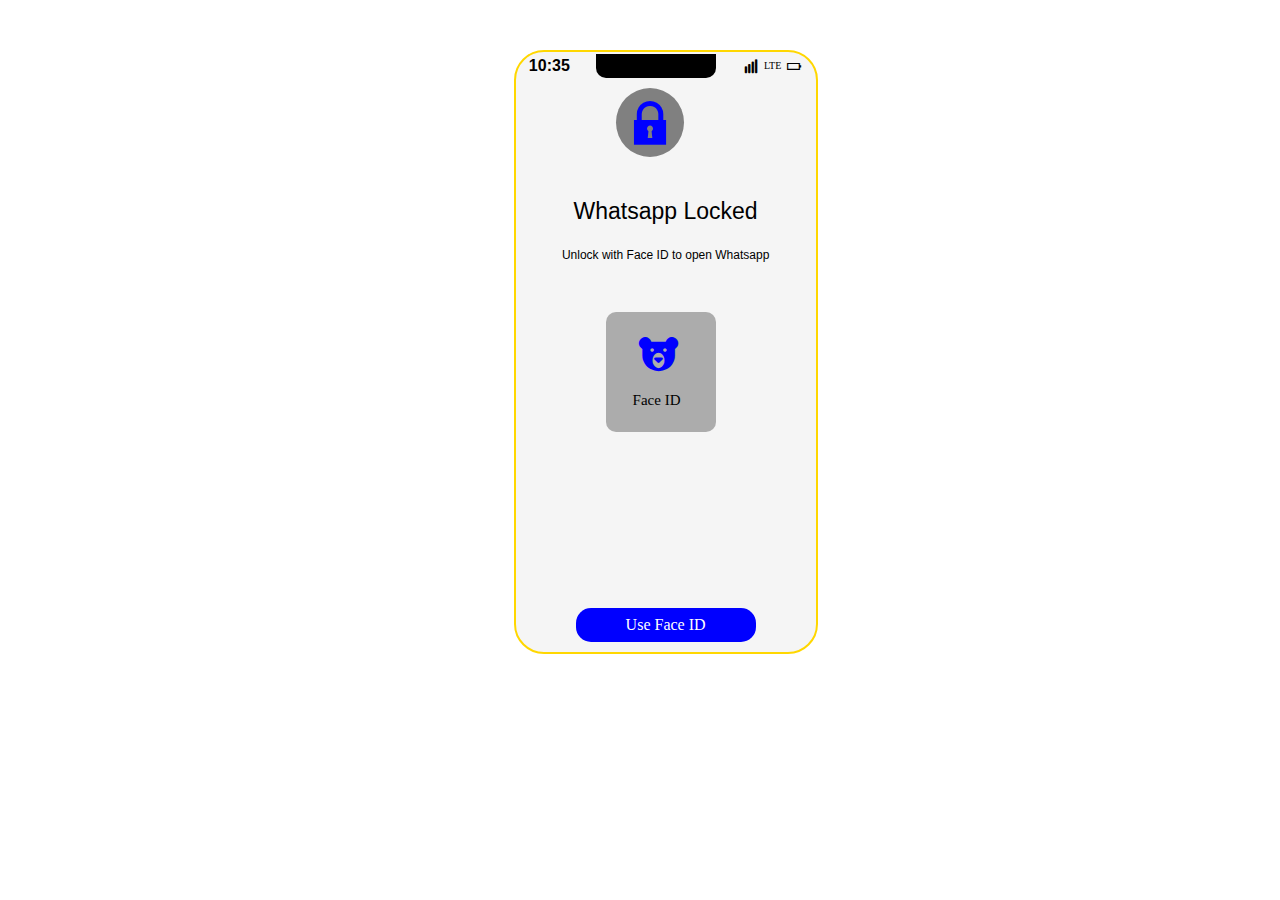
<file: index.html>
<!DOCTYPE html>
<html lang="en">
<head>
    <meta charset="UTF-8">
    <meta http-equiv="X-UA-Compatible" content="IE=edge">
    <meta name="viewport" content="width=device-width, initial-scale=1.0">
    <title>Diram-whatsapp</title>
    <link rel="stylesheet" href="style.css">
    <link rel="stylesheet" href="icofont/icofont.min.css">
</head>
<body>
    <div class="new">
       <div class="fol">
           <p class="time"> 10:35 </p>
           <h2 class="fir"></h2>
        
            <div class="fur">
               <i class="icofont-signal"></i>
               <p class="lte">LTE</p>
               <i class="icofont-battery-empty"></i>
           </div>
         </div>
           
           <i class="icofont-lock"></i>
            <p class="what">Whatsapp Locked</p>
            <p class="un">Unlock with Face ID to open Whatsapp</p>
            <div  class="flex">
              <a href="C:\Users\HP\Desktop\whatsapp\index2.html"> <i class="icofont-bear-face"></i></a>
              <p class="fac">Face ID</p>
              
            </div>
            <a class="id" href="C:\Users\HP\Desktop\whatsapp\index2.html">Use Face ID</a>
    </div>

</body>
</html>
</file>
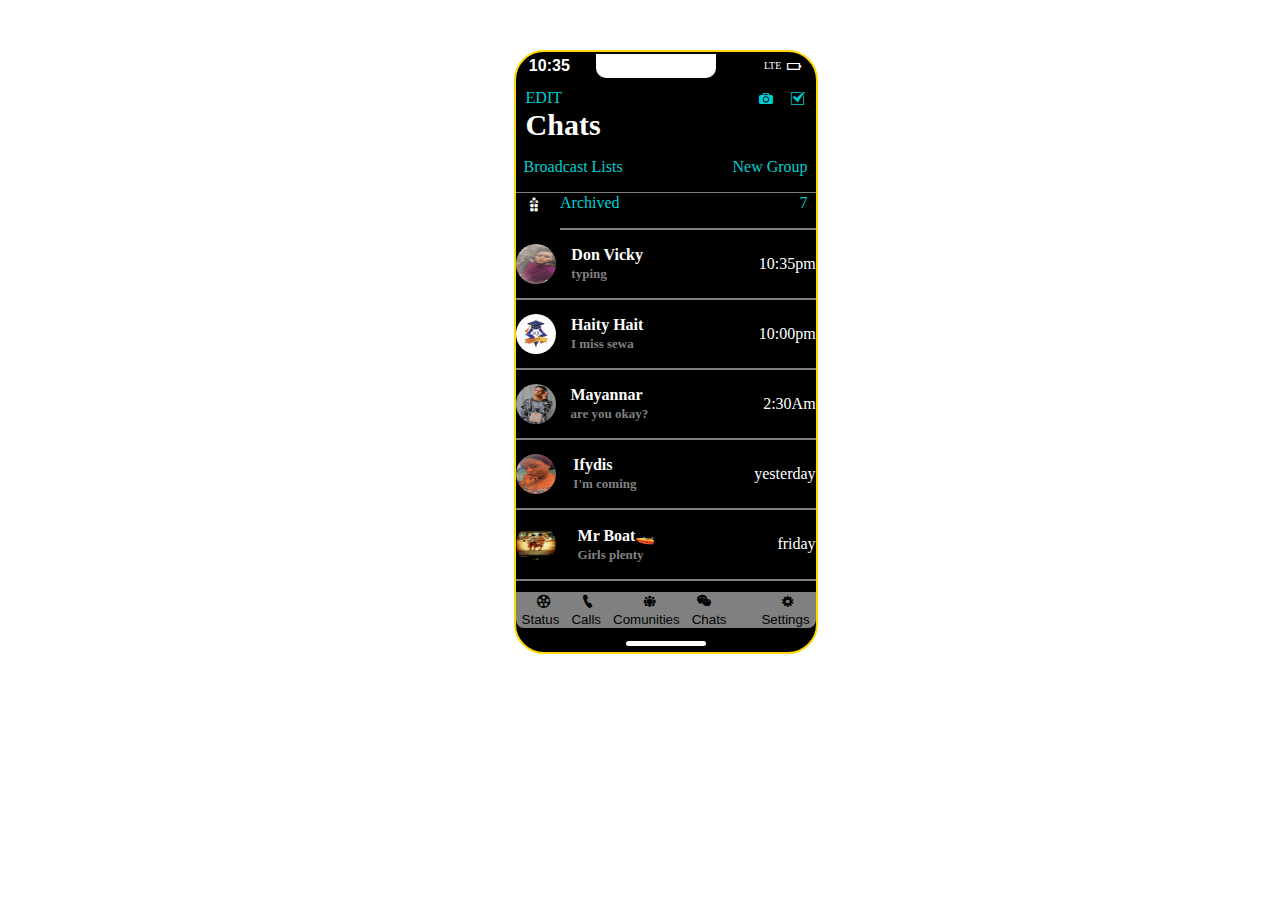
<file: index2.html>
<!DOCTYPE html>
<html lang="en">
<head>
    <meta charset="UTF-8">
    <meta http-equiv="X-UA-Compatible" content="IE=edge">
    <meta name="viewport" content="width=device-width, initial-scale=1.0">
    <title>Diram-whatsapp</title>
    <link rel="stylesheet" href="style2.css">
    <link rel="stylesheet" href="icofont/icofont.min.css">
</head>
<body>
    <div class="new">
         <div class="bla"></div>
        <div class="chat">
        <div class="one">
           <div class="drop">
            <button class="ico"><i class="icofont-ui-movie"></i></button>
        
        <div class="down">
            <p class="pr">Privacy</p>
            <p class="st">Status</p>
           <div class="sta">
              <input type="search" id="sea" placeholder="search">
              <i class="icofont-search"></i>
            </div>
            <br>
            <br>
           <div class="pin">
                <img class="img2" src="2021_11_18_15_26_IMG_3349.JPG">
                <p class="myk">My_status</p>
                <i class="icofont-camera-alt"></i>
                <i class="icofont-pencil"></i>
            </div>
            <p class="rec"> RECENT UPDATES</p>
            <div class="mls">
                <div class="asu">
                    <img class="img2" src="don.JPG">
                     <p class="vict">Don Vicky<br> <span class="typ">just now</span></p>

                </div>
                <div class="asu">
                    <img class="img2" src="sis.JPG">
                     <p class="vict">Ifydis<br> <span class="typ">5m ago</span></p>

                </div>
                <div class="asu">
                    <img class="img2" src="maya.JPG">
                     <p class="vict">Mayannar<br> <span class="typ">10m ago</span></p>

                </div>
                <div class="asu">
                    <img class="img2" src="download.jpg">
                     <p class="vict">Haity Hait<br> <span class="typ">40m ago</span></p>

                </div>
                <div class="asu">
                    <img class="img2" src="haity.PNG">
                     <p class="vict">Mr Boat🚤<br> <span class="typ">1hr ago</span></p>

                </div>
                <div class="asu">
                    <img class="img2" src="don.JPG">
                     <p class="vict">Don Vicky<br> <span class="typ">just now</span></p>

                </div>
                <div class="asu">
                    <img class="img2" src="don.JPG">
                     <p class="vict">Don Vicky<br> <span class="typ">just now</span></p>

                </div>
                <div class="asu">
                    <img class="img2" src="don.JPG">
                     <p class="vict">Don Vicky<br> <span class="typ">just now</span></p>

                </div>
                <div class="asu">
                    <img class="img2" src="don.JPG">
                     <p class="vict">Don Vicky<br> <span class="typ">just now</span></p>

                </div>
                <div class="asu">
                    <img class="img2" src="don.JPG">
                     <p class="vict">Don Vicky<br> <span class="typ">just now</span></p>

                </div>

            </div>     

    
        </div>
        </div>
        <button class="btn">Status</button>
        </div>
       <div class="one">
        <div class="drop3">
        <button class="ico"><i class="icofont-ui-call"></i></button>
        <div class="down3">
            <div class="mis">
                <p class="edi">EDIT</p>
                <DIV class="all">
                    <p class="pls">All</p>
                    <p class="sed">Missed</p>
                </DIV>
                <i class="icofont-phone"></i>
            </div>
            <p class="cha">Calls</p>
            <div class="sta">
                <input type="search" id="sea" placeholder="search">
                <i class="icofont-search"></i>
              </div>
              <h5 class="cet">Recent</h5>
              <div class="base">
                <img class="img" src="download.jpg">
                <div class="don">
                 <p class="vic">Haity hait<br> <span class="typ">outgoing</span></p>
                </div>
                <p>10:35pm</p>
                
            </div> 
            <div class="base">
                <img class="img" src="maya.JPG">
                <div class="don">
                 <p class="vic">Mayannar<br> <span style="color:red" class="typ">missed</span></p>
                </div>
                <p>9:20pm</p>
                
            </div> 
            <div class="base">
                <img class="img" src="don.JPG">
                <div class="don">
                 <p class="vic">Don Vicky<br> <span class="typ">incoming</span></p>
                </div>
                <p>9:10pm</p>
                
            </div> 
            <div class="base">
                <img class="img" src="download.jpg">
                <div class="don">
                 <p class="vic">Mr Boat🚤<br> <span style="color:red" class="typ">missed</span></p>
                </div>
                <p>10:35pm</p>
                
            </div> 
           
        </div>
        </div>
        <button class="btn">Calls</button>
         </div>
        <div class="one">
            <div class="drop2">
              <button class="ico"> <i class="icofont-people"></i></button>
               <div class="down2">
              <p class="com">Communities</p>
              <div class="ti9">
                <i class="icofont-users"></i>
                <p>New Community</p>
              </div>
              <div class="ti9">
                <IMG class="jpg" src="download.jpg">
                <p>SQI COMMUNITY</p>
              </div>
             </div>
             </div>

        <button class="btn">Comunities</button>
        </div>
       <div class="one">
        <i class="icofont-wechat"></i>
        <button class="btn">Chats</button>
      </div>

      <div class="one">
        <div class="drop4">
        <button class="ico"><i class="icofont-gear"></i></button>
        <div class="down4">
              <p class="com">Settings</p>
              <div class="sta">
                <input type="search" id="sea" placeholder="search">
                <i class="icofont-search"></i>
              </div>
              <div class="may">
              <div class="maya">
                <img class="img" src="2021_11_18_15_26_IMG_3349.JPG">
                <p class="olu">🍾Oluwamaya✌ <br><span class="typ">Turn up for mercy👊</span></p>
                <i class="icofont-qr-code"></i>
              </div>
              <div class="swe">
                <i class="icofont-panda-face"></i>
                <p class="ava">Avatar</p>
              </div>
              </div>

              <div class="lin">
                   <div class="swe">
                    <i class="icofont-star"></i>
                       <p class="ava">Starred Messages</p>
                    </div>
                   <div class="swe">
                    <i class="icofont-laptop"></i>
                      <p class="ava">Linked Devices</p>
                    </div>
              </div>

            <div class="lin">
                <div class="swe">
                    <i class="icofont-key"></i>
                    <p class="ava">Account</p>
                 </div>
                <div class="swe">
                    <i class="icofont-key-hole"></i>
                   <p class="ava">Privacy</p>
                </div>
                 <div class="swe">
                    <i class="icofont-whatsapp"></i>
                      <p class="ava">chats</p>
                    </div>
                    <div class="swe">
                        <i class="icofont-notification"></i>
                          <p class="ava">Notifications</p>
                        </div>
                        <div class="swe">
                            <i class="icofont-long-arrow-up"></i>
                            <p class="ava">Storage and Data</p>
                        </div>
           </div>
           <div class="lin">
            <div class="swe">
                <i class="icofont-info"></i>
                <p class="ava">Help</p>
             </div>
            <div class="swe">
                <i class="icofont-ui-love"></i>
               <p class="ava">Tell a Friend</p>
             </div>
       </div>

        </div>
        </div>
        <button class="btn">Settings</button>
      </div>
        
     </div>
     <div class="fol">
        <p class="time"> 10:35 </p>
        <h2 class="fir"></h2>
        
        <div class="fur">
            <i class="icofont-signal"></i>
            <p class="lte">LTE</p>
            <i class="icofont-battery-empty"></i>
        </div>
     </div>
     <div class="two">
        <p class="edi">EDIT</p>
        <i class="icofont-camera"></i>
        <i class="icofont-tick-boxed"></i>
     </div>

    <p class="cha">Chats</p>
    <div class="third">
        <p class="bro">Broadcast Lists</p>
        <p class="bro">New Group</p>
    </div>
    <div class="case">
        <i class="icofont-gift-box"></i>
        <div class="four">
             <p class="arc">Archived</p>
         <p class="sec">7</p>
        </div>
    </div>
    <div class="over">
    <div class="base">
        <img class="img" src="don.JPG">
        <div class="don">
        <p class="vic">Don Vicky<br> <span class="typ">typing</span></p>
        </div>
        <p>10:35pm</p>
            
    </div>    
    <div class="base">
        <img class="img" src="download.jpg">
        <div class="don">
         <p class="vic">Haity Hait<br> <span class="typ">I miss sewa</span></p>
        </div>
        <p>10:00pm</p>
        
    </div>    
    <div class="base">
        <img class="img" src="maya.JPG">
        <div class="don">
         <p class="vic">Mayannar<br> <span class="typ">are you okay?</span></p>
        </div>
        <p>2:30Am</p>
        
    </div>    
    <div class="base">
        <img class="img" src="sis.JPG">
        <div class="don">
         <p class="vic">Ifydis<br> <span class="typ">I'm coming</span></p>
        </div>
        <p>yesterday</p>
        
    </div>    
    <div class="base">
        <img class="img" src="haity.PNG">
        <div class="don">
         <p class="vic">Mr Boat🚤<br> <span class="typ">Girls plenty</span></p>
        </div>
        <p>friday</p>
        
    </div>    
    <div class="base">
        <img class="img" src="don.JPG">
        <div class="don">
         <p class="vic">Don Vicky<br> <span class="typ">typing</span></p>
        </div>
        <p>10:35pm</p>
        
    </div>    
    <div class="base">
        <img class="img" src="don.JPG">
        <div class="don">
         <p class="vic">Don Vicky<br> <span class="typ">typing</span></p>
        </div>
        <p>10:35pm</p>
        
    </div>    
    <div class="base">
        <img class="img" src="don.JPG">
        <div class="don">
         <p class="vic">Don Vicky<br> <span class="typ">typing</span></p>
        </div>
        <p>10:35pm</p>
        
    </div>    
    <div class="base">
        <img class="img" src="don.JPG">
        <div class="don">
         <p class="vic">Don Vicky<br> <span class="typ">typing</span></p>
        </div>
        <p>10:35pm</p>
        
    </div>    
    <div class="base">
        <img class="img" src="don.JPG">
        <div class="don">
         <p class="vic">Don Vicky<br> <span class="typ">typing</span></p>
        </div>
        <p>10:35pm</p>
    </div>    
        
    </div>    
</div>
</body>
</html>
</file>
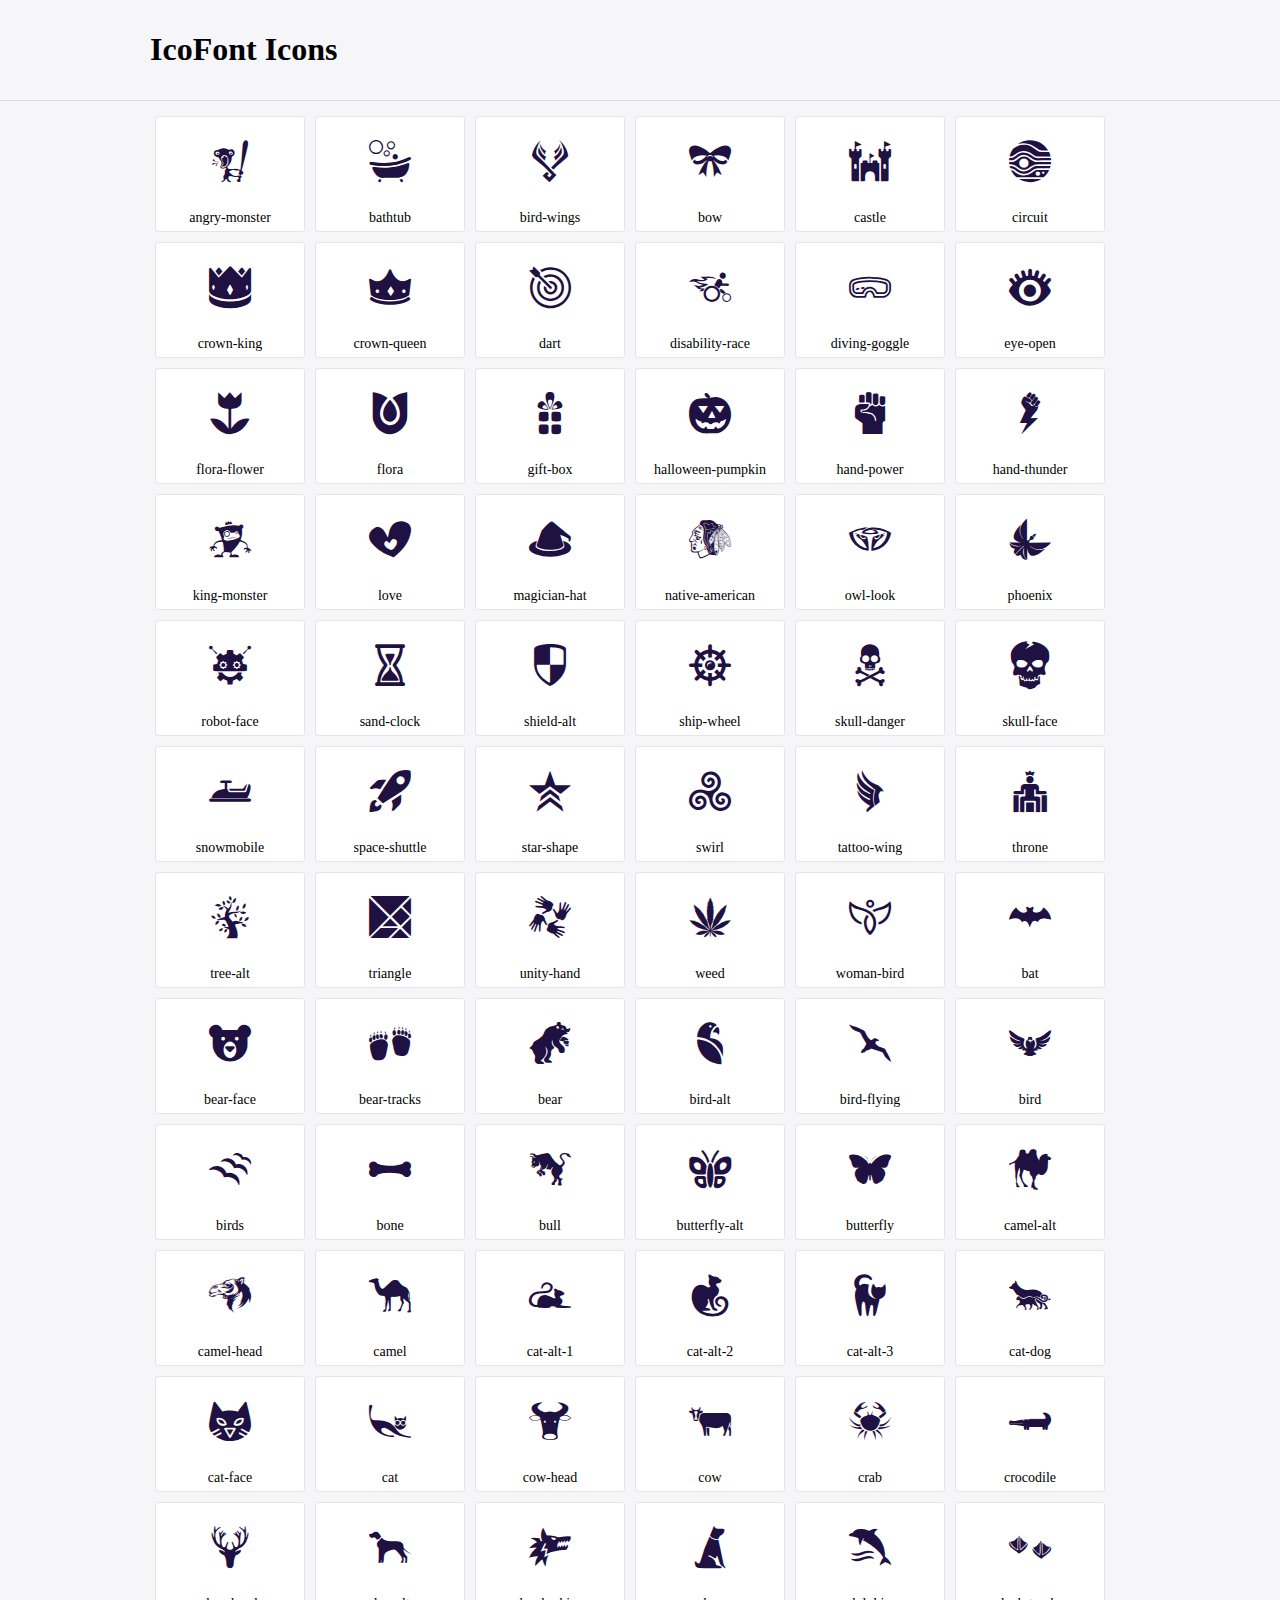
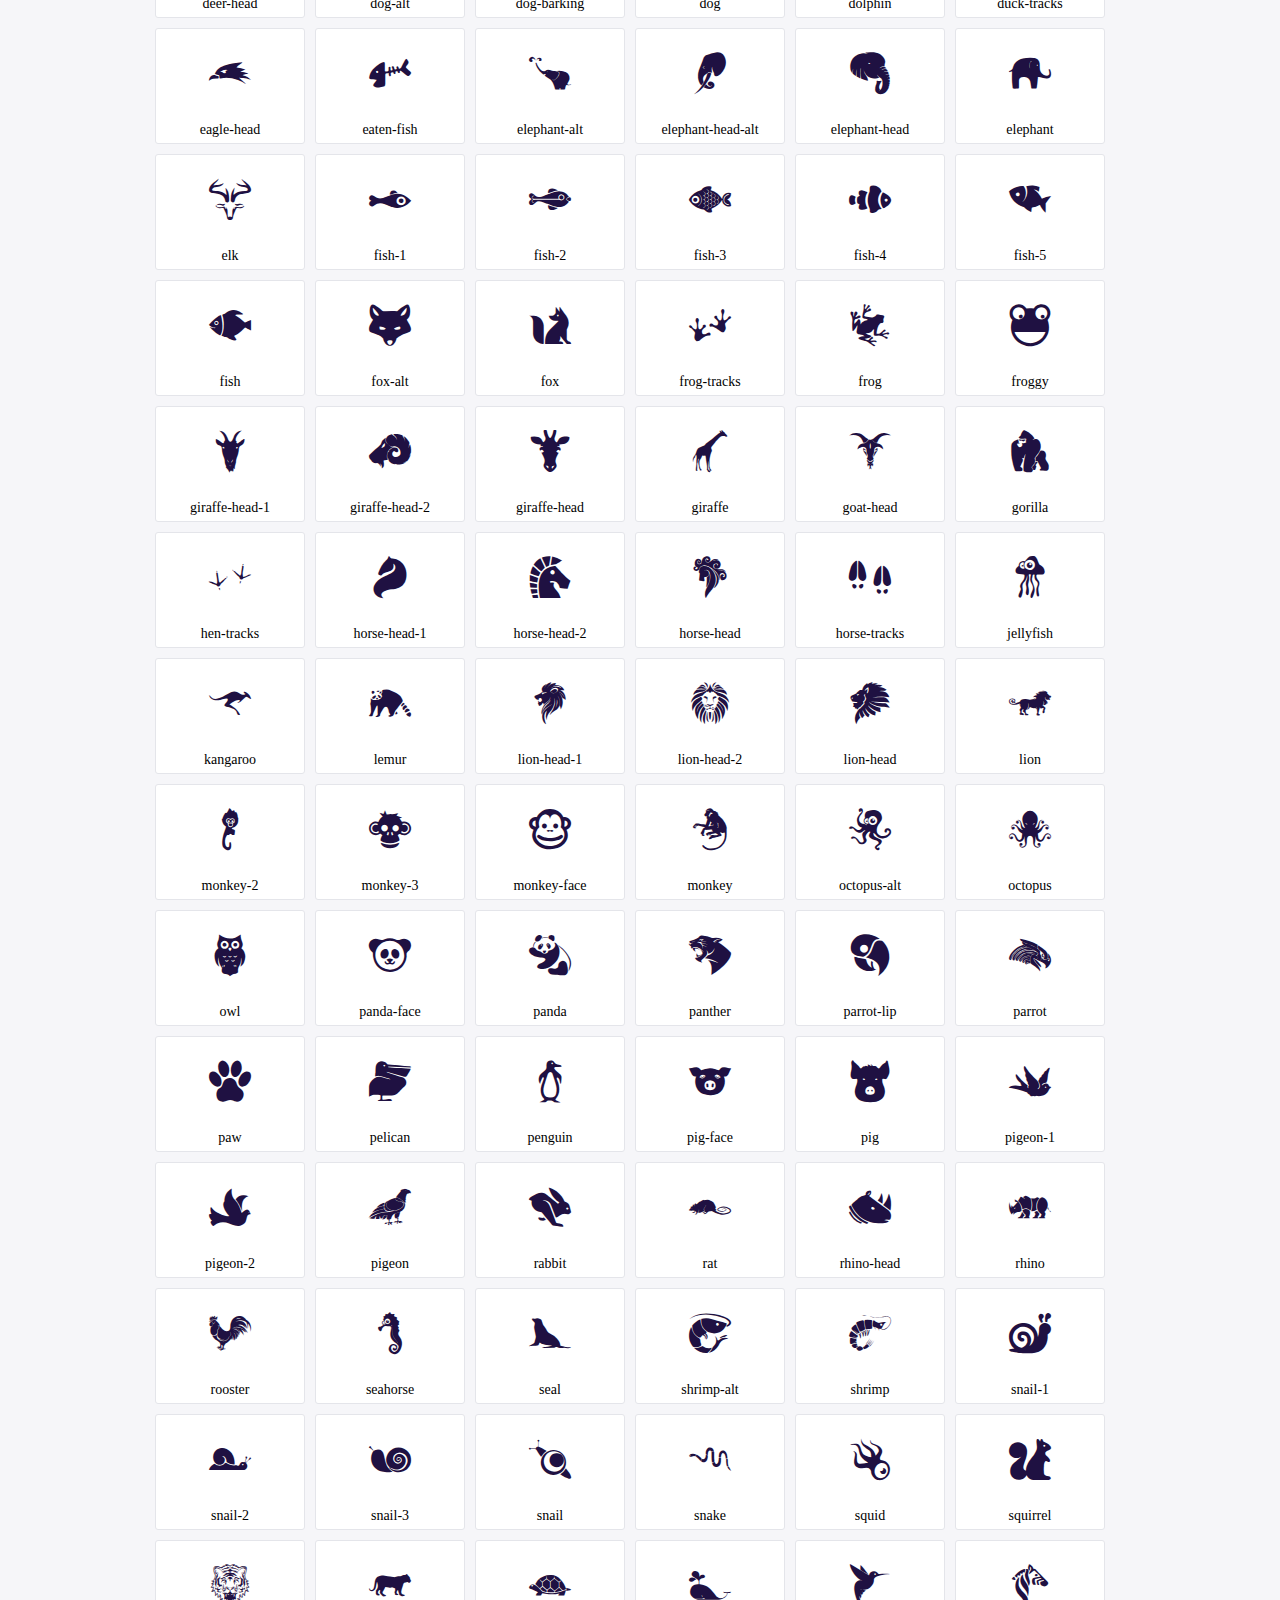
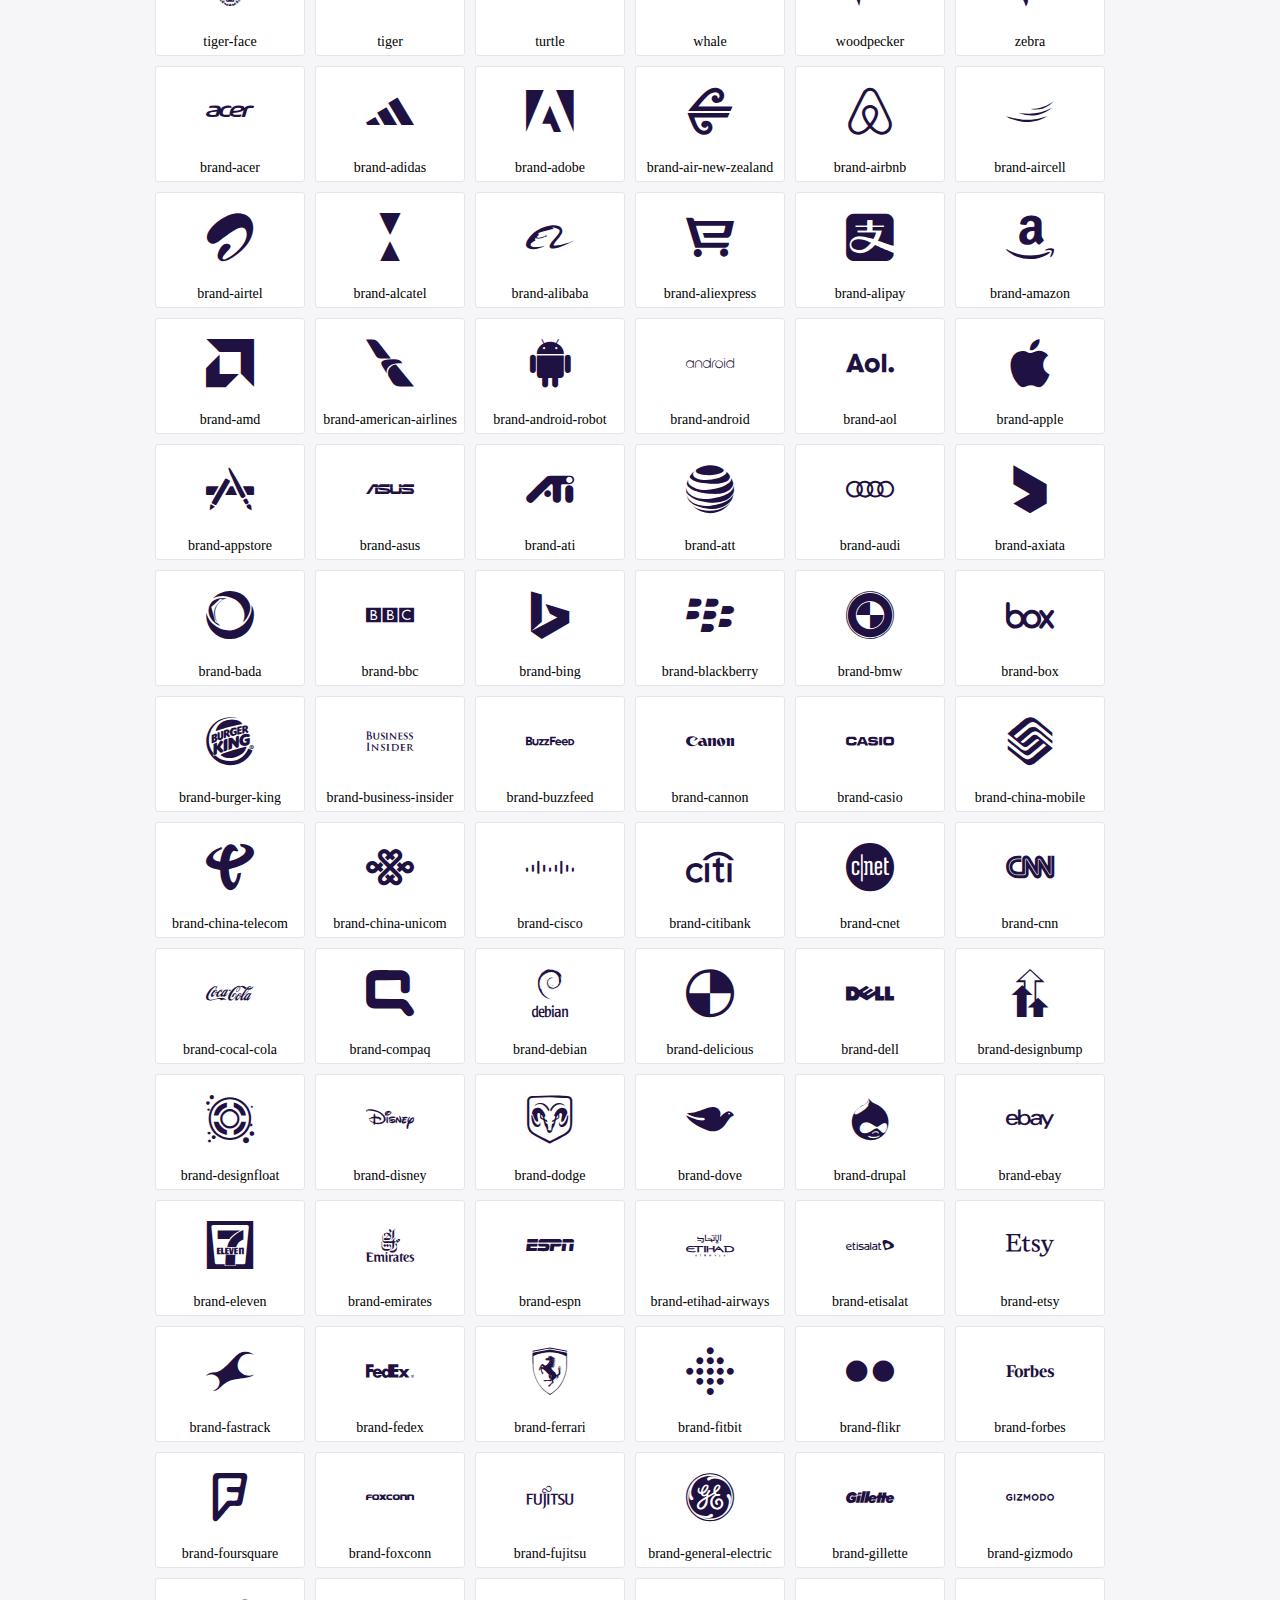
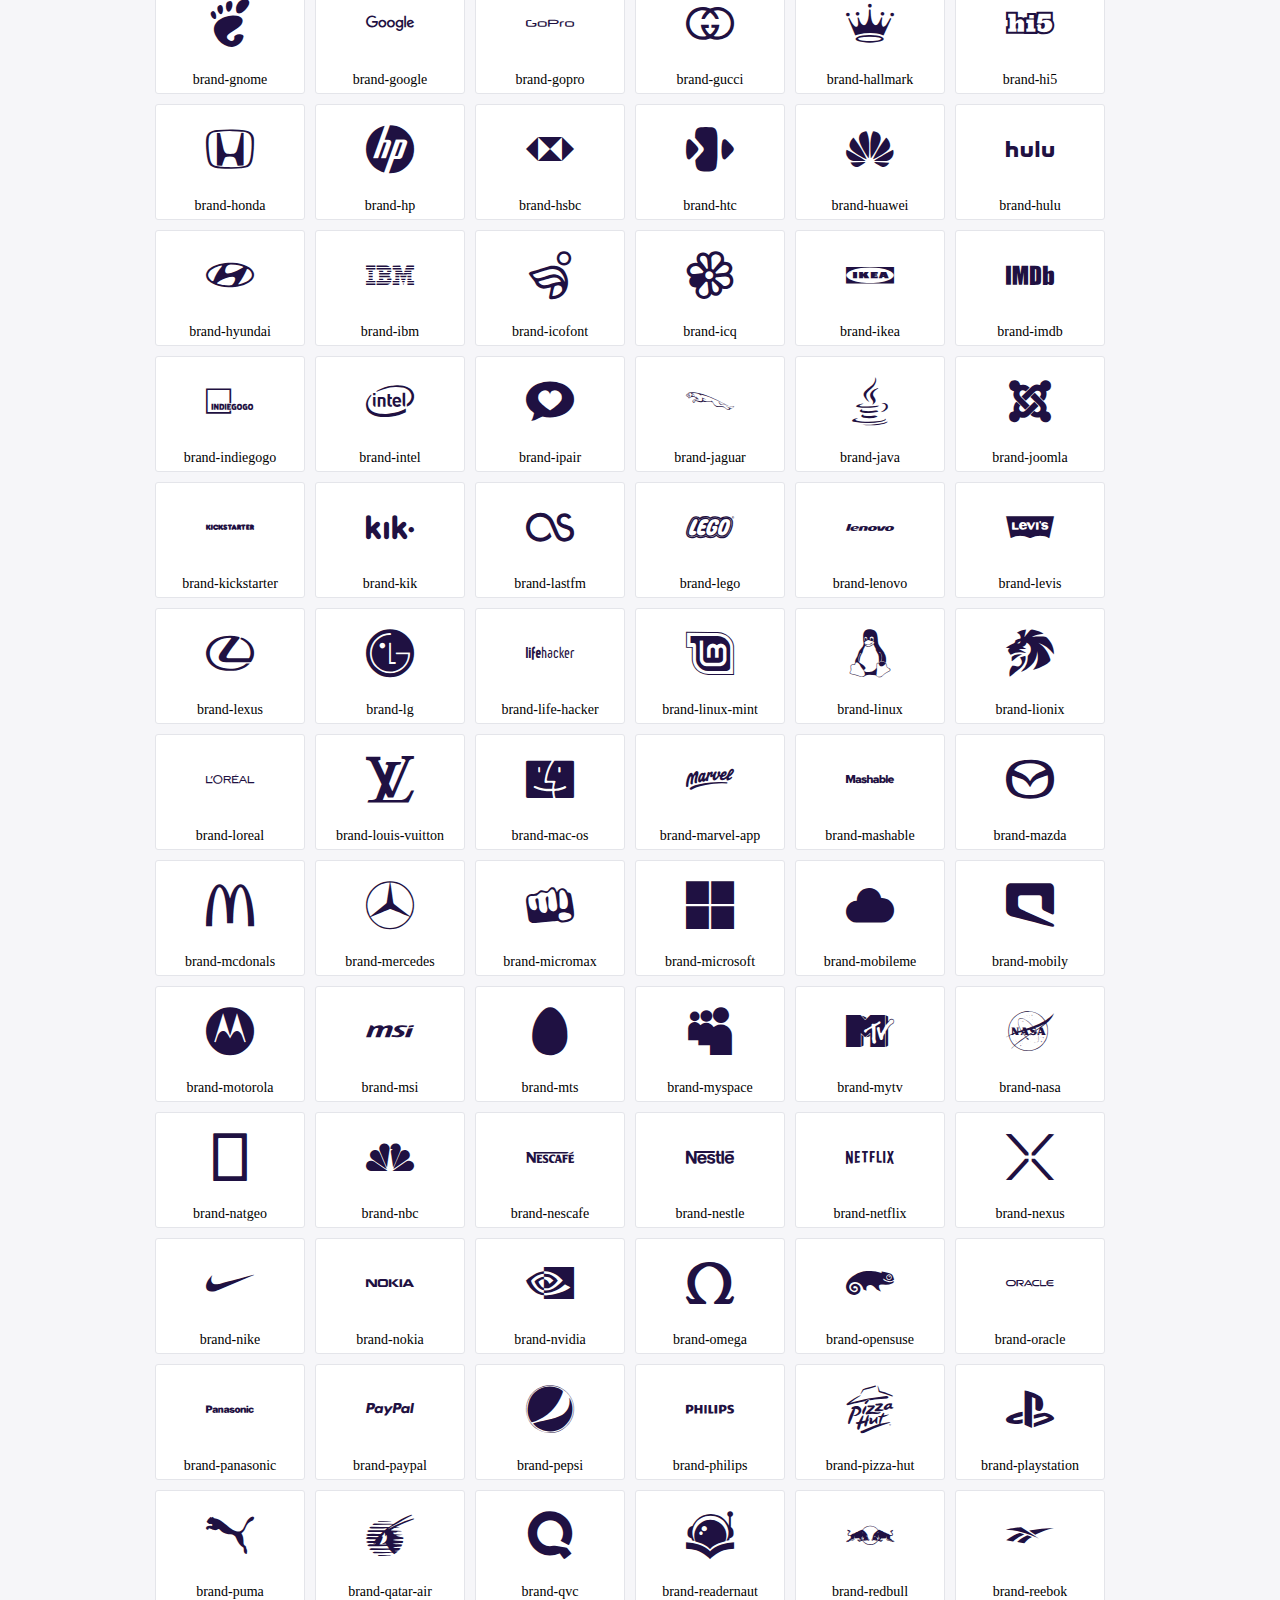
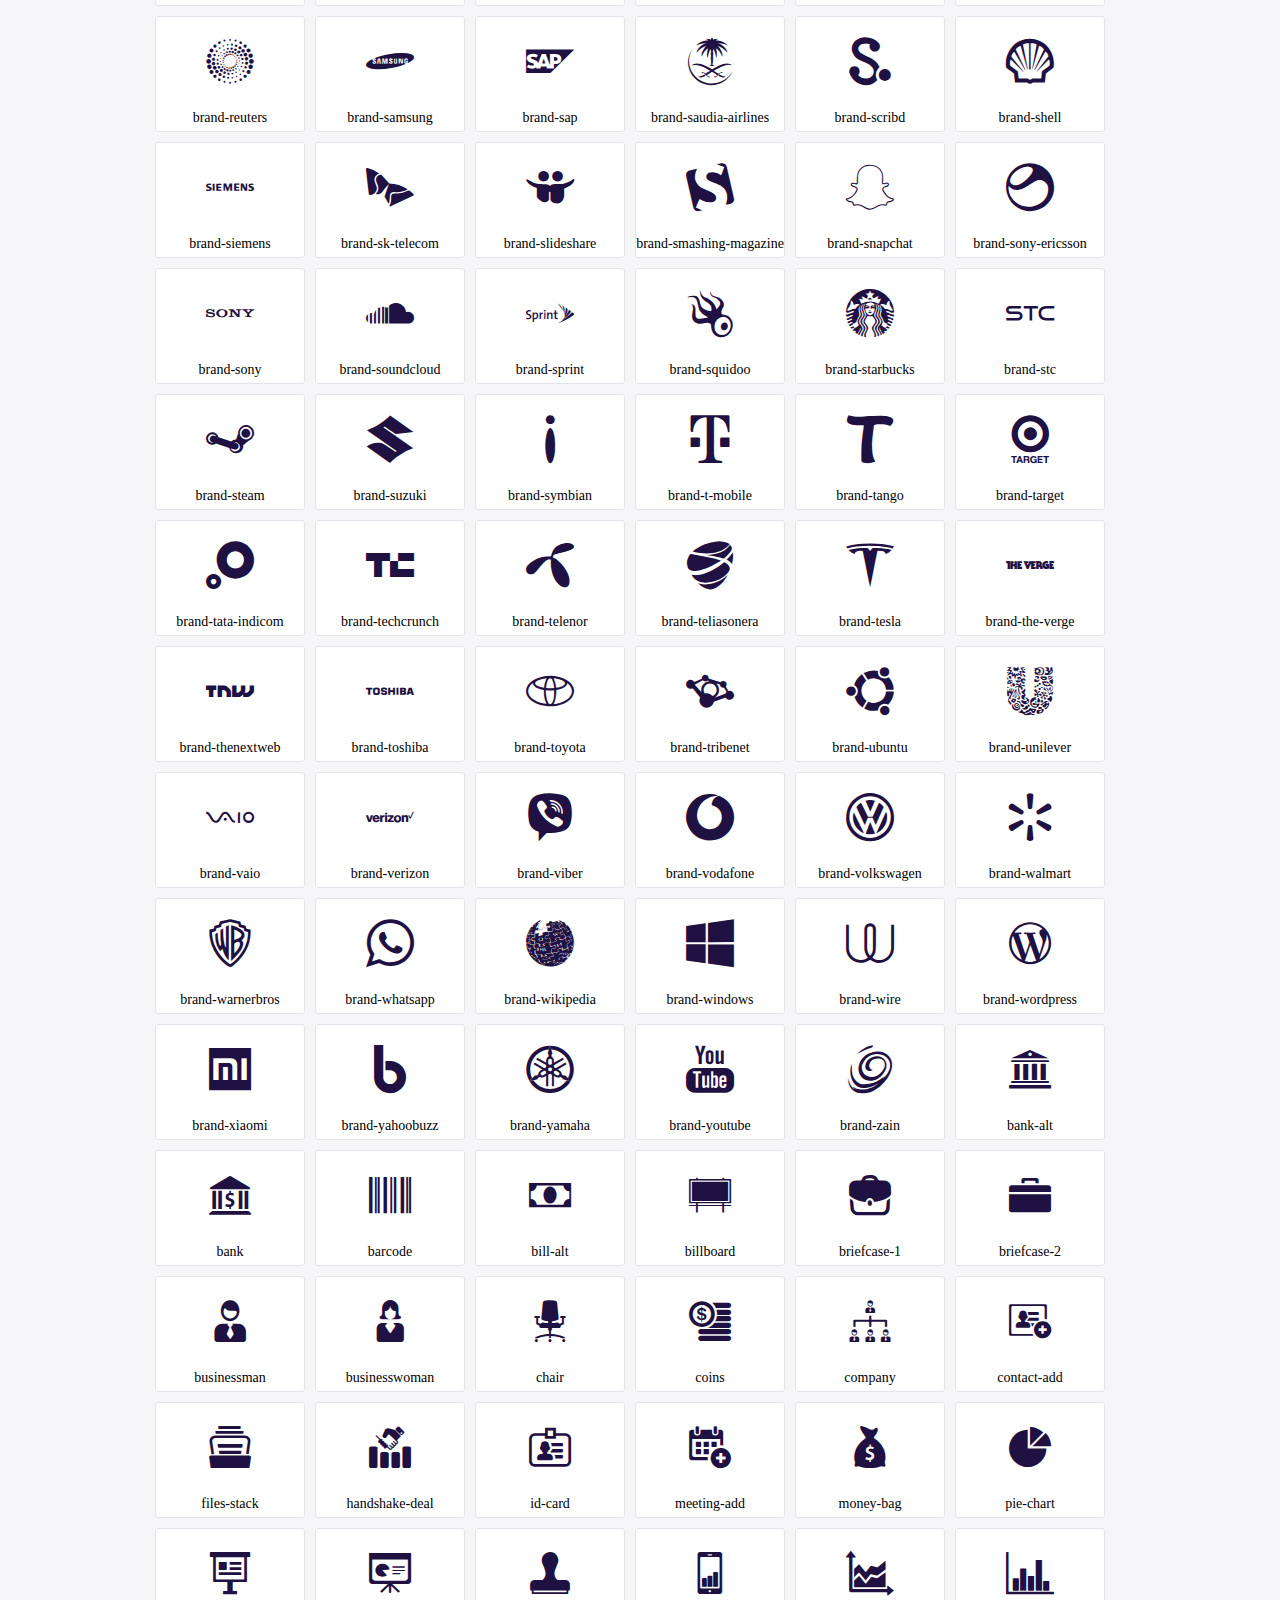
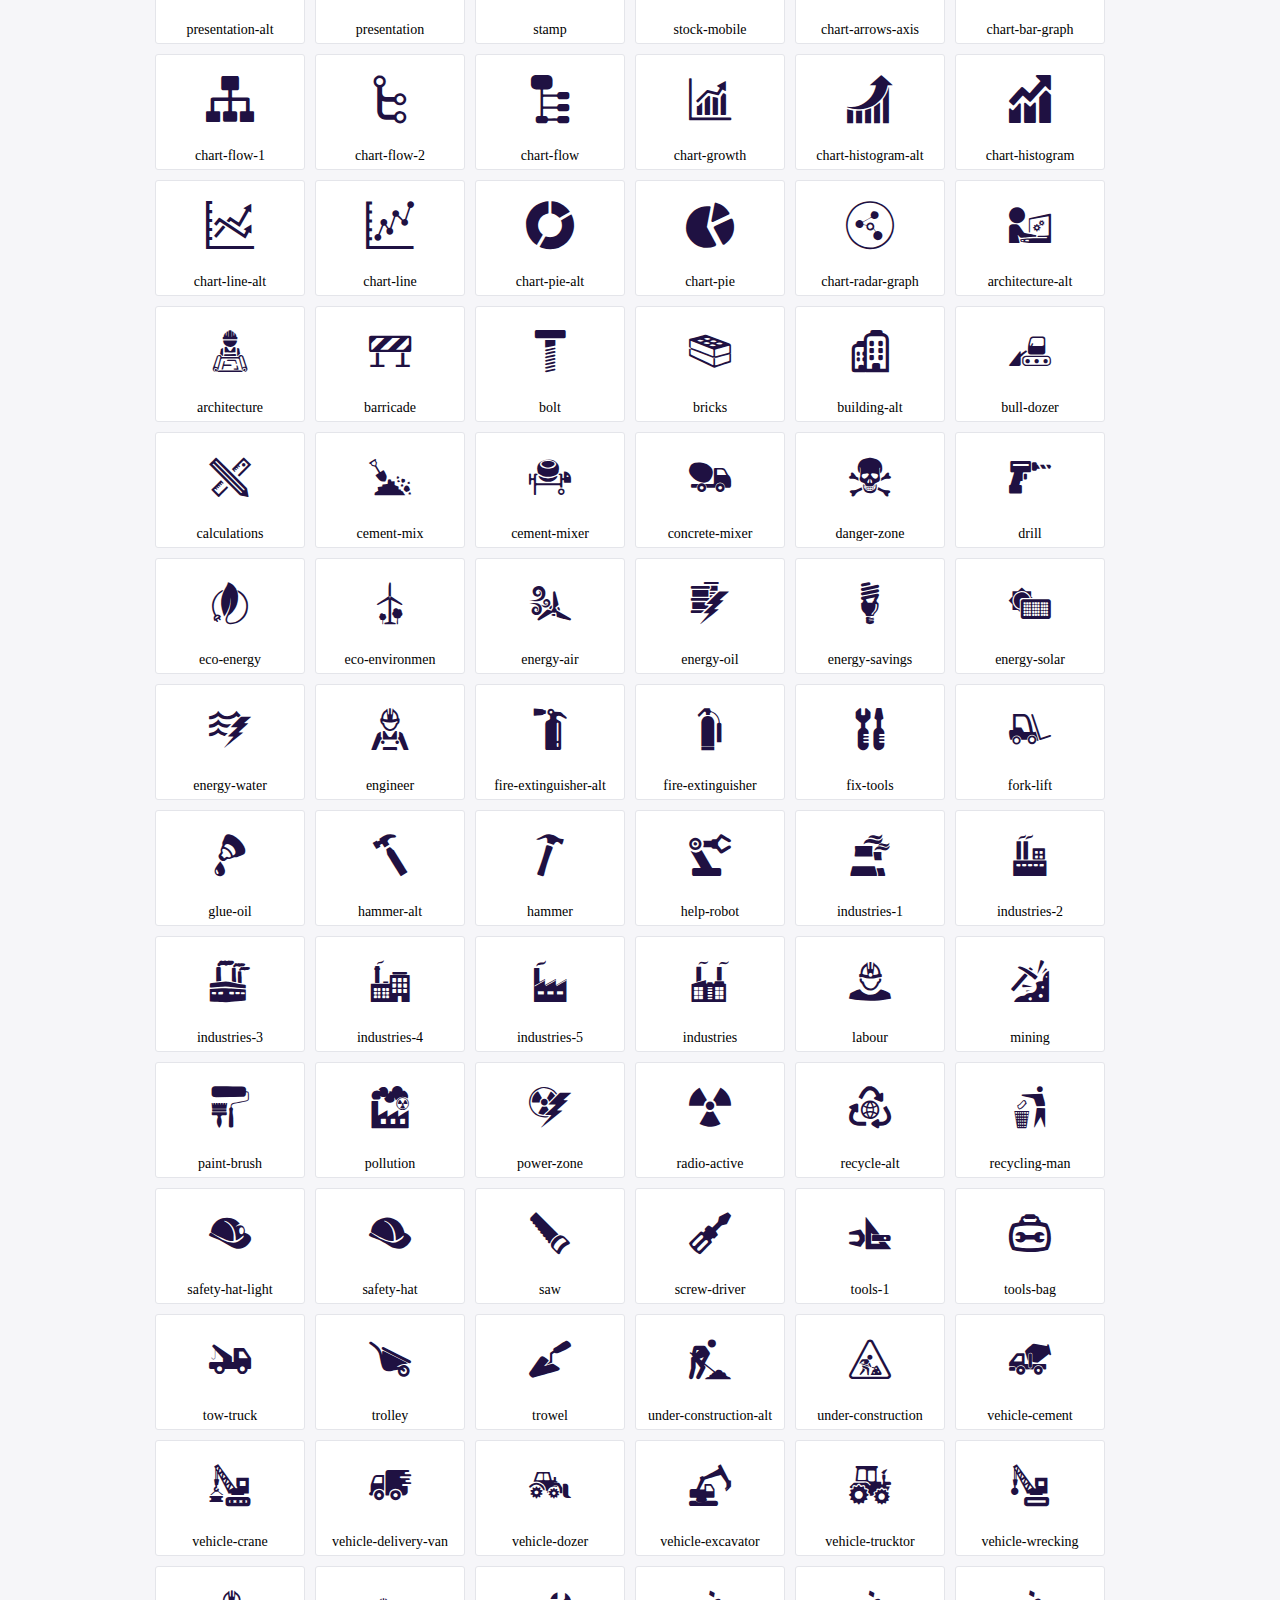
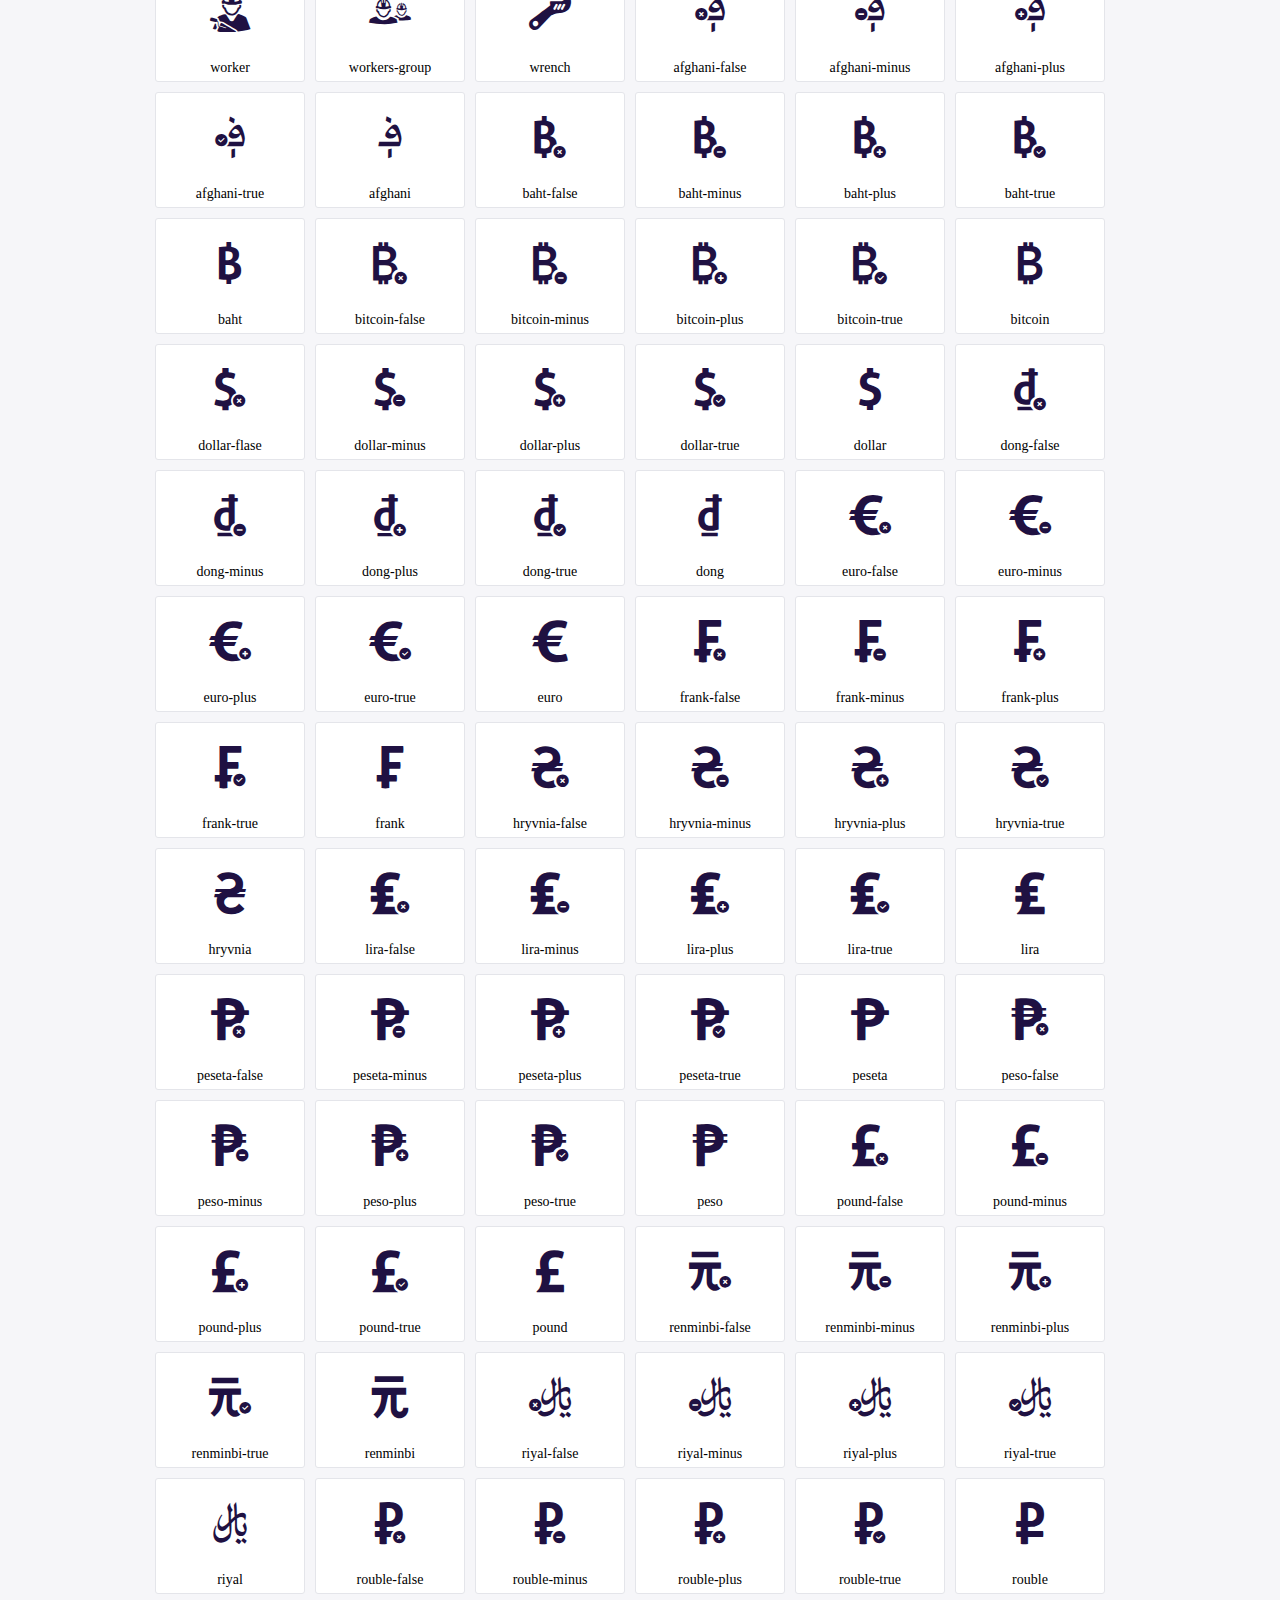
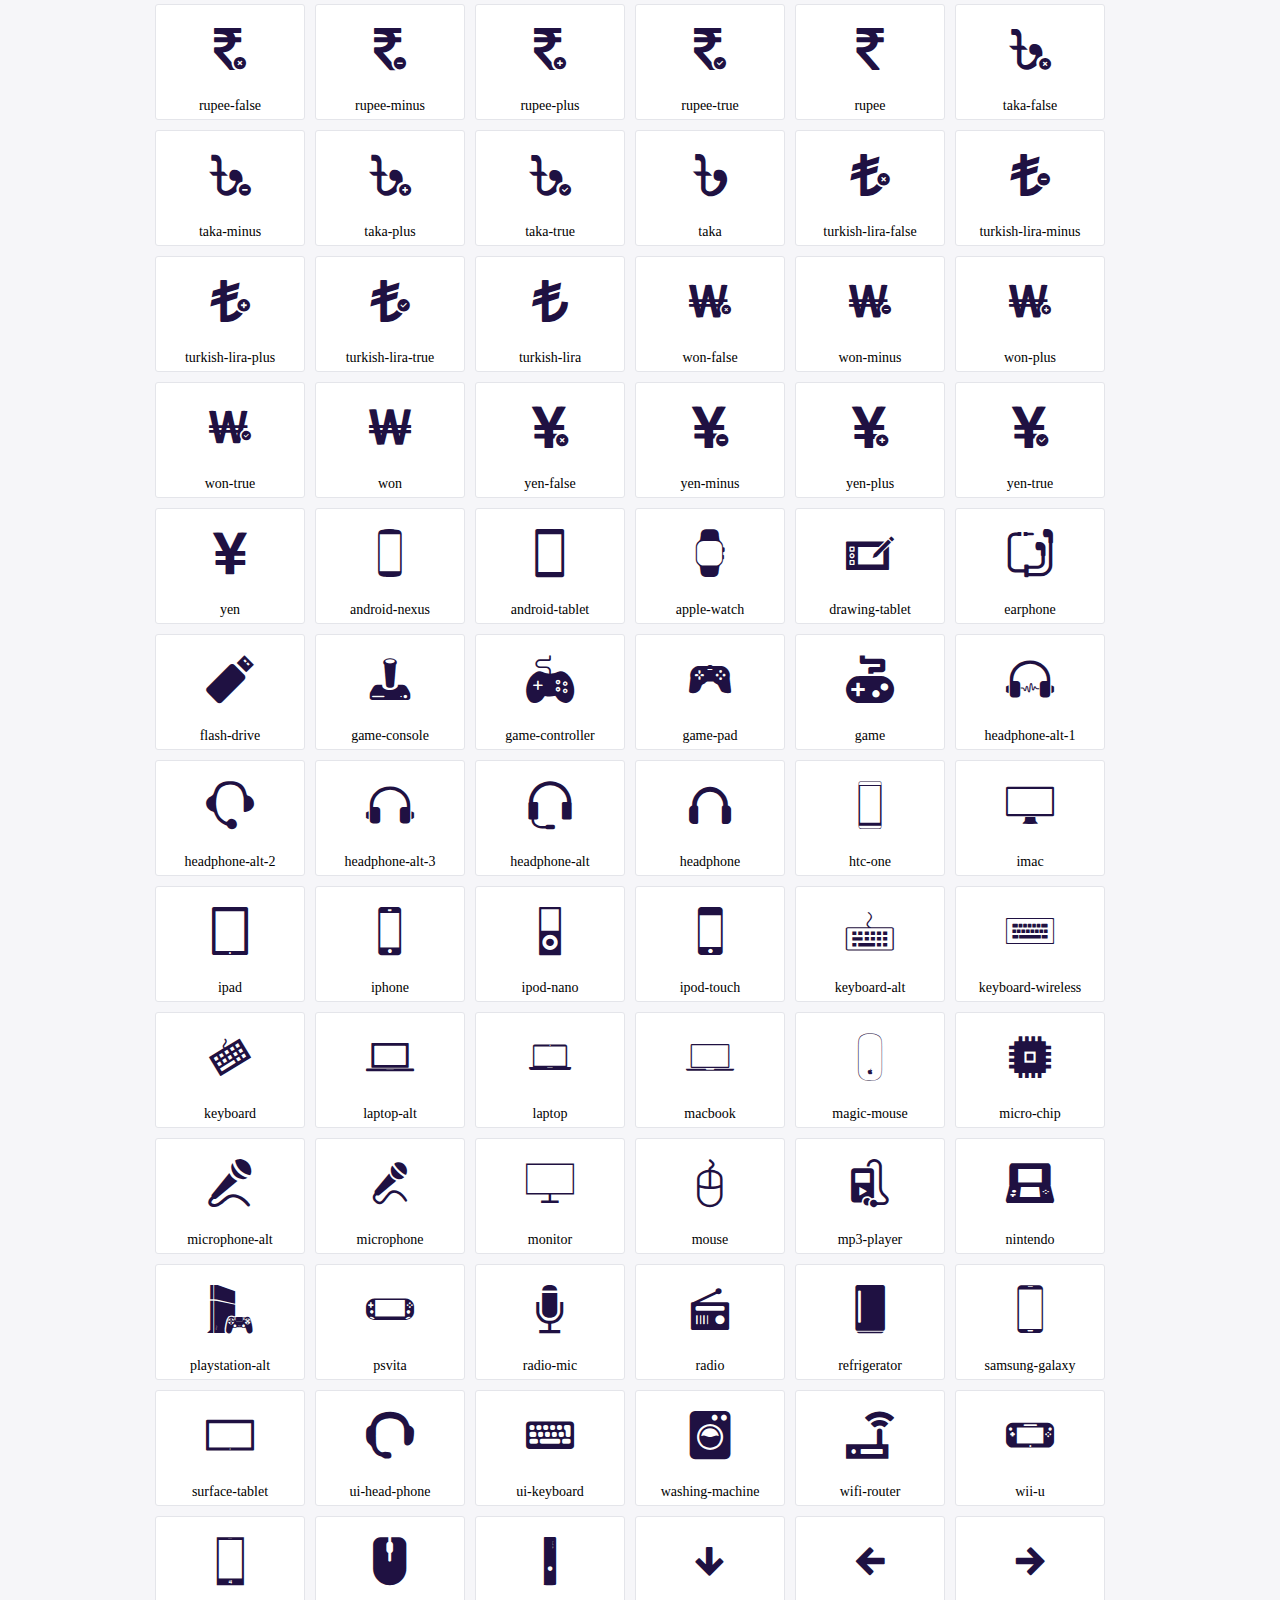
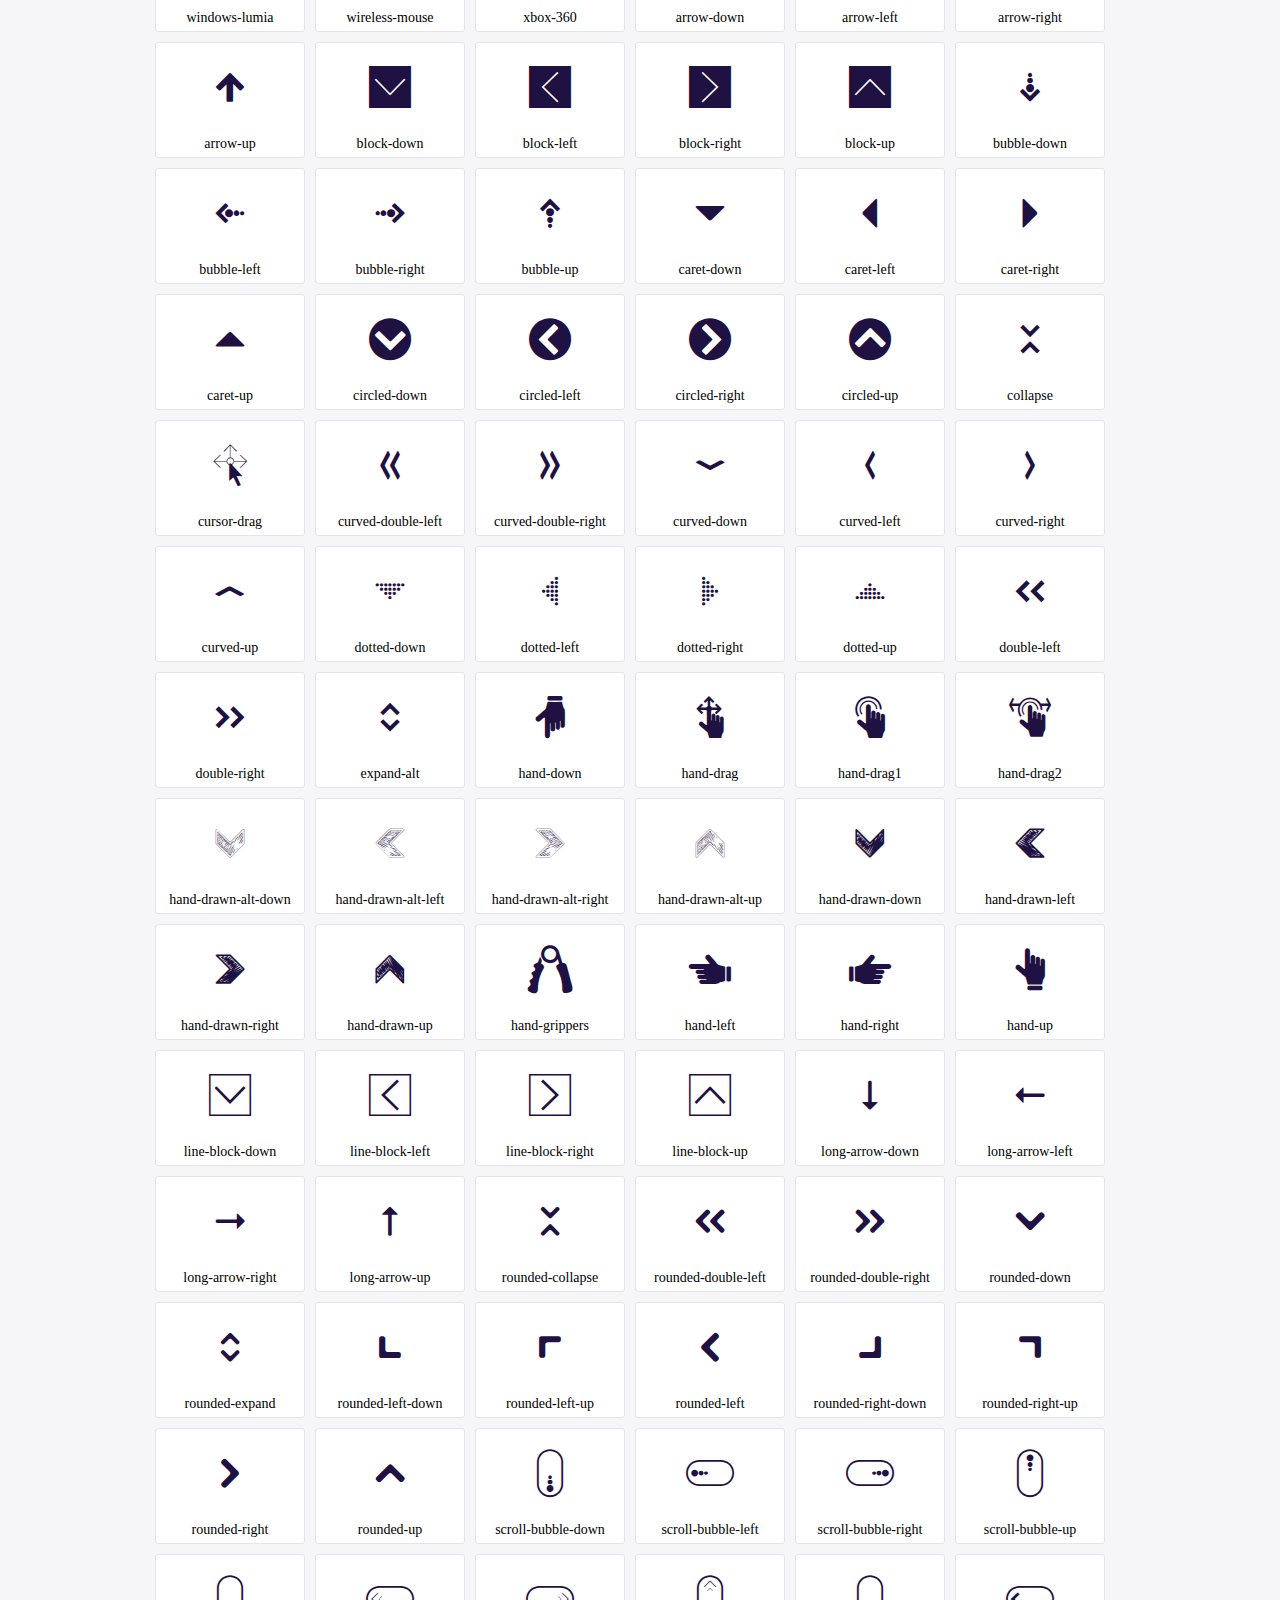
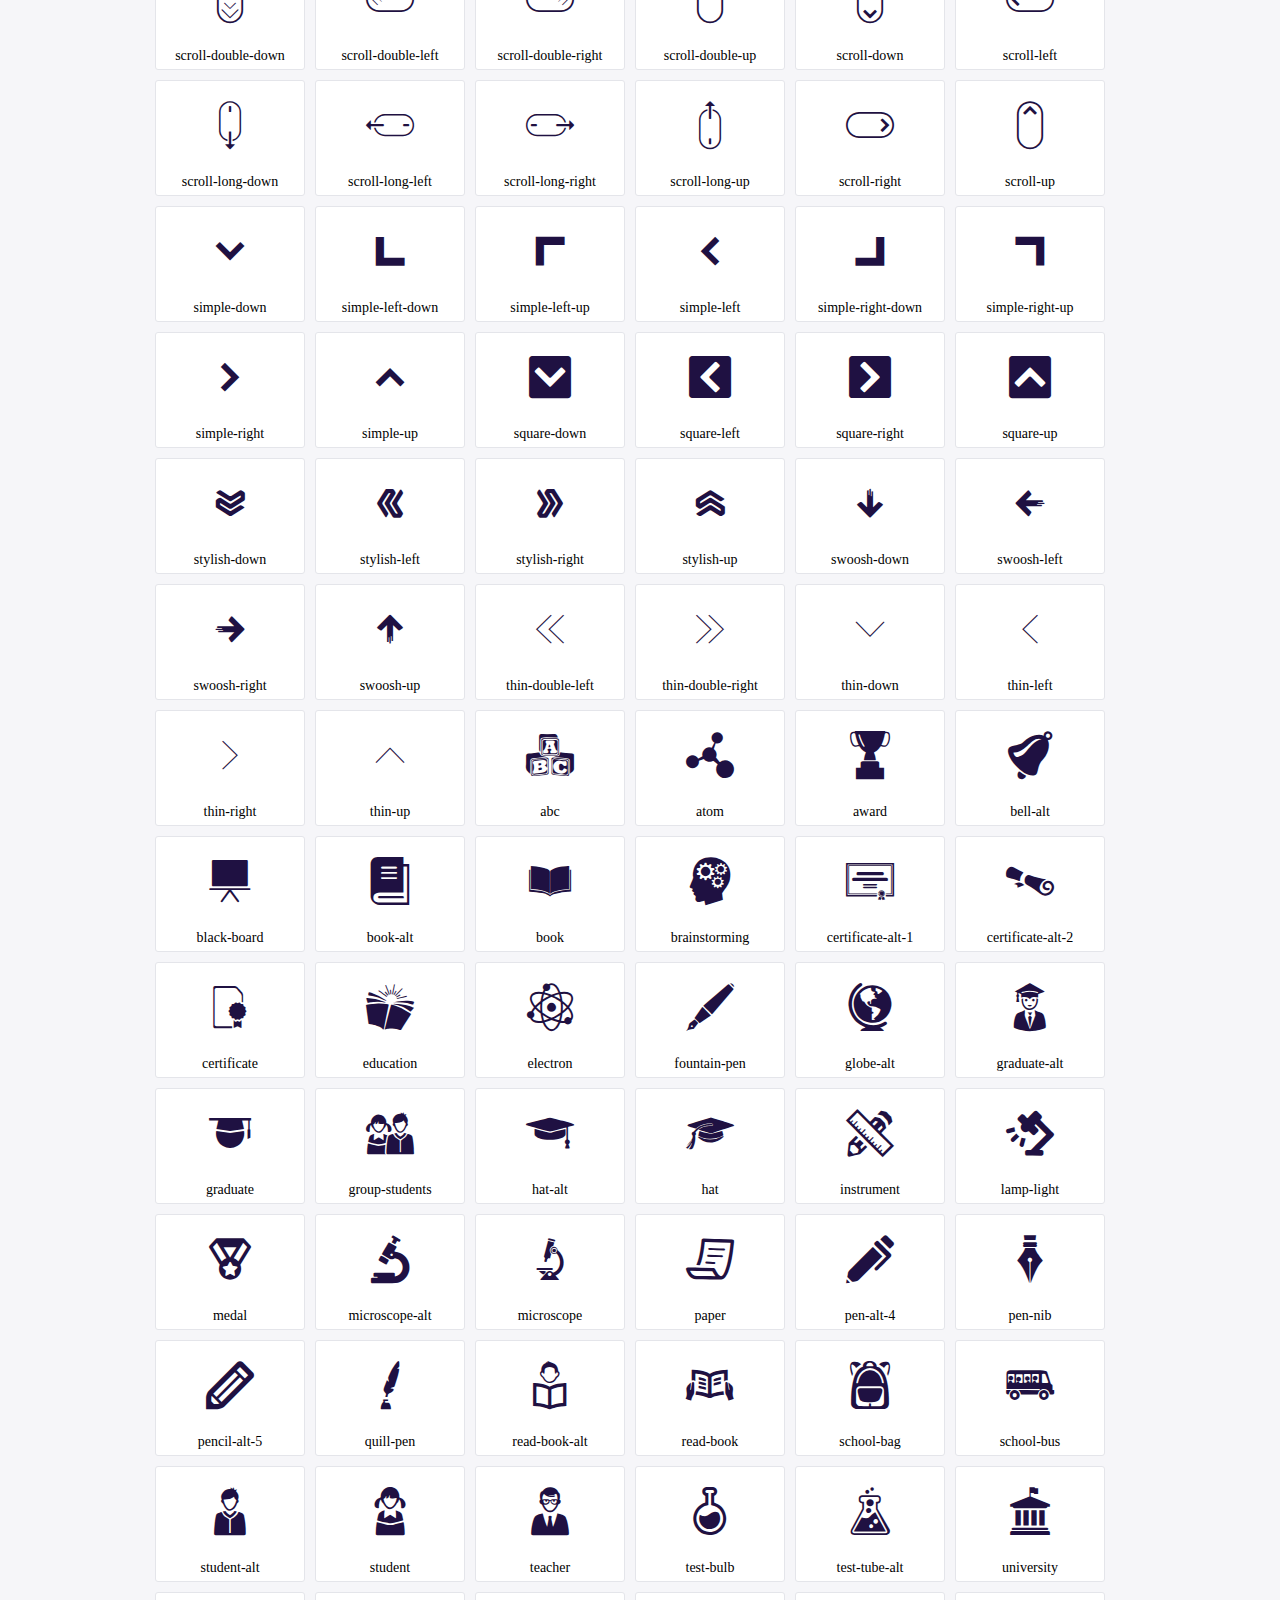
<file: icofont/demo.html>
<!DOCTYPE html>
	<html>
	<head>
		<meta charset="utf-8">
		<title>Examples | IcoFont</title>
		<link rel="stylesheet" type="text/css" href="./icofont.min.css">
		<style type="text/css">
			body {
				margin: 0;
				padding: 0;
				background: #F6F6F9;
			}
			.header {
				border-bottom: 1px solid #DCDCE1;
				padding: 10px 0;
				margin-bottom: 10px;
			}
			.container {
				width: 980px;
				margin: 0 auto;
			}
			.ico-title {
				font-size: 2em;
			}
			.iconlist {
				margin: 0;
				padding: 0;
				list-style: none;
				text-align: center;
				width: 100%;
				display: flex;
				flex-wrap: wrap;
				flex-direction: row;
			}
			.iconlist li {
				position: relative;
				margin: 5px;
				width: 150px;
				cursor: pointer;
			}
			.iconlist li .icon-holder {
				position: relative;
				text-align: center;
				border-radius: 3px;
				overflow: hidden;
				padding-bottom: 5px;
				background: #ffffff;
				border: 1px solid #E4E5EA;
				transition: all 0.2s linear 0s;
			}
			.iconlist li .icon-holder:hover {
				background: #00C3DA;
				color: #ffffff;
			}
			.iconlist li .icon-holder:hover .icon i {
				color: #ffffff;
			}
			.iconlist li .icon-holder .icon {
				padding: 20px;
				text-align: center;
			}
			.iconlist li .icon-holder .icon i {
				font-size: 3em;
				color: #1F1142;
			}
			.iconlist li .icon-holder span {
				font-size: 14px;
				display: block;
				margin-top: 5px;
				border-radius: 3px;
			}
		</style>
	</head>
	<body>
	<div class="header">
		<div class="container">
			<h1 class="ico-title"> IcoFont Icons </h1>
		</div>
	</div>
	<div class="container">
		<ul class="iconlist">
		
		<li>
			<div class="icon-holder">
				<div class="icon"> 
					<i class="icofont-angry-monster"></i>
				</div> 
				<span> angry-monster </span>
			</div>
		</li>
		
		<li>
			<div class="icon-holder">
				<div class="icon"> 
					<i class="icofont-bathtub"></i>
				</div> 
				<span> bathtub </span>
			</div>
		</li>
		
		<li>
			<div class="icon-holder">
				<div class="icon"> 
					<i class="icofont-bird-wings"></i>
				</div> 
				<span> bird-wings </span>
			</div>
		</li>
		
		<li>
			<div class="icon-holder">
				<div class="icon"> 
					<i class="icofont-bow"></i>
				</div> 
				<span> bow </span>
			</div>
		</li>
		
		<li>
			<div class="icon-holder">
				<div class="icon"> 
					<i class="icofont-castle"></i>
				</div> 
				<span> castle </span>
			</div>
		</li>
		
		<li>
			<div class="icon-holder">
				<div class="icon"> 
					<i class="icofont-circuit"></i>
				</div> 
				<span> circuit </span>
			</div>
		</li>
		
		<li>
			<div class="icon-holder">
				<div class="icon"> 
					<i class="icofont-crown-king"></i>
				</div> 
				<span> crown-king </span>
			</div>
		</li>
		
		<li>
			<div class="icon-holder">
				<div class="icon"> 
					<i class="icofont-crown-queen"></i>
				</div> 
				<span> crown-queen </span>
			</div>
		</li>
		
		<li>
			<div class="icon-holder">
				<div class="icon"> 
					<i class="icofont-dart"></i>
				</div> 
				<span> dart </span>
			</div>
		</li>
		
		<li>
			<div class="icon-holder">
				<div class="icon"> 
					<i class="icofont-disability-race"></i>
				</div> 
				<span> disability-race </span>
			</div>
		</li>
		
		<li>
			<div class="icon-holder">
				<div class="icon"> 
					<i class="icofont-diving-goggle"></i>
				</div> 
				<span> diving-goggle </span>
			</div>
		</li>
		
		<li>
			<div class="icon-holder">
				<div class="icon"> 
					<i class="icofont-eye-open"></i>
				</div> 
				<span> eye-open </span>
			</div>
		</li>
		
		<li>
			<div class="icon-holder">
				<div class="icon"> 
					<i class="icofont-flora-flower"></i>
				</div> 
				<span> flora-flower </span>
			</div>
		</li>
		
		<li>
			<div class="icon-holder">
				<div class="icon"> 
					<i class="icofont-flora"></i>
				</div> 
				<span> flora </span>
			</div>
		</li>
		
		<li>
			<div class="icon-holder">
				<div class="icon"> 
					<i class="icofont-gift-box"></i>
				</div> 
				<span> gift-box </span>
			</div>
		</li>
		
		<li>
			<div class="icon-holder">
				<div class="icon"> 
					<i class="icofont-halloween-pumpkin"></i>
				</div> 
				<span> halloween-pumpkin </span>
			</div>
		</li>
		
		<li>
			<div class="icon-holder">
				<div class="icon"> 
					<i class="icofont-hand-power"></i>
				</div> 
				<span> hand-power </span>
			</div>
		</li>
		
		<li>
			<div class="icon-holder">
				<div class="icon"> 
					<i class="icofont-hand-thunder"></i>
				</div> 
				<span> hand-thunder </span>
			</div>
		</li>
		
		<li>
			<div class="icon-holder">
				<div class="icon"> 
					<i class="icofont-king-monster"></i>
				</div> 
				<span> king-monster </span>
			</div>
		</li>
		
		<li>
			<div class="icon-holder">
				<div class="icon"> 
					<i class="icofont-love"></i>
				</div> 
				<span> love </span>
			</div>
		</li>
		
		<li>
			<div class="icon-holder">
				<div class="icon"> 
					<i class="icofont-magician-hat"></i>
				</div> 
				<span> magician-hat </span>
			</div>
		</li>
		
		<li>
			<div class="icon-holder">
				<div class="icon"> 
					<i class="icofont-native-american"></i>
				</div> 
				<span> native-american </span>
			</div>
		</li>
		
		<li>
			<div class="icon-holder">
				<div class="icon"> 
					<i class="icofont-owl-look"></i>
				</div> 
				<span> owl-look </span>
			</div>
		</li>
		
		<li>
			<div class="icon-holder">
				<div class="icon"> 
					<i class="icofont-phoenix"></i>
				</div> 
				<span> phoenix </span>
			</div>
		</li>
		
		<li>
			<div class="icon-holder">
				<div class="icon"> 
					<i class="icofont-robot-face"></i>
				</div> 
				<span> robot-face </span>
			</div>
		</li>
		
		<li>
			<div class="icon-holder">
				<div class="icon"> 
					<i class="icofont-sand-clock"></i>
				</div> 
				<span> sand-clock </span>
			</div>
		</li>
		
		<li>
			<div class="icon-holder">
				<div class="icon"> 
					<i class="icofont-shield-alt"></i>
				</div> 
				<span> shield-alt </span>
			</div>
		</li>
		
		<li>
			<div class="icon-holder">
				<div class="icon"> 
					<i class="icofont-ship-wheel"></i>
				</div> 
				<span> ship-wheel </span>
			</div>
		</li>
		
		<li>
			<div class="icon-holder">
				<div class="icon"> 
					<i class="icofont-skull-danger"></i>
				</div> 
				<span> skull-danger </span>
			</div>
		</li>
		
		<li>
			<div class="icon-holder">
				<div class="icon"> 
					<i class="icofont-skull-face"></i>
				</div> 
				<span> skull-face </span>
			</div>
		</li>
		
		<li>
			<div class="icon-holder">
				<div class="icon"> 
					<i class="icofont-snowmobile"></i>
				</div> 
				<span> snowmobile </span>
			</div>
		</li>
		
		<li>
			<div class="icon-holder">
				<div class="icon"> 
					<i class="icofont-space-shuttle"></i>
				</div> 
				<span> space-shuttle </span>
			</div>
		</li>
		
		<li>
			<div class="icon-holder">
				<div class="icon"> 
					<i class="icofont-star-shape"></i>
				</div> 
				<span> star-shape </span>
			</div>
		</li>
		
		<li>
			<div class="icon-holder">
				<div class="icon"> 
					<i class="icofont-swirl"></i>
				</div> 
				<span> swirl </span>
			</div>
		</li>
		
		<li>
			<div class="icon-holder">
				<div class="icon"> 
					<i class="icofont-tattoo-wing"></i>
				</div> 
				<span> tattoo-wing </span>
			</div>
		</li>
		
		<li>
			<div class="icon-holder">
				<div class="icon"> 
					<i class="icofont-throne"></i>
				</div> 
				<span> throne </span>
			</div>
		</li>
		
		<li>
			<div class="icon-holder">
				<div class="icon"> 
					<i class="icofont-tree-alt"></i>
				</div> 
				<span> tree-alt </span>
			</div>
		</li>
		
		<li>
			<div class="icon-holder">
				<div class="icon"> 
					<i class="icofont-triangle"></i>
				</div> 
				<span> triangle </span>
			</div>
		</li>
		
		<li>
			<div class="icon-holder">
				<div class="icon"> 
					<i class="icofont-unity-hand"></i>
				</div> 
				<span> unity-hand </span>
			</div>
		</li>
		
		<li>
			<div class="icon-holder">
				<div class="icon"> 
					<i class="icofont-weed"></i>
				</div> 
				<span> weed </span>
			</div>
		</li>
		
		<li>
			<div class="icon-holder">
				<div class="icon"> 
					<i class="icofont-woman-bird"></i>
				</div> 
				<span> woman-bird </span>
			</div>
		</li>
		
		<li>
			<div class="icon-holder">
				<div class="icon"> 
					<i class="icofont-bat"></i>
				</div> 
				<span> bat </span>
			</div>
		</li>
		
		<li>
			<div class="icon-holder">
				<div class="icon"> 
					<i class="icofont-bear-face"></i>
				</div> 
				<span> bear-face </span>
			</div>
		</li>
		
		<li>
			<div class="icon-holder">
				<div class="icon"> 
					<i class="icofont-bear-tracks"></i>
				</div> 
				<span> bear-tracks </span>
			</div>
		</li>
		
		<li>
			<div class="icon-holder">
				<div class="icon"> 
					<i class="icofont-bear"></i>
				</div> 
				<span> bear </span>
			</div>
		</li>
		
		<li>
			<div class="icon-holder">
				<div class="icon"> 
					<i class="icofont-bird-alt"></i>
				</div> 
				<span> bird-alt </span>
			</div>
		</li>
		
		<li>
			<div class="icon-holder">
				<div class="icon"> 
					<i class="icofont-bird-flying"></i>
				</div> 
				<span> bird-flying </span>
			</div>
		</li>
		
		<li>
			<div class="icon-holder">
				<div class="icon"> 
					<i class="icofont-bird"></i>
				</div> 
				<span> bird </span>
			</div>
		</li>
		
		<li>
			<div class="icon-holder">
				<div class="icon"> 
					<i class="icofont-birds"></i>
				</div> 
				<span> birds </span>
			</div>
		</li>
		
		<li>
			<div class="icon-holder">
				<div class="icon"> 
					<i class="icofont-bone"></i>
				</div> 
				<span> bone </span>
			</div>
		</li>
		
		<li>
			<div class="icon-holder">
				<div class="icon"> 
					<i class="icofont-bull"></i>
				</div> 
				<span> bull </span>
			</div>
		</li>
		
		<li>
			<div class="icon-holder">
				<div class="icon"> 
					<i class="icofont-butterfly-alt"></i>
				</div> 
				<span> butterfly-alt </span>
			</div>
		</li>
		
		<li>
			<div class="icon-holder">
				<div class="icon"> 
					<i class="icofont-butterfly"></i>
				</div> 
				<span> butterfly </span>
			</div>
		</li>
		
		<li>
			<div class="icon-holder">
				<div class="icon"> 
					<i class="icofont-camel-alt"></i>
				</div> 
				<span> camel-alt </span>
			</div>
		</li>
		
		<li>
			<div class="icon-holder">
				<div class="icon"> 
					<i class="icofont-camel-head"></i>
				</div> 
				<span> camel-head </span>
			</div>
		</li>
		
		<li>
			<div class="icon-holder">
				<div class="icon"> 
					<i class="icofont-camel"></i>
				</div> 
				<span> camel </span>
			</div>
		</li>
		
		<li>
			<div class="icon-holder">
				<div class="icon"> 
					<i class="icofont-cat-alt-1"></i>
				</div> 
				<span> cat-alt-1 </span>
			</div>
		</li>
		
		<li>
			<div class="icon-holder">
				<div class="icon"> 
					<i class="icofont-cat-alt-2"></i>
				</div> 
				<span> cat-alt-2 </span>
			</div>
		</li>
		
		<li>
			<div class="icon-holder">
				<div class="icon"> 
					<i class="icofont-cat-alt-3"></i>
				</div> 
				<span> cat-alt-3 </span>
			</div>
		</li>
		
		<li>
			<div class="icon-holder">
				<div class="icon"> 
					<i class="icofont-cat-dog"></i>
				</div> 
				<span> cat-dog </span>
			</div>
		</li>
		
		<li>
			<div class="icon-holder">
				<div class="icon"> 
					<i class="icofont-cat-face"></i>
				</div> 
				<span> cat-face </span>
			</div>
		</li>
		
		<li>
			<div class="icon-holder">
				<div class="icon"> 
					<i class="icofont-cat"></i>
				</div> 
				<span> cat </span>
			</div>
		</li>
		
		<li>
			<div class="icon-holder">
				<div class="icon"> 
					<i class="icofont-cow-head"></i>
				</div> 
				<span> cow-head </span>
			</div>
		</li>
		
		<li>
			<div class="icon-holder">
				<div class="icon"> 
					<i class="icofont-cow"></i>
				</div> 
				<span> cow </span>
			</div>
		</li>
		
		<li>
			<div class="icon-holder">
				<div class="icon"> 
					<i class="icofont-crab"></i>
				</div> 
				<span> crab </span>
			</div>
		</li>
		
		<li>
			<div class="icon-holder">
				<div class="icon"> 
					<i class="icofont-crocodile"></i>
				</div> 
				<span> crocodile </span>
			</div>
		</li>
		
		<li>
			<div class="icon-holder">
				<div class="icon"> 
					<i class="icofont-deer-head"></i>
				</div> 
				<span> deer-head </span>
			</div>
		</li>
		
		<li>
			<div class="icon-holder">
				<div class="icon"> 
					<i class="icofont-dog-alt"></i>
				</div> 
				<span> dog-alt </span>
			</div>
		</li>
		
		<li>
			<div class="icon-holder">
				<div class="icon"> 
					<i class="icofont-dog-barking"></i>
				</div> 
				<span> dog-barking </span>
			</div>
		</li>
		
		<li>
			<div class="icon-holder">
				<div class="icon"> 
					<i class="icofont-dog"></i>
				</div> 
				<span> dog </span>
			</div>
		</li>
		
		<li>
			<div class="icon-holder">
				<div class="icon"> 
					<i class="icofont-dolphin"></i>
				</div> 
				<span> dolphin </span>
			</div>
		</li>
		
		<li>
			<div class="icon-holder">
				<div class="icon"> 
					<i class="icofont-duck-tracks"></i>
				</div> 
				<span> duck-tracks </span>
			</div>
		</li>
		
		<li>
			<div class="icon-holder">
				<div class="icon"> 
					<i class="icofont-eagle-head"></i>
				</div> 
				<span> eagle-head </span>
			</div>
		</li>
		
		<li>
			<div class="icon-holder">
				<div class="icon"> 
					<i class="icofont-eaten-fish"></i>
				</div> 
				<span> eaten-fish </span>
			</div>
		</li>
		
		<li>
			<div class="icon-holder">
				<div class="icon"> 
					<i class="icofont-elephant-alt"></i>
				</div> 
				<span> elephant-alt </span>
			</div>
		</li>
		
		<li>
			<div class="icon-holder">
				<div class="icon"> 
					<i class="icofont-elephant-head-alt"></i>
				</div> 
				<span> elephant-head-alt </span>
			</div>
		</li>
		
		<li>
			<div class="icon-holder">
				<div class="icon"> 
					<i class="icofont-elephant-head"></i>
				</div> 
				<span> elephant-head </span>
			</div>
		</li>
		
		<li>
			<div class="icon-holder">
				<div class="icon"> 
					<i class="icofont-elephant"></i>
				</div> 
				<span> elephant </span>
			</div>
		</li>
		
		<li>
			<div class="icon-holder">
				<div class="icon"> 
					<i class="icofont-elk"></i>
				</div> 
				<span> elk </span>
			</div>
		</li>
		
		<li>
			<div class="icon-holder">
				<div class="icon"> 
					<i class="icofont-fish-1"></i>
				</div> 
				<span> fish-1 </span>
			</div>
		</li>
		
		<li>
			<div class="icon-holder">
				<div class="icon"> 
					<i class="icofont-fish-2"></i>
				</div> 
				<span> fish-2 </span>
			</div>
		</li>
		
		<li>
			<div class="icon-holder">
				<div class="icon"> 
					<i class="icofont-fish-3"></i>
				</div> 
				<span> fish-3 </span>
			</div>
		</li>
		
		<li>
			<div class="icon-holder">
				<div class="icon"> 
					<i class="icofont-fish-4"></i>
				</div> 
				<span> fish-4 </span>
			</div>
		</li>
		
		<li>
			<div class="icon-holder">
				<div class="icon"> 
					<i class="icofont-fish-5"></i>
				</div> 
				<span> fish-5 </span>
			</div>
		</li>
		
		<li>
			<div class="icon-holder">
				<div class="icon"> 
					<i class="icofont-fish"></i>
				</div> 
				<span> fish </span>
			</div>
		</li>
		
		<li>
			<div class="icon-holder">
				<div class="icon"> 
					<i class="icofont-fox-alt"></i>
				</div> 
				<span> fox-alt </span>
			</div>
		</li>
		
		<li>
			<div class="icon-holder">
				<div class="icon"> 
					<i class="icofont-fox"></i>
				</div> 
				<span> fox </span>
			</div>
		</li>
		
		<li>
			<div class="icon-holder">
				<div class="icon"> 
					<i class="icofont-frog-tracks"></i>
				</div> 
				<span> frog-tracks </span>
			</div>
		</li>
		
		<li>
			<div class="icon-holder">
				<div class="icon"> 
					<i class="icofont-frog"></i>
				</div> 
				<span> frog </span>
			</div>
		</li>
		
		<li>
			<div class="icon-holder">
				<div class="icon"> 
					<i class="icofont-froggy"></i>
				</div> 
				<span> froggy </span>
			</div>
		</li>
		
		<li>
			<div class="icon-holder">
				<div class="icon"> 
					<i class="icofont-giraffe-head-1"></i>
				</div> 
				<span> giraffe-head-1 </span>
			</div>
		</li>
		
		<li>
			<div class="icon-holder">
				<div class="icon"> 
					<i class="icofont-giraffe-head-2"></i>
				</div> 
				<span> giraffe-head-2 </span>
			</div>
		</li>
		
		<li>
			<div class="icon-holder">
				<div class="icon"> 
					<i class="icofont-giraffe-head"></i>
				</div> 
				<span> giraffe-head </span>
			</div>
		</li>
		
		<li>
			<div class="icon-holder">
				<div class="icon"> 
					<i class="icofont-giraffe"></i>
				</div> 
				<span> giraffe </span>
			</div>
		</li>
		
		<li>
			<div class="icon-holder">
				<div class="icon"> 
					<i class="icofont-goat-head"></i>
				</div> 
				<span> goat-head </span>
			</div>
		</li>
		
		<li>
			<div class="icon-holder">
				<div class="icon"> 
					<i class="icofont-gorilla"></i>
				</div> 
				<span> gorilla </span>
			</div>
		</li>
		
		<li>
			<div class="icon-holder">
				<div class="icon"> 
					<i class="icofont-hen-tracks"></i>
				</div> 
				<span> hen-tracks </span>
			</div>
		</li>
		
		<li>
			<div class="icon-holder">
				<div class="icon"> 
					<i class="icofont-horse-head-1"></i>
				</div> 
				<span> horse-head-1 </span>
			</div>
		</li>
		
		<li>
			<div class="icon-holder">
				<div class="icon"> 
					<i class="icofont-horse-head-2"></i>
				</div> 
				<span> horse-head-2 </span>
			</div>
		</li>
		
		<li>
			<div class="icon-holder">
				<div class="icon"> 
					<i class="icofont-horse-head"></i>
				</div> 
				<span> horse-head </span>
			</div>
		</li>
		
		<li>
			<div class="icon-holder">
				<div class="icon"> 
					<i class="icofont-horse-tracks"></i>
				</div> 
				<span> horse-tracks </span>
			</div>
		</li>
		
		<li>
			<div class="icon-holder">
				<div class="icon"> 
					<i class="icofont-jellyfish"></i>
				</div> 
				<span> jellyfish </span>
			</div>
		</li>
		
		<li>
			<div class="icon-holder">
				<div class="icon"> 
					<i class="icofont-kangaroo"></i>
				</div> 
				<span> kangaroo </span>
			</div>
		</li>
		
		<li>
			<div class="icon-holder">
				<div class="icon"> 
					<i class="icofont-lemur"></i>
				</div> 
				<span> lemur </span>
			</div>
		</li>
		
		<li>
			<div class="icon-holder">
				<div class="icon"> 
					<i class="icofont-lion-head-1"></i>
				</div> 
				<span> lion-head-1 </span>
			</div>
		</li>
		
		<li>
			<div class="icon-holder">
				<div class="icon"> 
					<i class="icofont-lion-head-2"></i>
				</div> 
				<span> lion-head-2 </span>
			</div>
		</li>
		
		<li>
			<div class="icon-holder">
				<div class="icon"> 
					<i class="icofont-lion-head"></i>
				</div> 
				<span> lion-head </span>
			</div>
		</li>
		
		<li>
			<div class="icon-holder">
				<div class="icon"> 
					<i class="icofont-lion"></i>
				</div> 
				<span> lion </span>
			</div>
		</li>
		
		<li>
			<div class="icon-holder">
				<div class="icon"> 
					<i class="icofont-monkey-2"></i>
				</div> 
				<span> monkey-2 </span>
			</div>
		</li>
		
		<li>
			<div class="icon-holder">
				<div class="icon"> 
					<i class="icofont-monkey-3"></i>
				</div> 
				<span> monkey-3 </span>
			</div>
		</li>
		
		<li>
			<div class="icon-holder">
				<div class="icon"> 
					<i class="icofont-monkey-face"></i>
				</div> 
				<span> monkey-face </span>
			</div>
		</li>
		
		<li>
			<div class="icon-holder">
				<div class="icon"> 
					<i class="icofont-monkey"></i>
				</div> 
				<span> monkey </span>
			</div>
		</li>
		
		<li>
			<div class="icon-holder">
				<div class="icon"> 
					<i class="icofont-octopus-alt"></i>
				</div> 
				<span> octopus-alt </span>
			</div>
		</li>
		
		<li>
			<div class="icon-holder">
				<div class="icon"> 
					<i class="icofont-octopus"></i>
				</div> 
				<span> octopus </span>
			</div>
		</li>
		
		<li>
			<div class="icon-holder">
				<div class="icon"> 
					<i class="icofont-owl"></i>
				</div> 
				<span> owl </span>
			</div>
		</li>
		
		<li>
			<div class="icon-holder">
				<div class="icon"> 
					<i class="icofont-panda-face"></i>
				</div> 
				<span> panda-face </span>
			</div>
		</li>
		
		<li>
			<div class="icon-holder">
				<div class="icon"> 
					<i class="icofont-panda"></i>
				</div> 
				<span> panda </span>
			</div>
		</li>
		
		<li>
			<div class="icon-holder">
				<div class="icon"> 
					<i class="icofont-panther"></i>
				</div> 
				<span> panther </span>
			</div>
		</li>
		
		<li>
			<div class="icon-holder">
				<div class="icon"> 
					<i class="icofont-parrot-lip"></i>
				</div> 
				<span> parrot-lip </span>
			</div>
		</li>
		
		<li>
			<div class="icon-holder">
				<div class="icon"> 
					<i class="icofont-parrot"></i>
				</div> 
				<span> parrot </span>
			</div>
		</li>
		
		<li>
			<div class="icon-holder">
				<div class="icon"> 
					<i class="icofont-paw"></i>
				</div> 
				<span> paw </span>
			</div>
		</li>
		
		<li>
			<div class="icon-holder">
				<div class="icon"> 
					<i class="icofont-pelican"></i>
				</div> 
				<span> pelican </span>
			</div>
		</li>
		
		<li>
			<div class="icon-holder">
				<div class="icon"> 
					<i class="icofont-penguin"></i>
				</div> 
				<span> penguin </span>
			</div>
		</li>
		
		<li>
			<div class="icon-holder">
				<div class="icon"> 
					<i class="icofont-pig-face"></i>
				</div> 
				<span> pig-face </span>
			</div>
		</li>
		
		<li>
			<div class="icon-holder">
				<div class="icon"> 
					<i class="icofont-pig"></i>
				</div> 
				<span> pig </span>
			</div>
		</li>
		
		<li>
			<div class="icon-holder">
				<div class="icon"> 
					<i class="icofont-pigeon-1"></i>
				</div> 
				<span> pigeon-1 </span>
			</div>
		</li>
		
		<li>
			<div class="icon-holder">
				<div class="icon"> 
					<i class="icofont-pigeon-2"></i>
				</div> 
				<span> pigeon-2 </span>
			</div>
		</li>
		
		<li>
			<div class="icon-holder">
				<div class="icon"> 
					<i class="icofont-pigeon"></i>
				</div> 
				<span> pigeon </span>
			</div>
		</li>
		
		<li>
			<div class="icon-holder">
				<div class="icon"> 
					<i class="icofont-rabbit"></i>
				</div> 
				<span> rabbit </span>
			</div>
		</li>
		
		<li>
			<div class="icon-holder">
				<div class="icon"> 
					<i class="icofont-rat"></i>
				</div> 
				<span> rat </span>
			</div>
		</li>
		
		<li>
			<div class="icon-holder">
				<div class="icon"> 
					<i class="icofont-rhino-head"></i>
				</div> 
				<span> rhino-head </span>
			</div>
		</li>
		
		<li>
			<div class="icon-holder">
				<div class="icon"> 
					<i class="icofont-rhino"></i>
				</div> 
				<span> rhino </span>
			</div>
		</li>
		
		<li>
			<div class="icon-holder">
				<div class="icon"> 
					<i class="icofont-rooster"></i>
				</div> 
				<span> rooster </span>
			</div>
		</li>
		
		<li>
			<div class="icon-holder">
				<div class="icon"> 
					<i class="icofont-seahorse"></i>
				</div> 
				<span> seahorse </span>
			</div>
		</li>
		
		<li>
			<div class="icon-holder">
				<div class="icon"> 
					<i class="icofont-seal"></i>
				</div> 
				<span> seal </span>
			</div>
		</li>
		
		<li>
			<div class="icon-holder">
				<div class="icon"> 
					<i class="icofont-shrimp-alt"></i>
				</div> 
				<span> shrimp-alt </span>
			</div>
		</li>
		
		<li>
			<div class="icon-holder">
				<div class="icon"> 
					<i class="icofont-shrimp"></i>
				</div> 
				<span> shrimp </span>
			</div>
		</li>
		
		<li>
			<div class="icon-holder">
				<div class="icon"> 
					<i class="icofont-snail-1"></i>
				</div> 
				<span> snail-1 </span>
			</div>
		</li>
		
		<li>
			<div class="icon-holder">
				<div class="icon"> 
					<i class="icofont-snail-2"></i>
				</div> 
				<span> snail-2 </span>
			</div>
		</li>
		
		<li>
			<div class="icon-holder">
				<div class="icon"> 
					<i class="icofont-snail-3"></i>
				</div> 
				<span> snail-3 </span>
			</div>
		</li>
		
		<li>
			<div class="icon-holder">
				<div class="icon"> 
					<i class="icofont-snail"></i>
				</div> 
				<span> snail </span>
			</div>
		</li>
		
		<li>
			<div class="icon-holder">
				<div class="icon"> 
					<i class="icofont-snake"></i>
				</div> 
				<span> snake </span>
			</div>
		</li>
		
		<li>
			<div class="icon-holder">
				<div class="icon"> 
					<i class="icofont-squid"></i>
				</div> 
				<span> squid </span>
			</div>
		</li>
		
		<li>
			<div class="icon-holder">
				<div class="icon"> 
					<i class="icofont-squirrel"></i>
				</div> 
				<span> squirrel </span>
			</div>
		</li>
		
		<li>
			<div class="icon-holder">
				<div class="icon"> 
					<i class="icofont-tiger-face"></i>
				</div> 
				<span> tiger-face </span>
			</div>
		</li>
		
		<li>
			<div class="icon-holder">
				<div class="icon"> 
					<i class="icofont-tiger"></i>
				</div> 
				<span> tiger </span>
			</div>
		</li>
		
		<li>
			<div class="icon-holder">
				<div class="icon"> 
					<i class="icofont-turtle"></i>
				</div> 
				<span> turtle </span>
			</div>
		</li>
		
		<li>
			<div class="icon-holder">
				<div class="icon"> 
					<i class="icofont-whale"></i>
				</div> 
				<span> whale </span>
			</div>
		</li>
		
		<li>
			<div class="icon-holder">
				<div class="icon"> 
					<i class="icofont-woodpecker"></i>
				</div> 
				<span> woodpecker </span>
			</div>
		</li>
		
		<li>
			<div class="icon-holder">
				<div class="icon"> 
					<i class="icofont-zebra"></i>
				</div> 
				<span> zebra </span>
			</div>
		</li>
		
		<li>
			<div class="icon-holder">
				<div class="icon"> 
					<i class="icofont-brand-acer"></i>
				</div> 
				<span> brand-acer </span>
			</div>
		</li>
		
		<li>
			<div class="icon-holder">
				<div class="icon"> 
					<i class="icofont-brand-adidas"></i>
				</div> 
				<span> brand-adidas </span>
			</div>
		</li>
		
		<li>
			<div class="icon-holder">
				<div class="icon"> 
					<i class="icofont-brand-adobe"></i>
				</div> 
				<span> brand-adobe </span>
			</div>
		</li>
		
		<li>
			<div class="icon-holder">
				<div class="icon"> 
					<i class="icofont-brand-air-new-zealand"></i>
				</div> 
				<span> brand-air-new-zealand </span>
			</div>
		</li>
		
		<li>
			<div class="icon-holder">
				<div class="icon"> 
					<i class="icofont-brand-airbnb"></i>
				</div> 
				<span> brand-airbnb </span>
			</div>
		</li>
		
		<li>
			<div class="icon-holder">
				<div class="icon"> 
					<i class="icofont-brand-aircell"></i>
				</div> 
				<span> brand-aircell </span>
			</div>
		</li>
		
		<li>
			<div class="icon-holder">
				<div class="icon"> 
					<i class="icofont-brand-airtel"></i>
				</div> 
				<span> brand-airtel </span>
			</div>
		</li>
		
		<li>
			<div class="icon-holder">
				<div class="icon"> 
					<i class="icofont-brand-alcatel"></i>
				</div> 
				<span> brand-alcatel </span>
			</div>
		</li>
		
		<li>
			<div class="icon-holder">
				<div class="icon"> 
					<i class="icofont-brand-alibaba"></i>
				</div> 
				<span> brand-alibaba </span>
			</div>
		</li>
		
		<li>
			<div class="icon-holder">
				<div class="icon"> 
					<i class="icofont-brand-aliexpress"></i>
				</div> 
				<span> brand-aliexpress </span>
			</div>
		</li>
		
		<li>
			<div class="icon-holder">
				<div class="icon"> 
					<i class="icofont-brand-alipay"></i>
				</div> 
				<span> brand-alipay </span>
			</div>
		</li>
		
		<li>
			<div class="icon-holder">
				<div class="icon"> 
					<i class="icofont-brand-amazon"></i>
				</div> 
				<span> brand-amazon </span>
			</div>
		</li>
		
		<li>
			<div class="icon-holder">
				<div class="icon"> 
					<i class="icofont-brand-amd"></i>
				</div> 
				<span> brand-amd </span>
			</div>
		</li>
		
		<li>
			<div class="icon-holder">
				<div class="icon"> 
					<i class="icofont-brand-american-airlines"></i>
				</div> 
				<span> brand-american-airlines </span>
			</div>
		</li>
		
		<li>
			<div class="icon-holder">
				<div class="icon"> 
					<i class="icofont-brand-android-robot"></i>
				</div> 
				<span> brand-android-robot </span>
			</div>
		</li>
		
		<li>
			<div class="icon-holder">
				<div class="icon"> 
					<i class="icofont-brand-android"></i>
				</div> 
				<span> brand-android </span>
			</div>
		</li>
		
		<li>
			<div class="icon-holder">
				<div class="icon"> 
					<i class="icofont-brand-aol"></i>
				</div> 
				<span> brand-aol </span>
			</div>
		</li>
		
		<li>
			<div class="icon-holder">
				<div class="icon"> 
					<i class="icofont-brand-apple"></i>
				</div> 
				<span> brand-apple </span>
			</div>
		</li>
		
		<li>
			<div class="icon-holder">
				<div class="icon"> 
					<i class="icofont-brand-appstore"></i>
				</div> 
				<span> brand-appstore </span>
			</div>
		</li>
		
		<li>
			<div class="icon-holder">
				<div class="icon"> 
					<i class="icofont-brand-asus"></i>
				</div> 
				<span> brand-asus </span>
			</div>
		</li>
		
		<li>
			<div class="icon-holder">
				<div class="icon"> 
					<i class="icofont-brand-ati"></i>
				</div> 
				<span> brand-ati </span>
			</div>
		</li>
		
		<li>
			<div class="icon-holder">
				<div class="icon"> 
					<i class="icofont-brand-att"></i>
				</div> 
				<span> brand-att </span>
			</div>
		</li>
		
		<li>
			<div class="icon-holder">
				<div class="icon"> 
					<i class="icofont-brand-audi"></i>
				</div> 
				<span> brand-audi </span>
			</div>
		</li>
		
		<li>
			<div class="icon-holder">
				<div class="icon"> 
					<i class="icofont-brand-axiata"></i>
				</div> 
				<span> brand-axiata </span>
			</div>
		</li>
		
		<li>
			<div class="icon-holder">
				<div class="icon"> 
					<i class="icofont-brand-bada"></i>
				</div> 
				<span> brand-bada </span>
			</div>
		</li>
		
		<li>
			<div class="icon-holder">
				<div class="icon"> 
					<i class="icofont-brand-bbc"></i>
				</div> 
				<span> brand-bbc </span>
			</div>
		</li>
		
		<li>
			<div class="icon-holder">
				<div class="icon"> 
					<i class="icofont-brand-bing"></i>
				</div> 
				<span> brand-bing </span>
			</div>
		</li>
		
		<li>
			<div class="icon-holder">
				<div class="icon"> 
					<i class="icofont-brand-blackberry"></i>
				</div> 
				<span> brand-blackberry </span>
			</div>
		</li>
		
		<li>
			<div class="icon-holder">
				<div class="icon"> 
					<i class="icofont-brand-bmw"></i>
				</div> 
				<span> brand-bmw </span>
			</div>
		</li>
		
		<li>
			<div class="icon-holder">
				<div class="icon"> 
					<i class="icofont-brand-box"></i>
				</div> 
				<span> brand-box </span>
			</div>
		</li>
		
		<li>
			<div class="icon-holder">
				<div class="icon"> 
					<i class="icofont-brand-burger-king"></i>
				</div> 
				<span> brand-burger-king </span>
			</div>
		</li>
		
		<li>
			<div class="icon-holder">
				<div class="icon"> 
					<i class="icofont-brand-business-insider"></i>
				</div> 
				<span> brand-business-insider </span>
			</div>
		</li>
		
		<li>
			<div class="icon-holder">
				<div class="icon"> 
					<i class="icofont-brand-buzzfeed"></i>
				</div> 
				<span> brand-buzzfeed </span>
			</div>
		</li>
		
		<li>
			<div class="icon-holder">
				<div class="icon"> 
					<i class="icofont-brand-cannon"></i>
				</div> 
				<span> brand-cannon </span>
			</div>
		</li>
		
		<li>
			<div class="icon-holder">
				<div class="icon"> 
					<i class="icofont-brand-casio"></i>
				</div> 
				<span> brand-casio </span>
			</div>
		</li>
		
		<li>
			<div class="icon-holder">
				<div class="icon"> 
					<i class="icofont-brand-china-mobile"></i>
				</div> 
				<span> brand-china-mobile </span>
			</div>
		</li>
		
		<li>
			<div class="icon-holder">
				<div class="icon"> 
					<i class="icofont-brand-china-telecom"></i>
				</div> 
				<span> brand-china-telecom </span>
			</div>
		</li>
		
		<li>
			<div class="icon-holder">
				<div class="icon"> 
					<i class="icofont-brand-china-unicom"></i>
				</div> 
				<span> brand-china-unicom </span>
			</div>
		</li>
		
		<li>
			<div class="icon-holder">
				<div class="icon"> 
					<i class="icofont-brand-cisco"></i>
				</div> 
				<span> brand-cisco </span>
			</div>
		</li>
		
		<li>
			<div class="icon-holder">
				<div class="icon"> 
					<i class="icofont-brand-citibank"></i>
				</div> 
				<span> brand-citibank </span>
			</div>
		</li>
		
		<li>
			<div class="icon-holder">
				<div class="icon"> 
					<i class="icofont-brand-cnet"></i>
				</div> 
				<span> brand-cnet </span>
			</div>
		</li>
		
		<li>
			<div class="icon-holder">
				<div class="icon"> 
					<i class="icofont-brand-cnn"></i>
				</div> 
				<span> brand-cnn </span>
			</div>
		</li>
		
		<li>
			<div class="icon-holder">
				<div class="icon"> 
					<i class="icofont-brand-cocal-cola"></i>
				</div> 
				<span> brand-cocal-cola </span>
			</div>
		</li>
		
		<li>
			<div class="icon-holder">
				<div class="icon"> 
					<i class="icofont-brand-compaq"></i>
				</div> 
				<span> brand-compaq </span>
			</div>
		</li>
		
		<li>
			<div class="icon-holder">
				<div class="icon"> 
					<i class="icofont-brand-debian"></i>
				</div> 
				<span> brand-debian </span>
			</div>
		</li>
		
		<li>
			<div class="icon-holder">
				<div class="icon"> 
					<i class="icofont-brand-delicious"></i>
				</div> 
				<span> brand-delicious </span>
			</div>
		</li>
		
		<li>
			<div class="icon-holder">
				<div class="icon"> 
					<i class="icofont-brand-dell"></i>
				</div> 
				<span> brand-dell </span>
			</div>
		</li>
		
		<li>
			<div class="icon-holder">
				<div class="icon"> 
					<i class="icofont-brand-designbump"></i>
				</div> 
				<span> brand-designbump </span>
			</div>
		</li>
		
		<li>
			<div class="icon-holder">
				<div class="icon"> 
					<i class="icofont-brand-designfloat"></i>
				</div> 
				<span> brand-designfloat </span>
			</div>
		</li>
		
		<li>
			<div class="icon-holder">
				<div class="icon"> 
					<i class="icofont-brand-disney"></i>
				</div> 
				<span> brand-disney </span>
			</div>
		</li>
		
		<li>
			<div class="icon-holder">
				<div class="icon"> 
					<i class="icofont-brand-dodge"></i>
				</div> 
				<span> brand-dodge </span>
			</div>
		</li>
		
		<li>
			<div class="icon-holder">
				<div class="icon"> 
					<i class="icofont-brand-dove"></i>
				</div> 
				<span> brand-dove </span>
			</div>
		</li>
		
		<li>
			<div class="icon-holder">
				<div class="icon"> 
					<i class="icofont-brand-drupal"></i>
				</div> 
				<span> brand-drupal </span>
			</div>
		</li>
		
		<li>
			<div class="icon-holder">
				<div class="icon"> 
					<i class="icofont-brand-ebay"></i>
				</div> 
				<span> brand-ebay </span>
			</div>
		</li>
		
		<li>
			<div class="icon-holder">
				<div class="icon"> 
					<i class="icofont-brand-eleven"></i>
				</div> 
				<span> brand-eleven </span>
			</div>
		</li>
		
		<li>
			<div class="icon-holder">
				<div class="icon"> 
					<i class="icofont-brand-emirates"></i>
				</div> 
				<span> brand-emirates </span>
			</div>
		</li>
		
		<li>
			<div class="icon-holder">
				<div class="icon"> 
					<i class="icofont-brand-espn"></i>
				</div> 
				<span> brand-espn </span>
			</div>
		</li>
		
		<li>
			<div class="icon-holder">
				<div class="icon"> 
					<i class="icofont-brand-etihad-airways"></i>
				</div> 
				<span> brand-etihad-airways </span>
			</div>
		</li>
		
		<li>
			<div class="icon-holder">
				<div class="icon"> 
					<i class="icofont-brand-etisalat"></i>
				</div> 
				<span> brand-etisalat </span>
			</div>
		</li>
		
		<li>
			<div class="icon-holder">
				<div class="icon"> 
					<i class="icofont-brand-etsy"></i>
				</div> 
				<span> brand-etsy </span>
			</div>
		</li>
		
		<li>
			<div class="icon-holder">
				<div class="icon"> 
					<i class="icofont-brand-fastrack"></i>
				</div> 
				<span> brand-fastrack </span>
			</div>
		</li>
		
		<li>
			<div class="icon-holder">
				<div class="icon"> 
					<i class="icofont-brand-fedex"></i>
				</div> 
				<span> brand-fedex </span>
			</div>
		</li>
		
		<li>
			<div class="icon-holder">
				<div class="icon"> 
					<i class="icofont-brand-ferrari"></i>
				</div> 
				<span> brand-ferrari </span>
			</div>
		</li>
		
		<li>
			<div class="icon-holder">
				<div class="icon"> 
					<i class="icofont-brand-fitbit"></i>
				</div> 
				<span> brand-fitbit </span>
			</div>
		</li>
		
		<li>
			<div class="icon-holder">
				<div class="icon"> 
					<i class="icofont-brand-flikr"></i>
				</div> 
				<span> brand-flikr </span>
			</div>
		</li>
		
		<li>
			<div class="icon-holder">
				<div class="icon"> 
					<i class="icofont-brand-forbes"></i>
				</div> 
				<span> brand-forbes </span>
			</div>
		</li>
		
		<li>
			<div class="icon-holder">
				<div class="icon"> 
					<i class="icofont-brand-foursquare"></i>
				</div> 
				<span> brand-foursquare </span>
			</div>
		</li>
		
		<li>
			<div class="icon-holder">
				<div class="icon"> 
					<i class="icofont-brand-foxconn"></i>
				</div> 
				<span> brand-foxconn </span>
			</div>
		</li>
		
		<li>
			<div class="icon-holder">
				<div class="icon"> 
					<i class="icofont-brand-fujitsu"></i>
				</div> 
				<span> brand-fujitsu </span>
			</div>
		</li>
		
		<li>
			<div class="icon-holder">
				<div class="icon"> 
					<i class="icofont-brand-general-electric"></i>
				</div> 
				<span> brand-general-electric </span>
			</div>
		</li>
		
		<li>
			<div class="icon-holder">
				<div class="icon"> 
					<i class="icofont-brand-gillette"></i>
				</div> 
				<span> brand-gillette </span>
			</div>
		</li>
		
		<li>
			<div class="icon-holder">
				<div class="icon"> 
					<i class="icofont-brand-gizmodo"></i>
				</div> 
				<span> brand-gizmodo </span>
			</div>
		</li>
		
		<li>
			<div class="icon-holder">
				<div class="icon"> 
					<i class="icofont-brand-gnome"></i>
				</div> 
				<span> brand-gnome </span>
			</div>
		</li>
		
		<li>
			<div class="icon-holder">
				<div class="icon"> 
					<i class="icofont-brand-google"></i>
				</div> 
				<span> brand-google </span>
			</div>
		</li>
		
		<li>
			<div class="icon-holder">
				<div class="icon"> 
					<i class="icofont-brand-gopro"></i>
				</div> 
				<span> brand-gopro </span>
			</div>
		</li>
		
		<li>
			<div class="icon-holder">
				<div class="icon"> 
					<i class="icofont-brand-gucci"></i>
				</div> 
				<span> brand-gucci </span>
			</div>
		</li>
		
		<li>
			<div class="icon-holder">
				<div class="icon"> 
					<i class="icofont-brand-hallmark"></i>
				</div> 
				<span> brand-hallmark </span>
			</div>
		</li>
		
		<li>
			<div class="icon-holder">
				<div class="icon"> 
					<i class="icofont-brand-hi5"></i>
				</div> 
				<span> brand-hi5 </span>
			</div>
		</li>
		
		<li>
			<div class="icon-holder">
				<div class="icon"> 
					<i class="icofont-brand-honda"></i>
				</div> 
				<span> brand-honda </span>
			</div>
		</li>
		
		<li>
			<div class="icon-holder">
				<div class="icon"> 
					<i class="icofont-brand-hp"></i>
				</div> 
				<span> brand-hp </span>
			</div>
		</li>
		
		<li>
			<div class="icon-holder">
				<div class="icon"> 
					<i class="icofont-brand-hsbc"></i>
				</div> 
				<span> brand-hsbc </span>
			</div>
		</li>
		
		<li>
			<div class="icon-holder">
				<div class="icon"> 
					<i class="icofont-brand-htc"></i>
				</div> 
				<span> brand-htc </span>
			</div>
		</li>
		
		<li>
			<div class="icon-holder">
				<div class="icon"> 
					<i class="icofont-brand-huawei"></i>
				</div> 
				<span> brand-huawei </span>
			</div>
		</li>
		
		<li>
			<div class="icon-holder">
				<div class="icon"> 
					<i class="icofont-brand-hulu"></i>
				</div> 
				<span> brand-hulu </span>
			</div>
		</li>
		
		<li>
			<div class="icon-holder">
				<div class="icon"> 
					<i class="icofont-brand-hyundai"></i>
				</div> 
				<span> brand-hyundai </span>
			</div>
		</li>
		
		<li>
			<div class="icon-holder">
				<div class="icon"> 
					<i class="icofont-brand-ibm"></i>
				</div> 
				<span> brand-ibm </span>
			</div>
		</li>
		
		<li>
			<div class="icon-holder">
				<div class="icon"> 
					<i class="icofont-brand-icofont"></i>
				</div> 
				<span> brand-icofont </span>
			</div>
		</li>
		
		<li>
			<div class="icon-holder">
				<div class="icon"> 
					<i class="icofont-brand-icq"></i>
				</div> 
				<span> brand-icq </span>
			</div>
		</li>
		
		<li>
			<div class="icon-holder">
				<div class="icon"> 
					<i class="icofont-brand-ikea"></i>
				</div> 
				<span> brand-ikea </span>
			</div>
		</li>
		
		<li>
			<div class="icon-holder">
				<div class="icon"> 
					<i class="icofont-brand-imdb"></i>
				</div> 
				<span> brand-imdb </span>
			</div>
		</li>
		
		<li>
			<div class="icon-holder">
				<div class="icon"> 
					<i class="icofont-brand-indiegogo"></i>
				</div> 
				<span> brand-indiegogo </span>
			</div>
		</li>
		
		<li>
			<div class="icon-holder">
				<div class="icon"> 
					<i class="icofont-brand-intel"></i>
				</div> 
				<span> brand-intel </span>
			</div>
		</li>
		
		<li>
			<div class="icon-holder">
				<div class="icon"> 
					<i class="icofont-brand-ipair"></i>
				</div> 
				<span> brand-ipair </span>
			</div>
		</li>
		
		<li>
			<div class="icon-holder">
				<div class="icon"> 
					<i class="icofont-brand-jaguar"></i>
				</div> 
				<span> brand-jaguar </span>
			</div>
		</li>
		
		<li>
			<div class="icon-holder">
				<div class="icon"> 
					<i class="icofont-brand-java"></i>
				</div> 
				<span> brand-java </span>
			</div>
		</li>
		
		<li>
			<div class="icon-holder">
				<div class="icon"> 
					<i class="icofont-brand-joomla"></i>
				</div> 
				<span> brand-joomla </span>
			</div>
		</li>
		
		<li>
			<div class="icon-holder">
				<div class="icon"> 
					<i class="icofont-brand-kickstarter"></i>
				</div> 
				<span> brand-kickstarter </span>
			</div>
		</li>
		
		<li>
			<div class="icon-holder">
				<div class="icon"> 
					<i class="icofont-brand-kik"></i>
				</div> 
				<span> brand-kik </span>
			</div>
		</li>
		
		<li>
			<div class="icon-holder">
				<div class="icon"> 
					<i class="icofont-brand-lastfm"></i>
				</div> 
				<span> brand-lastfm </span>
			</div>
		</li>
		
		<li>
			<div class="icon-holder">
				<div class="icon"> 
					<i class="icofont-brand-lego"></i>
				</div> 
				<span> brand-lego </span>
			</div>
		</li>
		
		<li>
			<div class="icon-holder">
				<div class="icon"> 
					<i class="icofont-brand-lenovo"></i>
				</div> 
				<span> brand-lenovo </span>
			</div>
		</li>
		
		<li>
			<div class="icon-holder">
				<div class="icon"> 
					<i class="icofont-brand-levis"></i>
				</div> 
				<span> brand-levis </span>
			</div>
		</li>
		
		<li>
			<div class="icon-holder">
				<div class="icon"> 
					<i class="icofont-brand-lexus"></i>
				</div> 
				<span> brand-lexus </span>
			</div>
		</li>
		
		<li>
			<div class="icon-holder">
				<div class="icon"> 
					<i class="icofont-brand-lg"></i>
				</div> 
				<span> brand-lg </span>
			</div>
		</li>
		
		<li>
			<div class="icon-holder">
				<div class="icon"> 
					<i class="icofont-brand-life-hacker"></i>
				</div> 
				<span> brand-life-hacker </span>
			</div>
		</li>
		
		<li>
			<div class="icon-holder">
				<div class="icon"> 
					<i class="icofont-brand-linux-mint"></i>
				</div> 
				<span> brand-linux-mint </span>
			</div>
		</li>
		
		<li>
			<div class="icon-holder">
				<div class="icon"> 
					<i class="icofont-brand-linux"></i>
				</div> 
				<span> brand-linux </span>
			</div>
		</li>
		
		<li>
			<div class="icon-holder">
				<div class="icon"> 
					<i class="icofont-brand-lionix"></i>
				</div> 
				<span> brand-lionix </span>
			</div>
		</li>
		
		<li>
			<div class="icon-holder">
				<div class="icon"> 
					<i class="icofont-brand-loreal"></i>
				</div> 
				<span> brand-loreal </span>
			</div>
		</li>
		
		<li>
			<div class="icon-holder">
				<div class="icon"> 
					<i class="icofont-brand-louis-vuitton"></i>
				</div> 
				<span> brand-louis-vuitton </span>
			</div>
		</li>
		
		<li>
			<div class="icon-holder">
				<div class="icon"> 
					<i class="icofont-brand-mac-os"></i>
				</div> 
				<span> brand-mac-os </span>
			</div>
		</li>
		
		<li>
			<div class="icon-holder">
				<div class="icon"> 
					<i class="icofont-brand-marvel-app"></i>
				</div> 
				<span> brand-marvel-app </span>
			</div>
		</li>
		
		<li>
			<div class="icon-holder">
				<div class="icon"> 
					<i class="icofont-brand-mashable"></i>
				</div> 
				<span> brand-mashable </span>
			</div>
		</li>
		
		<li>
			<div class="icon-holder">
				<div class="icon"> 
					<i class="icofont-brand-mazda"></i>
				</div> 
				<span> brand-mazda </span>
			</div>
		</li>
		
		<li>
			<div class="icon-holder">
				<div class="icon"> 
					<i class="icofont-brand-mcdonals"></i>
				</div> 
				<span> brand-mcdonals </span>
			</div>
		</li>
		
		<li>
			<div class="icon-holder">
				<div class="icon"> 
					<i class="icofont-brand-mercedes"></i>
				</div> 
				<span> brand-mercedes </span>
			</div>
		</li>
		
		<li>
			<div class="icon-holder">
				<div class="icon"> 
					<i class="icofont-brand-micromax"></i>
				</div> 
				<span> brand-micromax </span>
			</div>
		</li>
		
		<li>
			<div class="icon-holder">
				<div class="icon"> 
					<i class="icofont-brand-microsoft"></i>
				</div> 
				<span> brand-microsoft </span>
			</div>
		</li>
		
		<li>
			<div class="icon-holder">
				<div class="icon"> 
					<i class="icofont-brand-mobileme"></i>
				</div> 
				<span> brand-mobileme </span>
			</div>
		</li>
		
		<li>
			<div class="icon-holder">
				<div class="icon"> 
					<i class="icofont-brand-mobily"></i>
				</div> 
				<span> brand-mobily </span>
			</div>
		</li>
		
		<li>
			<div class="icon-holder">
				<div class="icon"> 
					<i class="icofont-brand-motorola"></i>
				</div> 
				<span> brand-motorola </span>
			</div>
		</li>
		
		<li>
			<div class="icon-holder">
				<div class="icon"> 
					<i class="icofont-brand-msi"></i>
				</div> 
				<span> brand-msi </span>
			</div>
		</li>
		
		<li>
			<div class="icon-holder">
				<div class="icon"> 
					<i class="icofont-brand-mts"></i>
				</div> 
				<span> brand-mts </span>
			</div>
		</li>
		
		<li>
			<div class="icon-holder">
				<div class="icon"> 
					<i class="icofont-brand-myspace"></i>
				</div> 
				<span> brand-myspace </span>
			</div>
		</li>
		
		<li>
			<div class="icon-holder">
				<div class="icon"> 
					<i class="icofont-brand-mytv"></i>
				</div> 
				<span> brand-mytv </span>
			</div>
		</li>
		
		<li>
			<div class="icon-holder">
				<div class="icon"> 
					<i class="icofont-brand-nasa"></i>
				</div> 
				<span> brand-nasa </span>
			</div>
		</li>
		
		<li>
			<div class="icon-holder">
				<div class="icon"> 
					<i class="icofont-brand-natgeo"></i>
				</div> 
				<span> brand-natgeo </span>
			</div>
		</li>
		
		<li>
			<div class="icon-holder">
				<div class="icon"> 
					<i class="icofont-brand-nbc"></i>
				</div> 
				<span> brand-nbc </span>
			</div>
		</li>
		
		<li>
			<div class="icon-holder">
				<div class="icon"> 
					<i class="icofont-brand-nescafe"></i>
				</div> 
				<span> brand-nescafe </span>
			</div>
		</li>
		
		<li>
			<div class="icon-holder">
				<div class="icon"> 
					<i class="icofont-brand-nestle"></i>
				</div> 
				<span> brand-nestle </span>
			</div>
		</li>
		
		<li>
			<div class="icon-holder">
				<div class="icon"> 
					<i class="icofont-brand-netflix"></i>
				</div> 
				<span> brand-netflix </span>
			</div>
		</li>
		
		<li>
			<div class="icon-holder">
				<div class="icon"> 
					<i class="icofont-brand-nexus"></i>
				</div> 
				<span> brand-nexus </span>
			</div>
		</li>
		
		<li>
			<div class="icon-holder">
				<div class="icon"> 
					<i class="icofont-brand-nike"></i>
				</div> 
				<span> brand-nike </span>
			</div>
		</li>
		
		<li>
			<div class="icon-holder">
				<div class="icon"> 
					<i class="icofont-brand-nokia"></i>
				</div> 
				<span> brand-nokia </span>
			</div>
		</li>
		
		<li>
			<div class="icon-holder">
				<div class="icon"> 
					<i class="icofont-brand-nvidia"></i>
				</div> 
				<span> brand-nvidia </span>
			</div>
		</li>
		
		<li>
			<div class="icon-holder">
				<div class="icon"> 
					<i class="icofont-brand-omega"></i>
				</div> 
				<span> brand-omega </span>
			</div>
		</li>
		
		<li>
			<div class="icon-holder">
				<div class="icon"> 
					<i class="icofont-brand-opensuse"></i>
				</div> 
				<span> brand-opensuse </span>
			</div>
		</li>
		
		<li>
			<div class="icon-holder">
				<div class="icon"> 
					<i class="icofont-brand-oracle"></i>
				</div> 
				<span> brand-oracle </span>
			</div>
		</li>
		
		<li>
			<div class="icon-holder">
				<div class="icon"> 
					<i class="icofont-brand-panasonic"></i>
				</div> 
				<span> brand-panasonic </span>
			</div>
		</li>
		
		<li>
			<div class="icon-holder">
				<div class="icon"> 
					<i class="icofont-brand-paypal"></i>
				</div> 
				<span> brand-paypal </span>
			</div>
		</li>
		
		<li>
			<div class="icon-holder">
				<div class="icon"> 
					<i class="icofont-brand-pepsi"></i>
				</div> 
				<span> brand-pepsi </span>
			</div>
		</li>
		
		<li>
			<div class="icon-holder">
				<div class="icon"> 
					<i class="icofont-brand-philips"></i>
				</div> 
				<span> brand-philips </span>
			</div>
		</li>
		
		<li>
			<div class="icon-holder">
				<div class="icon"> 
					<i class="icofont-brand-pizza-hut"></i>
				</div> 
				<span> brand-pizza-hut </span>
			</div>
		</li>
		
		<li>
			<div class="icon-holder">
				<div class="icon"> 
					<i class="icofont-brand-playstation"></i>
				</div> 
				<span> brand-playstation </span>
			</div>
		</li>
		
		<li>
			<div class="icon-holder">
				<div class="icon"> 
					<i class="icofont-brand-puma"></i>
				</div> 
				<span> brand-puma </span>
			</div>
		</li>
		
		<li>
			<div class="icon-holder">
				<div class="icon"> 
					<i class="icofont-brand-qatar-air"></i>
				</div> 
				<span> brand-qatar-air </span>
			</div>
		</li>
		
		<li>
			<div class="icon-holder">
				<div class="icon"> 
					<i class="icofont-brand-qvc"></i>
				</div> 
				<span> brand-qvc </span>
			</div>
		</li>
		
		<li>
			<div class="icon-holder">
				<div class="icon"> 
					<i class="icofont-brand-readernaut"></i>
				</div> 
				<span> brand-readernaut </span>
			</div>
		</li>
		
		<li>
			<div class="icon-holder">
				<div class="icon"> 
					<i class="icofont-brand-redbull"></i>
				</div> 
				<span> brand-redbull </span>
			</div>
		</li>
		
		<li>
			<div class="icon-holder">
				<div class="icon"> 
					<i class="icofont-brand-reebok"></i>
				</div> 
				<span> brand-reebok </span>
			</div>
		</li>
		
		<li>
			<div class="icon-holder">
				<div class="icon"> 
					<i class="icofont-brand-reuters"></i>
				</div> 
				<span> brand-reuters </span>
			</div>
		</li>
		
		<li>
			<div class="icon-holder">
				<div class="icon"> 
					<i class="icofont-brand-samsung"></i>
				</div> 
				<span> brand-samsung </span>
			</div>
		</li>
		
		<li>
			<div class="icon-holder">
				<div class="icon"> 
					<i class="icofont-brand-sap"></i>
				</div> 
				<span> brand-sap </span>
			</div>
		</li>
		
		<li>
			<div class="icon-holder">
				<div class="icon"> 
					<i class="icofont-brand-saudia-airlines"></i>
				</div> 
				<span> brand-saudia-airlines </span>
			</div>
		</li>
		
		<li>
			<div class="icon-holder">
				<div class="icon"> 
					<i class="icofont-brand-scribd"></i>
				</div> 
				<span> brand-scribd </span>
			</div>
		</li>
		
		<li>
			<div class="icon-holder">
				<div class="icon"> 
					<i class="icofont-brand-shell"></i>
				</div> 
				<span> brand-shell </span>
			</div>
		</li>
		
		<li>
			<div class="icon-holder">
				<div class="icon"> 
					<i class="icofont-brand-siemens"></i>
				</div> 
				<span> brand-siemens </span>
			</div>
		</li>
		
		<li>
			<div class="icon-holder">
				<div class="icon"> 
					<i class="icofont-brand-sk-telecom"></i>
				</div> 
				<span> brand-sk-telecom </span>
			</div>
		</li>
		
		<li>
			<div class="icon-holder">
				<div class="icon"> 
					<i class="icofont-brand-slideshare"></i>
				</div> 
				<span> brand-slideshare </span>
			</div>
		</li>
		
		<li>
			<div class="icon-holder">
				<div class="icon"> 
					<i class="icofont-brand-smashing-magazine"></i>
				</div> 
				<span> brand-smashing-magazine </span>
			</div>
		</li>
		
		<li>
			<div class="icon-holder">
				<div class="icon"> 
					<i class="icofont-brand-snapchat"></i>
				</div> 
				<span> brand-snapchat </span>
			</div>
		</li>
		
		<li>
			<div class="icon-holder">
				<div class="icon"> 
					<i class="icofont-brand-sony-ericsson"></i>
				</div> 
				<span> brand-sony-ericsson </span>
			</div>
		</li>
		
		<li>
			<div class="icon-holder">
				<div class="icon"> 
					<i class="icofont-brand-sony"></i>
				</div> 
				<span> brand-sony </span>
			</div>
		</li>
		
		<li>
			<div class="icon-holder">
				<div class="icon"> 
					<i class="icofont-brand-soundcloud"></i>
				</div> 
				<span> brand-soundcloud </span>
			</div>
		</li>
		
		<li>
			<div class="icon-holder">
				<div class="icon"> 
					<i class="icofont-brand-sprint"></i>
				</div> 
				<span> brand-sprint </span>
			</div>
		</li>
		
		<li>
			<div class="icon-holder">
				<div class="icon"> 
					<i class="icofont-brand-squidoo"></i>
				</div> 
				<span> brand-squidoo </span>
			</div>
		</li>
		
		<li>
			<div class="icon-holder">
				<div class="icon"> 
					<i class="icofont-brand-starbucks"></i>
				</div> 
				<span> brand-starbucks </span>
			</div>
		</li>
		
		<li>
			<div class="icon-holder">
				<div class="icon"> 
					<i class="icofont-brand-stc"></i>
				</div> 
				<span> brand-stc </span>
			</div>
		</li>
		
		<li>
			<div class="icon-holder">
				<div class="icon"> 
					<i class="icofont-brand-steam"></i>
				</div> 
				<span> brand-steam </span>
			</div>
		</li>
		
		<li>
			<div class="icon-holder">
				<div class="icon"> 
					<i class="icofont-brand-suzuki"></i>
				</div> 
				<span> brand-suzuki </span>
			</div>
		</li>
		
		<li>
			<div class="icon-holder">
				<div class="icon"> 
					<i class="icofont-brand-symbian"></i>
				</div> 
				<span> brand-symbian </span>
			</div>
		</li>
		
		<li>
			<div class="icon-holder">
				<div class="icon"> 
					<i class="icofont-brand-t-mobile"></i>
				</div> 
				<span> brand-t-mobile </span>
			</div>
		</li>
		
		<li>
			<div class="icon-holder">
				<div class="icon"> 
					<i class="icofont-brand-tango"></i>
				</div> 
				<span> brand-tango </span>
			</div>
		</li>
		
		<li>
			<div class="icon-holder">
				<div class="icon"> 
					<i class="icofont-brand-target"></i>
				</div> 
				<span> brand-target </span>
			</div>
		</li>
		
		<li>
			<div class="icon-holder">
				<div class="icon"> 
					<i class="icofont-brand-tata-indicom"></i>
				</div> 
				<span> brand-tata-indicom </span>
			</div>
		</li>
		
		<li>
			<div class="icon-holder">
				<div class="icon"> 
					<i class="icofont-brand-techcrunch"></i>
				</div> 
				<span> brand-techcrunch </span>
			</div>
		</li>
		
		<li>
			<div class="icon-holder">
				<div class="icon"> 
					<i class="icofont-brand-telenor"></i>
				</div> 
				<span> brand-telenor </span>
			</div>
		</li>
		
		<li>
			<div class="icon-holder">
				<div class="icon"> 
					<i class="icofont-brand-teliasonera"></i>
				</div> 
				<span> brand-teliasonera </span>
			</div>
		</li>
		
		<li>
			<div class="icon-holder">
				<div class="icon"> 
					<i class="icofont-brand-tesla"></i>
				</div> 
				<span> brand-tesla </span>
			</div>
		</li>
		
		<li>
			<div class="icon-holder">
				<div class="icon"> 
					<i class="icofont-brand-the-verge"></i>
				</div> 
				<span> brand-the-verge </span>
			</div>
		</li>
		
		<li>
			<div class="icon-holder">
				<div class="icon"> 
					<i class="icofont-brand-thenextweb"></i>
				</div> 
				<span> brand-thenextweb </span>
			</div>
		</li>
		
		<li>
			<div class="icon-holder">
				<div class="icon"> 
					<i class="icofont-brand-toshiba"></i>
				</div> 
				<span> brand-toshiba </span>
			</div>
		</li>
		
		<li>
			<div class="icon-holder">
				<div class="icon"> 
					<i class="icofont-brand-toyota"></i>
				</div> 
				<span> brand-toyota </span>
			</div>
		</li>
		
		<li>
			<div class="icon-holder">
				<div class="icon"> 
					<i class="icofont-brand-tribenet"></i>
				</div> 
				<span> brand-tribenet </span>
			</div>
		</li>
		
		<li>
			<div class="icon-holder">
				<div class="icon"> 
					<i class="icofont-brand-ubuntu"></i>
				</div> 
				<span> brand-ubuntu </span>
			</div>
		</li>
		
		<li>
			<div class="icon-holder">
				<div class="icon"> 
					<i class="icofont-brand-unilever"></i>
				</div> 
				<span> brand-unilever </span>
			</div>
		</li>
		
		<li>
			<div class="icon-holder">
				<div class="icon"> 
					<i class="icofont-brand-vaio"></i>
				</div> 
				<span> brand-vaio </span>
			</div>
		</li>
		
		<li>
			<div class="icon-holder">
				<div class="icon"> 
					<i class="icofont-brand-verizon"></i>
				</div> 
				<span> brand-verizon </span>
			</div>
		</li>
		
		<li>
			<div class="icon-holder">
				<div class="icon"> 
					<i class="icofont-brand-viber"></i>
				</div> 
				<span> brand-viber </span>
			</div>
		</li>
		
		<li>
			<div class="icon-holder">
				<div class="icon"> 
					<i class="icofont-brand-vodafone"></i>
				</div> 
				<span> brand-vodafone </span>
			</div>
		</li>
		
		<li>
			<div class="icon-holder">
				<div class="icon"> 
					<i class="icofont-brand-volkswagen"></i>
				</div> 
				<span> brand-volkswagen </span>
			</div>
		</li>
		
		<li>
			<div class="icon-holder">
				<div class="icon"> 
					<i class="icofont-brand-walmart"></i>
				</div> 
				<span> brand-walmart </span>
			</div>
		</li>
		
		<li>
			<div class="icon-holder">
				<div class="icon"> 
					<i class="icofont-brand-warnerbros"></i>
				</div> 
				<span> brand-warnerbros </span>
			</div>
		</li>
		
		<li>
			<div class="icon-holder">
				<div class="icon"> 
					<i class="icofont-brand-whatsapp"></i>
				</div> 
				<span> brand-whatsapp </span>
			</div>
		</li>
		
		<li>
			<div class="icon-holder">
				<div class="icon"> 
					<i class="icofont-brand-wikipedia"></i>
				</div> 
				<span> brand-wikipedia </span>
			</div>
		</li>
		
		<li>
			<div class="icon-holder">
				<div class="icon"> 
					<i class="icofont-brand-windows"></i>
				</div> 
				<span> brand-windows </span>
			</div>
		</li>
		
		<li>
			<div class="icon-holder">
				<div class="icon"> 
					<i class="icofont-brand-wire"></i>
				</div> 
				<span> brand-wire </span>
			</div>
		</li>
		
		<li>
			<div class="icon-holder">
				<div class="icon"> 
					<i class="icofont-brand-wordpress"></i>
				</div> 
				<span> brand-wordpress </span>
			</div>
		</li>
		
		<li>
			<div class="icon-holder">
				<div class="icon"> 
					<i class="icofont-brand-xiaomi"></i>
				</div> 
				<span> brand-xiaomi </span>
			</div>
		</li>
		
		<li>
			<div class="icon-holder">
				<div class="icon"> 
					<i class="icofont-brand-yahoobuzz"></i>
				</div> 
				<span> brand-yahoobuzz </span>
			</div>
		</li>
		
		<li>
			<div class="icon-holder">
				<div class="icon"> 
					<i class="icofont-brand-yamaha"></i>
				</div> 
				<span> brand-yamaha </span>
			</div>
		</li>
		
		<li>
			<div class="icon-holder">
				<div class="icon"> 
					<i class="icofont-brand-youtube"></i>
				</div> 
				<span> brand-youtube </span>
			</div>
		</li>
		
		<li>
			<div class="icon-holder">
				<div class="icon"> 
					<i class="icofont-brand-zain"></i>
				</div> 
				<span> brand-zain </span>
			</div>
		</li>
		
		<li>
			<div class="icon-holder">
				<div class="icon"> 
					<i class="icofont-bank-alt"></i>
				</div> 
				<span> bank-alt </span>
			</div>
		</li>
		
		<li>
			<div class="icon-holder">
				<div class="icon"> 
					<i class="icofont-bank"></i>
				</div> 
				<span> bank </span>
			</div>
		</li>
		
		<li>
			<div class="icon-holder">
				<div class="icon"> 
					<i class="icofont-barcode"></i>
				</div> 
				<span> barcode </span>
			</div>
		</li>
		
		<li>
			<div class="icon-holder">
				<div class="icon"> 
					<i class="icofont-bill-alt"></i>
				</div> 
				<span> bill-alt </span>
			</div>
		</li>
		
		<li>
			<div class="icon-holder">
				<div class="icon"> 
					<i class="icofont-billboard"></i>
				</div> 
				<span> billboard </span>
			</div>
		</li>
		
		<li>
			<div class="icon-holder">
				<div class="icon"> 
					<i class="icofont-briefcase-1"></i>
				</div> 
				<span> briefcase-1 </span>
			</div>
		</li>
		
		<li>
			<div class="icon-holder">
				<div class="icon"> 
					<i class="icofont-briefcase-2"></i>
				</div> 
				<span> briefcase-2 </span>
			</div>
		</li>
		
		<li>
			<div class="icon-holder">
				<div class="icon"> 
					<i class="icofont-businessman"></i>
				</div> 
				<span> businessman </span>
			</div>
		</li>
		
		<li>
			<div class="icon-holder">
				<div class="icon"> 
					<i class="icofont-businesswoman"></i>
				</div> 
				<span> businesswoman </span>
			</div>
		</li>
		
		<li>
			<div class="icon-holder">
				<div class="icon"> 
					<i class="icofont-chair"></i>
				</div> 
				<span> chair </span>
			</div>
		</li>
		
		<li>
			<div class="icon-holder">
				<div class="icon"> 
					<i class="icofont-coins"></i>
				</div> 
				<span> coins </span>
			</div>
		</li>
		
		<li>
			<div class="icon-holder">
				<div class="icon"> 
					<i class="icofont-company"></i>
				</div> 
				<span> company </span>
			</div>
		</li>
		
		<li>
			<div class="icon-holder">
				<div class="icon"> 
					<i class="icofont-contact-add"></i>
				</div> 
				<span> contact-add </span>
			</div>
		</li>
		
		<li>
			<div class="icon-holder">
				<div class="icon"> 
					<i class="icofont-files-stack"></i>
				</div> 
				<span> files-stack </span>
			</div>
		</li>
		
		<li>
			<div class="icon-holder">
				<div class="icon"> 
					<i class="icofont-handshake-deal"></i>
				</div> 
				<span> handshake-deal </span>
			</div>
		</li>
		
		<li>
			<div class="icon-holder">
				<div class="icon"> 
					<i class="icofont-id-card"></i>
				</div> 
				<span> id-card </span>
			</div>
		</li>
		
		<li>
			<div class="icon-holder">
				<div class="icon"> 
					<i class="icofont-meeting-add"></i>
				</div> 
				<span> meeting-add </span>
			</div>
		</li>
		
		<li>
			<div class="icon-holder">
				<div class="icon"> 
					<i class="icofont-money-bag"></i>
				</div> 
				<span> money-bag </span>
			</div>
		</li>
		
		<li>
			<div class="icon-holder">
				<div class="icon"> 
					<i class="icofont-pie-chart"></i>
				</div> 
				<span> pie-chart </span>
			</div>
		</li>
		
		<li>
			<div class="icon-holder">
				<div class="icon"> 
					<i class="icofont-presentation-alt"></i>
				</div> 
				<span> presentation-alt </span>
			</div>
		</li>
		
		<li>
			<div class="icon-holder">
				<div class="icon"> 
					<i class="icofont-presentation"></i>
				</div> 
				<span> presentation </span>
			</div>
		</li>
		
		<li>
			<div class="icon-holder">
				<div class="icon"> 
					<i class="icofont-stamp"></i>
				</div> 
				<span> stamp </span>
			</div>
		</li>
		
		<li>
			<div class="icon-holder">
				<div class="icon"> 
					<i class="icofont-stock-mobile"></i>
				</div> 
				<span> stock-mobile </span>
			</div>
		</li>
		
		<li>
			<div class="icon-holder">
				<div class="icon"> 
					<i class="icofont-chart-arrows-axis"></i>
				</div> 
				<span> chart-arrows-axis </span>
			</div>
		</li>
		
		<li>
			<div class="icon-holder">
				<div class="icon"> 
					<i class="icofont-chart-bar-graph"></i>
				</div> 
				<span> chart-bar-graph </span>
			</div>
		</li>
		
		<li>
			<div class="icon-holder">
				<div class="icon"> 
					<i class="icofont-chart-flow-1"></i>
				</div> 
				<span> chart-flow-1 </span>
			</div>
		</li>
		
		<li>
			<div class="icon-holder">
				<div class="icon"> 
					<i class="icofont-chart-flow-2"></i>
				</div> 
				<span> chart-flow-2 </span>
			</div>
		</li>
		
		<li>
			<div class="icon-holder">
				<div class="icon"> 
					<i class="icofont-chart-flow"></i>
				</div> 
				<span> chart-flow </span>
			</div>
		</li>
		
		<li>
			<div class="icon-holder">
				<div class="icon"> 
					<i class="icofont-chart-growth"></i>
				</div> 
				<span> chart-growth </span>
			</div>
		</li>
		
		<li>
			<div class="icon-holder">
				<div class="icon"> 
					<i class="icofont-chart-histogram-alt"></i>
				</div> 
				<span> chart-histogram-alt </span>
			</div>
		</li>
		
		<li>
			<div class="icon-holder">
				<div class="icon"> 
					<i class="icofont-chart-histogram"></i>
				</div> 
				<span> chart-histogram </span>
			</div>
		</li>
		
		<li>
			<div class="icon-holder">
				<div class="icon"> 
					<i class="icofont-chart-line-alt"></i>
				</div> 
				<span> chart-line-alt </span>
			</div>
		</li>
		
		<li>
			<div class="icon-holder">
				<div class="icon"> 
					<i class="icofont-chart-line"></i>
				</div> 
				<span> chart-line </span>
			</div>
		</li>
		
		<li>
			<div class="icon-holder">
				<div class="icon"> 
					<i class="icofont-chart-pie-alt"></i>
				</div> 
				<span> chart-pie-alt </span>
			</div>
		</li>
		
		<li>
			<div class="icon-holder">
				<div class="icon"> 
					<i class="icofont-chart-pie"></i>
				</div> 
				<span> chart-pie </span>
			</div>
		</li>
		
		<li>
			<div class="icon-holder">
				<div class="icon"> 
					<i class="icofont-chart-radar-graph"></i>
				</div> 
				<span> chart-radar-graph </span>
			</div>
		</li>
		
		<li>
			<div class="icon-holder">
				<div class="icon"> 
					<i class="icofont-architecture-alt"></i>
				</div> 
				<span> architecture-alt </span>
			</div>
		</li>
		
		<li>
			<div class="icon-holder">
				<div class="icon"> 
					<i class="icofont-architecture"></i>
				</div> 
				<span> architecture </span>
			</div>
		</li>
		
		<li>
			<div class="icon-holder">
				<div class="icon"> 
					<i class="icofont-barricade"></i>
				</div> 
				<span> barricade </span>
			</div>
		</li>
		
		<li>
			<div class="icon-holder">
				<div class="icon"> 
					<i class="icofont-bolt"></i>
				</div> 
				<span> bolt </span>
			</div>
		</li>
		
		<li>
			<div class="icon-holder">
				<div class="icon"> 
					<i class="icofont-bricks"></i>
				</div> 
				<span> bricks </span>
			</div>
		</li>
		
		<li>
			<div class="icon-holder">
				<div class="icon"> 
					<i class="icofont-building-alt"></i>
				</div> 
				<span> building-alt </span>
			</div>
		</li>
		
		<li>
			<div class="icon-holder">
				<div class="icon"> 
					<i class="icofont-bull-dozer"></i>
				</div> 
				<span> bull-dozer </span>
			</div>
		</li>
		
		<li>
			<div class="icon-holder">
				<div class="icon"> 
					<i class="icofont-calculations"></i>
				</div> 
				<span> calculations </span>
			</div>
		</li>
		
		<li>
			<div class="icon-holder">
				<div class="icon"> 
					<i class="icofont-cement-mix"></i>
				</div> 
				<span> cement-mix </span>
			</div>
		</li>
		
		<li>
			<div class="icon-holder">
				<div class="icon"> 
					<i class="icofont-cement-mixer"></i>
				</div> 
				<span> cement-mixer </span>
			</div>
		</li>
		
		<li>
			<div class="icon-holder">
				<div class="icon"> 
					<i class="icofont-concrete-mixer"></i>
				</div> 
				<span> concrete-mixer </span>
			</div>
		</li>
		
		<li>
			<div class="icon-holder">
				<div class="icon"> 
					<i class="icofont-danger-zone"></i>
				</div> 
				<span> danger-zone </span>
			</div>
		</li>
		
		<li>
			<div class="icon-holder">
				<div class="icon"> 
					<i class="icofont-drill"></i>
				</div> 
				<span> drill </span>
			</div>
		</li>
		
		<li>
			<div class="icon-holder">
				<div class="icon"> 
					<i class="icofont-eco-energy"></i>
				</div> 
				<span> eco-energy </span>
			</div>
		</li>
		
		<li>
			<div class="icon-holder">
				<div class="icon"> 
					<i class="icofont-eco-environmen"></i>
				</div> 
				<span> eco-environmen </span>
			</div>
		</li>
		
		<li>
			<div class="icon-holder">
				<div class="icon"> 
					<i class="icofont-energy-air"></i>
				</div> 
				<span> energy-air </span>
			</div>
		</li>
		
		<li>
			<div class="icon-holder">
				<div class="icon"> 
					<i class="icofont-energy-oil"></i>
				</div> 
				<span> energy-oil </span>
			</div>
		</li>
		
		<li>
			<div class="icon-holder">
				<div class="icon"> 
					<i class="icofont-energy-savings"></i>
				</div> 
				<span> energy-savings </span>
			</div>
		</li>
		
		<li>
			<div class="icon-holder">
				<div class="icon"> 
					<i class="icofont-energy-solar"></i>
				</div> 
				<span> energy-solar </span>
			</div>
		</li>
		
		<li>
			<div class="icon-holder">
				<div class="icon"> 
					<i class="icofont-energy-water"></i>
				</div> 
				<span> energy-water </span>
			</div>
		</li>
		
		<li>
			<div class="icon-holder">
				<div class="icon"> 
					<i class="icofont-engineer"></i>
				</div> 
				<span> engineer </span>
			</div>
		</li>
		
		<li>
			<div class="icon-holder">
				<div class="icon"> 
					<i class="icofont-fire-extinguisher-alt"></i>
				</div> 
				<span> fire-extinguisher-alt </span>
			</div>
		</li>
		
		<li>
			<div class="icon-holder">
				<div class="icon"> 
					<i class="icofont-fire-extinguisher"></i>
				</div> 
				<span> fire-extinguisher </span>
			</div>
		</li>
		
		<li>
			<div class="icon-holder">
				<div class="icon"> 
					<i class="icofont-fix-tools"></i>
				</div> 
				<span> fix-tools </span>
			</div>
		</li>
		
		<li>
			<div class="icon-holder">
				<div class="icon"> 
					<i class="icofont-fork-lift"></i>
				</div> 
				<span> fork-lift </span>
			</div>
		</li>
		
		<li>
			<div class="icon-holder">
				<div class="icon"> 
					<i class="icofont-glue-oil"></i>
				</div> 
				<span> glue-oil </span>
			</div>
		</li>
		
		<li>
			<div class="icon-holder">
				<div class="icon"> 
					<i class="icofont-hammer-alt"></i>
				</div> 
				<span> hammer-alt </span>
			</div>
		</li>
		
		<li>
			<div class="icon-holder">
				<div class="icon"> 
					<i class="icofont-hammer"></i>
				</div> 
				<span> hammer </span>
			</div>
		</li>
		
		<li>
			<div class="icon-holder">
				<div class="icon"> 
					<i class="icofont-help-robot"></i>
				</div> 
				<span> help-robot </span>
			</div>
		</li>
		
		<li>
			<div class="icon-holder">
				<div class="icon"> 
					<i class="icofont-industries-1"></i>
				</div> 
				<span> industries-1 </span>
			</div>
		</li>
		
		<li>
			<div class="icon-holder">
				<div class="icon"> 
					<i class="icofont-industries-2"></i>
				</div> 
				<span> industries-2 </span>
			</div>
		</li>
		
		<li>
			<div class="icon-holder">
				<div class="icon"> 
					<i class="icofont-industries-3"></i>
				</div> 
				<span> industries-3 </span>
			</div>
		</li>
		
		<li>
			<div class="icon-holder">
				<div class="icon"> 
					<i class="icofont-industries-4"></i>
				</div> 
				<span> industries-4 </span>
			</div>
		</li>
		
		<li>
			<div class="icon-holder">
				<div class="icon"> 
					<i class="icofont-industries-5"></i>
				</div> 
				<span> industries-5 </span>
			</div>
		</li>
		
		<li>
			<div class="icon-holder">
				<div class="icon"> 
					<i class="icofont-industries"></i>
				</div> 
				<span> industries </span>
			</div>
		</li>
		
		<li>
			<div class="icon-holder">
				<div class="icon"> 
					<i class="icofont-labour"></i>
				</div> 
				<span> labour </span>
			</div>
		</li>
		
		<li>
			<div class="icon-holder">
				<div class="icon"> 
					<i class="icofont-mining"></i>
				</div> 
				<span> mining </span>
			</div>
		</li>
		
		<li>
			<div class="icon-holder">
				<div class="icon"> 
					<i class="icofont-paint-brush"></i>
				</div> 
				<span> paint-brush </span>
			</div>
		</li>
		
		<li>
			<div class="icon-holder">
				<div class="icon"> 
					<i class="icofont-pollution"></i>
				</div> 
				<span> pollution </span>
			</div>
		</li>
		
		<li>
			<div class="icon-holder">
				<div class="icon"> 
					<i class="icofont-power-zone"></i>
				</div> 
				<span> power-zone </span>
			</div>
		</li>
		
		<li>
			<div class="icon-holder">
				<div class="icon"> 
					<i class="icofont-radio-active"></i>
				</div> 
				<span> radio-active </span>
			</div>
		</li>
		
		<li>
			<div class="icon-holder">
				<div class="icon"> 
					<i class="icofont-recycle-alt"></i>
				</div> 
				<span> recycle-alt </span>
			</div>
		</li>
		
		<li>
			<div class="icon-holder">
				<div class="icon"> 
					<i class="icofont-recycling-man"></i>
				</div> 
				<span> recycling-man </span>
			</div>
		</li>
		
		<li>
			<div class="icon-holder">
				<div class="icon"> 
					<i class="icofont-safety-hat-light"></i>
				</div> 
				<span> safety-hat-light </span>
			</div>
		</li>
		
		<li>
			<div class="icon-holder">
				<div class="icon"> 
					<i class="icofont-safety-hat"></i>
				</div> 
				<span> safety-hat </span>
			</div>
		</li>
		
		<li>
			<div class="icon-holder">
				<div class="icon"> 
					<i class="icofont-saw"></i>
				</div> 
				<span> saw </span>
			</div>
		</li>
		
		<li>
			<div class="icon-holder">
				<div class="icon"> 
					<i class="icofont-screw-driver"></i>
				</div> 
				<span> screw-driver </span>
			</div>
		</li>
		
		<li>
			<div class="icon-holder">
				<div class="icon"> 
					<i class="icofont-tools-1"></i>
				</div> 
				<span> tools-1 </span>
			</div>
		</li>
		
		<li>
			<div class="icon-holder">
				<div class="icon"> 
					<i class="icofont-tools-bag"></i>
				</div> 
				<span> tools-bag </span>
			</div>
		</li>
		
		<li>
			<div class="icon-holder">
				<div class="icon"> 
					<i class="icofont-tow-truck"></i>
				</div> 
				<span> tow-truck </span>
			</div>
		</li>
		
		<li>
			<div class="icon-holder">
				<div class="icon"> 
					<i class="icofont-trolley"></i>
				</div> 
				<span> trolley </span>
			</div>
		</li>
		
		<li>
			<div class="icon-holder">
				<div class="icon"> 
					<i class="icofont-trowel"></i>
				</div> 
				<span> trowel </span>
			</div>
		</li>
		
		<li>
			<div class="icon-holder">
				<div class="icon"> 
					<i class="icofont-under-construction-alt"></i>
				</div> 
				<span> under-construction-alt </span>
			</div>
		</li>
		
		<li>
			<div class="icon-holder">
				<div class="icon"> 
					<i class="icofont-under-construction"></i>
				</div> 
				<span> under-construction </span>
			</div>
		</li>
		
		<li>
			<div class="icon-holder">
				<div class="icon"> 
					<i class="icofont-vehicle-cement"></i>
				</div> 
				<span> vehicle-cement </span>
			</div>
		</li>
		
		<li>
			<div class="icon-holder">
				<div class="icon"> 
					<i class="icofont-vehicle-crane"></i>
				</div> 
				<span> vehicle-crane </span>
			</div>
		</li>
		
		<li>
			<div class="icon-holder">
				<div class="icon"> 
					<i class="icofont-vehicle-delivery-van"></i>
				</div> 
				<span> vehicle-delivery-van </span>
			</div>
		</li>
		
		<li>
			<div class="icon-holder">
				<div class="icon"> 
					<i class="icofont-vehicle-dozer"></i>
				</div> 
				<span> vehicle-dozer </span>
			</div>
		</li>
		
		<li>
			<div class="icon-holder">
				<div class="icon"> 
					<i class="icofont-vehicle-excavator"></i>
				</div> 
				<span> vehicle-excavator </span>
			</div>
		</li>
		
		<li>
			<div class="icon-holder">
				<div class="icon"> 
					<i class="icofont-vehicle-trucktor"></i>
				</div> 
				<span> vehicle-trucktor </span>
			</div>
		</li>
		
		<li>
			<div class="icon-holder">
				<div class="icon"> 
					<i class="icofont-vehicle-wrecking"></i>
				</div> 
				<span> vehicle-wrecking </span>
			</div>
		</li>
		
		<li>
			<div class="icon-holder">
				<div class="icon"> 
					<i class="icofont-worker"></i>
				</div> 
				<span> worker </span>
			</div>
		</li>
		
		<li>
			<div class="icon-holder">
				<div class="icon"> 
					<i class="icofont-workers-group"></i>
				</div> 
				<span> workers-group </span>
			</div>
		</li>
		
		<li>
			<div class="icon-holder">
				<div class="icon"> 
					<i class="icofont-wrench"></i>
				</div> 
				<span> wrench </span>
			</div>
		</li>
		
		<li>
			<div class="icon-holder">
				<div class="icon"> 
					<i class="icofont-afghani-false"></i>
				</div> 
				<span> afghani-false </span>
			</div>
		</li>
		
		<li>
			<div class="icon-holder">
				<div class="icon"> 
					<i class="icofont-afghani-minus"></i>
				</div> 
				<span> afghani-minus </span>
			</div>
		</li>
		
		<li>
			<div class="icon-holder">
				<div class="icon"> 
					<i class="icofont-afghani-plus"></i>
				</div> 
				<span> afghani-plus </span>
			</div>
		</li>
		
		<li>
			<div class="icon-holder">
				<div class="icon"> 
					<i class="icofont-afghani-true"></i>
				</div> 
				<span> afghani-true </span>
			</div>
		</li>
		
		<li>
			<div class="icon-holder">
				<div class="icon"> 
					<i class="icofont-afghani"></i>
				</div> 
				<span> afghani </span>
			</div>
		</li>
		
		<li>
			<div class="icon-holder">
				<div class="icon"> 
					<i class="icofont-baht-false"></i>
				</div> 
				<span> baht-false </span>
			</div>
		</li>
		
		<li>
			<div class="icon-holder">
				<div class="icon"> 
					<i class="icofont-baht-minus"></i>
				</div> 
				<span> baht-minus </span>
			</div>
		</li>
		
		<li>
			<div class="icon-holder">
				<div class="icon"> 
					<i class="icofont-baht-plus"></i>
				</div> 
				<span> baht-plus </span>
			</div>
		</li>
		
		<li>
			<div class="icon-holder">
				<div class="icon"> 
					<i class="icofont-baht-true"></i>
				</div> 
				<span> baht-true </span>
			</div>
		</li>
		
		<li>
			<div class="icon-holder">
				<div class="icon"> 
					<i class="icofont-baht"></i>
				</div> 
				<span> baht </span>
			</div>
		</li>
		
		<li>
			<div class="icon-holder">
				<div class="icon"> 
					<i class="icofont-bitcoin-false"></i>
				</div> 
				<span> bitcoin-false </span>
			</div>
		</li>
		
		<li>
			<div class="icon-holder">
				<div class="icon"> 
					<i class="icofont-bitcoin-minus"></i>
				</div> 
				<span> bitcoin-minus </span>
			</div>
		</li>
		
		<li>
			<div class="icon-holder">
				<div class="icon"> 
					<i class="icofont-bitcoin-plus"></i>
				</div> 
				<span> bitcoin-plus </span>
			</div>
		</li>
		
		<li>
			<div class="icon-holder">
				<div class="icon"> 
					<i class="icofont-bitcoin-true"></i>
				</div> 
				<span> bitcoin-true </span>
			</div>
		</li>
		
		<li>
			<div class="icon-holder">
				<div class="icon"> 
					<i class="icofont-bitcoin"></i>
				</div> 
				<span> bitcoin </span>
			</div>
		</li>
		
		<li>
			<div class="icon-holder">
				<div class="icon"> 
					<i class="icofont-dollar-flase"></i>
				</div> 
				<span> dollar-flase </span>
			</div>
		</li>
		
		<li>
			<div class="icon-holder">
				<div class="icon"> 
					<i class="icofont-dollar-minus"></i>
				</div> 
				<span> dollar-minus </span>
			</div>
		</li>
		
		<li>
			<div class="icon-holder">
				<div class="icon"> 
					<i class="icofont-dollar-plus"></i>
				</div> 
				<span> dollar-plus </span>
			</div>
		</li>
		
		<li>
			<div class="icon-holder">
				<div class="icon"> 
					<i class="icofont-dollar-true"></i>
				</div> 
				<span> dollar-true </span>
			</div>
		</li>
		
		<li>
			<div class="icon-holder">
				<div class="icon"> 
					<i class="icofont-dollar"></i>
				</div> 
				<span> dollar </span>
			</div>
		</li>
		
		<li>
			<div class="icon-holder">
				<div class="icon"> 
					<i class="icofont-dong-false"></i>
				</div> 
				<span> dong-false </span>
			</div>
		</li>
		
		<li>
			<div class="icon-holder">
				<div class="icon"> 
					<i class="icofont-dong-minus"></i>
				</div> 
				<span> dong-minus </span>
			</div>
		</li>
		
		<li>
			<div class="icon-holder">
				<div class="icon"> 
					<i class="icofont-dong-plus"></i>
				</div> 
				<span> dong-plus </span>
			</div>
		</li>
		
		<li>
			<div class="icon-holder">
				<div class="icon"> 
					<i class="icofont-dong-true"></i>
				</div> 
				<span> dong-true </span>
			</div>
		</li>
		
		<li>
			<div class="icon-holder">
				<div class="icon"> 
					<i class="icofont-dong"></i>
				</div> 
				<span> dong </span>
			</div>
		</li>
		
		<li>
			<div class="icon-holder">
				<div class="icon"> 
					<i class="icofont-euro-false"></i>
				</div> 
				<span> euro-false </span>
			</div>
		</li>
		
		<li>
			<div class="icon-holder">
				<div class="icon"> 
					<i class="icofont-euro-minus"></i>
				</div> 
				<span> euro-minus </span>
			</div>
		</li>
		
		<li>
			<div class="icon-holder">
				<div class="icon"> 
					<i class="icofont-euro-plus"></i>
				</div> 
				<span> euro-plus </span>
			</div>
		</li>
		
		<li>
			<div class="icon-holder">
				<div class="icon"> 
					<i class="icofont-euro-true"></i>
				</div> 
				<span> euro-true </span>
			</div>
		</li>
		
		<li>
			<div class="icon-holder">
				<div class="icon"> 
					<i class="icofont-euro"></i>
				</div> 
				<span> euro </span>
			</div>
		</li>
		
		<li>
			<div class="icon-holder">
				<div class="icon"> 
					<i class="icofont-frank-false"></i>
				</div> 
				<span> frank-false </span>
			</div>
		</li>
		
		<li>
			<div class="icon-holder">
				<div class="icon"> 
					<i class="icofont-frank-minus"></i>
				</div> 
				<span> frank-minus </span>
			</div>
		</li>
		
		<li>
			<div class="icon-holder">
				<div class="icon"> 
					<i class="icofont-frank-plus"></i>
				</div> 
				<span> frank-plus </span>
			</div>
		</li>
		
		<li>
			<div class="icon-holder">
				<div class="icon"> 
					<i class="icofont-frank-true"></i>
				</div> 
				<span> frank-true </span>
			</div>
		</li>
		
		<li>
			<div class="icon-holder">
				<div class="icon"> 
					<i class="icofont-frank"></i>
				</div> 
				<span> frank </span>
			</div>
		</li>
		
		<li>
			<div class="icon-holder">
				<div class="icon"> 
					<i class="icofont-hryvnia-false"></i>
				</div> 
				<span> hryvnia-false </span>
			</div>
		</li>
		
		<li>
			<div class="icon-holder">
				<div class="icon"> 
					<i class="icofont-hryvnia-minus"></i>
				</div> 
				<span> hryvnia-minus </span>
			</div>
		</li>
		
		<li>
			<div class="icon-holder">
				<div class="icon"> 
					<i class="icofont-hryvnia-plus"></i>
				</div> 
				<span> hryvnia-plus </span>
			</div>
		</li>
		
		<li>
			<div class="icon-holder">
				<div class="icon"> 
					<i class="icofont-hryvnia-true"></i>
				</div> 
				<span> hryvnia-true </span>
			</div>
		</li>
		
		<li>
			<div class="icon-holder">
				<div class="icon"> 
					<i class="icofont-hryvnia"></i>
				</div> 
				<span> hryvnia </span>
			</div>
		</li>
		
		<li>
			<div class="icon-holder">
				<div class="icon"> 
					<i class="icofont-lira-false"></i>
				</div> 
				<span> lira-false </span>
			</div>
		</li>
		
		<li>
			<div class="icon-holder">
				<div class="icon"> 
					<i class="icofont-lira-minus"></i>
				</div> 
				<span> lira-minus </span>
			</div>
		</li>
		
		<li>
			<div class="icon-holder">
				<div class="icon"> 
					<i class="icofont-lira-plus"></i>
				</div> 
				<span> lira-plus </span>
			</div>
		</li>
		
		<li>
			<div class="icon-holder">
				<div class="icon"> 
					<i class="icofont-lira-true"></i>
				</div> 
				<span> lira-true </span>
			</div>
		</li>
		
		<li>
			<div class="icon-holder">
				<div class="icon"> 
					<i class="icofont-lira"></i>
				</div> 
				<span> lira </span>
			</div>
		</li>
		
		<li>
			<div class="icon-holder">
				<div class="icon"> 
					<i class="icofont-peseta-false"></i>
				</div> 
				<span> peseta-false </span>
			</div>
		</li>
		
		<li>
			<div class="icon-holder">
				<div class="icon"> 
					<i class="icofont-peseta-minus"></i>
				</div> 
				<span> peseta-minus </span>
			</div>
		</li>
		
		<li>
			<div class="icon-holder">
				<div class="icon"> 
					<i class="icofont-peseta-plus"></i>
				</div> 
				<span> peseta-plus </span>
			</div>
		</li>
		
		<li>
			<div class="icon-holder">
				<div class="icon"> 
					<i class="icofont-peseta-true"></i>
				</div> 
				<span> peseta-true </span>
			</div>
		</li>
		
		<li>
			<div class="icon-holder">
				<div class="icon"> 
					<i class="icofont-peseta"></i>
				</div> 
				<span> peseta </span>
			</div>
		</li>
		
		<li>
			<div class="icon-holder">
				<div class="icon"> 
					<i class="icofont-peso-false"></i>
				</div> 
				<span> peso-false </span>
			</div>
		</li>
		
		<li>
			<div class="icon-holder">
				<div class="icon"> 
					<i class="icofont-peso-minus"></i>
				</div> 
				<span> peso-minus </span>
			</div>
		</li>
		
		<li>
			<div class="icon-holder">
				<div class="icon"> 
					<i class="icofont-peso-plus"></i>
				</div> 
				<span> peso-plus </span>
			</div>
		</li>
		
		<li>
			<div class="icon-holder">
				<div class="icon"> 
					<i class="icofont-peso-true"></i>
				</div> 
				<span> peso-true </span>
			</div>
		</li>
		
		<li>
			<div class="icon-holder">
				<div class="icon"> 
					<i class="icofont-peso"></i>
				</div> 
				<span> peso </span>
			</div>
		</li>
		
		<li>
			<div class="icon-holder">
				<div class="icon"> 
					<i class="icofont-pound-false"></i>
				</div> 
				<span> pound-false </span>
			</div>
		</li>
		
		<li>
			<div class="icon-holder">
				<div class="icon"> 
					<i class="icofont-pound-minus"></i>
				</div> 
				<span> pound-minus </span>
			</div>
		</li>
		
		<li>
			<div class="icon-holder">
				<div class="icon"> 
					<i class="icofont-pound-plus"></i>
				</div> 
				<span> pound-plus </span>
			</div>
		</li>
		
		<li>
			<div class="icon-holder">
				<div class="icon"> 
					<i class="icofont-pound-true"></i>
				</div> 
				<span> pound-true </span>
			</div>
		</li>
		
		<li>
			<div class="icon-holder">
				<div class="icon"> 
					<i class="icofont-pound"></i>
				</div> 
				<span> pound </span>
			</div>
		</li>
		
		<li>
			<div class="icon-holder">
				<div class="icon"> 
					<i class="icofont-renminbi-false"></i>
				</div> 
				<span> renminbi-false </span>
			</div>
		</li>
		
		<li>
			<div class="icon-holder">
				<div class="icon"> 
					<i class="icofont-renminbi-minus"></i>
				</div> 
				<span> renminbi-minus </span>
			</div>
		</li>
		
		<li>
			<div class="icon-holder">
				<div class="icon"> 
					<i class="icofont-renminbi-plus"></i>
				</div> 
				<span> renminbi-plus </span>
			</div>
		</li>
		
		<li>
			<div class="icon-holder">
				<div class="icon"> 
					<i class="icofont-renminbi-true"></i>
				</div> 
				<span> renminbi-true </span>
			</div>
		</li>
		
		<li>
			<div class="icon-holder">
				<div class="icon"> 
					<i class="icofont-renminbi"></i>
				</div> 
				<span> renminbi </span>
			</div>
		</li>
		
		<li>
			<div class="icon-holder">
				<div class="icon"> 
					<i class="icofont-riyal-false"></i>
				</div> 
				<span> riyal-false </span>
			</div>
		</li>
		
		<li>
			<div class="icon-holder">
				<div class="icon"> 
					<i class="icofont-riyal-minus"></i>
				</div> 
				<span> riyal-minus </span>
			</div>
		</li>
		
		<li>
			<div class="icon-holder">
				<div class="icon"> 
					<i class="icofont-riyal-plus"></i>
				</div> 
				<span> riyal-plus </span>
			</div>
		</li>
		
		<li>
			<div class="icon-holder">
				<div class="icon"> 
					<i class="icofont-riyal-true"></i>
				</div> 
				<span> riyal-true </span>
			</div>
		</li>
		
		<li>
			<div class="icon-holder">
				<div class="icon"> 
					<i class="icofont-riyal"></i>
				</div> 
				<span> riyal </span>
			</div>
		</li>
		
		<li>
			<div class="icon-holder">
				<div class="icon"> 
					<i class="icofont-rouble-false"></i>
				</div> 
				<span> rouble-false </span>
			</div>
		</li>
		
		<li>
			<div class="icon-holder">
				<div class="icon"> 
					<i class="icofont-rouble-minus"></i>
				</div> 
				<span> rouble-minus </span>
			</div>
		</li>
		
		<li>
			<div class="icon-holder">
				<div class="icon"> 
					<i class="icofont-rouble-plus"></i>
				</div> 
				<span> rouble-plus </span>
			</div>
		</li>
		
		<li>
			<div class="icon-holder">
				<div class="icon"> 
					<i class="icofont-rouble-true"></i>
				</div> 
				<span> rouble-true </span>
			</div>
		</li>
		
		<li>
			<div class="icon-holder">
				<div class="icon"> 
					<i class="icofont-rouble"></i>
				</div> 
				<span> rouble </span>
			</div>
		</li>
		
		<li>
			<div class="icon-holder">
				<div class="icon"> 
					<i class="icofont-rupee-false"></i>
				</div> 
				<span> rupee-false </span>
			</div>
		</li>
		
		<li>
			<div class="icon-holder">
				<div class="icon"> 
					<i class="icofont-rupee-minus"></i>
				</div> 
				<span> rupee-minus </span>
			</div>
		</li>
		
		<li>
			<div class="icon-holder">
				<div class="icon"> 
					<i class="icofont-rupee-plus"></i>
				</div> 
				<span> rupee-plus </span>
			</div>
		</li>
		
		<li>
			<div class="icon-holder">
				<div class="icon"> 
					<i class="icofont-rupee-true"></i>
				</div> 
				<span> rupee-true </span>
			</div>
		</li>
		
		<li>
			<div class="icon-holder">
				<div class="icon"> 
					<i class="icofont-rupee"></i>
				</div> 
				<span> rupee </span>
			</div>
		</li>
		
		<li>
			<div class="icon-holder">
				<div class="icon"> 
					<i class="icofont-taka-false"></i>
				</div> 
				<span> taka-false </span>
			</div>
		</li>
		
		<li>
			<div class="icon-holder">
				<div class="icon"> 
					<i class="icofont-taka-minus"></i>
				</div> 
				<span> taka-minus </span>
			</div>
		</li>
		
		<li>
			<div class="icon-holder">
				<div class="icon"> 
					<i class="icofont-taka-plus"></i>
				</div> 
				<span> taka-plus </span>
			</div>
		</li>
		
		<li>
			<div class="icon-holder">
				<div class="icon"> 
					<i class="icofont-taka-true"></i>
				</div> 
				<span> taka-true </span>
			</div>
		</li>
		
		<li>
			<div class="icon-holder">
				<div class="icon"> 
					<i class="icofont-taka"></i>
				</div> 
				<span> taka </span>
			</div>
		</li>
		
		<li>
			<div class="icon-holder">
				<div class="icon"> 
					<i class="icofont-turkish-lira-false"></i>
				</div> 
				<span> turkish-lira-false </span>
			</div>
		</li>
		
		<li>
			<div class="icon-holder">
				<div class="icon"> 
					<i class="icofont-turkish-lira-minus"></i>
				</div> 
				<span> turkish-lira-minus </span>
			</div>
		</li>
		
		<li>
			<div class="icon-holder">
				<div class="icon"> 
					<i class="icofont-turkish-lira-plus"></i>
				</div> 
				<span> turkish-lira-plus </span>
			</div>
		</li>
		
		<li>
			<div class="icon-holder">
				<div class="icon"> 
					<i class="icofont-turkish-lira-true"></i>
				</div> 
				<span> turkish-lira-true </span>
			</div>
		</li>
		
		<li>
			<div class="icon-holder">
				<div class="icon"> 
					<i class="icofont-turkish-lira"></i>
				</div> 
				<span> turkish-lira </span>
			</div>
		</li>
		
		<li>
			<div class="icon-holder">
				<div class="icon"> 
					<i class="icofont-won-false"></i>
				</div> 
				<span> won-false </span>
			</div>
		</li>
		
		<li>
			<div class="icon-holder">
				<div class="icon"> 
					<i class="icofont-won-minus"></i>
				</div> 
				<span> won-minus </span>
			</div>
		</li>
		
		<li>
			<div class="icon-holder">
				<div class="icon"> 
					<i class="icofont-won-plus"></i>
				</div> 
				<span> won-plus </span>
			</div>
		</li>
		
		<li>
			<div class="icon-holder">
				<div class="icon"> 
					<i class="icofont-won-true"></i>
				</div> 
				<span> won-true </span>
			</div>
		</li>
		
		<li>
			<div class="icon-holder">
				<div class="icon"> 
					<i class="icofont-won"></i>
				</div> 
				<span> won </span>
			</div>
		</li>
		
		<li>
			<div class="icon-holder">
				<div class="icon"> 
					<i class="icofont-yen-false"></i>
				</div> 
				<span> yen-false </span>
			</div>
		</li>
		
		<li>
			<div class="icon-holder">
				<div class="icon"> 
					<i class="icofont-yen-minus"></i>
				</div> 
				<span> yen-minus </span>
			</div>
		</li>
		
		<li>
			<div class="icon-holder">
				<div class="icon"> 
					<i class="icofont-yen-plus"></i>
				</div> 
				<span> yen-plus </span>
			</div>
		</li>
		
		<li>
			<div class="icon-holder">
				<div class="icon"> 
					<i class="icofont-yen-true"></i>
				</div> 
				<span> yen-true </span>
			</div>
		</li>
		
		<li>
			<div class="icon-holder">
				<div class="icon"> 
					<i class="icofont-yen"></i>
				</div> 
				<span> yen </span>
			</div>
		</li>
		
		<li>
			<div class="icon-holder">
				<div class="icon"> 
					<i class="icofont-android-nexus"></i>
				</div> 
				<span> android-nexus </span>
			</div>
		</li>
		
		<li>
			<div class="icon-holder">
				<div class="icon"> 
					<i class="icofont-android-tablet"></i>
				</div> 
				<span> android-tablet </span>
			</div>
		</li>
		
		<li>
			<div class="icon-holder">
				<div class="icon"> 
					<i class="icofont-apple-watch"></i>
				</div> 
				<span> apple-watch </span>
			</div>
		</li>
		
		<li>
			<div class="icon-holder">
				<div class="icon"> 
					<i class="icofont-drawing-tablet"></i>
				</div> 
				<span> drawing-tablet </span>
			</div>
		</li>
		
		<li>
			<div class="icon-holder">
				<div class="icon"> 
					<i class="icofont-earphone"></i>
				</div> 
				<span> earphone </span>
			</div>
		</li>
		
		<li>
			<div class="icon-holder">
				<div class="icon"> 
					<i class="icofont-flash-drive"></i>
				</div> 
				<span> flash-drive </span>
			</div>
		</li>
		
		<li>
			<div class="icon-holder">
				<div class="icon"> 
					<i class="icofont-game-console"></i>
				</div> 
				<span> game-console </span>
			</div>
		</li>
		
		<li>
			<div class="icon-holder">
				<div class="icon"> 
					<i class="icofont-game-controller"></i>
				</div> 
				<span> game-controller </span>
			</div>
		</li>
		
		<li>
			<div class="icon-holder">
				<div class="icon"> 
					<i class="icofont-game-pad"></i>
				</div> 
				<span> game-pad </span>
			</div>
		</li>
		
		<li>
			<div class="icon-holder">
				<div class="icon"> 
					<i class="icofont-game"></i>
				</div> 
				<span> game </span>
			</div>
		</li>
		
		<li>
			<div class="icon-holder">
				<div class="icon"> 
					<i class="icofont-headphone-alt-1"></i>
				</div> 
				<span> headphone-alt-1 </span>
			</div>
		</li>
		
		<li>
			<div class="icon-holder">
				<div class="icon"> 
					<i class="icofont-headphone-alt-2"></i>
				</div> 
				<span> headphone-alt-2 </span>
			</div>
		</li>
		
		<li>
			<div class="icon-holder">
				<div class="icon"> 
					<i class="icofont-headphone-alt-3"></i>
				</div> 
				<span> headphone-alt-3 </span>
			</div>
		</li>
		
		<li>
			<div class="icon-holder">
				<div class="icon"> 
					<i class="icofont-headphone-alt"></i>
				</div> 
				<span> headphone-alt </span>
			</div>
		</li>
		
		<li>
			<div class="icon-holder">
				<div class="icon"> 
					<i class="icofont-headphone"></i>
				</div> 
				<span> headphone </span>
			</div>
		</li>
		
		<li>
			<div class="icon-holder">
				<div class="icon"> 
					<i class="icofont-htc-one"></i>
				</div> 
				<span> htc-one </span>
			</div>
		</li>
		
		<li>
			<div class="icon-holder">
				<div class="icon"> 
					<i class="icofont-imac"></i>
				</div> 
				<span> imac </span>
			</div>
		</li>
		
		<li>
			<div class="icon-holder">
				<div class="icon"> 
					<i class="icofont-ipad"></i>
				</div> 
				<span> ipad </span>
			</div>
		</li>
		
		<li>
			<div class="icon-holder">
				<div class="icon"> 
					<i class="icofont-iphone"></i>
				</div> 
				<span> iphone </span>
			</div>
		</li>
		
		<li>
			<div class="icon-holder">
				<div class="icon"> 
					<i class="icofont-ipod-nano"></i>
				</div> 
				<span> ipod-nano </span>
			</div>
		</li>
		
		<li>
			<div class="icon-holder">
				<div class="icon"> 
					<i class="icofont-ipod-touch"></i>
				</div> 
				<span> ipod-touch </span>
			</div>
		</li>
		
		<li>
			<div class="icon-holder">
				<div class="icon"> 
					<i class="icofont-keyboard-alt"></i>
				</div> 
				<span> keyboard-alt </span>
			</div>
		</li>
		
		<li>
			<div class="icon-holder">
				<div class="icon"> 
					<i class="icofont-keyboard-wireless"></i>
				</div> 
				<span> keyboard-wireless </span>
			</div>
		</li>
		
		<li>
			<div class="icon-holder">
				<div class="icon"> 
					<i class="icofont-keyboard"></i>
				</div> 
				<span> keyboard </span>
			</div>
		</li>
		
		<li>
			<div class="icon-holder">
				<div class="icon"> 
					<i class="icofont-laptop-alt"></i>
				</div> 
				<span> laptop-alt </span>
			</div>
		</li>
		
		<li>
			<div class="icon-holder">
				<div class="icon"> 
					<i class="icofont-laptop"></i>
				</div> 
				<span> laptop </span>
			</div>
		</li>
		
		<li>
			<div class="icon-holder">
				<div class="icon"> 
					<i class="icofont-macbook"></i>
				</div> 
				<span> macbook </span>
			</div>
		</li>
		
		<li>
			<div class="icon-holder">
				<div class="icon"> 
					<i class="icofont-magic-mouse"></i>
				</div> 
				<span> magic-mouse </span>
			</div>
		</li>
		
		<li>
			<div class="icon-holder">
				<div class="icon"> 
					<i class="icofont-micro-chip"></i>
				</div> 
				<span> micro-chip </span>
			</div>
		</li>
		
		<li>
			<div class="icon-holder">
				<div class="icon"> 
					<i class="icofont-microphone-alt"></i>
				</div> 
				<span> microphone-alt </span>
			</div>
		</li>
		
		<li>
			<div class="icon-holder">
				<div class="icon"> 
					<i class="icofont-microphone"></i>
				</div> 
				<span> microphone </span>
			</div>
		</li>
		
		<li>
			<div class="icon-holder">
				<div class="icon"> 
					<i class="icofont-monitor"></i>
				</div> 
				<span> monitor </span>
			</div>
		</li>
		
		<li>
			<div class="icon-holder">
				<div class="icon"> 
					<i class="icofont-mouse"></i>
				</div> 
				<span> mouse </span>
			</div>
		</li>
		
		<li>
			<div class="icon-holder">
				<div class="icon"> 
					<i class="icofont-mp3-player"></i>
				</div> 
				<span> mp3-player </span>
			</div>
		</li>
		
		<li>
			<div class="icon-holder">
				<div class="icon"> 
					<i class="icofont-nintendo"></i>
				</div> 
				<span> nintendo </span>
			</div>
		</li>
		
		<li>
			<div class="icon-holder">
				<div class="icon"> 
					<i class="icofont-playstation-alt"></i>
				</div> 
				<span> playstation-alt </span>
			</div>
		</li>
		
		<li>
			<div class="icon-holder">
				<div class="icon"> 
					<i class="icofont-psvita"></i>
				</div> 
				<span> psvita </span>
			</div>
		</li>
		
		<li>
			<div class="icon-holder">
				<div class="icon"> 
					<i class="icofont-radio-mic"></i>
				</div> 
				<span> radio-mic </span>
			</div>
		</li>
		
		<li>
			<div class="icon-holder">
				<div class="icon"> 
					<i class="icofont-radio"></i>
				</div> 
				<span> radio </span>
			</div>
		</li>
		
		<li>
			<div class="icon-holder">
				<div class="icon"> 
					<i class="icofont-refrigerator"></i>
				</div> 
				<span> refrigerator </span>
			</div>
		</li>
		
		<li>
			<div class="icon-holder">
				<div class="icon"> 
					<i class="icofont-samsung-galaxy"></i>
				</div> 
				<span> samsung-galaxy </span>
			</div>
		</li>
		
		<li>
			<div class="icon-holder">
				<div class="icon"> 
					<i class="icofont-surface-tablet"></i>
				</div> 
				<span> surface-tablet </span>
			</div>
		</li>
		
		<li>
			<div class="icon-holder">
				<div class="icon"> 
					<i class="icofont-ui-head-phone"></i>
				</div> 
				<span> ui-head-phone </span>
			</div>
		</li>
		
		<li>
			<div class="icon-holder">
				<div class="icon"> 
					<i class="icofont-ui-keyboard"></i>
				</div> 
				<span> ui-keyboard </span>
			</div>
		</li>
		
		<li>
			<div class="icon-holder">
				<div class="icon"> 
					<i class="icofont-washing-machine"></i>
				</div> 
				<span> washing-machine </span>
			</div>
		</li>
		
		<li>
			<div class="icon-holder">
				<div class="icon"> 
					<i class="icofont-wifi-router"></i>
				</div> 
				<span> wifi-router </span>
			</div>
		</li>
		
		<li>
			<div class="icon-holder">
				<div class="icon"> 
					<i class="icofont-wii-u"></i>
				</div> 
				<span> wii-u </span>
			</div>
		</li>
		
		<li>
			<div class="icon-holder">
				<div class="icon"> 
					<i class="icofont-windows-lumia"></i>
				</div> 
				<span> windows-lumia </span>
			</div>
		</li>
		
		<li>
			<div class="icon-holder">
				<div class="icon"> 
					<i class="icofont-wireless-mouse"></i>
				</div> 
				<span> wireless-mouse </span>
			</div>
		</li>
		
		<li>
			<div class="icon-holder">
				<div class="icon"> 
					<i class="icofont-xbox-360"></i>
				</div> 
				<span> xbox-360 </span>
			</div>
		</li>
		
		<li>
			<div class="icon-holder">
				<div class="icon"> 
					<i class="icofont-arrow-down"></i>
				</div> 
				<span> arrow-down </span>
			</div>
		</li>
		
		<li>
			<div class="icon-holder">
				<div class="icon"> 
					<i class="icofont-arrow-left"></i>
				</div> 
				<span> arrow-left </span>
			</div>
		</li>
		
		<li>
			<div class="icon-holder">
				<div class="icon"> 
					<i class="icofont-arrow-right"></i>
				</div> 
				<span> arrow-right </span>
			</div>
		</li>
		
		<li>
			<div class="icon-holder">
				<div class="icon"> 
					<i class="icofont-arrow-up"></i>
				</div> 
				<span> arrow-up </span>
			</div>
		</li>
		
		<li>
			<div class="icon-holder">
				<div class="icon"> 
					<i class="icofont-block-down"></i>
				</div> 
				<span> block-down </span>
			</div>
		</li>
		
		<li>
			<div class="icon-holder">
				<div class="icon"> 
					<i class="icofont-block-left"></i>
				</div> 
				<span> block-left </span>
			</div>
		</li>
		
		<li>
			<div class="icon-holder">
				<div class="icon"> 
					<i class="icofont-block-right"></i>
				</div> 
				<span> block-right </span>
			</div>
		</li>
		
		<li>
			<div class="icon-holder">
				<div class="icon"> 
					<i class="icofont-block-up"></i>
				</div> 
				<span> block-up </span>
			</div>
		</li>
		
		<li>
			<div class="icon-holder">
				<div class="icon"> 
					<i class="icofont-bubble-down"></i>
				</div> 
				<span> bubble-down </span>
			</div>
		</li>
		
		<li>
			<div class="icon-holder">
				<div class="icon"> 
					<i class="icofont-bubble-left"></i>
				</div> 
				<span> bubble-left </span>
			</div>
		</li>
		
		<li>
			<div class="icon-holder">
				<div class="icon"> 
					<i class="icofont-bubble-right"></i>
				</div> 
				<span> bubble-right </span>
			</div>
		</li>
		
		<li>
			<div class="icon-holder">
				<div class="icon"> 
					<i class="icofont-bubble-up"></i>
				</div> 
				<span> bubble-up </span>
			</div>
		</li>
		
		<li>
			<div class="icon-holder">
				<div class="icon"> 
					<i class="icofont-caret-down"></i>
				</div> 
				<span> caret-down </span>
			</div>
		</li>
		
		<li>
			<div class="icon-holder">
				<div class="icon"> 
					<i class="icofont-caret-left"></i>
				</div> 
				<span> caret-left </span>
			</div>
		</li>
		
		<li>
			<div class="icon-holder">
				<div class="icon"> 
					<i class="icofont-caret-right"></i>
				</div> 
				<span> caret-right </span>
			</div>
		</li>
		
		<li>
			<div class="icon-holder">
				<div class="icon"> 
					<i class="icofont-caret-up"></i>
				</div> 
				<span> caret-up </span>
			</div>
		</li>
		
		<li>
			<div class="icon-holder">
				<div class="icon"> 
					<i class="icofont-circled-down"></i>
				</div> 
				<span> circled-down </span>
			</div>
		</li>
		
		<li>
			<div class="icon-holder">
				<div class="icon"> 
					<i class="icofont-circled-left"></i>
				</div> 
				<span> circled-left </span>
			</div>
		</li>
		
		<li>
			<div class="icon-holder">
				<div class="icon"> 
					<i class="icofont-circled-right"></i>
				</div> 
				<span> circled-right </span>
			</div>
		</li>
		
		<li>
			<div class="icon-holder">
				<div class="icon"> 
					<i class="icofont-circled-up"></i>
				</div> 
				<span> circled-up </span>
			</div>
		</li>
		
		<li>
			<div class="icon-holder">
				<div class="icon"> 
					<i class="icofont-collapse"></i>
				</div> 
				<span> collapse </span>
			</div>
		</li>
		
		<li>
			<div class="icon-holder">
				<div class="icon"> 
					<i class="icofont-cursor-drag"></i>
				</div> 
				<span> cursor-drag </span>
			</div>
		</li>
		
		<li>
			<div class="icon-holder">
				<div class="icon"> 
					<i class="icofont-curved-double-left"></i>
				</div> 
				<span> curved-double-left </span>
			</div>
		</li>
		
		<li>
			<div class="icon-holder">
				<div class="icon"> 
					<i class="icofont-curved-double-right"></i>
				</div> 
				<span> curved-double-right </span>
			</div>
		</li>
		
		<li>
			<div class="icon-holder">
				<div class="icon"> 
					<i class="icofont-curved-down"></i>
				</div> 
				<span> curved-down </span>
			</div>
		</li>
		
		<li>
			<div class="icon-holder">
				<div class="icon"> 
					<i class="icofont-curved-left"></i>
				</div> 
				<span> curved-left </span>
			</div>
		</li>
		
		<li>
			<div class="icon-holder">
				<div class="icon"> 
					<i class="icofont-curved-right"></i>
				</div> 
				<span> curved-right </span>
			</div>
		</li>
		
		<li>
			<div class="icon-holder">
				<div class="icon"> 
					<i class="icofont-curved-up"></i>
				</div> 
				<span> curved-up </span>
			</div>
		</li>
		
		<li>
			<div class="icon-holder">
				<div class="icon"> 
					<i class="icofont-dotted-down"></i>
				</div> 
				<span> dotted-down </span>
			</div>
		</li>
		
		<li>
			<div class="icon-holder">
				<div class="icon"> 
					<i class="icofont-dotted-left"></i>
				</div> 
				<span> dotted-left </span>
			</div>
		</li>
		
		<li>
			<div class="icon-holder">
				<div class="icon"> 
					<i class="icofont-dotted-right"></i>
				</div> 
				<span> dotted-right </span>
			</div>
		</li>
		
		<li>
			<div class="icon-holder">
				<div class="icon"> 
					<i class="icofont-dotted-up"></i>
				</div> 
				<span> dotted-up </span>
			</div>
		</li>
		
		<li>
			<div class="icon-holder">
				<div class="icon"> 
					<i class="icofont-double-left"></i>
				</div> 
				<span> double-left </span>
			</div>
		</li>
		
		<li>
			<div class="icon-holder">
				<div class="icon"> 
					<i class="icofont-double-right"></i>
				</div> 
				<span> double-right </span>
			</div>
		</li>
		
		<li>
			<div class="icon-holder">
				<div class="icon"> 
					<i class="icofont-expand-alt"></i>
				</div> 
				<span> expand-alt </span>
			</div>
		</li>
		
		<li>
			<div class="icon-holder">
				<div class="icon"> 
					<i class="icofont-hand-down"></i>
				</div> 
				<span> hand-down </span>
			</div>
		</li>
		
		<li>
			<div class="icon-holder">
				<div class="icon"> 
					<i class="icofont-hand-drag"></i>
				</div> 
				<span> hand-drag </span>
			</div>
		</li>
		
		<li>
			<div class="icon-holder">
				<div class="icon"> 
					<i class="icofont-hand-drag1"></i>
				</div> 
				<span> hand-drag1 </span>
			</div>
		</li>
		
		<li>
			<div class="icon-holder">
				<div class="icon"> 
					<i class="icofont-hand-drag2"></i>
				</div> 
				<span> hand-drag2 </span>
			</div>
		</li>
		
		<li>
			<div class="icon-holder">
				<div class="icon"> 
					<i class="icofont-hand-drawn-alt-down"></i>
				</div> 
				<span> hand-drawn-alt-down </span>
			</div>
		</li>
		
		<li>
			<div class="icon-holder">
				<div class="icon"> 
					<i class="icofont-hand-drawn-alt-left"></i>
				</div> 
				<span> hand-drawn-alt-left </span>
			</div>
		</li>
		
		<li>
			<div class="icon-holder">
				<div class="icon"> 
					<i class="icofont-hand-drawn-alt-right"></i>
				</div> 
				<span> hand-drawn-alt-right </span>
			</div>
		</li>
		
		<li>
			<div class="icon-holder">
				<div class="icon"> 
					<i class="icofont-hand-drawn-alt-up"></i>
				</div> 
				<span> hand-drawn-alt-up </span>
			</div>
		</li>
		
		<li>
			<div class="icon-holder">
				<div class="icon"> 
					<i class="icofont-hand-drawn-down"></i>
				</div> 
				<span> hand-drawn-down </span>
			</div>
		</li>
		
		<li>
			<div class="icon-holder">
				<div class="icon"> 
					<i class="icofont-hand-drawn-left"></i>
				</div> 
				<span> hand-drawn-left </span>
			</div>
		</li>
		
		<li>
			<div class="icon-holder">
				<div class="icon"> 
					<i class="icofont-hand-drawn-right"></i>
				</div> 
				<span> hand-drawn-right </span>
			</div>
		</li>
		
		<li>
			<div class="icon-holder">
				<div class="icon"> 
					<i class="icofont-hand-drawn-up"></i>
				</div> 
				<span> hand-drawn-up </span>
			</div>
		</li>
		
		<li>
			<div class="icon-holder">
				<div class="icon"> 
					<i class="icofont-hand-grippers"></i>
				</div> 
				<span> hand-grippers </span>
			</div>
		</li>
		
		<li>
			<div class="icon-holder">
				<div class="icon"> 
					<i class="icofont-hand-left"></i>
				</div> 
				<span> hand-left </span>
			</div>
		</li>
		
		<li>
			<div class="icon-holder">
				<div class="icon"> 
					<i class="icofont-hand-right"></i>
				</div> 
				<span> hand-right </span>
			</div>
		</li>
		
		<li>
			<div class="icon-holder">
				<div class="icon"> 
					<i class="icofont-hand-up"></i>
				</div> 
				<span> hand-up </span>
			</div>
		</li>
		
		<li>
			<div class="icon-holder">
				<div class="icon"> 
					<i class="icofont-line-block-down"></i>
				</div> 
				<span> line-block-down </span>
			</div>
		</li>
		
		<li>
			<div class="icon-holder">
				<div class="icon"> 
					<i class="icofont-line-block-left"></i>
				</div> 
				<span> line-block-left </span>
			</div>
		</li>
		
		<li>
			<div class="icon-holder">
				<div class="icon"> 
					<i class="icofont-line-block-right"></i>
				</div> 
				<span> line-block-right </span>
			</div>
		</li>
		
		<li>
			<div class="icon-holder">
				<div class="icon"> 
					<i class="icofont-line-block-up"></i>
				</div> 
				<span> line-block-up </span>
			</div>
		</li>
		
		<li>
			<div class="icon-holder">
				<div class="icon"> 
					<i class="icofont-long-arrow-down"></i>
				</div> 
				<span> long-arrow-down </span>
			</div>
		</li>
		
		<li>
			<div class="icon-holder">
				<div class="icon"> 
					<i class="icofont-long-arrow-left"></i>
				</div> 
				<span> long-arrow-left </span>
			</div>
		</li>
		
		<li>
			<div class="icon-holder">
				<div class="icon"> 
					<i class="icofont-long-arrow-right"></i>
				</div> 
				<span> long-arrow-right </span>
			</div>
		</li>
		
		<li>
			<div class="icon-holder">
				<div class="icon"> 
					<i class="icofont-long-arrow-up"></i>
				</div> 
				<span> long-arrow-up </span>
			</div>
		</li>
		
		<li>
			<div class="icon-holder">
				<div class="icon"> 
					<i class="icofont-rounded-collapse"></i>
				</div> 
				<span> rounded-collapse </span>
			</div>
		</li>
		
		<li>
			<div class="icon-holder">
				<div class="icon"> 
					<i class="icofont-rounded-double-left"></i>
				</div> 
				<span> rounded-double-left </span>
			</div>
		</li>
		
		<li>
			<div class="icon-holder">
				<div class="icon"> 
					<i class="icofont-rounded-double-right"></i>
				</div> 
				<span> rounded-double-right </span>
			</div>
		</li>
		
		<li>
			<div class="icon-holder">
				<div class="icon"> 
					<i class="icofont-rounded-down"></i>
				</div> 
				<span> rounded-down </span>
			</div>
		</li>
		
		<li>
			<div class="icon-holder">
				<div class="icon"> 
					<i class="icofont-rounded-expand"></i>
				</div> 
				<span> rounded-expand </span>
			</div>
		</li>
		
		<li>
			<div class="icon-holder">
				<div class="icon"> 
					<i class="icofont-rounded-left-down"></i>
				</div> 
				<span> rounded-left-down </span>
			</div>
		</li>
		
		<li>
			<div class="icon-holder">
				<div class="icon"> 
					<i class="icofont-rounded-left-up"></i>
				</div> 
				<span> rounded-left-up </span>
			</div>
		</li>
		
		<li>
			<div class="icon-holder">
				<div class="icon"> 
					<i class="icofont-rounded-left"></i>
				</div> 
				<span> rounded-left </span>
			</div>
		</li>
		
		<li>
			<div class="icon-holder">
				<div class="icon"> 
					<i class="icofont-rounded-right-down"></i>
				</div> 
				<span> rounded-right-down </span>
			</div>
		</li>
		
		<li>
			<div class="icon-holder">
				<div class="icon"> 
					<i class="icofont-rounded-right-up"></i>
				</div> 
				<span> rounded-right-up </span>
			</div>
		</li>
		
		<li>
			<div class="icon-holder">
				<div class="icon"> 
					<i class="icofont-rounded-right"></i>
				</div> 
				<span> rounded-right </span>
			</div>
		</li>
		
		<li>
			<div class="icon-holder">
				<div class="icon"> 
					<i class="icofont-rounded-up"></i>
				</div> 
				<span> rounded-up </span>
			</div>
		</li>
		
		<li>
			<div class="icon-holder">
				<div class="icon"> 
					<i class="icofont-scroll-bubble-down"></i>
				</div> 
				<span> scroll-bubble-down </span>
			</div>
		</li>
		
		<li>
			<div class="icon-holder">
				<div class="icon"> 
					<i class="icofont-scroll-bubble-left"></i>
				</div> 
				<span> scroll-bubble-left </span>
			</div>
		</li>
		
		<li>
			<div class="icon-holder">
				<div class="icon"> 
					<i class="icofont-scroll-bubble-right"></i>
				</div> 
				<span> scroll-bubble-right </span>
			</div>
		</li>
		
		<li>
			<div class="icon-holder">
				<div class="icon"> 
					<i class="icofont-scroll-bubble-up"></i>
				</div> 
				<span> scroll-bubble-up </span>
			</div>
		</li>
		
		<li>
			<div class="icon-holder">
				<div class="icon"> 
					<i class="icofont-scroll-double-down"></i>
				</div> 
				<span> scroll-double-down </span>
			</div>
		</li>
		
		<li>
			<div class="icon-holder">
				<div class="icon"> 
					<i class="icofont-scroll-double-left"></i>
				</div> 
				<span> scroll-double-left </span>
			</div>
		</li>
		
		<li>
			<div class="icon-holder">
				<div class="icon"> 
					<i class="icofont-scroll-double-right"></i>
				</div> 
				<span> scroll-double-right </span>
			</div>
		</li>
		
		<li>
			<div class="icon-holder">
				<div class="icon"> 
					<i class="icofont-scroll-double-up"></i>
				</div> 
				<span> scroll-double-up </span>
			</div>
		</li>
		
		<li>
			<div class="icon-holder">
				<div class="icon"> 
					<i class="icofont-scroll-down"></i>
				</div> 
				<span> scroll-down </span>
			</div>
		</li>
		
		<li>
			<div class="icon-holder">
				<div class="icon"> 
					<i class="icofont-scroll-left"></i>
				</div> 
				<span> scroll-left </span>
			</div>
		</li>
		
		<li>
			<div class="icon-holder">
				<div class="icon"> 
					<i class="icofont-scroll-long-down"></i>
				</div> 
				<span> scroll-long-down </span>
			</div>
		</li>
		
		<li>
			<div class="icon-holder">
				<div class="icon"> 
					<i class="icofont-scroll-long-left"></i>
				</div> 
				<span> scroll-long-left </span>
			</div>
		</li>
		
		<li>
			<div class="icon-holder">
				<div class="icon"> 
					<i class="icofont-scroll-long-right"></i>
				</div> 
				<span> scroll-long-right </span>
			</div>
		</li>
		
		<li>
			<div class="icon-holder">
				<div class="icon"> 
					<i class="icofont-scroll-long-up"></i>
				</div> 
				<span> scroll-long-up </span>
			</div>
		</li>
		
		<li>
			<div class="icon-holder">
				<div class="icon"> 
					<i class="icofont-scroll-right"></i>
				</div> 
				<span> scroll-right </span>
			</div>
		</li>
		
		<li>
			<div class="icon-holder">
				<div class="icon"> 
					<i class="icofont-scroll-up"></i>
				</div> 
				<span> scroll-up </span>
			</div>
		</li>
		
		<li>
			<div class="icon-holder">
				<div class="icon"> 
					<i class="icofont-simple-down"></i>
				</div> 
				<span> simple-down </span>
			</div>
		</li>
		
		<li>
			<div class="icon-holder">
				<div class="icon"> 
					<i class="icofont-simple-left-down"></i>
				</div> 
				<span> simple-left-down </span>
			</div>
		</li>
		
		<li>
			<div class="icon-holder">
				<div class="icon"> 
					<i class="icofont-simple-left-up"></i>
				</div> 
				<span> simple-left-up </span>
			</div>
		</li>
		
		<li>
			<div class="icon-holder">
				<div class="icon"> 
					<i class="icofont-simple-left"></i>
				</div> 
				<span> simple-left </span>
			</div>
		</li>
		
		<li>
			<div class="icon-holder">
				<div class="icon"> 
					<i class="icofont-simple-right-down"></i>
				</div> 
				<span> simple-right-down </span>
			</div>
		</li>
		
		<li>
			<div class="icon-holder">
				<div class="icon"> 
					<i class="icofont-simple-right-up"></i>
				</div> 
				<span> simple-right-up </span>
			</div>
		</li>
		
		<li>
			<div class="icon-holder">
				<div class="icon"> 
					<i class="icofont-simple-right"></i>
				</div> 
				<span> simple-right </span>
			</div>
		</li>
		
		<li>
			<div class="icon-holder">
				<div class="icon"> 
					<i class="icofont-simple-up"></i>
				</div> 
				<span> simple-up </span>
			</div>
		</li>
		
		<li>
			<div class="icon-holder">
				<div class="icon"> 
					<i class="icofont-square-down"></i>
				</div> 
				<span> square-down </span>
			</div>
		</li>
		
		<li>
			<div class="icon-holder">
				<div class="icon"> 
					<i class="icofont-square-left"></i>
				</div> 
				<span> square-left </span>
			</div>
		</li>
		
		<li>
			<div class="icon-holder">
				<div class="icon"> 
					<i class="icofont-square-right"></i>
				</div> 
				<span> square-right </span>
			</div>
		</li>
		
		<li>
			<div class="icon-holder">
				<div class="icon"> 
					<i class="icofont-square-up"></i>
				</div> 
				<span> square-up </span>
			</div>
		</li>
		
		<li>
			<div class="icon-holder">
				<div class="icon"> 
					<i class="icofont-stylish-down"></i>
				</div> 
				<span> stylish-down </span>
			</div>
		</li>
		
		<li>
			<div class="icon-holder">
				<div class="icon"> 
					<i class="icofont-stylish-left"></i>
				</div> 
				<span> stylish-left </span>
			</div>
		</li>
		
		<li>
			<div class="icon-holder">
				<div class="icon"> 
					<i class="icofont-stylish-right"></i>
				</div> 
				<span> stylish-right </span>
			</div>
		</li>
		
		<li>
			<div class="icon-holder">
				<div class="icon"> 
					<i class="icofont-stylish-up"></i>
				</div> 
				<span> stylish-up </span>
			</div>
		</li>
		
		<li>
			<div class="icon-holder">
				<div class="icon"> 
					<i class="icofont-swoosh-down"></i>
				</div> 
				<span> swoosh-down </span>
			</div>
		</li>
		
		<li>
			<div class="icon-holder">
				<div class="icon"> 
					<i class="icofont-swoosh-left"></i>
				</div> 
				<span> swoosh-left </span>
			</div>
		</li>
		
		<li>
			<div class="icon-holder">
				<div class="icon"> 
					<i class="icofont-swoosh-right"></i>
				</div> 
				<span> swoosh-right </span>
			</div>
		</li>
		
		<li>
			<div class="icon-holder">
				<div class="icon"> 
					<i class="icofont-swoosh-up"></i>
				</div> 
				<span> swoosh-up </span>
			</div>
		</li>
		
		<li>
			<div class="icon-holder">
				<div class="icon"> 
					<i class="icofont-thin-double-left"></i>
				</div> 
				<span> thin-double-left </span>
			</div>
		</li>
		
		<li>
			<div class="icon-holder">
				<div class="icon"> 
					<i class="icofont-thin-double-right"></i>
				</div> 
				<span> thin-double-right </span>
			</div>
		</li>
		
		<li>
			<div class="icon-holder">
				<div class="icon"> 
					<i class="icofont-thin-down"></i>
				</div> 
				<span> thin-down </span>
			</div>
		</li>
		
		<li>
			<div class="icon-holder">
				<div class="icon"> 
					<i class="icofont-thin-left"></i>
				</div> 
				<span> thin-left </span>
			</div>
		</li>
		
		<li>
			<div class="icon-holder">
				<div class="icon"> 
					<i class="icofont-thin-right"></i>
				</div> 
				<span> thin-right </span>
			</div>
		</li>
		
		<li>
			<div class="icon-holder">
				<div class="icon"> 
					<i class="icofont-thin-up"></i>
				</div> 
				<span> thin-up </span>
			</div>
		</li>
		
		<li>
			<div class="icon-holder">
				<div class="icon"> 
					<i class="icofont-abc"></i>
				</div> 
				<span> abc </span>
			</div>
		</li>
		
		<li>
			<div class="icon-holder">
				<div class="icon"> 
					<i class="icofont-atom"></i>
				</div> 
				<span> atom </span>
			</div>
		</li>
		
		<li>
			<div class="icon-holder">
				<div class="icon"> 
					<i class="icofont-award"></i>
				</div> 
				<span> award </span>
			</div>
		</li>
		
		<li>
			<div class="icon-holder">
				<div class="icon"> 
					<i class="icofont-bell-alt"></i>
				</div> 
				<span> bell-alt </span>
			</div>
		</li>
		
		<li>
			<div class="icon-holder">
				<div class="icon"> 
					<i class="icofont-black-board"></i>
				</div> 
				<span> black-board </span>
			</div>
		</li>
		
		<li>
			<div class="icon-holder">
				<div class="icon"> 
					<i class="icofont-book-alt"></i>
				</div> 
				<span> book-alt </span>
			</div>
		</li>
		
		<li>
			<div class="icon-holder">
				<div class="icon"> 
					<i class="icofont-book"></i>
				</div> 
				<span> book </span>
			</div>
		</li>
		
		<li>
			<div class="icon-holder">
				<div class="icon"> 
					<i class="icofont-brainstorming"></i>
				</div> 
				<span> brainstorming </span>
			</div>
		</li>
		
		<li>
			<div class="icon-holder">
				<div class="icon"> 
					<i class="icofont-certificate-alt-1"></i>
				</div> 
				<span> certificate-alt-1 </span>
			</div>
		</li>
		
		<li>
			<div class="icon-holder">
				<div class="icon"> 
					<i class="icofont-certificate-alt-2"></i>
				</div> 
				<span> certificate-alt-2 </span>
			</div>
		</li>
		
		<li>
			<div class="icon-holder">
				<div class="icon"> 
					<i class="icofont-certificate"></i>
				</div> 
				<span> certificate </span>
			</div>
		</li>
		
		<li>
			<div class="icon-holder">
				<div class="icon"> 
					<i class="icofont-education"></i>
				</div> 
				<span> education </span>
			</div>
		</li>
		
		<li>
			<div class="icon-holder">
				<div class="icon"> 
					<i class="icofont-electron"></i>
				</div> 
				<span> electron </span>
			</div>
		</li>
		
		<li>
			<div class="icon-holder">
				<div class="icon"> 
					<i class="icofont-fountain-pen"></i>
				</div> 
				<span> fountain-pen </span>
			</div>
		</li>
		
		<li>
			<div class="icon-holder">
				<div class="icon"> 
					<i class="icofont-globe-alt"></i>
				</div> 
				<span> globe-alt </span>
			</div>
		</li>
		
		<li>
			<div class="icon-holder">
				<div class="icon"> 
					<i class="icofont-graduate-alt"></i>
				</div> 
				<span> graduate-alt </span>
			</div>
		</li>
		
		<li>
			<div class="icon-holder">
				<div class="icon"> 
					<i class="icofont-graduate"></i>
				</div> 
				<span> graduate </span>
			</div>
		</li>
		
		<li>
			<div class="icon-holder">
				<div class="icon"> 
					<i class="icofont-group-students"></i>
				</div> 
				<span> group-students </span>
			</div>
		</li>
		
		<li>
			<div class="icon-holder">
				<div class="icon"> 
					<i class="icofont-hat-alt"></i>
				</div> 
				<span> hat-alt </span>
			</div>
		</li>
		
		<li>
			<div class="icon-holder">
				<div class="icon"> 
					<i class="icofont-hat"></i>
				</div> 
				<span> hat </span>
			</div>
		</li>
		
		<li>
			<div class="icon-holder">
				<div class="icon"> 
					<i class="icofont-instrument"></i>
				</div> 
				<span> instrument </span>
			</div>
		</li>
		
		<li>
			<div class="icon-holder">
				<div class="icon"> 
					<i class="icofont-lamp-light"></i>
				</div> 
				<span> lamp-light </span>
			</div>
		</li>
		
		<li>
			<div class="icon-holder">
				<div class="icon"> 
					<i class="icofont-medal"></i>
				</div> 
				<span> medal </span>
			</div>
		</li>
		
		<li>
			<div class="icon-holder">
				<div class="icon"> 
					<i class="icofont-microscope-alt"></i>
				</div> 
				<span> microscope-alt </span>
			</div>
		</li>
		
		<li>
			<div class="icon-holder">
				<div class="icon"> 
					<i class="icofont-microscope"></i>
				</div> 
				<span> microscope </span>
			</div>
		</li>
		
		<li>
			<div class="icon-holder">
				<div class="icon"> 
					<i class="icofont-paper"></i>
				</div> 
				<span> paper </span>
			</div>
		</li>
		
		<li>
			<div class="icon-holder">
				<div class="icon"> 
					<i class="icofont-pen-alt-4"></i>
				</div> 
				<span> pen-alt-4 </span>
			</div>
		</li>
		
		<li>
			<div class="icon-holder">
				<div class="icon"> 
					<i class="icofont-pen-nib"></i>
				</div> 
				<span> pen-nib </span>
			</div>
		</li>
		
		<li>
			<div class="icon-holder">
				<div class="icon"> 
					<i class="icofont-pencil-alt-5"></i>
				</div> 
				<span> pencil-alt-5 </span>
			</div>
		</li>
		
		<li>
			<div class="icon-holder">
				<div class="icon"> 
					<i class="icofont-quill-pen"></i>
				</div> 
				<span> quill-pen </span>
			</div>
		</li>
		
		<li>
			<div class="icon-holder">
				<div class="icon"> 
					<i class="icofont-read-book-alt"></i>
				</div> 
				<span> read-book-alt </span>
			</div>
		</li>
		
		<li>
			<div class="icon-holder">
				<div class="icon"> 
					<i class="icofont-read-book"></i>
				</div> 
				<span> read-book </span>
			</div>
		</li>
		
		<li>
			<div class="icon-holder">
				<div class="icon"> 
					<i class="icofont-school-bag"></i>
				</div> 
				<span> school-bag </span>
			</div>
		</li>
		
		<li>
			<div class="icon-holder">
				<div class="icon"> 
					<i class="icofont-school-bus"></i>
				</div> 
				<span> school-bus </span>
			</div>
		</li>
		
		<li>
			<div class="icon-holder">
				<div class="icon"> 
					<i class="icofont-student-alt"></i>
				</div> 
				<span> student-alt </span>
			</div>
		</li>
		
		<li>
			<div class="icon-holder">
				<div class="icon"> 
					<i class="icofont-student"></i>
				</div> 
				<span> student </span>
			</div>
		</li>
		
		<li>
			<div class="icon-holder">
				<div class="icon"> 
					<i class="icofont-teacher"></i>
				</div> 
				<span> teacher </span>
			</div>
		</li>
		
		<li>
			<div class="icon-holder">
				<div class="icon"> 
					<i class="icofont-test-bulb"></i>
				</div> 
				<span> test-bulb </span>
			</div>
		</li>
		
		<li>
			<div class="icon-holder">
				<div class="icon"> 
					<i class="icofont-test-tube-alt"></i>
				</div> 
				<span> test-tube-alt </span>
			</div>
		</li>
		
		<li>
			<div class="icon-holder">
				<div class="icon"> 
					<i class="icofont-university"></i>
				</div> 
				<span> university </span>
			</div>
		</li>
		
		<li>
			<div class="icon-holder">
				<div class="icon"> 
					<i class="icofont-angry"></i>
				</div> 
				<span> angry </span>
			</div>
		</li>
		
		<li>
			<div class="icon-holder">
				<div class="icon"> 
					<i class="icofont-astonished"></i>
				</div> 
				<span> astonished </span>
			</div>
		</li>
		
		<li>
			<div class="icon-holder">
				<div class="icon"> 
					<i class="icofont-confounded"></i>
				</div> 
				<span> confounded </span>
			</div>
		</li>
		
		<li>
			<div class="icon-holder">
				<div class="icon"> 
					<i class="icofont-confused"></i>
				</div> 
				<span> confused </span>
			</div>
		</li>
		
		<li>
			<div class="icon-holder">
				<div class="icon"> 
					<i class="icofont-crying"></i>
				</div> 
				<span> crying </span>
			</div>
		</li>
		
		<li>
			<div class="icon-holder">
				<div class="icon"> 
					<i class="icofont-dizzy"></i>
				</div> 
				<span> dizzy </span>
			</div>
		</li>
		
		<li>
			<div class="icon-holder">
				<div class="icon"> 
					<i class="icofont-expressionless"></i>
				</div> 
				<span> expressionless </span>
			</div>
		</li>
		
		<li>
			<div class="icon-holder">
				<div class="icon"> 
					<i class="icofont-heart-eyes"></i>
				</div> 
				<span> heart-eyes </span>
			</div>
		</li>
		
		<li>
			<div class="icon-holder">
				<div class="icon"> 
					<i class="icofont-laughing"></i>
				</div> 
				<span> laughing </span>
			</div>
		</li>
		
		<li>
			<div class="icon-holder">
				<div class="icon"> 
					<i class="icofont-nerd-smile"></i>
				</div> 
				<span> nerd-smile </span>
			</div>
		</li>
		
		<li>
			<div class="icon-holder">
				<div class="icon"> 
					<i class="icofont-open-mouth"></i>
				</div> 
				<span> open-mouth </span>
			</div>
		</li>
		
		<li>
			<div class="icon-holder">
				<div class="icon"> 
					<i class="icofont-rage"></i>
				</div> 
				<span> rage </span>
			</div>
		</li>
		
		<li>
			<div class="icon-holder">
				<div class="icon"> 
					<i class="icofont-rolling-eyes"></i>
				</div> 
				<span> rolling-eyes </span>
			</div>
		</li>
		
		<li>
			<div class="icon-holder">
				<div class="icon"> 
					<i class="icofont-sad"></i>
				</div> 
				<span> sad </span>
			</div>
		</li>
		
		<li>
			<div class="icon-holder">
				<div class="icon"> 
					<i class="icofont-simple-smile"></i>
				</div> 
				<span> simple-smile </span>
			</div>
		</li>
		
		<li>
			<div class="icon-holder">
				<div class="icon"> 
					<i class="icofont-slightly-smile"></i>
				</div> 
				<span> slightly-smile </span>
			</div>
		</li>
		
		<li>
			<div class="icon-holder">
				<div class="icon"> 
					<i class="icofont-smirk"></i>
				</div> 
				<span> smirk </span>
			</div>
		</li>
		
		<li>
			<div class="icon-holder">
				<div class="icon"> 
					<i class="icofont-stuck-out-tongue"></i>
				</div> 
				<span> stuck-out-tongue </span>
			</div>
		</li>
		
		<li>
			<div class="icon-holder">
				<div class="icon"> 
					<i class="icofont-wink-smile"></i>
				</div> 
				<span> wink-smile </span>
			</div>
		</li>
		
		<li>
			<div class="icon-holder">
				<div class="icon"> 
					<i class="icofont-worried"></i>
				</div> 
				<span> worried </span>
			</div>
		</li>
		
		<li>
			<div class="icon-holder">
				<div class="icon"> 
					<i class="icofont-file-alt"></i>
				</div> 
				<span> file-alt </span>
			</div>
		</li>
		
		<li>
			<div class="icon-holder">
				<div class="icon"> 
					<i class="icofont-file-audio"></i>
				</div> 
				<span> file-audio </span>
			</div>
		</li>
		
		<li>
			<div class="icon-holder">
				<div class="icon"> 
					<i class="icofont-file-avi-mp4"></i>
				</div> 
				<span> file-avi-mp4 </span>
			</div>
		</li>
		
		<li>
			<div class="icon-holder">
				<div class="icon"> 
					<i class="icofont-file-bmp"></i>
				</div> 
				<span> file-bmp </span>
			</div>
		</li>
		
		<li>
			<div class="icon-holder">
				<div class="icon"> 
					<i class="icofont-file-code"></i>
				</div> 
				<span> file-code </span>
			</div>
		</li>
		
		<li>
			<div class="icon-holder">
				<div class="icon"> 
					<i class="icofont-file-css"></i>
				</div> 
				<span> file-css </span>
			</div>
		</li>
		
		<li>
			<div class="icon-holder">
				<div class="icon"> 
					<i class="icofont-file-document"></i>
				</div> 
				<span> file-document </span>
			</div>
		</li>
		
		<li>
			<div class="icon-holder">
				<div class="icon"> 
					<i class="icofont-file-eps"></i>
				</div> 
				<span> file-eps </span>
			</div>
		</li>
		
		<li>
			<div class="icon-holder">
				<div class="icon"> 
					<i class="icofont-file-excel"></i>
				</div> 
				<span> file-excel </span>
			</div>
		</li>
		
		<li>
			<div class="icon-holder">
				<div class="icon"> 
					<i class="icofont-file-exe"></i>
				</div> 
				<span> file-exe </span>
			</div>
		</li>
		
		<li>
			<div class="icon-holder">
				<div class="icon"> 
					<i class="icofont-file-file"></i>
				</div> 
				<span> file-file </span>
			</div>
		</li>
		
		<li>
			<div class="icon-holder">
				<div class="icon"> 
					<i class="icofont-file-flv"></i>
				</div> 
				<span> file-flv </span>
			</div>
		</li>
		
		<li>
			<div class="icon-holder">
				<div class="icon"> 
					<i class="icofont-file-gif"></i>
				</div> 
				<span> file-gif </span>
			</div>
		</li>
		
		<li>
			<div class="icon-holder">
				<div class="icon"> 
					<i class="icofont-file-html5"></i>
				</div> 
				<span> file-html5 </span>
			</div>
		</li>
		
		<li>
			<div class="icon-holder">
				<div class="icon"> 
					<i class="icofont-file-image"></i>
				</div> 
				<span> file-image </span>
			</div>
		</li>
		
		<li>
			<div class="icon-holder">
				<div class="icon"> 
					<i class="icofont-file-iso"></i>
				</div> 
				<span> file-iso </span>
			</div>
		</li>
		
		<li>
			<div class="icon-holder">
				<div class="icon"> 
					<i class="icofont-file-java"></i>
				</div> 
				<span> file-java </span>
			</div>
		</li>
		
		<li>
			<div class="icon-holder">
				<div class="icon"> 
					<i class="icofont-file-javascript"></i>
				</div> 
				<span> file-javascript </span>
			</div>
		</li>
		
		<li>
			<div class="icon-holder">
				<div class="icon"> 
					<i class="icofont-file-jpg"></i>
				</div> 
				<span> file-jpg </span>
			</div>
		</li>
		
		<li>
			<div class="icon-holder">
				<div class="icon"> 
					<i class="icofont-file-midi"></i>
				</div> 
				<span> file-midi </span>
			</div>
		</li>
		
		<li>
			<div class="icon-holder">
				<div class="icon"> 
					<i class="icofont-file-mov"></i>
				</div> 
				<span> file-mov </span>
			</div>
		</li>
		
		<li>
			<div class="icon-holder">
				<div class="icon"> 
					<i class="icofont-file-mp3"></i>
				</div> 
				<span> file-mp3 </span>
			</div>
		</li>
		
		<li>
			<div class="icon-holder">
				<div class="icon"> 
					<i class="icofont-file-pdf"></i>
				</div> 
				<span> file-pdf </span>
			</div>
		</li>
		
		<li>
			<div class="icon-holder">
				<div class="icon"> 
					<i class="icofont-file-php"></i>
				</div> 
				<span> file-php </span>
			</div>
		</li>
		
		<li>
			<div class="icon-holder">
				<div class="icon"> 
					<i class="icofont-file-png"></i>
				</div> 
				<span> file-png </span>
			</div>
		</li>
		
		<li>
			<div class="icon-holder">
				<div class="icon"> 
					<i class="icofont-file-powerpoint"></i>
				</div> 
				<span> file-powerpoint </span>
			</div>
		</li>
		
		<li>
			<div class="icon-holder">
				<div class="icon"> 
					<i class="icofont-file-presentation"></i>
				</div> 
				<span> file-presentation </span>
			</div>
		</li>
		
		<li>
			<div class="icon-holder">
				<div class="icon"> 
					<i class="icofont-file-psb"></i>
				</div> 
				<span> file-psb </span>
			</div>
		</li>
		
		<li>
			<div class="icon-holder">
				<div class="icon"> 
					<i class="icofont-file-psd"></i>
				</div> 
				<span> file-psd </span>
			</div>
		</li>
		
		<li>
			<div class="icon-holder">
				<div class="icon"> 
					<i class="icofont-file-python"></i>
				</div> 
				<span> file-python </span>
			</div>
		</li>
		
		<li>
			<div class="icon-holder">
				<div class="icon"> 
					<i class="icofont-file-ruby"></i>
				</div> 
				<span> file-ruby </span>
			</div>
		</li>
		
		<li>
			<div class="icon-holder">
				<div class="icon"> 
					<i class="icofont-file-spreadsheet"></i>
				</div> 
				<span> file-spreadsheet </span>
			</div>
		</li>
		
		<li>
			<div class="icon-holder">
				<div class="icon"> 
					<i class="icofont-file-sql"></i>
				</div> 
				<span> file-sql </span>
			</div>
		</li>
		
		<li>
			<div class="icon-holder">
				<div class="icon"> 
					<i class="icofont-file-svg"></i>
				</div> 
				<span> file-svg </span>
			</div>
		</li>
		
		<li>
			<div class="icon-holder">
				<div class="icon"> 
					<i class="icofont-file-text"></i>
				</div> 
				<span> file-text </span>
			</div>
		</li>
		
		<li>
			<div class="icon-holder">
				<div class="icon"> 
					<i class="icofont-file-tiff"></i>
				</div> 
				<span> file-tiff </span>
			</div>
		</li>
		
		<li>
			<div class="icon-holder">
				<div class="icon"> 
					<i class="icofont-file-video"></i>
				</div> 
				<span> file-video </span>
			</div>
		</li>
		
		<li>
			<div class="icon-holder">
				<div class="icon"> 
					<i class="icofont-file-wave"></i>
				</div> 
				<span> file-wave </span>
			</div>
		</li>
		
		<li>
			<div class="icon-holder">
				<div class="icon"> 
					<i class="icofont-file-wmv"></i>
				</div> 
				<span> file-wmv </span>
			</div>
		</li>
		
		<li>
			<div class="icon-holder">
				<div class="icon"> 
					<i class="icofont-file-word"></i>
				</div> 
				<span> file-word </span>
			</div>
		</li>
		
		<li>
			<div class="icon-holder">
				<div class="icon"> 
					<i class="icofont-file-zip"></i>
				</div> 
				<span> file-zip </span>
			</div>
		</li>
		
		<li>
			<div class="icon-holder">
				<div class="icon"> 
					<i class="icofont-cycling-alt"></i>
				</div> 
				<span> cycling-alt </span>
			</div>
		</li>
		
		<li>
			<div class="icon-holder">
				<div class="icon"> 
					<i class="icofont-cycling"></i>
				</div> 
				<span> cycling </span>
			</div>
		</li>
		
		<li>
			<div class="icon-holder">
				<div class="icon"> 
					<i class="icofont-dumbbell"></i>
				</div> 
				<span> dumbbell </span>
			</div>
		</li>
		
		<li>
			<div class="icon-holder">
				<div class="icon"> 
					<i class="icofont-dumbbells"></i>
				</div> 
				<span> dumbbells </span>
			</div>
		</li>
		
		<li>
			<div class="icon-holder">
				<div class="icon"> 
					<i class="icofont-gym-alt-1"></i>
				</div> 
				<span> gym-alt-1 </span>
			</div>
		</li>
		
		<li>
			<div class="icon-holder">
				<div class="icon"> 
					<i class="icofont-gym-alt-2"></i>
				</div> 
				<span> gym-alt-2 </span>
			</div>
		</li>
		
		<li>
			<div class="icon-holder">
				<div class="icon"> 
					<i class="icofont-gym-alt-3"></i>
				</div> 
				<span> gym-alt-3 </span>
			</div>
		</li>
		
		<li>
			<div class="icon-holder">
				<div class="icon"> 
					<i class="icofont-gym"></i>
				</div> 
				<span> gym </span>
			</div>
		</li>
		
		<li>
			<div class="icon-holder">
				<div class="icon"> 
					<i class="icofont-muscle-weight"></i>
				</div> 
				<span> muscle-weight </span>
			</div>
		</li>
		
		<li>
			<div class="icon-holder">
				<div class="icon"> 
					<i class="icofont-muscle"></i>
				</div> 
				<span> muscle </span>
			</div>
		</li>
		
		<li>
			<div class="icon-holder">
				<div class="icon"> 
					<i class="icofont-apple"></i>
				</div> 
				<span> apple </span>
			</div>
		</li>
		
		<li>
			<div class="icon-holder">
				<div class="icon"> 
					<i class="icofont-arabian-coffee"></i>
				</div> 
				<span> arabian-coffee </span>
			</div>
		</li>
		
		<li>
			<div class="icon-holder">
				<div class="icon"> 
					<i class="icofont-artichoke"></i>
				</div> 
				<span> artichoke </span>
			</div>
		</li>
		
		<li>
			<div class="icon-holder">
				<div class="icon"> 
					<i class="icofont-asparagus"></i>
				</div> 
				<span> asparagus </span>
			</div>
		</li>
		
		<li>
			<div class="icon-holder">
				<div class="icon"> 
					<i class="icofont-avocado"></i>
				</div> 
				<span> avocado </span>
			</div>
		</li>
		
		<li>
			<div class="icon-holder">
				<div class="icon"> 
					<i class="icofont-baby-food"></i>
				</div> 
				<span> baby-food </span>
			</div>
		</li>
		
		<li>
			<div class="icon-holder">
				<div class="icon"> 
					<i class="icofont-banana"></i>
				</div> 
				<span> banana </span>
			</div>
		</li>
		
		<li>
			<div class="icon-holder">
				<div class="icon"> 
					<i class="icofont-bbq"></i>
				</div> 
				<span> bbq </span>
			</div>
		</li>
		
		<li>
			<div class="icon-holder">
				<div class="icon"> 
					<i class="icofont-beans"></i>
				</div> 
				<span> beans </span>
			</div>
		</li>
		
		<li>
			<div class="icon-holder">
				<div class="icon"> 
					<i class="icofont-beer"></i>
				</div> 
				<span> beer </span>
			</div>
		</li>
		
		<li>
			<div class="icon-holder">
				<div class="icon"> 
					<i class="icofont-bell-pepper-capsicum"></i>
				</div> 
				<span> bell-pepper-capsicum </span>
			</div>
		</li>
		
		<li>
			<div class="icon-holder">
				<div class="icon"> 
					<i class="icofont-birthday-cake"></i>
				</div> 
				<span> birthday-cake </span>
			</div>
		</li>
		
		<li>
			<div class="icon-holder">
				<div class="icon"> 
					<i class="icofont-bread"></i>
				</div> 
				<span> bread </span>
			</div>
		</li>
		
		<li>
			<div class="icon-holder">
				<div class="icon"> 
					<i class="icofont-broccoli"></i>
				</div> 
				<span> broccoli </span>
			</div>
		</li>
		
		<li>
			<div class="icon-holder">
				<div class="icon"> 
					<i class="icofont-burger"></i>
				</div> 
				<span> burger </span>
			</div>
		</li>
		
		<li>
			<div class="icon-holder">
				<div class="icon"> 
					<i class="icofont-cabbage"></i>
				</div> 
				<span> cabbage </span>
			</div>
		</li>
		
		<li>
			<div class="icon-holder">
				<div class="icon"> 
					<i class="icofont-carrot"></i>
				</div> 
				<span> carrot </span>
			</div>
		</li>
		
		<li>
			<div class="icon-holder">
				<div class="icon"> 
					<i class="icofont-cauli-flower"></i>
				</div> 
				<span> cauli-flower </span>
			</div>
		</li>
		
		<li>
			<div class="icon-holder">
				<div class="icon"> 
					<i class="icofont-cheese"></i>
				</div> 
				<span> cheese </span>
			</div>
		</li>
		
		<li>
			<div class="icon-holder">
				<div class="icon"> 
					<i class="icofont-chef"></i>
				</div> 
				<span> chef </span>
			</div>
		</li>
		
		<li>
			<div class="icon-holder">
				<div class="icon"> 
					<i class="icofont-cherry"></i>
				</div> 
				<span> cherry </span>
			</div>
		</li>
		
		<li>
			<div class="icon-holder">
				<div class="icon"> 
					<i class="icofont-chicken-fry"></i>
				</div> 
				<span> chicken-fry </span>
			</div>
		</li>
		
		<li>
			<div class="icon-holder">
				<div class="icon"> 
					<i class="icofont-chicken"></i>
				</div> 
				<span> chicken </span>
			</div>
		</li>
		
		<li>
			<div class="icon-holder">
				<div class="icon"> 
					<i class="icofont-cocktail"></i>
				</div> 
				<span> cocktail </span>
			</div>
		</li>
		
		<li>
			<div class="icon-holder">
				<div class="icon"> 
					<i class="icofont-coconut-water"></i>
				</div> 
				<span> coconut-water </span>
			</div>
		</li>
		
		<li>
			<div class="icon-holder">
				<div class="icon"> 
					<i class="icofont-coconut"></i>
				</div> 
				<span> coconut </span>
			</div>
		</li>
		
		<li>
			<div class="icon-holder">
				<div class="icon"> 
					<i class="icofont-coffee-alt"></i>
				</div> 
				<span> coffee-alt </span>
			</div>
		</li>
		
		<li>
			<div class="icon-holder">
				<div class="icon"> 
					<i class="icofont-coffee-cup"></i>
				</div> 
				<span> coffee-cup </span>
			</div>
		</li>
		
		<li>
			<div class="icon-holder">
				<div class="icon"> 
					<i class="icofont-coffee-mug"></i>
				</div> 
				<span> coffee-mug </span>
			</div>
		</li>
		
		<li>
			<div class="icon-holder">
				<div class="icon"> 
					<i class="icofont-coffee-pot"></i>
				</div> 
				<span> coffee-pot </span>
			</div>
		</li>
		
		<li>
			<div class="icon-holder">
				<div class="icon"> 
					<i class="icofont-cola"></i>
				</div> 
				<span> cola </span>
			</div>
		</li>
		
		<li>
			<div class="icon-holder">
				<div class="icon"> 
					<i class="icofont-corn"></i>
				</div> 
				<span> corn </span>
			</div>
		</li>
		
		<li>
			<div class="icon-holder">
				<div class="icon"> 
					<i class="icofont-croissant"></i>
				</div> 
				<span> croissant </span>
			</div>
		</li>
		
		<li>
			<div class="icon-holder">
				<div class="icon"> 
					<i class="icofont-crop-plant"></i>
				</div> 
				<span> crop-plant </span>
			</div>
		</li>
		
		<li>
			<div class="icon-holder">
				<div class="icon"> 
					<i class="icofont-cucumber"></i>
				</div> 
				<span> cucumber </span>
			</div>
		</li>
		
		<li>
			<div class="icon-holder">
				<div class="icon"> 
					<i class="icofont-culinary"></i>
				</div> 
				<span> culinary </span>
			</div>
		</li>
		
		<li>
			<div class="icon-holder">
				<div class="icon"> 
					<i class="icofont-cup-cake"></i>
				</div> 
				<span> cup-cake </span>
			</div>
		</li>
		
		<li>
			<div class="icon-holder">
				<div class="icon"> 
					<i class="icofont-dining-table"></i>
				</div> 
				<span> dining-table </span>
			</div>
		</li>
		
		<li>
			<div class="icon-holder">
				<div class="icon"> 
					<i class="icofont-donut"></i>
				</div> 
				<span> donut </span>
			</div>
		</li>
		
		<li>
			<div class="icon-holder">
				<div class="icon"> 
					<i class="icofont-egg-plant"></i>
				</div> 
				<span> egg-plant </span>
			</div>
		</li>
		
		<li>
			<div class="icon-holder">
				<div class="icon"> 
					<i class="icofont-egg-poached"></i>
				</div> 
				<span> egg-poached </span>
			</div>
		</li>
		
		<li>
			<div class="icon-holder">
				<div class="icon"> 
					<i class="icofont-farmer-alt"></i>
				</div> 
				<span> farmer-alt </span>
			</div>
		</li>
		
		<li>
			<div class="icon-holder">
				<div class="icon"> 
					<i class="icofont-farmer"></i>
				</div> 
				<span> farmer </span>
			</div>
		</li>
		
		<li>
			<div class="icon-holder">
				<div class="icon"> 
					<i class="icofont-fast-food"></i>
				</div> 
				<span> fast-food </span>
			</div>
		</li>
		
		<li>
			<div class="icon-holder">
				<div class="icon"> 
					<i class="icofont-food-basket"></i>
				</div> 
				<span> food-basket </span>
			</div>
		</li>
		
		<li>
			<div class="icon-holder">
				<div class="icon"> 
					<i class="icofont-food-cart"></i>
				</div> 
				<span> food-cart </span>
			</div>
		</li>
		
		<li>
			<div class="icon-holder">
				<div class="icon"> 
					<i class="icofont-fork-and-knife"></i>
				</div> 
				<span> fork-and-knife </span>
			</div>
		</li>
		
		<li>
			<div class="icon-holder">
				<div class="icon"> 
					<i class="icofont-french-fries"></i>
				</div> 
				<span> french-fries </span>
			</div>
		</li>
		
		<li>
			<div class="icon-holder">
				<div class="icon"> 
					<i class="icofont-fruits"></i>
				</div> 
				<span> fruits </span>
			</div>
		</li>
		
		<li>
			<div class="icon-holder">
				<div class="icon"> 
					<i class="icofont-grapes"></i>
				</div> 
				<span> grapes </span>
			</div>
		</li>
		
		<li>
			<div class="icon-holder">
				<div class="icon"> 
					<i class="icofont-honey"></i>
				</div> 
				<span> honey </span>
			</div>
		</li>
		
		<li>
			<div class="icon-holder">
				<div class="icon"> 
					<i class="icofont-hot-dog"></i>
				</div> 
				<span> hot-dog </span>
			</div>
		</li>
		
		<li>
			<div class="icon-holder">
				<div class="icon"> 
					<i class="icofont-ice-cream-alt"></i>
				</div> 
				<span> ice-cream-alt </span>
			</div>
		</li>
		
		<li>
			<div class="icon-holder">
				<div class="icon"> 
					<i class="icofont-ice-cream"></i>
				</div> 
				<span> ice-cream </span>
			</div>
		</li>
		
		<li>
			<div class="icon-holder">
				<div class="icon"> 
					<i class="icofont-juice"></i>
				</div> 
				<span> juice </span>
			</div>
		</li>
		
		<li>
			<div class="icon-holder">
				<div class="icon"> 
					<i class="icofont-ketchup"></i>
				</div> 
				<span> ketchup </span>
			</div>
		</li>
		
		<li>
			<div class="icon-holder">
				<div class="icon"> 
					<i class="icofont-kiwi"></i>
				</div> 
				<span> kiwi </span>
			</div>
		</li>
		
		<li>
			<div class="icon-holder">
				<div class="icon"> 
					<i class="icofont-layered-cake"></i>
				</div> 
				<span> layered-cake </span>
			</div>
		</li>
		
		<li>
			<div class="icon-holder">
				<div class="icon"> 
					<i class="icofont-lemon-alt"></i>
				</div> 
				<span> lemon-alt </span>
			</div>
		</li>
		
		<li>
			<div class="icon-holder">
				<div class="icon"> 
					<i class="icofont-lemon"></i>
				</div> 
				<span> lemon </span>
			</div>
		</li>
		
		<li>
			<div class="icon-holder">
				<div class="icon"> 
					<i class="icofont-lobster"></i>
				</div> 
				<span> lobster </span>
			</div>
		</li>
		
		<li>
			<div class="icon-holder">
				<div class="icon"> 
					<i class="icofont-mango"></i>
				</div> 
				<span> mango </span>
			</div>
		</li>
		
		<li>
			<div class="icon-holder">
				<div class="icon"> 
					<i class="icofont-milk"></i>
				</div> 
				<span> milk </span>
			</div>
		</li>
		
		<li>
			<div class="icon-holder">
				<div class="icon"> 
					<i class="icofont-mushroom"></i>
				</div> 
				<span> mushroom </span>
			</div>
		</li>
		
		<li>
			<div class="icon-holder">
				<div class="icon"> 
					<i class="icofont-noodles"></i>
				</div> 
				<span> noodles </span>
			</div>
		</li>
		
		<li>
			<div class="icon-holder">
				<div class="icon"> 
					<i class="icofont-onion"></i>
				</div> 
				<span> onion </span>
			</div>
		</li>
		
		<li>
			<div class="icon-holder">
				<div class="icon"> 
					<i class="icofont-orange"></i>
				</div> 
				<span> orange </span>
			</div>
		</li>
		
		<li>
			<div class="icon-holder">
				<div class="icon"> 
					<i class="icofont-pear"></i>
				</div> 
				<span> pear </span>
			</div>
		</li>
		
		<li>
			<div class="icon-holder">
				<div class="icon"> 
					<i class="icofont-peas"></i>
				</div> 
				<span> peas </span>
			</div>
		</li>
		
		<li>
			<div class="icon-holder">
				<div class="icon"> 
					<i class="icofont-pepper"></i>
				</div> 
				<span> pepper </span>
			</div>
		</li>
		
		<li>
			<div class="icon-holder">
				<div class="icon"> 
					<i class="icofont-pie-alt"></i>
				</div> 
				<span> pie-alt </span>
			</div>
		</li>
		
		<li>
			<div class="icon-holder">
				<div class="icon"> 
					<i class="icofont-pie"></i>
				</div> 
				<span> pie </span>
			</div>
		</li>
		
		<li>
			<div class="icon-holder">
				<div class="icon"> 
					<i class="icofont-pineapple"></i>
				</div> 
				<span> pineapple </span>
			</div>
		</li>
		
		<li>
			<div class="icon-holder">
				<div class="icon"> 
					<i class="icofont-pizza-slice"></i>
				</div> 
				<span> pizza-slice </span>
			</div>
		</li>
		
		<li>
			<div class="icon-holder">
				<div class="icon"> 
					<i class="icofont-pizza"></i>
				</div> 
				<span> pizza </span>
			</div>
		</li>
		
		<li>
			<div class="icon-holder">
				<div class="icon"> 
					<i class="icofont-plant"></i>
				</div> 
				<span> plant </span>
			</div>
		</li>
		
		<li>
			<div class="icon-holder">
				<div class="icon"> 
					<i class="icofont-popcorn"></i>
				</div> 
				<span> popcorn </span>
			</div>
		</li>
		
		<li>
			<div class="icon-holder">
				<div class="icon"> 
					<i class="icofont-potato"></i>
				</div> 
				<span> potato </span>
			</div>
		</li>
		
		<li>
			<div class="icon-holder">
				<div class="icon"> 
					<i class="icofont-pumpkin"></i>
				</div> 
				<span> pumpkin </span>
			</div>
		</li>
		
		<li>
			<div class="icon-holder">
				<div class="icon"> 
					<i class="icofont-raddish"></i>
				</div> 
				<span> raddish </span>
			</div>
		</li>
		
		<li>
			<div class="icon-holder">
				<div class="icon"> 
					<i class="icofont-restaurant-menu"></i>
				</div> 
				<span> restaurant-menu </span>
			</div>
		</li>
		
		<li>
			<div class="icon-holder">
				<div class="icon"> 
					<i class="icofont-restaurant"></i>
				</div> 
				<span> restaurant </span>
			</div>
		</li>
		
		<li>
			<div class="icon-holder">
				<div class="icon"> 
					<i class="icofont-salt-and-pepper"></i>
				</div> 
				<span> salt-and-pepper </span>
			</div>
		</li>
		
		<li>
			<div class="icon-holder">
				<div class="icon"> 
					<i class="icofont-sandwich"></i>
				</div> 
				<span> sandwich </span>
			</div>
		</li>
		
		<li>
			<div class="icon-holder">
				<div class="icon"> 
					<i class="icofont-sausage"></i>
				</div> 
				<span> sausage </span>
			</div>
		</li>
		
		<li>
			<div class="icon-holder">
				<div class="icon"> 
					<i class="icofont-soft-drinks"></i>
				</div> 
				<span> soft-drinks </span>
			</div>
		</li>
		
		<li>
			<div class="icon-holder">
				<div class="icon"> 
					<i class="icofont-soup-bowl"></i>
				</div> 
				<span> soup-bowl </span>
			</div>
		</li>
		
		<li>
			<div class="icon-holder">
				<div class="icon"> 
					<i class="icofont-spoon-and-fork"></i>
				</div> 
				<span> spoon-and-fork </span>
			</div>
		</li>
		
		<li>
			<div class="icon-holder">
				<div class="icon"> 
					<i class="icofont-steak"></i>
				</div> 
				<span> steak </span>
			</div>
		</li>
		
		<li>
			<div class="icon-holder">
				<div class="icon"> 
					<i class="icofont-strawberry"></i>
				</div> 
				<span> strawberry </span>
			</div>
		</li>
		
		<li>
			<div class="icon-holder">
				<div class="icon"> 
					<i class="icofont-sub-sandwich"></i>
				</div> 
				<span> sub-sandwich </span>
			</div>
		</li>
		
		<li>
			<div class="icon-holder">
				<div class="icon"> 
					<i class="icofont-sushi"></i>
				</div> 
				<span> sushi </span>
			</div>
		</li>
		
		<li>
			<div class="icon-holder">
				<div class="icon"> 
					<i class="icofont-taco"></i>
				</div> 
				<span> taco </span>
			</div>
		</li>
		
		<li>
			<div class="icon-holder">
				<div class="icon"> 
					<i class="icofont-tea-pot"></i>
				</div> 
				<span> tea-pot </span>
			</div>
		</li>
		
		<li>
			<div class="icon-holder">
				<div class="icon"> 
					<i class="icofont-tea"></i>
				</div> 
				<span> tea </span>
			</div>
		</li>
		
		<li>
			<div class="icon-holder">
				<div class="icon"> 
					<i class="icofont-tomato"></i>
				</div> 
				<span> tomato </span>
			</div>
		</li>
		
		<li>
			<div class="icon-holder">
				<div class="icon"> 
					<i class="icofont-watermelon"></i>
				</div> 
				<span> watermelon </span>
			</div>
		</li>
		
		<li>
			<div class="icon-holder">
				<div class="icon"> 
					<i class="icofont-wheat"></i>
				</div> 
				<span> wheat </span>
			</div>
		</li>
		
		<li>
			<div class="icon-holder">
				<div class="icon"> 
					<i class="icofont-baby-backpack"></i>
				</div> 
				<span> baby-backpack </span>
			</div>
		</li>
		
		<li>
			<div class="icon-holder">
				<div class="icon"> 
					<i class="icofont-baby-cloth"></i>
				</div> 
				<span> baby-cloth </span>
			</div>
		</li>
		
		<li>
			<div class="icon-holder">
				<div class="icon"> 
					<i class="icofont-baby-milk-bottle"></i>
				</div> 
				<span> baby-milk-bottle </span>
			</div>
		</li>
		
		<li>
			<div class="icon-holder">
				<div class="icon"> 
					<i class="icofont-baby-trolley"></i>
				</div> 
				<span> baby-trolley </span>
			</div>
		</li>
		
		<li>
			<div class="icon-holder">
				<div class="icon"> 
					<i class="icofont-baby"></i>
				</div> 
				<span> baby </span>
			</div>
		</li>
		
		<li>
			<div class="icon-holder">
				<div class="icon"> 
					<i class="icofont-candy"></i>
				</div> 
				<span> candy </span>
			</div>
		</li>
		
		<li>
			<div class="icon-holder">
				<div class="icon"> 
					<i class="icofont-holding-hands"></i>
				</div> 
				<span> holding-hands </span>
			</div>
		</li>
		
		<li>
			<div class="icon-holder">
				<div class="icon"> 
					<i class="icofont-infant-nipple"></i>
				</div> 
				<span> infant-nipple </span>
			</div>
		</li>
		
		<li>
			<div class="icon-holder">
				<div class="icon"> 
					<i class="icofont-kids-scooter"></i>
				</div> 
				<span> kids-scooter </span>
			</div>
		</li>
		
		<li>
			<div class="icon-holder">
				<div class="icon"> 
					<i class="icofont-safety-pin"></i>
				</div> 
				<span> safety-pin </span>
			</div>
		</li>
		
		<li>
			<div class="icon-holder">
				<div class="icon"> 
					<i class="icofont-teddy-bear"></i>
				</div> 
				<span> teddy-bear </span>
			</div>
		</li>
		
		<li>
			<div class="icon-holder">
				<div class="icon"> 
					<i class="icofont-toy-ball"></i>
				</div> 
				<span> toy-ball </span>
			</div>
		</li>
		
		<li>
			<div class="icon-holder">
				<div class="icon"> 
					<i class="icofont-toy-cat"></i>
				</div> 
				<span> toy-cat </span>
			</div>
		</li>
		
		<li>
			<div class="icon-holder">
				<div class="icon"> 
					<i class="icofont-toy-duck"></i>
				</div> 
				<span> toy-duck </span>
			</div>
		</li>
		
		<li>
			<div class="icon-holder">
				<div class="icon"> 
					<i class="icofont-toy-elephant"></i>
				</div> 
				<span> toy-elephant </span>
			</div>
		</li>
		
		<li>
			<div class="icon-holder">
				<div class="icon"> 
					<i class="icofont-toy-hand"></i>
				</div> 
				<span> toy-hand </span>
			</div>
		</li>
		
		<li>
			<div class="icon-holder">
				<div class="icon"> 
					<i class="icofont-toy-horse"></i>
				</div> 
				<span> toy-horse </span>
			</div>
		</li>
		
		<li>
			<div class="icon-holder">
				<div class="icon"> 
					<i class="icofont-toy-lattu"></i>
				</div> 
				<span> toy-lattu </span>
			</div>
		</li>
		
		<li>
			<div class="icon-holder">
				<div class="icon"> 
					<i class="icofont-toy-train"></i>
				</div> 
				<span> toy-train </span>
			</div>
		</li>
		
		<li>
			<div class="icon-holder">
				<div class="icon"> 
					<i class="icofont-burglar"></i>
				</div> 
				<span> burglar </span>
			</div>
		</li>
		
		<li>
			<div class="icon-holder">
				<div class="icon"> 
					<i class="icofont-cannon-firing"></i>
				</div> 
				<span> cannon-firing </span>
			</div>
		</li>
		
		<li>
			<div class="icon-holder">
				<div class="icon"> 
					<i class="icofont-cc-camera"></i>
				</div> 
				<span> cc-camera </span>
			</div>
		</li>
		
		<li>
			<div class="icon-holder">
				<div class="icon"> 
					<i class="icofont-cop-badge"></i>
				</div> 
				<span> cop-badge </span>
			</div>
		</li>
		
		<li>
			<div class="icon-holder">
				<div class="icon"> 
					<i class="icofont-cop"></i>
				</div> 
				<span> cop </span>
			</div>
		</li>
		
		<li>
			<div class="icon-holder">
				<div class="icon"> 
					<i class="icofont-court-hammer"></i>
				</div> 
				<span> court-hammer </span>
			</div>
		</li>
		
		<li>
			<div class="icon-holder">
				<div class="icon"> 
					<i class="icofont-court"></i>
				</div> 
				<span> court </span>
			</div>
		</li>
		
		<li>
			<div class="icon-holder">
				<div class="icon"> 
					<i class="icofont-finger-print"></i>
				</div> 
				<span> finger-print </span>
			</div>
		</li>
		
		<li>
			<div class="icon-holder">
				<div class="icon"> 
					<i class="icofont-gavel"></i>
				</div> 
				<span> gavel </span>
			</div>
		</li>
		
		<li>
			<div class="icon-holder">
				<div class="icon"> 
					<i class="icofont-handcuff-alt"></i>
				</div> 
				<span> handcuff-alt </span>
			</div>
		</li>
		
		<li>
			<div class="icon-holder">
				<div class="icon"> 
					<i class="icofont-handcuff"></i>
				</div> 
				<span> handcuff </span>
			</div>
		</li>
		
		<li>
			<div class="icon-holder">
				<div class="icon"> 
					<i class="icofont-investigation"></i>
				</div> 
				<span> investigation </span>
			</div>
		</li>
		
		<li>
			<div class="icon-holder">
				<div class="icon"> 
					<i class="icofont-investigator"></i>
				</div> 
				<span> investigator </span>
			</div>
		</li>
		
		<li>
			<div class="icon-holder">
				<div class="icon"> 
					<i class="icofont-jail"></i>
				</div> 
				<span> jail </span>
			</div>
		</li>
		
		<li>
			<div class="icon-holder">
				<div class="icon"> 
					<i class="icofont-judge"></i>
				</div> 
				<span> judge </span>
			</div>
		</li>
		
		<li>
			<div class="icon-holder">
				<div class="icon"> 
					<i class="icofont-law-alt-1"></i>
				</div> 
				<span> law-alt-1 </span>
			</div>
		</li>
		
		<li>
			<div class="icon-holder">
				<div class="icon"> 
					<i class="icofont-law-alt-2"></i>
				</div> 
				<span> law-alt-2 </span>
			</div>
		</li>
		
		<li>
			<div class="icon-holder">
				<div class="icon"> 
					<i class="icofont-law-alt-3"></i>
				</div> 
				<span> law-alt-3 </span>
			</div>
		</li>
		
		<li>
			<div class="icon-holder">
				<div class="icon"> 
					<i class="icofont-law-book"></i>
				</div> 
				<span> law-book </span>
			</div>
		</li>
		
		<li>
			<div class="icon-holder">
				<div class="icon"> 
					<i class="icofont-law-document"></i>
				</div> 
				<span> law-document </span>
			</div>
		</li>
		
		<li>
			<div class="icon-holder">
				<div class="icon"> 
					<i class="icofont-law-order"></i>
				</div> 
				<span> law-order </span>
			</div>
		</li>
		
		<li>
			<div class="icon-holder">
				<div class="icon"> 
					<i class="icofont-law-protect"></i>
				</div> 
				<span> law-protect </span>
			</div>
		</li>
		
		<li>
			<div class="icon-holder">
				<div class="icon"> 
					<i class="icofont-law-scales"></i>
				</div> 
				<span> law-scales </span>
			</div>
		</li>
		
		<li>
			<div class="icon-holder">
				<div class="icon"> 
					<i class="icofont-law"></i>
				</div> 
				<span> law </span>
			</div>
		</li>
		
		<li>
			<div class="icon-holder">
				<div class="icon"> 
					<i class="icofont-lawyer-alt-1"></i>
				</div> 
				<span> lawyer-alt-1 </span>
			</div>
		</li>
		
		<li>
			<div class="icon-holder">
				<div class="icon"> 
					<i class="icofont-lawyer-alt-2"></i>
				</div> 
				<span> lawyer-alt-2 </span>
			</div>
		</li>
		
		<li>
			<div class="icon-holder">
				<div class="icon"> 
					<i class="icofont-lawyer"></i>
				</div> 
				<span> lawyer </span>
			</div>
		</li>
		
		<li>
			<div class="icon-holder">
				<div class="icon"> 
					<i class="icofont-legal"></i>
				</div> 
				<span> legal </span>
			</div>
		</li>
		
		<li>
			<div class="icon-holder">
				<div class="icon"> 
					<i class="icofont-pistol"></i>
				</div> 
				<span> pistol </span>
			</div>
		</li>
		
		<li>
			<div class="icon-holder">
				<div class="icon"> 
					<i class="icofont-police-badge"></i>
				</div> 
				<span> police-badge </span>
			</div>
		</li>
		
		<li>
			<div class="icon-holder">
				<div class="icon"> 
					<i class="icofont-police-cap"></i>
				</div> 
				<span> police-cap </span>
			</div>
		</li>
		
		<li>
			<div class="icon-holder">
				<div class="icon"> 
					<i class="icofont-police-car-alt-1"></i>
				</div> 
				<span> police-car-alt-1 </span>
			</div>
		</li>
		
		<li>
			<div class="icon-holder">
				<div class="icon"> 
					<i class="icofont-police-car-alt-2"></i>
				</div> 
				<span> police-car-alt-2 </span>
			</div>
		</li>
		
		<li>
			<div class="icon-holder">
				<div class="icon"> 
					<i class="icofont-police-car"></i>
				</div> 
				<span> police-car </span>
			</div>
		</li>
		
		<li>
			<div class="icon-holder">
				<div class="icon"> 
					<i class="icofont-police-hat"></i>
				</div> 
				<span> police-hat </span>
			</div>
		</li>
		
		<li>
			<div class="icon-holder">
				<div class="icon"> 
					<i class="icofont-police-van"></i>
				</div> 
				<span> police-van </span>
			</div>
		</li>
		
		<li>
			<div class="icon-holder">
				<div class="icon"> 
					<i class="icofont-police"></i>
				</div> 
				<span> police </span>
			</div>
		</li>
		
		<li>
			<div class="icon-holder">
				<div class="icon"> 
					<i class="icofont-thief-alt"></i>
				</div> 
				<span> thief-alt </span>
			</div>
		</li>
		
		<li>
			<div class="icon-holder">
				<div class="icon"> 
					<i class="icofont-thief"></i>
				</div> 
				<span> thief </span>
			</div>
		</li>
		
		<li>
			<div class="icon-holder">
				<div class="icon"> 
					<i class="icofont-abacus-alt"></i>
				</div> 
				<span> abacus-alt </span>
			</div>
		</li>
		
		<li>
			<div class="icon-holder">
				<div class="icon"> 
					<i class="icofont-abacus"></i>
				</div> 
				<span> abacus </span>
			</div>
		</li>
		
		<li>
			<div class="icon-holder">
				<div class="icon"> 
					<i class="icofont-angle-180"></i>
				</div> 
				<span> angle-180 </span>
			</div>
		</li>
		
		<li>
			<div class="icon-holder">
				<div class="icon"> 
					<i class="icofont-angle-45"></i>
				</div> 
				<span> angle-45 </span>
			</div>
		</li>
		
		<li>
			<div class="icon-holder">
				<div class="icon"> 
					<i class="icofont-angle-90"></i>
				</div> 
				<span> angle-90 </span>
			</div>
		</li>
		
		<li>
			<div class="icon-holder">
				<div class="icon"> 
					<i class="icofont-angle"></i>
				</div> 
				<span> angle </span>
			</div>
		</li>
		
		<li>
			<div class="icon-holder">
				<div class="icon"> 
					<i class="icofont-calculator-alt-1"></i>
				</div> 
				<span> calculator-alt-1 </span>
			</div>
		</li>
		
		<li>
			<div class="icon-holder">
				<div class="icon"> 
					<i class="icofont-calculator-alt-2"></i>
				</div> 
				<span> calculator-alt-2 </span>
			</div>
		</li>
		
		<li>
			<div class="icon-holder">
				<div class="icon"> 
					<i class="icofont-calculator"></i>
				</div> 
				<span> calculator </span>
			</div>
		</li>
		
		<li>
			<div class="icon-holder">
				<div class="icon"> 
					<i class="icofont-circle-ruler-alt"></i>
				</div> 
				<span> circle-ruler-alt </span>
			</div>
		</li>
		
		<li>
			<div class="icon-holder">
				<div class="icon"> 
					<i class="icofont-circle-ruler"></i>
				</div> 
				<span> circle-ruler </span>
			</div>
		</li>
		
		<li>
			<div class="icon-holder">
				<div class="icon"> 
					<i class="icofont-compass-alt-1"></i>
				</div> 
				<span> compass-alt-1 </span>
			</div>
		</li>
		
		<li>
			<div class="icon-holder">
				<div class="icon"> 
					<i class="icofont-compass-alt-2"></i>
				</div> 
				<span> compass-alt-2 </span>
			</div>
		</li>
		
		<li>
			<div class="icon-holder">
				<div class="icon"> 
					<i class="icofont-compass-alt-3"></i>
				</div> 
				<span> compass-alt-3 </span>
			</div>
		</li>
		
		<li>
			<div class="icon-holder">
				<div class="icon"> 
					<i class="icofont-compass-alt-4"></i>
				</div> 
				<span> compass-alt-4 </span>
			</div>
		</li>
		
		<li>
			<div class="icon-holder">
				<div class="icon"> 
					<i class="icofont-golden-ratio"></i>
				</div> 
				<span> golden-ratio </span>
			</div>
		</li>
		
		<li>
			<div class="icon-holder">
				<div class="icon"> 
					<i class="icofont-marker-alt-1"></i>
				</div> 
				<span> marker-alt-1 </span>
			</div>
		</li>
		
		<li>
			<div class="icon-holder">
				<div class="icon"> 
					<i class="icofont-marker-alt-2"></i>
				</div> 
				<span> marker-alt-2 </span>
			</div>
		</li>
		
		<li>
			<div class="icon-holder">
				<div class="icon"> 
					<i class="icofont-marker-alt-3"></i>
				</div> 
				<span> marker-alt-3 </span>
			</div>
		</li>
		
		<li>
			<div class="icon-holder">
				<div class="icon"> 
					<i class="icofont-marker"></i>
				</div> 
				<span> marker </span>
			</div>
		</li>
		
		<li>
			<div class="icon-holder">
				<div class="icon"> 
					<i class="icofont-math"></i>
				</div> 
				<span> math </span>
			</div>
		</li>
		
		<li>
			<div class="icon-holder">
				<div class="icon"> 
					<i class="icofont-mathematical-alt-1"></i>
				</div> 
				<span> mathematical-alt-1 </span>
			</div>
		</li>
		
		<li>
			<div class="icon-holder">
				<div class="icon"> 
					<i class="icofont-mathematical-alt-2"></i>
				</div> 
				<span> mathematical-alt-2 </span>
			</div>
		</li>
		
		<li>
			<div class="icon-holder">
				<div class="icon"> 
					<i class="icofont-mathematical"></i>
				</div> 
				<span> mathematical </span>
			</div>
		</li>
		
		<li>
			<div class="icon-holder">
				<div class="icon"> 
					<i class="icofont-pen-alt-1"></i>
				</div> 
				<span> pen-alt-1 </span>
			</div>
		</li>
		
		<li>
			<div class="icon-holder">
				<div class="icon"> 
					<i class="icofont-pen-alt-2"></i>
				</div> 
				<span> pen-alt-2 </span>
			</div>
		</li>
		
		<li>
			<div class="icon-holder">
				<div class="icon"> 
					<i class="icofont-pen-alt-3"></i>
				</div> 
				<span> pen-alt-3 </span>
			</div>
		</li>
		
		<li>
			<div class="icon-holder">
				<div class="icon"> 
					<i class="icofont-pen-holder-alt-1"></i>
				</div> 
				<span> pen-holder-alt-1 </span>
			</div>
		</li>
		
		<li>
			<div class="icon-holder">
				<div class="icon"> 
					<i class="icofont-pen-holder"></i>
				</div> 
				<span> pen-holder </span>
			</div>
		</li>
		
		<li>
			<div class="icon-holder">
				<div class="icon"> 
					<i class="icofont-pen"></i>
				</div> 
				<span> pen </span>
			</div>
		</li>
		
		<li>
			<div class="icon-holder">
				<div class="icon"> 
					<i class="icofont-pencil-alt-1"></i>
				</div> 
				<span> pencil-alt-1 </span>
			</div>
		</li>
		
		<li>
			<div class="icon-holder">
				<div class="icon"> 
					<i class="icofont-pencil-alt-2"></i>
				</div> 
				<span> pencil-alt-2 </span>
			</div>
		</li>
		
		<li>
			<div class="icon-holder">
				<div class="icon"> 
					<i class="icofont-pencil-alt-3"></i>
				</div> 
				<span> pencil-alt-3 </span>
			</div>
		</li>
		
		<li>
			<div class="icon-holder">
				<div class="icon"> 
					<i class="icofont-pencil-alt-4"></i>
				</div> 
				<span> pencil-alt-4 </span>
			</div>
		</li>
		
		<li>
			<div class="icon-holder">
				<div class="icon"> 
					<i class="icofont-pencil"></i>
				</div> 
				<span> pencil </span>
			</div>
		</li>
		
		<li>
			<div class="icon-holder">
				<div class="icon"> 
					<i class="icofont-ruler-alt-1"></i>
				</div> 
				<span> ruler-alt-1 </span>
			</div>
		</li>
		
		<li>
			<div class="icon-holder">
				<div class="icon"> 
					<i class="icofont-ruler-alt-2"></i>
				</div> 
				<span> ruler-alt-2 </span>
			</div>
		</li>
		
		<li>
			<div class="icon-holder">
				<div class="icon"> 
					<i class="icofont-ruler-compass-alt"></i>
				</div> 
				<span> ruler-compass-alt </span>
			</div>
		</li>
		
		<li>
			<div class="icon-holder">
				<div class="icon"> 
					<i class="icofont-ruler-compass"></i>
				</div> 
				<span> ruler-compass </span>
			</div>
		</li>
		
		<li>
			<div class="icon-holder">
				<div class="icon"> 
					<i class="icofont-ruler-pencil-alt-1"></i>
				</div> 
				<span> ruler-pencil-alt-1 </span>
			</div>
		</li>
		
		<li>
			<div class="icon-holder">
				<div class="icon"> 
					<i class="icofont-ruler-pencil-alt-2"></i>
				</div> 
				<span> ruler-pencil-alt-2 </span>
			</div>
		</li>
		
		<li>
			<div class="icon-holder">
				<div class="icon"> 
					<i class="icofont-ruler-pencil"></i>
				</div> 
				<span> ruler-pencil </span>
			</div>
		</li>
		
		<li>
			<div class="icon-holder">
				<div class="icon"> 
					<i class="icofont-ruler"></i>
				</div> 
				<span> ruler </span>
			</div>
		</li>
		
		<li>
			<div class="icon-holder">
				<div class="icon"> 
					<i class="icofont-rulers-alt"></i>
				</div> 
				<span> rulers-alt </span>
			</div>
		</li>
		
		<li>
			<div class="icon-holder">
				<div class="icon"> 
					<i class="icofont-rulers"></i>
				</div> 
				<span> rulers </span>
			</div>
		</li>
		
		<li>
			<div class="icon-holder">
				<div class="icon"> 
					<i class="icofont-square-root"></i>
				</div> 
				<span> square-root </span>
			</div>
		</li>
		
		<li>
			<div class="icon-holder">
				<div class="icon"> 
					<i class="icofont-ui-calculator"></i>
				</div> 
				<span> ui-calculator </span>
			</div>
		</li>
		
		<li>
			<div class="icon-holder">
				<div class="icon"> 
					<i class="icofont-aids"></i>
				</div> 
				<span> aids </span>
			</div>
		</li>
		
		<li>
			<div class="icon-holder">
				<div class="icon"> 
					<i class="icofont-ambulance-crescent"></i>
				</div> 
				<span> ambulance-crescent </span>
			</div>
		</li>
		
		<li>
			<div class="icon-holder">
				<div class="icon"> 
					<i class="icofont-ambulance-cross"></i>
				</div> 
				<span> ambulance-cross </span>
			</div>
		</li>
		
		<li>
			<div class="icon-holder">
				<div class="icon"> 
					<i class="icofont-ambulance"></i>
				</div> 
				<span> ambulance </span>
			</div>
		</li>
		
		<li>
			<div class="icon-holder">
				<div class="icon"> 
					<i class="icofont-autism"></i>
				</div> 
				<span> autism </span>
			</div>
		</li>
		
		<li>
			<div class="icon-holder">
				<div class="icon"> 
					<i class="icofont-bandage"></i>
				</div> 
				<span> bandage </span>
			</div>
		</li>
		
		<li>
			<div class="icon-holder">
				<div class="icon"> 
					<i class="icofont-blind"></i>
				</div> 
				<span> blind </span>
			</div>
		</li>
		
		<li>
			<div class="icon-holder">
				<div class="icon"> 
					<i class="icofont-blood-drop"></i>
				</div> 
				<span> blood-drop </span>
			</div>
		</li>
		
		<li>
			<div class="icon-holder">
				<div class="icon"> 
					<i class="icofont-blood-test"></i>
				</div> 
				<span> blood-test </span>
			</div>
		</li>
		
		<li>
			<div class="icon-holder">
				<div class="icon"> 
					<i class="icofont-blood"></i>
				</div> 
				<span> blood </span>
			</div>
		</li>
		
		<li>
			<div class="icon-holder">
				<div class="icon"> 
					<i class="icofont-brain-alt"></i>
				</div> 
				<span> brain-alt </span>
			</div>
		</li>
		
		<li>
			<div class="icon-holder">
				<div class="icon"> 
					<i class="icofont-brain"></i>
				</div> 
				<span> brain </span>
			</div>
		</li>
		
		<li>
			<div class="icon-holder">
				<div class="icon"> 
					<i class="icofont-capsule"></i>
				</div> 
				<span> capsule </span>
			</div>
		</li>
		
		<li>
			<div class="icon-holder">
				<div class="icon"> 
					<i class="icofont-crutch"></i>
				</div> 
				<span> crutch </span>
			</div>
		</li>
		
		<li>
			<div class="icon-holder">
				<div class="icon"> 
					<i class="icofont-disabled"></i>
				</div> 
				<span> disabled </span>
			</div>
		</li>
		
		<li>
			<div class="icon-holder">
				<div class="icon"> 
					<i class="icofont-dna-alt-1"></i>
				</div> 
				<span> dna-alt-1 </span>
			</div>
		</li>
		
		<li>
			<div class="icon-holder">
				<div class="icon"> 
					<i class="icofont-dna-alt-2"></i>
				</div> 
				<span> dna-alt-2 </span>
			</div>
		</li>
		
		<li>
			<div class="icon-holder">
				<div class="icon"> 
					<i class="icofont-dna"></i>
				</div> 
				<span> dna </span>
			</div>
		</li>
		
		<li>
			<div class="icon-holder">
				<div class="icon"> 
					<i class="icofont-doctor-alt"></i>
				</div> 
				<span> doctor-alt </span>
			</div>
		</li>
		
		<li>
			<div class="icon-holder">
				<div class="icon"> 
					<i class="icofont-doctor"></i>
				</div> 
				<span> doctor </span>
			</div>
		</li>
		
		<li>
			<div class="icon-holder">
				<div class="icon"> 
					<i class="icofont-drug-pack"></i>
				</div> 
				<span> drug-pack </span>
			</div>
		</li>
		
		<li>
			<div class="icon-holder">
				<div class="icon"> 
					<i class="icofont-drug"></i>
				</div> 
				<span> drug </span>
			</div>
		</li>
		
		<li>
			<div class="icon-holder">
				<div class="icon"> 
					<i class="icofont-first-aid-alt"></i>
				</div> 
				<span> first-aid-alt </span>
			</div>
		</li>
		
		<li>
			<div class="icon-holder">
				<div class="icon"> 
					<i class="icofont-first-aid"></i>
				</div> 
				<span> first-aid </span>
			</div>
		</li>
		
		<li>
			<div class="icon-holder">
				<div class="icon"> 
					<i class="icofont-heart-beat-alt"></i>
				</div> 
				<span> heart-beat-alt </span>
			</div>
		</li>
		
		<li>
			<div class="icon-holder">
				<div class="icon"> 
					<i class="icofont-heart-beat"></i>
				</div> 
				<span> heart-beat </span>
			</div>
		</li>
		
		<li>
			<div class="icon-holder">
				<div class="icon"> 
					<i class="icofont-heartbeat"></i>
				</div> 
				<span> heartbeat </span>
			</div>
		</li>
		
		<li>
			<div class="icon-holder">
				<div class="icon"> 
					<i class="icofont-herbal"></i>
				</div> 
				<span> herbal </span>
			</div>
		</li>
		
		<li>
			<div class="icon-holder">
				<div class="icon"> 
					<i class="icofont-hospital"></i>
				</div> 
				<span> hospital </span>
			</div>
		</li>
		
		<li>
			<div class="icon-holder">
				<div class="icon"> 
					<i class="icofont-icu"></i>
				</div> 
				<span> icu </span>
			</div>
		</li>
		
		<li>
			<div class="icon-holder">
				<div class="icon"> 
					<i class="icofont-injection-syringe"></i>
				</div> 
				<span> injection-syringe </span>
			</div>
		</li>
		
		<li>
			<div class="icon-holder">
				<div class="icon"> 
					<i class="icofont-laboratory"></i>
				</div> 
				<span> laboratory </span>
			</div>
		</li>
		
		<li>
			<div class="icon-holder">
				<div class="icon"> 
					<i class="icofont-medical-sign-alt"></i>
				</div> 
				<span> medical-sign-alt </span>
			</div>
		</li>
		
		<li>
			<div class="icon-holder">
				<div class="icon"> 
					<i class="icofont-medical-sign"></i>
				</div> 
				<span> medical-sign </span>
			</div>
		</li>
		
		<li>
			<div class="icon-holder">
				<div class="icon"> 
					<i class="icofont-nurse-alt"></i>
				</div> 
				<span> nurse-alt </span>
			</div>
		</li>
		
		<li>
			<div class="icon-holder">
				<div class="icon"> 
					<i class="icofont-nurse"></i>
				</div> 
				<span> nurse </span>
			</div>
		</li>
		
		<li>
			<div class="icon-holder">
				<div class="icon"> 
					<i class="icofont-nursing-home"></i>
				</div> 
				<span> nursing-home </span>
			</div>
		</li>
		
		<li>
			<div class="icon-holder">
				<div class="icon"> 
					<i class="icofont-operation-theater"></i>
				</div> 
				<span> operation-theater </span>
			</div>
		</li>
		
		<li>
			<div class="icon-holder">
				<div class="icon"> 
					<i class="icofont-paralysis-disability"></i>
				</div> 
				<span> paralysis-disability </span>
			</div>
		</li>
		
		<li>
			<div class="icon-holder">
				<div class="icon"> 
					<i class="icofont-patient-bed"></i>
				</div> 
				<span> patient-bed </span>
			</div>
		</li>
		
		<li>
			<div class="icon-holder">
				<div class="icon"> 
					<i class="icofont-patient-file"></i>
				</div> 
				<span> patient-file </span>
			</div>
		</li>
		
		<li>
			<div class="icon-holder">
				<div class="icon"> 
					<i class="icofont-pills"></i>
				</div> 
				<span> pills </span>
			</div>
		</li>
		
		<li>
			<div class="icon-holder">
				<div class="icon"> 
					<i class="icofont-prescription"></i>
				</div> 
				<span> prescription </span>
			</div>
		</li>
		
		<li>
			<div class="icon-holder">
				<div class="icon"> 
					<i class="icofont-pulse"></i>
				</div> 
				<span> pulse </span>
			</div>
		</li>
		
		<li>
			<div class="icon-holder">
				<div class="icon"> 
					<i class="icofont-stethoscope-alt"></i>
				</div> 
				<span> stethoscope-alt </span>
			</div>
		</li>
		
		<li>
			<div class="icon-holder">
				<div class="icon"> 
					<i class="icofont-stethoscope"></i>
				</div> 
				<span> stethoscope </span>
			</div>
		</li>
		
		<li>
			<div class="icon-holder">
				<div class="icon"> 
					<i class="icofont-stretcher"></i>
				</div> 
				<span> stretcher </span>
			</div>
		</li>
		
		<li>
			<div class="icon-holder">
				<div class="icon"> 
					<i class="icofont-surgeon-alt"></i>
				</div> 
				<span> surgeon-alt </span>
			</div>
		</li>
		
		<li>
			<div class="icon-holder">
				<div class="icon"> 
					<i class="icofont-surgeon"></i>
				</div> 
				<span> surgeon </span>
			</div>
		</li>
		
		<li>
			<div class="icon-holder">
				<div class="icon"> 
					<i class="icofont-tablets"></i>
				</div> 
				<span> tablets </span>
			</div>
		</li>
		
		<li>
			<div class="icon-holder">
				<div class="icon"> 
					<i class="icofont-test-bottle"></i>
				</div> 
				<span> test-bottle </span>
			</div>
		</li>
		
		<li>
			<div class="icon-holder">
				<div class="icon"> 
					<i class="icofont-test-tube"></i>
				</div> 
				<span> test-tube </span>
			</div>
		</li>
		
		<li>
			<div class="icon-holder">
				<div class="icon"> 
					<i class="icofont-thermometer-alt"></i>
				</div> 
				<span> thermometer-alt </span>
			</div>
		</li>
		
		<li>
			<div class="icon-holder">
				<div class="icon"> 
					<i class="icofont-thermometer"></i>
				</div> 
				<span> thermometer </span>
			</div>
		</li>
		
		<li>
			<div class="icon-holder">
				<div class="icon"> 
					<i class="icofont-tooth"></i>
				</div> 
				<span> tooth </span>
			</div>
		</li>
		
		<li>
			<div class="icon-holder">
				<div class="icon"> 
					<i class="icofont-xray"></i>
				</div> 
				<span> xray </span>
			</div>
		</li>
		
		<li>
			<div class="icon-holder">
				<div class="icon"> 
					<i class="icofont-ui-add"></i>
				</div> 
				<span> ui-add </span>
			</div>
		</li>
		
		<li>
			<div class="icon-holder">
				<div class="icon"> 
					<i class="icofont-ui-alarm"></i>
				</div> 
				<span> ui-alarm </span>
			</div>
		</li>
		
		<li>
			<div class="icon-holder">
				<div class="icon"> 
					<i class="icofont-ui-battery"></i>
				</div> 
				<span> ui-battery </span>
			</div>
		</li>
		
		<li>
			<div class="icon-holder">
				<div class="icon"> 
					<i class="icofont-ui-block"></i>
				</div> 
				<span> ui-block </span>
			</div>
		</li>
		
		<li>
			<div class="icon-holder">
				<div class="icon"> 
					<i class="icofont-ui-bluetooth"></i>
				</div> 
				<span> ui-bluetooth </span>
			</div>
		</li>
		
		<li>
			<div class="icon-holder">
				<div class="icon"> 
					<i class="icofont-ui-brightness"></i>
				</div> 
				<span> ui-brightness </span>
			</div>
		</li>
		
		<li>
			<div class="icon-holder">
				<div class="icon"> 
					<i class="icofont-ui-browser"></i>
				</div> 
				<span> ui-browser </span>
			</div>
		</li>
		
		<li>
			<div class="icon-holder">
				<div class="icon"> 
					<i class="icofont-ui-calendar"></i>
				</div> 
				<span> ui-calendar </span>
			</div>
		</li>
		
		<li>
			<div class="icon-holder">
				<div class="icon"> 
					<i class="icofont-ui-call"></i>
				</div> 
				<span> ui-call </span>
			</div>
		</li>
		
		<li>
			<div class="icon-holder">
				<div class="icon"> 
					<i class="icofont-ui-camera"></i>
				</div> 
				<span> ui-camera </span>
			</div>
		</li>
		
		<li>
			<div class="icon-holder">
				<div class="icon"> 
					<i class="icofont-ui-cart"></i>
				</div> 
				<span> ui-cart </span>
			</div>
		</li>
		
		<li>
			<div class="icon-holder">
				<div class="icon"> 
					<i class="icofont-ui-cell-phone"></i>
				</div> 
				<span> ui-cell-phone </span>
			</div>
		</li>
		
		<li>
			<div class="icon-holder">
				<div class="icon"> 
					<i class="icofont-ui-chat"></i>
				</div> 
				<span> ui-chat </span>
			</div>
		</li>
		
		<li>
			<div class="icon-holder">
				<div class="icon"> 
					<i class="icofont-ui-check"></i>
				</div> 
				<span> ui-check </span>
			</div>
		</li>
		
		<li>
			<div class="icon-holder">
				<div class="icon"> 
					<i class="icofont-ui-clip-board"></i>
				</div> 
				<span> ui-clip-board </span>
			</div>
		</li>
		
		<li>
			<div class="icon-holder">
				<div class="icon"> 
					<i class="icofont-ui-clip"></i>
				</div> 
				<span> ui-clip </span>
			</div>
		</li>
		
		<li>
			<div class="icon-holder">
				<div class="icon"> 
					<i class="icofont-ui-clock"></i>
				</div> 
				<span> ui-clock </span>
			</div>
		</li>
		
		<li>
			<div class="icon-holder">
				<div class="icon"> 
					<i class="icofont-ui-close"></i>
				</div> 
				<span> ui-close </span>
			</div>
		</li>
		
		<li>
			<div class="icon-holder">
				<div class="icon"> 
					<i class="icofont-ui-contact-list"></i>
				</div> 
				<span> ui-contact-list </span>
			</div>
		</li>
		
		<li>
			<div class="icon-holder">
				<div class="icon"> 
					<i class="icofont-ui-copy"></i>
				</div> 
				<span> ui-copy </span>
			</div>
		</li>
		
		<li>
			<div class="icon-holder">
				<div class="icon"> 
					<i class="icofont-ui-cut"></i>
				</div> 
				<span> ui-cut </span>
			</div>
		</li>
		
		<li>
			<div class="icon-holder">
				<div class="icon"> 
					<i class="icofont-ui-delete"></i>
				</div> 
				<span> ui-delete </span>
			</div>
		</li>
		
		<li>
			<div class="icon-holder">
				<div class="icon"> 
					<i class="icofont-ui-dial-phone"></i>
				</div> 
				<span> ui-dial-phone </span>
			</div>
		</li>
		
		<li>
			<div class="icon-holder">
				<div class="icon"> 
					<i class="icofont-ui-edit"></i>
				</div> 
				<span> ui-edit </span>
			</div>
		</li>
		
		<li>
			<div class="icon-holder">
				<div class="icon"> 
					<i class="icofont-ui-email"></i>
				</div> 
				<span> ui-email </span>
			</div>
		</li>
		
		<li>
			<div class="icon-holder">
				<div class="icon"> 
					<i class="icofont-ui-file"></i>
				</div> 
				<span> ui-file </span>
			</div>
		</li>
		
		<li>
			<div class="icon-holder">
				<div class="icon"> 
					<i class="icofont-ui-fire-wall"></i>
				</div> 
				<span> ui-fire-wall </span>
			</div>
		</li>
		
		<li>
			<div class="icon-holder">
				<div class="icon"> 
					<i class="icofont-ui-flash-light"></i>
				</div> 
				<span> ui-flash-light </span>
			</div>
		</li>
		
		<li>
			<div class="icon-holder">
				<div class="icon"> 
					<i class="icofont-ui-flight"></i>
				</div> 
				<span> ui-flight </span>
			</div>
		</li>
		
		<li>
			<div class="icon-holder">
				<div class="icon"> 
					<i class="icofont-ui-folder"></i>
				</div> 
				<span> ui-folder </span>
			</div>
		</li>
		
		<li>
			<div class="icon-holder">
				<div class="icon"> 
					<i class="icofont-ui-game"></i>
				</div> 
				<span> ui-game </span>
			</div>
		</li>
		
		<li>
			<div class="icon-holder">
				<div class="icon"> 
					<i class="icofont-ui-handicapped"></i>
				</div> 
				<span> ui-handicapped </span>
			</div>
		</li>
		
		<li>
			<div class="icon-holder">
				<div class="icon"> 
					<i class="icofont-ui-home"></i>
				</div> 
				<span> ui-home </span>
			</div>
		</li>
		
		<li>
			<div class="icon-holder">
				<div class="icon"> 
					<i class="icofont-ui-image"></i>
				</div> 
				<span> ui-image </span>
			</div>
		</li>
		
		<li>
			<div class="icon-holder">
				<div class="icon"> 
					<i class="icofont-ui-laoding"></i>
				</div> 
				<span> ui-laoding </span>
			</div>
		</li>
		
		<li>
			<div class="icon-holder">
				<div class="icon"> 
					<i class="icofont-ui-lock"></i>
				</div> 
				<span> ui-lock </span>
			</div>
		</li>
		
		<li>
			<div class="icon-holder">
				<div class="icon"> 
					<i class="icofont-ui-love-add"></i>
				</div> 
				<span> ui-love-add </span>
			</div>
		</li>
		
		<li>
			<div class="icon-holder">
				<div class="icon"> 
					<i class="icofont-ui-love-broken"></i>
				</div> 
				<span> ui-love-broken </span>
			</div>
		</li>
		
		<li>
			<div class="icon-holder">
				<div class="icon"> 
					<i class="icofont-ui-love-remove"></i>
				</div> 
				<span> ui-love-remove </span>
			</div>
		</li>
		
		<li>
			<div class="icon-holder">
				<div class="icon"> 
					<i class="icofont-ui-love"></i>
				</div> 
				<span> ui-love </span>
			</div>
		</li>
		
		<li>
			<div class="icon-holder">
				<div class="icon"> 
					<i class="icofont-ui-map"></i>
				</div> 
				<span> ui-map </span>
			</div>
		</li>
		
		<li>
			<div class="icon-holder">
				<div class="icon"> 
					<i class="icofont-ui-message"></i>
				</div> 
				<span> ui-message </span>
			</div>
		</li>
		
		<li>
			<div class="icon-holder">
				<div class="icon"> 
					<i class="icofont-ui-messaging"></i>
				</div> 
				<span> ui-messaging </span>
			</div>
		</li>
		
		<li>
			<div class="icon-holder">
				<div class="icon"> 
					<i class="icofont-ui-movie"></i>
				</div> 
				<span> ui-movie </span>
			</div>
		</li>
		
		<li>
			<div class="icon-holder">
				<div class="icon"> 
					<i class="icofont-ui-music-player"></i>
				</div> 
				<span> ui-music-player </span>
			</div>
		</li>
		
		<li>
			<div class="icon-holder">
				<div class="icon"> 
					<i class="icofont-ui-music"></i>
				</div> 
				<span> ui-music </span>
			</div>
		</li>
		
		<li>
			<div class="icon-holder">
				<div class="icon"> 
					<i class="icofont-ui-mute"></i>
				</div> 
				<span> ui-mute </span>
			</div>
		</li>
		
		<li>
			<div class="icon-holder">
				<div class="icon"> 
					<i class="icofont-ui-network"></i>
				</div> 
				<span> ui-network </span>
			</div>
		</li>
		
		<li>
			<div class="icon-holder">
				<div class="icon"> 
					<i class="icofont-ui-next"></i>
				</div> 
				<span> ui-next </span>
			</div>
		</li>
		
		<li>
			<div class="icon-holder">
				<div class="icon"> 
					<i class="icofont-ui-note"></i>
				</div> 
				<span> ui-note </span>
			</div>
		</li>
		
		<li>
			<div class="icon-holder">
				<div class="icon"> 
					<i class="icofont-ui-office"></i>
				</div> 
				<span> ui-office </span>
			</div>
		</li>
		
		<li>
			<div class="icon-holder">
				<div class="icon"> 
					<i class="icofont-ui-password"></i>
				</div> 
				<span> ui-password </span>
			</div>
		</li>
		
		<li>
			<div class="icon-holder">
				<div class="icon"> 
					<i class="icofont-ui-pause"></i>
				</div> 
				<span> ui-pause </span>
			</div>
		</li>
		
		<li>
			<div class="icon-holder">
				<div class="icon"> 
					<i class="icofont-ui-play-stop"></i>
				</div> 
				<span> ui-play-stop </span>
			</div>
		</li>
		
		<li>
			<div class="icon-holder">
				<div class="icon"> 
					<i class="icofont-ui-play"></i>
				</div> 
				<span> ui-play </span>
			</div>
		</li>
		
		<li>
			<div class="icon-holder">
				<div class="icon"> 
					<i class="icofont-ui-pointer"></i>
				</div> 
				<span> ui-pointer </span>
			</div>
		</li>
		
		<li>
			<div class="icon-holder">
				<div class="icon"> 
					<i class="icofont-ui-power"></i>
				</div> 
				<span> ui-power </span>
			</div>
		</li>
		
		<li>
			<div class="icon-holder">
				<div class="icon"> 
					<i class="icofont-ui-press"></i>
				</div> 
				<span> ui-press </span>
			</div>
		</li>
		
		<li>
			<div class="icon-holder">
				<div class="icon"> 
					<i class="icofont-ui-previous"></i>
				</div> 
				<span> ui-previous </span>
			</div>
		</li>
		
		<li>
			<div class="icon-holder">
				<div class="icon"> 
					<i class="icofont-ui-rate-add"></i>
				</div> 
				<span> ui-rate-add </span>
			</div>
		</li>
		
		<li>
			<div class="icon-holder">
				<div class="icon"> 
					<i class="icofont-ui-rate-blank"></i>
				</div> 
				<span> ui-rate-blank </span>
			</div>
		</li>
		
		<li>
			<div class="icon-holder">
				<div class="icon"> 
					<i class="icofont-ui-rate-remove"></i>
				</div> 
				<span> ui-rate-remove </span>
			</div>
		</li>
		
		<li>
			<div class="icon-holder">
				<div class="icon"> 
					<i class="icofont-ui-rating"></i>
				</div> 
				<span> ui-rating </span>
			</div>
		</li>
		
		<li>
			<div class="icon-holder">
				<div class="icon"> 
					<i class="icofont-ui-record"></i>
				</div> 
				<span> ui-record </span>
			</div>
		</li>
		
		<li>
			<div class="icon-holder">
				<div class="icon"> 
					<i class="icofont-ui-remove"></i>
				</div> 
				<span> ui-remove </span>
			</div>
		</li>
		
		<li>
			<div class="icon-holder">
				<div class="icon"> 
					<i class="icofont-ui-reply"></i>
				</div> 
				<span> ui-reply </span>
			</div>
		</li>
		
		<li>
			<div class="icon-holder">
				<div class="icon"> 
					<i class="icofont-ui-rotation"></i>
				</div> 
				<span> ui-rotation </span>
			</div>
		</li>
		
		<li>
			<div class="icon-holder">
				<div class="icon"> 
					<i class="icofont-ui-rss"></i>
				</div> 
				<span> ui-rss </span>
			</div>
		</li>
		
		<li>
			<div class="icon-holder">
				<div class="icon"> 
					<i class="icofont-ui-search"></i>
				</div> 
				<span> ui-search </span>
			</div>
		</li>
		
		<li>
			<div class="icon-holder">
				<div class="icon"> 
					<i class="icofont-ui-settings"></i>
				</div> 
				<span> ui-settings </span>
			</div>
		</li>
		
		<li>
			<div class="icon-holder">
				<div class="icon"> 
					<i class="icofont-ui-social-link"></i>
				</div> 
				<span> ui-social-link </span>
			</div>
		</li>
		
		<li>
			<div class="icon-holder">
				<div class="icon"> 
					<i class="icofont-ui-tag"></i>
				</div> 
				<span> ui-tag </span>
			</div>
		</li>
		
		<li>
			<div class="icon-holder">
				<div class="icon"> 
					<i class="icofont-ui-text-chat"></i>
				</div> 
				<span> ui-text-chat </span>
			</div>
		</li>
		
		<li>
			<div class="icon-holder">
				<div class="icon"> 
					<i class="icofont-ui-text-loading"></i>
				</div> 
				<span> ui-text-loading </span>
			</div>
		</li>
		
		<li>
			<div class="icon-holder">
				<div class="icon"> 
					<i class="icofont-ui-theme"></i>
				</div> 
				<span> ui-theme </span>
			</div>
		</li>
		
		<li>
			<div class="icon-holder">
				<div class="icon"> 
					<i class="icofont-ui-timer"></i>
				</div> 
				<span> ui-timer </span>
			</div>
		</li>
		
		<li>
			<div class="icon-holder">
				<div class="icon"> 
					<i class="icofont-ui-touch-phone"></i>
				</div> 
				<span> ui-touch-phone </span>
			</div>
		</li>
		
		<li>
			<div class="icon-holder">
				<div class="icon"> 
					<i class="icofont-ui-travel"></i>
				</div> 
				<span> ui-travel </span>
			</div>
		</li>
		
		<li>
			<div class="icon-holder">
				<div class="icon"> 
					<i class="icofont-ui-unlock"></i>
				</div> 
				<span> ui-unlock </span>
			</div>
		</li>
		
		<li>
			<div class="icon-holder">
				<div class="icon"> 
					<i class="icofont-ui-user-group"></i>
				</div> 
				<span> ui-user-group </span>
			</div>
		</li>
		
		<li>
			<div class="icon-holder">
				<div class="icon"> 
					<i class="icofont-ui-user"></i>
				</div> 
				<span> ui-user </span>
			</div>
		</li>
		
		<li>
			<div class="icon-holder">
				<div class="icon"> 
					<i class="icofont-ui-v-card"></i>
				</div> 
				<span> ui-v-card </span>
			</div>
		</li>
		
		<li>
			<div class="icon-holder">
				<div class="icon"> 
					<i class="icofont-ui-video-chat"></i>
				</div> 
				<span> ui-video-chat </span>
			</div>
		</li>
		
		<li>
			<div class="icon-holder">
				<div class="icon"> 
					<i class="icofont-ui-video-message"></i>
				</div> 
				<span> ui-video-message </span>
			</div>
		</li>
		
		<li>
			<div class="icon-holder">
				<div class="icon"> 
					<i class="icofont-ui-video-play"></i>
				</div> 
				<span> ui-video-play </span>
			</div>
		</li>
		
		<li>
			<div class="icon-holder">
				<div class="icon"> 
					<i class="icofont-ui-video"></i>
				</div> 
				<span> ui-video </span>
			</div>
		</li>
		
		<li>
			<div class="icon-holder">
				<div class="icon"> 
					<i class="icofont-ui-volume"></i>
				</div> 
				<span> ui-volume </span>
			</div>
		</li>
		
		<li>
			<div class="icon-holder">
				<div class="icon"> 
					<i class="icofont-ui-weather"></i>
				</div> 
				<span> ui-weather </span>
			</div>
		</li>
		
		<li>
			<div class="icon-holder">
				<div class="icon"> 
					<i class="icofont-ui-wifi"></i>
				</div> 
				<span> ui-wifi </span>
			</div>
		</li>
		
		<li>
			<div class="icon-holder">
				<div class="icon"> 
					<i class="icofont-ui-zoom-in"></i>
				</div> 
				<span> ui-zoom-in </span>
			</div>
		</li>
		
		<li>
			<div class="icon-holder">
				<div class="icon"> 
					<i class="icofont-ui-zoom-out"></i>
				</div> 
				<span> ui-zoom-out </span>
			</div>
		</li>
		
		<li>
			<div class="icon-holder">
				<div class="icon"> 
					<i class="icofont-cassette-player"></i>
				</div> 
				<span> cassette-player </span>
			</div>
		</li>
		
		<li>
			<div class="icon-holder">
				<div class="icon"> 
					<i class="icofont-cassette"></i>
				</div> 
				<span> cassette </span>
			</div>
		</li>
		
		<li>
			<div class="icon-holder">
				<div class="icon"> 
					<i class="icofont-forward"></i>
				</div> 
				<span> forward </span>
			</div>
		</li>
		
		<li>
			<div class="icon-holder">
				<div class="icon"> 
					<i class="icofont-guiter"></i>
				</div> 
				<span> guiter </span>
			</div>
		</li>
		
		<li>
			<div class="icon-holder">
				<div class="icon"> 
					<i class="icofont-movie"></i>
				</div> 
				<span> movie </span>
			</div>
		</li>
		
		<li>
			<div class="icon-holder">
				<div class="icon"> 
					<i class="icofont-multimedia"></i>
				</div> 
				<span> multimedia </span>
			</div>
		</li>
		
		<li>
			<div class="icon-holder">
				<div class="icon"> 
					<i class="icofont-music-alt"></i>
				</div> 
				<span> music-alt </span>
			</div>
		</li>
		
		<li>
			<div class="icon-holder">
				<div class="icon"> 
					<i class="icofont-music-disk"></i>
				</div> 
				<span> music-disk </span>
			</div>
		</li>
		
		<li>
			<div class="icon-holder">
				<div class="icon"> 
					<i class="icofont-music-note"></i>
				</div> 
				<span> music-note </span>
			</div>
		</li>
		
		<li>
			<div class="icon-holder">
				<div class="icon"> 
					<i class="icofont-music-notes"></i>
				</div> 
				<span> music-notes </span>
			</div>
		</li>
		
		<li>
			<div class="icon-holder">
				<div class="icon"> 
					<i class="icofont-music"></i>
				</div> 
				<span> music </span>
			</div>
		</li>
		
		<li>
			<div class="icon-holder">
				<div class="icon"> 
					<i class="icofont-mute-volume"></i>
				</div> 
				<span> mute-volume </span>
			</div>
		</li>
		
		<li>
			<div class="icon-holder">
				<div class="icon"> 
					<i class="icofont-pause"></i>
				</div> 
				<span> pause </span>
			</div>
		</li>
		
		<li>
			<div class="icon-holder">
				<div class="icon"> 
					<i class="icofont-play-alt-1"></i>
				</div> 
				<span> play-alt-1 </span>
			</div>
		</li>
		
		<li>
			<div class="icon-holder">
				<div class="icon"> 
					<i class="icofont-play-alt-2"></i>
				</div> 
				<span> play-alt-2 </span>
			</div>
		</li>
		
		<li>
			<div class="icon-holder">
				<div class="icon"> 
					<i class="icofont-play-alt-3"></i>
				</div> 
				<span> play-alt-3 </span>
			</div>
		</li>
		
		<li>
			<div class="icon-holder">
				<div class="icon"> 
					<i class="icofont-play-pause"></i>
				</div> 
				<span> play-pause </span>
			</div>
		</li>
		
		<li>
			<div class="icon-holder">
				<div class="icon"> 
					<i class="icofont-play"></i>
				</div> 
				<span> play </span>
			</div>
		</li>
		
		<li>
			<div class="icon-holder">
				<div class="icon"> 
					<i class="icofont-record"></i>
				</div> 
				<span> record </span>
			</div>
		</li>
		
		<li>
			<div class="icon-holder">
				<div class="icon"> 
					<i class="icofont-retro-music-disk"></i>
				</div> 
				<span> retro-music-disk </span>
			</div>
		</li>
		
		<li>
			<div class="icon-holder">
				<div class="icon"> 
					<i class="icofont-rewind"></i>
				</div> 
				<span> rewind </span>
			</div>
		</li>
		
		<li>
			<div class="icon-holder">
				<div class="icon"> 
					<i class="icofont-song-notes"></i>
				</div> 
				<span> song-notes </span>
			</div>
		</li>
		
		<li>
			<div class="icon-holder">
				<div class="icon"> 
					<i class="icofont-sound-wave-alt"></i>
				</div> 
				<span> sound-wave-alt </span>
			</div>
		</li>
		
		<li>
			<div class="icon-holder">
				<div class="icon"> 
					<i class="icofont-sound-wave"></i>
				</div> 
				<span> sound-wave </span>
			</div>
		</li>
		
		<li>
			<div class="icon-holder">
				<div class="icon"> 
					<i class="icofont-stop"></i>
				</div> 
				<span> stop </span>
			</div>
		</li>
		
		<li>
			<div class="icon-holder">
				<div class="icon"> 
					<i class="icofont-video-alt"></i>
				</div> 
				<span> video-alt </span>
			</div>
		</li>
		
		<li>
			<div class="icon-holder">
				<div class="icon"> 
					<i class="icofont-video-cam"></i>
				</div> 
				<span> video-cam </span>
			</div>
		</li>
		
		<li>
			<div class="icon-holder">
				<div class="icon"> 
					<i class="icofont-video-clapper"></i>
				</div> 
				<span> video-clapper </span>
			</div>
		</li>
		
		<li>
			<div class="icon-holder">
				<div class="icon"> 
					<i class="icofont-video"></i>
				</div> 
				<span> video </span>
			</div>
		</li>
		
		<li>
			<div class="icon-holder">
				<div class="icon"> 
					<i class="icofont-volume-bar"></i>
				</div> 
				<span> volume-bar </span>
			</div>
		</li>
		
		<li>
			<div class="icon-holder">
				<div class="icon"> 
					<i class="icofont-volume-down"></i>
				</div> 
				<span> volume-down </span>
			</div>
		</li>
		
		<li>
			<div class="icon-holder">
				<div class="icon"> 
					<i class="icofont-volume-mute"></i>
				</div> 
				<span> volume-mute </span>
			</div>
		</li>
		
		<li>
			<div class="icon-holder">
				<div class="icon"> 
					<i class="icofont-volume-off"></i>
				</div> 
				<span> volume-off </span>
			</div>
		</li>
		
		<li>
			<div class="icon-holder">
				<div class="icon"> 
					<i class="icofont-volume-up"></i>
				</div> 
				<span> volume-up </span>
			</div>
		</li>
		
		<li>
			<div class="icon-holder">
				<div class="icon"> 
					<i class="icofont-youtube-play"></i>
				</div> 
				<span> youtube-play </span>
			</div>
		</li>
		
		<li>
			<div class="icon-holder">
				<div class="icon"> 
					<i class="icofont-2checkout-alt"></i>
				</div> 
				<span> 2checkout-alt </span>
			</div>
		</li>
		
		<li>
			<div class="icon-holder">
				<div class="icon"> 
					<i class="icofont-2checkout"></i>
				</div> 
				<span> 2checkout </span>
			</div>
		</li>
		
		<li>
			<div class="icon-holder">
				<div class="icon"> 
					<i class="icofont-amazon-alt"></i>
				</div> 
				<span> amazon-alt </span>
			</div>
		</li>
		
		<li>
			<div class="icon-holder">
				<div class="icon"> 
					<i class="icofont-amazon"></i>
				</div> 
				<span> amazon </span>
			</div>
		</li>
		
		<li>
			<div class="icon-holder">
				<div class="icon"> 
					<i class="icofont-american-express-alt"></i>
				</div> 
				<span> american-express-alt </span>
			</div>
		</li>
		
		<li>
			<div class="icon-holder">
				<div class="icon"> 
					<i class="icofont-american-express"></i>
				</div> 
				<span> american-express </span>
			</div>
		</li>
		
		<li>
			<div class="icon-holder">
				<div class="icon"> 
					<i class="icofont-apple-pay-alt"></i>
				</div> 
				<span> apple-pay-alt </span>
			</div>
		</li>
		
		<li>
			<div class="icon-holder">
				<div class="icon"> 
					<i class="icofont-apple-pay"></i>
				</div> 
				<span> apple-pay </span>
			</div>
		</li>
		
		<li>
			<div class="icon-holder">
				<div class="icon"> 
					<i class="icofont-bank-transfer-alt"></i>
				</div> 
				<span> bank-transfer-alt </span>
			</div>
		</li>
		
		<li>
			<div class="icon-holder">
				<div class="icon"> 
					<i class="icofont-bank-transfer"></i>
				</div> 
				<span> bank-transfer </span>
			</div>
		</li>
		
		<li>
			<div class="icon-holder">
				<div class="icon"> 
					<i class="icofont-braintree-alt"></i>
				</div> 
				<span> braintree-alt </span>
			</div>
		</li>
		
		<li>
			<div class="icon-holder">
				<div class="icon"> 
					<i class="icofont-braintree"></i>
				</div> 
				<span> braintree </span>
			</div>
		</li>
		
		<li>
			<div class="icon-holder">
				<div class="icon"> 
					<i class="icofont-cash-on-delivery-alt"></i>
				</div> 
				<span> cash-on-delivery-alt </span>
			</div>
		</li>
		
		<li>
			<div class="icon-holder">
				<div class="icon"> 
					<i class="icofont-cash-on-delivery"></i>
				</div> 
				<span> cash-on-delivery </span>
			</div>
		</li>
		
		<li>
			<div class="icon-holder">
				<div class="icon"> 
					<i class="icofont-diners-club-alt-1"></i>
				</div> 
				<span> diners-club-alt-1 </span>
			</div>
		</li>
		
		<li>
			<div class="icon-holder">
				<div class="icon"> 
					<i class="icofont-diners-club-alt-2"></i>
				</div> 
				<span> diners-club-alt-2 </span>
			</div>
		</li>
		
		<li>
			<div class="icon-holder">
				<div class="icon"> 
					<i class="icofont-diners-club-alt-3"></i>
				</div> 
				<span> diners-club-alt-3 </span>
			</div>
		</li>
		
		<li>
			<div class="icon-holder">
				<div class="icon"> 
					<i class="icofont-diners-club"></i>
				</div> 
				<span> diners-club </span>
			</div>
		</li>
		
		<li>
			<div class="icon-holder">
				<div class="icon"> 
					<i class="icofont-discover-alt"></i>
				</div> 
				<span> discover-alt </span>
			</div>
		</li>
		
		<li>
			<div class="icon-holder">
				<div class="icon"> 
					<i class="icofont-discover"></i>
				</div> 
				<span> discover </span>
			</div>
		</li>
		
		<li>
			<div class="icon-holder">
				<div class="icon"> 
					<i class="icofont-eway-alt"></i>
				</div> 
				<span> eway-alt </span>
			</div>
		</li>
		
		<li>
			<div class="icon-holder">
				<div class="icon"> 
					<i class="icofont-eway"></i>
				</div> 
				<span> eway </span>
			</div>
		</li>
		
		<li>
			<div class="icon-holder">
				<div class="icon"> 
					<i class="icofont-google-wallet-alt-1"></i>
				</div> 
				<span> google-wallet-alt-1 </span>
			</div>
		</li>
		
		<li>
			<div class="icon-holder">
				<div class="icon"> 
					<i class="icofont-google-wallet-alt-2"></i>
				</div> 
				<span> google-wallet-alt-2 </span>
			</div>
		</li>
		
		<li>
			<div class="icon-holder">
				<div class="icon"> 
					<i class="icofont-google-wallet-alt-3"></i>
				</div> 
				<span> google-wallet-alt-3 </span>
			</div>
		</li>
		
		<li>
			<div class="icon-holder">
				<div class="icon"> 
					<i class="icofont-google-wallet"></i>
				</div> 
				<span> google-wallet </span>
			</div>
		</li>
		
		<li>
			<div class="icon-holder">
				<div class="icon"> 
					<i class="icofont-jcb-alt"></i>
				</div> 
				<span> jcb-alt </span>
			</div>
		</li>
		
		<li>
			<div class="icon-holder">
				<div class="icon"> 
					<i class="icofont-jcb"></i>
				</div> 
				<span> jcb </span>
			</div>
		</li>
		
		<li>
			<div class="icon-holder">
				<div class="icon"> 
					<i class="icofont-maestro-alt"></i>
				</div> 
				<span> maestro-alt </span>
			</div>
		</li>
		
		<li>
			<div class="icon-holder">
				<div class="icon"> 
					<i class="icofont-maestro"></i>
				</div> 
				<span> maestro </span>
			</div>
		</li>
		
		<li>
			<div class="icon-holder">
				<div class="icon"> 
					<i class="icofont-mastercard-alt"></i>
				</div> 
				<span> mastercard-alt </span>
			</div>
		</li>
		
		<li>
			<div class="icon-holder">
				<div class="icon"> 
					<i class="icofont-mastercard"></i>
				</div> 
				<span> mastercard </span>
			</div>
		</li>
		
		<li>
			<div class="icon-holder">
				<div class="icon"> 
					<i class="icofont-payoneer-alt"></i>
				</div> 
				<span> payoneer-alt </span>
			</div>
		</li>
		
		<li>
			<div class="icon-holder">
				<div class="icon"> 
					<i class="icofont-payoneer"></i>
				</div> 
				<span> payoneer </span>
			</div>
		</li>
		
		<li>
			<div class="icon-holder">
				<div class="icon"> 
					<i class="icofont-paypal-alt"></i>
				</div> 
				<span> paypal-alt </span>
			</div>
		</li>
		
		<li>
			<div class="icon-holder">
				<div class="icon"> 
					<i class="icofont-paypal"></i>
				</div> 
				<span> paypal </span>
			</div>
		</li>
		
		<li>
			<div class="icon-holder">
				<div class="icon"> 
					<i class="icofont-sage-alt"></i>
				</div> 
				<span> sage-alt </span>
			</div>
		</li>
		
		<li>
			<div class="icon-holder">
				<div class="icon"> 
					<i class="icofont-sage"></i>
				</div> 
				<span> sage </span>
			</div>
		</li>
		
		<li>
			<div class="icon-holder">
				<div class="icon"> 
					<i class="icofont-skrill-alt"></i>
				</div> 
				<span> skrill-alt </span>
			</div>
		</li>
		
		<li>
			<div class="icon-holder">
				<div class="icon"> 
					<i class="icofont-skrill"></i>
				</div> 
				<span> skrill </span>
			</div>
		</li>
		
		<li>
			<div class="icon-holder">
				<div class="icon"> 
					<i class="icofont-stripe-alt"></i>
				</div> 
				<span> stripe-alt </span>
			</div>
		</li>
		
		<li>
			<div class="icon-holder">
				<div class="icon"> 
					<i class="icofont-stripe"></i>
				</div> 
				<span> stripe </span>
			</div>
		</li>
		
		<li>
			<div class="icon-holder">
				<div class="icon"> 
					<i class="icofont-visa-alt"></i>
				</div> 
				<span> visa-alt </span>
			</div>
		</li>
		
		<li>
			<div class="icon-holder">
				<div class="icon"> 
					<i class="icofont-visa-electron"></i>
				</div> 
				<span> visa-electron </span>
			</div>
		</li>
		
		<li>
			<div class="icon-holder">
				<div class="icon"> 
					<i class="icofont-visa"></i>
				</div> 
				<span> visa </span>
			</div>
		</li>
		
		<li>
			<div class="icon-holder">
				<div class="icon"> 
					<i class="icofont-western-union-alt"></i>
				</div> 
				<span> western-union-alt </span>
			</div>
		</li>
		
		<li>
			<div class="icon-holder">
				<div class="icon"> 
					<i class="icofont-western-union"></i>
				</div> 
				<span> western-union </span>
			</div>
		</li>
		
		<li>
			<div class="icon-holder">
				<div class="icon"> 
					<i class="icofont-boy"></i>
				</div> 
				<span> boy </span>
			</div>
		</li>
		
		<li>
			<div class="icon-holder">
				<div class="icon"> 
					<i class="icofont-business-man-alt-1"></i>
				</div> 
				<span> business-man-alt-1 </span>
			</div>
		</li>
		
		<li>
			<div class="icon-holder">
				<div class="icon"> 
					<i class="icofont-business-man-alt-2"></i>
				</div> 
				<span> business-man-alt-2 </span>
			</div>
		</li>
		
		<li>
			<div class="icon-holder">
				<div class="icon"> 
					<i class="icofont-business-man-alt-3"></i>
				</div> 
				<span> business-man-alt-3 </span>
			</div>
		</li>
		
		<li>
			<div class="icon-holder">
				<div class="icon"> 
					<i class="icofont-business-man"></i>
				</div> 
				<span> business-man </span>
			</div>
		</li>
		
		<li>
			<div class="icon-holder">
				<div class="icon"> 
					<i class="icofont-female"></i>
				</div> 
				<span> female </span>
			</div>
		</li>
		
		<li>
			<div class="icon-holder">
				<div class="icon"> 
					<i class="icofont-funky-man"></i>
				</div> 
				<span> funky-man </span>
			</div>
		</li>
		
		<li>
			<div class="icon-holder">
				<div class="icon"> 
					<i class="icofont-girl-alt"></i>
				</div> 
				<span> girl-alt </span>
			</div>
		</li>
		
		<li>
			<div class="icon-holder">
				<div class="icon"> 
					<i class="icofont-girl"></i>
				</div> 
				<span> girl </span>
			</div>
		</li>
		
		<li>
			<div class="icon-holder">
				<div class="icon"> 
					<i class="icofont-group"></i>
				</div> 
				<span> group </span>
			</div>
		</li>
		
		<li>
			<div class="icon-holder">
				<div class="icon"> 
					<i class="icofont-hotel-boy-alt"></i>
				</div> 
				<span> hotel-boy-alt </span>
			</div>
		</li>
		
		<li>
			<div class="icon-holder">
				<div class="icon"> 
					<i class="icofont-hotel-boy"></i>
				</div> 
				<span> hotel-boy </span>
			</div>
		</li>
		
		<li>
			<div class="icon-holder">
				<div class="icon"> 
					<i class="icofont-kid"></i>
				</div> 
				<span> kid </span>
			</div>
		</li>
		
		<li>
			<div class="icon-holder">
				<div class="icon"> 
					<i class="icofont-man-in-glasses"></i>
				</div> 
				<span> man-in-glasses </span>
			</div>
		</li>
		
		<li>
			<div class="icon-holder">
				<div class="icon"> 
					<i class="icofont-people"></i>
				</div> 
				<span> people </span>
			</div>
		</li>
		
		<li>
			<div class="icon-holder">
				<div class="icon"> 
					<i class="icofont-support"></i>
				</div> 
				<span> support </span>
			</div>
		</li>
		
		<li>
			<div class="icon-holder">
				<div class="icon"> 
					<i class="icofont-user-alt-1"></i>
				</div> 
				<span> user-alt-1 </span>
			</div>
		</li>
		
		<li>
			<div class="icon-holder">
				<div class="icon"> 
					<i class="icofont-user-alt-2"></i>
				</div> 
				<span> user-alt-2 </span>
			</div>
		</li>
		
		<li>
			<div class="icon-holder">
				<div class="icon"> 
					<i class="icofont-user-alt-3"></i>
				</div> 
				<span> user-alt-3 </span>
			</div>
		</li>
		
		<li>
			<div class="icon-holder">
				<div class="icon"> 
					<i class="icofont-user-alt-4"></i>
				</div> 
				<span> user-alt-4 </span>
			</div>
		</li>
		
		<li>
			<div class="icon-holder">
				<div class="icon"> 
					<i class="icofont-user-alt-5"></i>
				</div> 
				<span> user-alt-5 </span>
			</div>
		</li>
		
		<li>
			<div class="icon-holder">
				<div class="icon"> 
					<i class="icofont-user-alt-6"></i>
				</div> 
				<span> user-alt-6 </span>
			</div>
		</li>
		
		<li>
			<div class="icon-holder">
				<div class="icon"> 
					<i class="icofont-user-alt-7"></i>
				</div> 
				<span> user-alt-7 </span>
			</div>
		</li>
		
		<li>
			<div class="icon-holder">
				<div class="icon"> 
					<i class="icofont-user-female"></i>
				</div> 
				<span> user-female </span>
			</div>
		</li>
		
		<li>
			<div class="icon-holder">
				<div class="icon"> 
					<i class="icofont-user-male"></i>
				</div> 
				<span> user-male </span>
			</div>
		</li>
		
		<li>
			<div class="icon-holder">
				<div class="icon"> 
					<i class="icofont-user-suited"></i>
				</div> 
				<span> user-suited </span>
			</div>
		</li>
		
		<li>
			<div class="icon-holder">
				<div class="icon"> 
					<i class="icofont-user"></i>
				</div> 
				<span> user </span>
			</div>
		</li>
		
		<li>
			<div class="icon-holder">
				<div class="icon"> 
					<i class="icofont-users-alt-1"></i>
				</div> 
				<span> users-alt-1 </span>
			</div>
		</li>
		
		<li>
			<div class="icon-holder">
				<div class="icon"> 
					<i class="icofont-users-alt-2"></i>
				</div> 
				<span> users-alt-2 </span>
			</div>
		</li>
		
		<li>
			<div class="icon-holder">
				<div class="icon"> 
					<i class="icofont-users-alt-3"></i>
				</div> 
				<span> users-alt-3 </span>
			</div>
		</li>
		
		<li>
			<div class="icon-holder">
				<div class="icon"> 
					<i class="icofont-users-alt-4"></i>
				</div> 
				<span> users-alt-4 </span>
			</div>
		</li>
		
		<li>
			<div class="icon-holder">
				<div class="icon"> 
					<i class="icofont-users-alt-5"></i>
				</div> 
				<span> users-alt-5 </span>
			</div>
		</li>
		
		<li>
			<div class="icon-holder">
				<div class="icon"> 
					<i class="icofont-users-alt-6"></i>
				</div> 
				<span> users-alt-6 </span>
			</div>
		</li>
		
		<li>
			<div class="icon-holder">
				<div class="icon"> 
					<i class="icofont-users-social"></i>
				</div> 
				<span> users-social </span>
			</div>
		</li>
		
		<li>
			<div class="icon-holder">
				<div class="icon"> 
					<i class="icofont-users"></i>
				</div> 
				<span> users </span>
			</div>
		</li>
		
		<li>
			<div class="icon-holder">
				<div class="icon"> 
					<i class="icofont-waiter-alt"></i>
				</div> 
				<span> waiter-alt </span>
			</div>
		</li>
		
		<li>
			<div class="icon-holder">
				<div class="icon"> 
					<i class="icofont-waiter"></i>
				</div> 
				<span> waiter </span>
			</div>
		</li>
		
		<li>
			<div class="icon-holder">
				<div class="icon"> 
					<i class="icofont-woman-in-glasses"></i>
				</div> 
				<span> woman-in-glasses </span>
			</div>
		</li>
		
		<li>
			<div class="icon-holder">
				<div class="icon"> 
					<i class="icofont-search-1"></i>
				</div> 
				<span> search-1 </span>
			</div>
		</li>
		
		<li>
			<div class="icon-holder">
				<div class="icon"> 
					<i class="icofont-search-2"></i>
				</div> 
				<span> search-2 </span>
			</div>
		</li>
		
		<li>
			<div class="icon-holder">
				<div class="icon"> 
					<i class="icofont-search-document"></i>
				</div> 
				<span> search-document </span>
			</div>
		</li>
		
		<li>
			<div class="icon-holder">
				<div class="icon"> 
					<i class="icofont-search-folder"></i>
				</div> 
				<span> search-folder </span>
			</div>
		</li>
		
		<li>
			<div class="icon-holder">
				<div class="icon"> 
					<i class="icofont-search-job"></i>
				</div> 
				<span> search-job </span>
			</div>
		</li>
		
		<li>
			<div class="icon-holder">
				<div class="icon"> 
					<i class="icofont-search-map"></i>
				</div> 
				<span> search-map </span>
			</div>
		</li>
		
		<li>
			<div class="icon-holder">
				<div class="icon"> 
					<i class="icofont-search-property"></i>
				</div> 
				<span> search-property </span>
			</div>
		</li>
		
		<li>
			<div class="icon-holder">
				<div class="icon"> 
					<i class="icofont-search-restaurant"></i>
				</div> 
				<span> search-restaurant </span>
			</div>
		</li>
		
		<li>
			<div class="icon-holder">
				<div class="icon"> 
					<i class="icofont-search-stock"></i>
				</div> 
				<span> search-stock </span>
			</div>
		</li>
		
		<li>
			<div class="icon-holder">
				<div class="icon"> 
					<i class="icofont-search-user"></i>
				</div> 
				<span> search-user </span>
			</div>
		</li>
		
		<li>
			<div class="icon-holder">
				<div class="icon"> 
					<i class="icofont-search"></i>
				</div> 
				<span> search </span>
			</div>
		</li>
		
		<li>
			<div class="icon-holder">
				<div class="icon"> 
					<i class="icofont-500px"></i>
				</div> 
				<span> 500px </span>
			</div>
		</li>
		
		<li>
			<div class="icon-holder">
				<div class="icon"> 
					<i class="icofont-aim"></i>
				</div> 
				<span> aim </span>
			</div>
		</li>
		
		<li>
			<div class="icon-holder">
				<div class="icon"> 
					<i class="icofont-badoo"></i>
				</div> 
				<span> badoo </span>
			</div>
		</li>
		
		<li>
			<div class="icon-holder">
				<div class="icon"> 
					<i class="icofont-baidu-tieba"></i>
				</div> 
				<span> baidu-tieba </span>
			</div>
		</li>
		
		<li>
			<div class="icon-holder">
				<div class="icon"> 
					<i class="icofont-bbm-messenger"></i>
				</div> 
				<span> bbm-messenger </span>
			</div>
		</li>
		
		<li>
			<div class="icon-holder">
				<div class="icon"> 
					<i class="icofont-bebo"></i>
				</div> 
				<span> bebo </span>
			</div>
		</li>
		
		<li>
			<div class="icon-holder">
				<div class="icon"> 
					<i class="icofont-behance"></i>
				</div> 
				<span> behance </span>
			</div>
		</li>
		
		<li>
			<div class="icon-holder">
				<div class="icon"> 
					<i class="icofont-blogger"></i>
				</div> 
				<span> blogger </span>
			</div>
		</li>
		
		<li>
			<div class="icon-holder">
				<div class="icon"> 
					<i class="icofont-bootstrap"></i>
				</div> 
				<span> bootstrap </span>
			</div>
		</li>
		
		<li>
			<div class="icon-holder">
				<div class="icon"> 
					<i class="icofont-brightkite"></i>
				</div> 
				<span> brightkite </span>
			</div>
		</li>
		
		<li>
			<div class="icon-holder">
				<div class="icon"> 
					<i class="icofont-cloudapp"></i>
				</div> 
				<span> cloudapp </span>
			</div>
		</li>
		
		<li>
			<div class="icon-holder">
				<div class="icon"> 
					<i class="icofont-concrete5"></i>
				</div> 
				<span> concrete5 </span>
			</div>
		</li>
		
		<li>
			<div class="icon-holder">
				<div class="icon"> 
					<i class="icofont-delicious"></i>
				</div> 
				<span> delicious </span>
			</div>
		</li>
		
		<li>
			<div class="icon-holder">
				<div class="icon"> 
					<i class="icofont-designbump"></i>
				</div> 
				<span> designbump </span>
			</div>
		</li>
		
		<li>
			<div class="icon-holder">
				<div class="icon"> 
					<i class="icofont-designfloat"></i>
				</div> 
				<span> designfloat </span>
			</div>
		</li>
		
		<li>
			<div class="icon-holder">
				<div class="icon"> 
					<i class="icofont-deviantart"></i>
				</div> 
				<span> deviantart </span>
			</div>
		</li>
		
		<li>
			<div class="icon-holder">
				<div class="icon"> 
					<i class="icofont-digg"></i>
				</div> 
				<span> digg </span>
			</div>
		</li>
		
		<li>
			<div class="icon-holder">
				<div class="icon"> 
					<i class="icofont-dotcms"></i>
				</div> 
				<span> dotcms </span>
			</div>
		</li>
		
		<li>
			<div class="icon-holder">
				<div class="icon"> 
					<i class="icofont-dribbble"></i>
				</div> 
				<span> dribbble </span>
			</div>
		</li>
		
		<li>
			<div class="icon-holder">
				<div class="icon"> 
					<i class="icofont-dribble"></i>
				</div> 
				<span> dribble </span>
			</div>
		</li>
		
		<li>
			<div class="icon-holder">
				<div class="icon"> 
					<i class="icofont-dropbox"></i>
				</div> 
				<span> dropbox </span>
			</div>
		</li>
		
		<li>
			<div class="icon-holder">
				<div class="icon"> 
					<i class="icofont-ebuddy"></i>
				</div> 
				<span> ebuddy </span>
			</div>
		</li>
		
		<li>
			<div class="icon-holder">
				<div class="icon"> 
					<i class="icofont-ello"></i>
				</div> 
				<span> ello </span>
			</div>
		</li>
		
		<li>
			<div class="icon-holder">
				<div class="icon"> 
					<i class="icofont-ember"></i>
				</div> 
				<span> ember </span>
			</div>
		</li>
		
		<li>
			<div class="icon-holder">
				<div class="icon"> 
					<i class="icofont-envato"></i>
				</div> 
				<span> envato </span>
			</div>
		</li>
		
		<li>
			<div class="icon-holder">
				<div class="icon"> 
					<i class="icofont-evernote"></i>
				</div> 
				<span> evernote </span>
			</div>
		</li>
		
		<li>
			<div class="icon-holder">
				<div class="icon"> 
					<i class="icofont-facebook-messenger"></i>
				</div> 
				<span> facebook-messenger </span>
			</div>
		</li>
		
		<li>
			<div class="icon-holder">
				<div class="icon"> 
					<i class="icofont-facebook"></i>
				</div> 
				<span> facebook </span>
			</div>
		</li>
		
		<li>
			<div class="icon-holder">
				<div class="icon"> 
					<i class="icofont-feedburner"></i>
				</div> 
				<span> feedburner </span>
			</div>
		</li>
		
		<li>
			<div class="icon-holder">
				<div class="icon"> 
					<i class="icofont-flikr"></i>
				</div> 
				<span> flikr </span>
			</div>
		</li>
		
		<li>
			<div class="icon-holder">
				<div class="icon"> 
					<i class="icofont-folkd"></i>
				</div> 
				<span> folkd </span>
			</div>
		</li>
		
		<li>
			<div class="icon-holder">
				<div class="icon"> 
					<i class="icofont-foursquare"></i>
				</div> 
				<span> foursquare </span>
			</div>
		</li>
		
		<li>
			<div class="icon-holder">
				<div class="icon"> 
					<i class="icofont-friendfeed"></i>
				</div> 
				<span> friendfeed </span>
			</div>
		</li>
		
		<li>
			<div class="icon-holder">
				<div class="icon"> 
					<i class="icofont-ghost"></i>
				</div> 
				<span> ghost </span>
			</div>
		</li>
		
		<li>
			<div class="icon-holder">
				<div class="icon"> 
					<i class="icofont-github"></i>
				</div> 
				<span> github </span>
			</div>
		</li>
		
		<li>
			<div class="icon-holder">
				<div class="icon"> 
					<i class="icofont-gnome"></i>
				</div> 
				<span> gnome </span>
			</div>
		</li>
		
		<li>
			<div class="icon-holder">
				<div class="icon"> 
					<i class="icofont-google-buzz"></i>
				</div> 
				<span> google-buzz </span>
			</div>
		</li>
		
		<li>
			<div class="icon-holder">
				<div class="icon"> 
					<i class="icofont-google-hangouts"></i>
				</div> 
				<span> google-hangouts </span>
			</div>
		</li>
		
		<li>
			<div class="icon-holder">
				<div class="icon"> 
					<i class="icofont-google-map"></i>
				</div> 
				<span> google-map </span>
			</div>
		</li>
		
		<li>
			<div class="icon-holder">
				<div class="icon"> 
					<i class="icofont-google-plus"></i>
				</div> 
				<span> google-plus </span>
			</div>
		</li>
		
		<li>
			<div class="icon-holder">
				<div class="icon"> 
					<i class="icofont-google-talk"></i>
				</div> 
				<span> google-talk </span>
			</div>
		</li>
		
		<li>
			<div class="icon-holder">
				<div class="icon"> 
					<i class="icofont-hype-machine"></i>
				</div> 
				<span> hype-machine </span>
			</div>
		</li>
		
		<li>
			<div class="icon-holder">
				<div class="icon"> 
					<i class="icofont-instagram"></i>
				</div> 
				<span> instagram </span>
			</div>
		</li>
		
		<li>
			<div class="icon-holder">
				<div class="icon"> 
					<i class="icofont-kakaotalk"></i>
				</div> 
				<span> kakaotalk </span>
			</div>
		</li>
		
		<li>
			<div class="icon-holder">
				<div class="icon"> 
					<i class="icofont-kickstarter"></i>
				</div> 
				<span> kickstarter </span>
			</div>
		</li>
		
		<li>
			<div class="icon-holder">
				<div class="icon"> 
					<i class="icofont-kik"></i>
				</div> 
				<span> kik </span>
			</div>
		</li>
		
		<li>
			<div class="icon-holder">
				<div class="icon"> 
					<i class="icofont-kiwibox"></i>
				</div> 
				<span> kiwibox </span>
			</div>
		</li>
		
		<li>
			<div class="icon-holder">
				<div class="icon"> 
					<i class="icofont-line-messenger"></i>
				</div> 
				<span> line-messenger </span>
			</div>
		</li>
		
		<li>
			<div class="icon-holder">
				<div class="icon"> 
					<i class="icofont-line"></i>
				</div> 
				<span> line </span>
			</div>
		</li>
		
		<li>
			<div class="icon-holder">
				<div class="icon"> 
					<i class="icofont-linkedin"></i>
				</div> 
				<span> linkedin </span>
			</div>
		</li>
		
		<li>
			<div class="icon-holder">
				<div class="icon"> 
					<i class="icofont-linux-mint"></i>
				</div> 
				<span> linux-mint </span>
			</div>
		</li>
		
		<li>
			<div class="icon-holder">
				<div class="icon"> 
					<i class="icofont-live-messenger"></i>
				</div> 
				<span> live-messenger </span>
			</div>
		</li>
		
		<li>
			<div class="icon-holder">
				<div class="icon"> 
					<i class="icofont-livejournal"></i>
				</div> 
				<span> livejournal </span>
			</div>
		</li>
		
		<li>
			<div class="icon-holder">
				<div class="icon"> 
					<i class="icofont-magento"></i>
				</div> 
				<span> magento </span>
			</div>
		</li>
		
		<li>
			<div class="icon-holder">
				<div class="icon"> 
					<i class="icofont-meetme"></i>
				</div> 
				<span> meetme </span>
			</div>
		</li>
		
		<li>
			<div class="icon-holder">
				<div class="icon"> 
					<i class="icofont-meetup"></i>
				</div> 
				<span> meetup </span>
			</div>
		</li>
		
		<li>
			<div class="icon-holder">
				<div class="icon"> 
					<i class="icofont-mixx"></i>
				</div> 
				<span> mixx </span>
			</div>
		</li>
		
		<li>
			<div class="icon-holder">
				<div class="icon"> 
					<i class="icofont-newsvine"></i>
				</div> 
				<span> newsvine </span>
			</div>
		</li>
		
		<li>
			<div class="icon-holder">
				<div class="icon"> 
					<i class="icofont-nimbuss"></i>
				</div> 
				<span> nimbuss </span>
			</div>
		</li>
		
		<li>
			<div class="icon-holder">
				<div class="icon"> 
					<i class="icofont-odnoklassniki"></i>
				</div> 
				<span> odnoklassniki </span>
			</div>
		</li>
		
		<li>
			<div class="icon-holder">
				<div class="icon"> 
					<i class="icofont-opencart"></i>
				</div> 
				<span> opencart </span>
			</div>
		</li>
		
		<li>
			<div class="icon-holder">
				<div class="icon"> 
					<i class="icofont-oscommerce"></i>
				</div> 
				<span> oscommerce </span>
			</div>
		</li>
		
		<li>
			<div class="icon-holder">
				<div class="icon"> 
					<i class="icofont-pandora"></i>
				</div> 
				<span> pandora </span>
			</div>
		</li>
		
		<li>
			<div class="icon-holder">
				<div class="icon"> 
					<i class="icofont-photobucket"></i>
				</div> 
				<span> photobucket </span>
			</div>
		</li>
		
		<li>
			<div class="icon-holder">
				<div class="icon"> 
					<i class="icofont-picasa"></i>
				</div> 
				<span> picasa </span>
			</div>
		</li>
		
		<li>
			<div class="icon-holder">
				<div class="icon"> 
					<i class="icofont-pinterest"></i>
				</div> 
				<span> pinterest </span>
			</div>
		</li>
		
		<li>
			<div class="icon-holder">
				<div class="icon"> 
					<i class="icofont-prestashop"></i>
				</div> 
				<span> prestashop </span>
			</div>
		</li>
		
		<li>
			<div class="icon-holder">
				<div class="icon"> 
					<i class="icofont-qik"></i>
				</div> 
				<span> qik </span>
			</div>
		</li>
		
		<li>
			<div class="icon-holder">
				<div class="icon"> 
					<i class="icofont-qq"></i>
				</div> 
				<span> qq </span>
			</div>
		</li>
		
		<li>
			<div class="icon-holder">
				<div class="icon"> 
					<i class="icofont-readernaut"></i>
				</div> 
				<span> readernaut </span>
			</div>
		</li>
		
		<li>
			<div class="icon-holder">
				<div class="icon"> 
					<i class="icofont-reddit"></i>
				</div> 
				<span> reddit </span>
			</div>
		</li>
		
		<li>
			<div class="icon-holder">
				<div class="icon"> 
					<i class="icofont-renren"></i>
				</div> 
				<span> renren </span>
			</div>
		</li>
		
		<li>
			<div class="icon-holder">
				<div class="icon"> 
					<i class="icofont-rss"></i>
				</div> 
				<span> rss </span>
			</div>
		</li>
		
		<li>
			<div class="icon-holder">
				<div class="icon"> 
					<i class="icofont-shopify"></i>
				</div> 
				<span> shopify </span>
			</div>
		</li>
		
		<li>
			<div class="icon-holder">
				<div class="icon"> 
					<i class="icofont-silverstripe"></i>
				</div> 
				<span> silverstripe </span>
			</div>
		</li>
		
		<li>
			<div class="icon-holder">
				<div class="icon"> 
					<i class="icofont-skype"></i>
				</div> 
				<span> skype </span>
			</div>
		</li>
		
		<li>
			<div class="icon-holder">
				<div class="icon"> 
					<i class="icofont-slack"></i>
				</div> 
				<span> slack </span>
			</div>
		</li>
		
		<li>
			<div class="icon-holder">
				<div class="icon"> 
					<i class="icofont-slashdot"></i>
				</div> 
				<span> slashdot </span>
			</div>
		</li>
		
		<li>
			<div class="icon-holder">
				<div class="icon"> 
					<i class="icofont-slidshare"></i>
				</div> 
				<span> slidshare </span>
			</div>
		</li>
		
		<li>
			<div class="icon-holder">
				<div class="icon"> 
					<i class="icofont-smugmug"></i>
				</div> 
				<span> smugmug </span>
			</div>
		</li>
		
		<li>
			<div class="icon-holder">
				<div class="icon"> 
					<i class="icofont-snapchat"></i>
				</div> 
				<span> snapchat </span>
			</div>
		</li>
		
		<li>
			<div class="icon-holder">
				<div class="icon"> 
					<i class="icofont-soundcloud"></i>
				</div> 
				<span> soundcloud </span>
			</div>
		</li>
		
		<li>
			<div class="icon-holder">
				<div class="icon"> 
					<i class="icofont-spotify"></i>
				</div> 
				<span> spotify </span>
			</div>
		</li>
		
		<li>
			<div class="icon-holder">
				<div class="icon"> 
					<i class="icofont-stack-exchange"></i>
				</div> 
				<span> stack-exchange </span>
			</div>
		</li>
		
		<li>
			<div class="icon-holder">
				<div class="icon"> 
					<i class="icofont-stack-overflow"></i>
				</div> 
				<span> stack-overflow </span>
			</div>
		</li>
		
		<li>
			<div class="icon-holder">
				<div class="icon"> 
					<i class="icofont-steam"></i>
				</div> 
				<span> steam </span>
			</div>
		</li>
		
		<li>
			<div class="icon-holder">
				<div class="icon"> 
					<i class="icofont-stumbleupon"></i>
				</div> 
				<span> stumbleupon </span>
			</div>
		</li>
		
		<li>
			<div class="icon-holder">
				<div class="icon"> 
					<i class="icofont-tagged"></i>
				</div> 
				<span> tagged </span>
			</div>
		</li>
		
		<li>
			<div class="icon-holder">
				<div class="icon"> 
					<i class="icofont-technorati"></i>
				</div> 
				<span> technorati </span>
			</div>
		</li>
		
		<li>
			<div class="icon-holder">
				<div class="icon"> 
					<i class="icofont-telegram"></i>
				</div> 
				<span> telegram </span>
			</div>
		</li>
		
		<li>
			<div class="icon-holder">
				<div class="icon"> 
					<i class="icofont-tinder"></i>
				</div> 
				<span> tinder </span>
			</div>
		</li>
		
		<li>
			<div class="icon-holder">
				<div class="icon"> 
					<i class="icofont-trello"></i>
				</div> 
				<span> trello </span>
			</div>
		</li>
		
		<li>
			<div class="icon-holder">
				<div class="icon"> 
					<i class="icofont-tumblr"></i>
				</div> 
				<span> tumblr </span>
			</div>
		</li>
		
		<li>
			<div class="icon-holder">
				<div class="icon"> 
					<i class="icofont-twitch"></i>
				</div> 
				<span> twitch </span>
			</div>
		</li>
		
		<li>
			<div class="icon-holder">
				<div class="icon"> 
					<i class="icofont-twitter"></i>
				</div> 
				<span> twitter </span>
			</div>
		</li>
		
		<li>
			<div class="icon-holder">
				<div class="icon"> 
					<i class="icofont-typo3"></i>
				</div> 
				<span> typo3 </span>
			</div>
		</li>
		
		<li>
			<div class="icon-holder">
				<div class="icon"> 
					<i class="icofont-ubercart"></i>
				</div> 
				<span> ubercart </span>
			</div>
		</li>
		
		<li>
			<div class="icon-holder">
				<div class="icon"> 
					<i class="icofont-viber"></i>
				</div> 
				<span> viber </span>
			</div>
		</li>
		
		<li>
			<div class="icon-holder">
				<div class="icon"> 
					<i class="icofont-viddler"></i>
				</div> 
				<span> viddler </span>
			</div>
		</li>
		
		<li>
			<div class="icon-holder">
				<div class="icon"> 
					<i class="icofont-vimeo"></i>
				</div> 
				<span> vimeo </span>
			</div>
		</li>
		
		<li>
			<div class="icon-holder">
				<div class="icon"> 
					<i class="icofont-vine"></i>
				</div> 
				<span> vine </span>
			</div>
		</li>
		
		<li>
			<div class="icon-holder">
				<div class="icon"> 
					<i class="icofont-virb"></i>
				</div> 
				<span> virb </span>
			</div>
		</li>
		
		<li>
			<div class="icon-holder">
				<div class="icon"> 
					<i class="icofont-virtuemart"></i>
				</div> 
				<span> virtuemart </span>
			</div>
		</li>
		
		<li>
			<div class="icon-holder">
				<div class="icon"> 
					<i class="icofont-vk"></i>
				</div> 
				<span> vk </span>
			</div>
		</li>
		
		<li>
			<div class="icon-holder">
				<div class="icon"> 
					<i class="icofont-wechat"></i>
				</div> 
				<span> wechat </span>
			</div>
		</li>
		
		<li>
			<div class="icon-holder">
				<div class="icon"> 
					<i class="icofont-weibo"></i>
				</div> 
				<span> weibo </span>
			</div>
		</li>
		
		<li>
			<div class="icon-holder">
				<div class="icon"> 
					<i class="icofont-whatsapp"></i>
				</div> 
				<span> whatsapp </span>
			</div>
		</li>
		
		<li>
			<div class="icon-holder">
				<div class="icon"> 
					<i class="icofont-xing"></i>
				</div> 
				<span> xing </span>
			</div>
		</li>
		
		<li>
			<div class="icon-holder">
				<div class="icon"> 
					<i class="icofont-yahoo"></i>
				</div> 
				<span> yahoo </span>
			</div>
		</li>
		
		<li>
			<div class="icon-holder">
				<div class="icon"> 
					<i class="icofont-yelp"></i>
				</div> 
				<span> yelp </span>
			</div>
		</li>
		
		<li>
			<div class="icon-holder">
				<div class="icon"> 
					<i class="icofont-youku"></i>
				</div> 
				<span> youku </span>
			</div>
		</li>
		
		<li>
			<div class="icon-holder">
				<div class="icon"> 
					<i class="icofont-youtube"></i>
				</div> 
				<span> youtube </span>
			</div>
		</li>
		
		<li>
			<div class="icon-holder">
				<div class="icon"> 
					<i class="icofont-zencart"></i>
				</div> 
				<span> zencart </span>
			</div>
		</li>
		
		<li>
			<div class="icon-holder">
				<div class="icon"> 
					<i class="icofont-badminton-birdie"></i>
				</div> 
				<span> badminton-birdie </span>
			</div>
		</li>
		
		<li>
			<div class="icon-holder">
				<div class="icon"> 
					<i class="icofont-baseball"></i>
				</div> 
				<span> baseball </span>
			</div>
		</li>
		
		<li>
			<div class="icon-holder">
				<div class="icon"> 
					<i class="icofont-baseballer"></i>
				</div> 
				<span> baseballer </span>
			</div>
		</li>
		
		<li>
			<div class="icon-holder">
				<div class="icon"> 
					<i class="icofont-basketball-hoop"></i>
				</div> 
				<span> basketball-hoop </span>
			</div>
		</li>
		
		<li>
			<div class="icon-holder">
				<div class="icon"> 
					<i class="icofont-basketball"></i>
				</div> 
				<span> basketball </span>
			</div>
		</li>
		
		<li>
			<div class="icon-holder">
				<div class="icon"> 
					<i class="icofont-billiard-ball"></i>
				</div> 
				<span> billiard-ball </span>
			</div>
		</li>
		
		<li>
			<div class="icon-holder">
				<div class="icon"> 
					<i class="icofont-boot-alt-1"></i>
				</div> 
				<span> boot-alt-1 </span>
			</div>
		</li>
		
		<li>
			<div class="icon-holder">
				<div class="icon"> 
					<i class="icofont-boot-alt-2"></i>
				</div> 
				<span> boot-alt-2 </span>
			</div>
		</li>
		
		<li>
			<div class="icon-holder">
				<div class="icon"> 
					<i class="icofont-boot"></i>
				</div> 
				<span> boot </span>
			</div>
		</li>
		
		<li>
			<div class="icon-holder">
				<div class="icon"> 
					<i class="icofont-bowling-alt"></i>
				</div> 
				<span> bowling-alt </span>
			</div>
		</li>
		
		<li>
			<div class="icon-holder">
				<div class="icon"> 
					<i class="icofont-bowling"></i>
				</div> 
				<span> bowling </span>
			</div>
		</li>
		
		<li>
			<div class="icon-holder">
				<div class="icon"> 
					<i class="icofont-canoe"></i>
				</div> 
				<span> canoe </span>
			</div>
		</li>
		
		<li>
			<div class="icon-holder">
				<div class="icon"> 
					<i class="icofont-cheer-leader"></i>
				</div> 
				<span> cheer-leader </span>
			</div>
		</li>
		
		<li>
			<div class="icon-holder">
				<div class="icon"> 
					<i class="icofont-climbing"></i>
				</div> 
				<span> climbing </span>
			</div>
		</li>
		
		<li>
			<div class="icon-holder">
				<div class="icon"> 
					<i class="icofont-corner"></i>
				</div> 
				<span> corner </span>
			</div>
		</li>
		
		<li>
			<div class="icon-holder">
				<div class="icon"> 
					<i class="icofont-field-alt"></i>
				</div> 
				<span> field-alt </span>
			</div>
		</li>
		
		<li>
			<div class="icon-holder">
				<div class="icon"> 
					<i class="icofont-field"></i>
				</div> 
				<span> field </span>
			</div>
		</li>
		
		<li>
			<div class="icon-holder">
				<div class="icon"> 
					<i class="icofont-football-alt"></i>
				</div> 
				<span> football-alt </span>
			</div>
		</li>
		
		<li>
			<div class="icon-holder">
				<div class="icon"> 
					<i class="icofont-football-american"></i>
				</div> 
				<span> football-american </span>
			</div>
		</li>
		
		<li>
			<div class="icon-holder">
				<div class="icon"> 
					<i class="icofont-football"></i>
				</div> 
				<span> football </span>
			</div>
		</li>
		
		<li>
			<div class="icon-holder">
				<div class="icon"> 
					<i class="icofont-foul"></i>
				</div> 
				<span> foul </span>
			</div>
		</li>
		
		<li>
			<div class="icon-holder">
				<div class="icon"> 
					<i class="icofont-goal-keeper"></i>
				</div> 
				<span> goal-keeper </span>
			</div>
		</li>
		
		<li>
			<div class="icon-holder">
				<div class="icon"> 
					<i class="icofont-goal"></i>
				</div> 
				<span> goal </span>
			</div>
		</li>
		
		<li>
			<div class="icon-holder">
				<div class="icon"> 
					<i class="icofont-golf-alt"></i>
				</div> 
				<span> golf-alt </span>
			</div>
		</li>
		
		<li>
			<div class="icon-holder">
				<div class="icon"> 
					<i class="icofont-golf-bag"></i>
				</div> 
				<span> golf-bag </span>
			</div>
		</li>
		
		<li>
			<div class="icon-holder">
				<div class="icon"> 
					<i class="icofont-golf-cart"></i>
				</div> 
				<span> golf-cart </span>
			</div>
		</li>
		
		<li>
			<div class="icon-holder">
				<div class="icon"> 
					<i class="icofont-golf-field"></i>
				</div> 
				<span> golf-field </span>
			</div>
		</li>
		
		<li>
			<div class="icon-holder">
				<div class="icon"> 
					<i class="icofont-golf"></i>
				</div> 
				<span> golf </span>
			</div>
		</li>
		
		<li>
			<div class="icon-holder">
				<div class="icon"> 
					<i class="icofont-golfer"></i>
				</div> 
				<span> golfer </span>
			</div>
		</li>
		
		<li>
			<div class="icon-holder">
				<div class="icon"> 
					<i class="icofont-helmet"></i>
				</div> 
				<span> helmet </span>
			</div>
		</li>
		
		<li>
			<div class="icon-holder">
				<div class="icon"> 
					<i class="icofont-hockey-alt"></i>
				</div> 
				<span> hockey-alt </span>
			</div>
		</li>
		
		<li>
			<div class="icon-holder">
				<div class="icon"> 
					<i class="icofont-hockey"></i>
				</div> 
				<span> hockey </span>
			</div>
		</li>
		
		<li>
			<div class="icon-holder">
				<div class="icon"> 
					<i class="icofont-ice-skate"></i>
				</div> 
				<span> ice-skate </span>
			</div>
		</li>
		
		<li>
			<div class="icon-holder">
				<div class="icon"> 
					<i class="icofont-jersey-alt"></i>
				</div> 
				<span> jersey-alt </span>
			</div>
		</li>
		
		<li>
			<div class="icon-holder">
				<div class="icon"> 
					<i class="icofont-jersey"></i>
				</div> 
				<span> jersey </span>
			</div>
		</li>
		
		<li>
			<div class="icon-holder">
				<div class="icon"> 
					<i class="icofont-jumping"></i>
				</div> 
				<span> jumping </span>
			</div>
		</li>
		
		<li>
			<div class="icon-holder">
				<div class="icon"> 
					<i class="icofont-kick"></i>
				</div> 
				<span> kick </span>
			</div>
		</li>
		
		<li>
			<div class="icon-holder">
				<div class="icon"> 
					<i class="icofont-leg"></i>
				</div> 
				<span> leg </span>
			</div>
		</li>
		
		<li>
			<div class="icon-holder">
				<div class="icon"> 
					<i class="icofont-match-review"></i>
				</div> 
				<span> match-review </span>
			</div>
		</li>
		
		<li>
			<div class="icon-holder">
				<div class="icon"> 
					<i class="icofont-medal-sport"></i>
				</div> 
				<span> medal-sport </span>
			</div>
		</li>
		
		<li>
			<div class="icon-holder">
				<div class="icon"> 
					<i class="icofont-offside"></i>
				</div> 
				<span> offside </span>
			</div>
		</li>
		
		<li>
			<div class="icon-holder">
				<div class="icon"> 
					<i class="icofont-olympic-logo"></i>
				</div> 
				<span> olympic-logo </span>
			</div>
		</li>
		
		<li>
			<div class="icon-holder">
				<div class="icon"> 
					<i class="icofont-olympic"></i>
				</div> 
				<span> olympic </span>
			</div>
		</li>
		
		<li>
			<div class="icon-holder">
				<div class="icon"> 
					<i class="icofont-padding"></i>
				</div> 
				<span> padding </span>
			</div>
		</li>
		
		<li>
			<div class="icon-holder">
				<div class="icon"> 
					<i class="icofont-penalty-card"></i>
				</div> 
				<span> penalty-card </span>
			</div>
		</li>
		
		<li>
			<div class="icon-holder">
				<div class="icon"> 
					<i class="icofont-racer"></i>
				</div> 
				<span> racer </span>
			</div>
		</li>
		
		<li>
			<div class="icon-holder">
				<div class="icon"> 
					<i class="icofont-racing-car"></i>
				</div> 
				<span> racing-car </span>
			</div>
		</li>
		
		<li>
			<div class="icon-holder">
				<div class="icon"> 
					<i class="icofont-racing-flag-alt"></i>
				</div> 
				<span> racing-flag-alt </span>
			</div>
		</li>
		
		<li>
			<div class="icon-holder">
				<div class="icon"> 
					<i class="icofont-racing-flag"></i>
				</div> 
				<span> racing-flag </span>
			</div>
		</li>
		
		<li>
			<div class="icon-holder">
				<div class="icon"> 
					<i class="icofont-racings-wheel"></i>
				</div> 
				<span> racings-wheel </span>
			</div>
		</li>
		
		<li>
			<div class="icon-holder">
				<div class="icon"> 
					<i class="icofont-referee"></i>
				</div> 
				<span> referee </span>
			</div>
		</li>
		
		<li>
			<div class="icon-holder">
				<div class="icon"> 
					<i class="icofont-refree-jersey"></i>
				</div> 
				<span> refree-jersey </span>
			</div>
		</li>
		
		<li>
			<div class="icon-holder">
				<div class="icon"> 
					<i class="icofont-result-sport"></i>
				</div> 
				<span> result-sport </span>
			</div>
		</li>
		
		<li>
			<div class="icon-holder">
				<div class="icon"> 
					<i class="icofont-rugby-ball"></i>
				</div> 
				<span> rugby-ball </span>
			</div>
		</li>
		
		<li>
			<div class="icon-holder">
				<div class="icon"> 
					<i class="icofont-rugby-player"></i>
				</div> 
				<span> rugby-player </span>
			</div>
		</li>
		
		<li>
			<div class="icon-holder">
				<div class="icon"> 
					<i class="icofont-rugby"></i>
				</div> 
				<span> rugby </span>
			</div>
		</li>
		
		<li>
			<div class="icon-holder">
				<div class="icon"> 
					<i class="icofont-runner-alt-1"></i>
				</div> 
				<span> runner-alt-1 </span>
			</div>
		</li>
		
		<li>
			<div class="icon-holder">
				<div class="icon"> 
					<i class="icofont-runner-alt-2"></i>
				</div> 
				<span> runner-alt-2 </span>
			</div>
		</li>
		
		<li>
			<div class="icon-holder">
				<div class="icon"> 
					<i class="icofont-runner"></i>
				</div> 
				<span> runner </span>
			</div>
		</li>
		
		<li>
			<div class="icon-holder">
				<div class="icon"> 
					<i class="icofont-score-board"></i>
				</div> 
				<span> score-board </span>
			</div>
		</li>
		
		<li>
			<div class="icon-holder">
				<div class="icon"> 
					<i class="icofont-skiing-man"></i>
				</div> 
				<span> skiing-man </span>
			</div>
		</li>
		
		<li>
			<div class="icon-holder">
				<div class="icon"> 
					<i class="icofont-skydiving-goggles"></i>
				</div> 
				<span> skydiving-goggles </span>
			</div>
		</li>
		
		<li>
			<div class="icon-holder">
				<div class="icon"> 
					<i class="icofont-snow-mobile"></i>
				</div> 
				<span> snow-mobile </span>
			</div>
		</li>
		
		<li>
			<div class="icon-holder">
				<div class="icon"> 
					<i class="icofont-steering"></i>
				</div> 
				<span> steering </span>
			</div>
		</li>
		
		<li>
			<div class="icon-holder">
				<div class="icon"> 
					<i class="icofont-stopwatch"></i>
				</div> 
				<span> stopwatch </span>
			</div>
		</li>
		
		<li>
			<div class="icon-holder">
				<div class="icon"> 
					<i class="icofont-substitute"></i>
				</div> 
				<span> substitute </span>
			</div>
		</li>
		
		<li>
			<div class="icon-holder">
				<div class="icon"> 
					<i class="icofont-swimmer"></i>
				</div> 
				<span> swimmer </span>
			</div>
		</li>
		
		<li>
			<div class="icon-holder">
				<div class="icon"> 
					<i class="icofont-table-tennis"></i>
				</div> 
				<span> table-tennis </span>
			</div>
		</li>
		
		<li>
			<div class="icon-holder">
				<div class="icon"> 
					<i class="icofont-team-alt"></i>
				</div> 
				<span> team-alt </span>
			</div>
		</li>
		
		<li>
			<div class="icon-holder">
				<div class="icon"> 
					<i class="icofont-team"></i>
				</div> 
				<span> team </span>
			</div>
		</li>
		
		<li>
			<div class="icon-holder">
				<div class="icon"> 
					<i class="icofont-tennis-player"></i>
				</div> 
				<span> tennis-player </span>
			</div>
		</li>
		
		<li>
			<div class="icon-holder">
				<div class="icon"> 
					<i class="icofont-tennis"></i>
				</div> 
				<span> tennis </span>
			</div>
		</li>
		
		<li>
			<div class="icon-holder">
				<div class="icon"> 
					<i class="icofont-tracking"></i>
				</div> 
				<span> tracking </span>
			</div>
		</li>
		
		<li>
			<div class="icon-holder">
				<div class="icon"> 
					<i class="icofont-trophy-alt"></i>
				</div> 
				<span> trophy-alt </span>
			</div>
		</li>
		
		<li>
			<div class="icon-holder">
				<div class="icon"> 
					<i class="icofont-trophy"></i>
				</div> 
				<span> trophy </span>
			</div>
		</li>
		
		<li>
			<div class="icon-holder">
				<div class="icon"> 
					<i class="icofont-volleyball-alt"></i>
				</div> 
				<span> volleyball-alt </span>
			</div>
		</li>
		
		<li>
			<div class="icon-holder">
				<div class="icon"> 
					<i class="icofont-volleyball-fire"></i>
				</div> 
				<span> volleyball-fire </span>
			</div>
		</li>
		
		<li>
			<div class="icon-holder">
				<div class="icon"> 
					<i class="icofont-volleyball"></i>
				</div> 
				<span> volleyball </span>
			</div>
		</li>
		
		<li>
			<div class="icon-holder">
				<div class="icon"> 
					<i class="icofont-water-bottle"></i>
				</div> 
				<span> water-bottle </span>
			</div>
		</li>
		
		<li>
			<div class="icon-holder">
				<div class="icon"> 
					<i class="icofont-whistle-alt"></i>
				</div> 
				<span> whistle-alt </span>
			</div>
		</li>
		
		<li>
			<div class="icon-holder">
				<div class="icon"> 
					<i class="icofont-whistle"></i>
				</div> 
				<span> whistle </span>
			</div>
		</li>
		
		<li>
			<div class="icon-holder">
				<div class="icon"> 
					<i class="icofont-win-trophy"></i>
				</div> 
				<span> win-trophy </span>
			</div>
		</li>
		
		<li>
			<div class="icon-holder">
				<div class="icon"> 
					<i class="icofont-align-center"></i>
				</div> 
				<span> align-center </span>
			</div>
		</li>
		
		<li>
			<div class="icon-holder">
				<div class="icon"> 
					<i class="icofont-align-left"></i>
				</div> 
				<span> align-left </span>
			</div>
		</li>
		
		<li>
			<div class="icon-holder">
				<div class="icon"> 
					<i class="icofont-align-right"></i>
				</div> 
				<span> align-right </span>
			</div>
		</li>
		
		<li>
			<div class="icon-holder">
				<div class="icon"> 
					<i class="icofont-all-caps"></i>
				</div> 
				<span> all-caps </span>
			</div>
		</li>
		
		<li>
			<div class="icon-holder">
				<div class="icon"> 
					<i class="icofont-bold"></i>
				</div> 
				<span> bold </span>
			</div>
		</li>
		
		<li>
			<div class="icon-holder">
				<div class="icon"> 
					<i class="icofont-brush"></i>
				</div> 
				<span> brush </span>
			</div>
		</li>
		
		<li>
			<div class="icon-holder">
				<div class="icon"> 
					<i class="icofont-clip-board"></i>
				</div> 
				<span> clip-board </span>
			</div>
		</li>
		
		<li>
			<div class="icon-holder">
				<div class="icon"> 
					<i class="icofont-code-alt"></i>
				</div> 
				<span> code-alt </span>
			</div>
		</li>
		
		<li>
			<div class="icon-holder">
				<div class="icon"> 
					<i class="icofont-color-bucket"></i>
				</div> 
				<span> color-bucket </span>
			</div>
		</li>
		
		<li>
			<div class="icon-holder">
				<div class="icon"> 
					<i class="icofont-color-picker"></i>
				</div> 
				<span> color-picker </span>
			</div>
		</li>
		
		<li>
			<div class="icon-holder">
				<div class="icon"> 
					<i class="icofont-copy-invert"></i>
				</div> 
				<span> copy-invert </span>
			</div>
		</li>
		
		<li>
			<div class="icon-holder">
				<div class="icon"> 
					<i class="icofont-copy"></i>
				</div> 
				<span> copy </span>
			</div>
		</li>
		
		<li>
			<div class="icon-holder">
				<div class="icon"> 
					<i class="icofont-cut"></i>
				</div> 
				<span> cut </span>
			</div>
		</li>
		
		<li>
			<div class="icon-holder">
				<div class="icon"> 
					<i class="icofont-delete-alt"></i>
				</div> 
				<span> delete-alt </span>
			</div>
		</li>
		
		<li>
			<div class="icon-holder">
				<div class="icon"> 
					<i class="icofont-edit-alt"></i>
				</div> 
				<span> edit-alt </span>
			</div>
		</li>
		
		<li>
			<div class="icon-holder">
				<div class="icon"> 
					<i class="icofont-eraser-alt"></i>
				</div> 
				<span> eraser-alt </span>
			</div>
		</li>
		
		<li>
			<div class="icon-holder">
				<div class="icon"> 
					<i class="icofont-font"></i>
				</div> 
				<span> font </span>
			</div>
		</li>
		
		<li>
			<div class="icon-holder">
				<div class="icon"> 
					<i class="icofont-heading"></i>
				</div> 
				<span> heading </span>
			</div>
		</li>
		
		<li>
			<div class="icon-holder">
				<div class="icon"> 
					<i class="icofont-indent"></i>
				</div> 
				<span> indent </span>
			</div>
		</li>
		
		<li>
			<div class="icon-holder">
				<div class="icon"> 
					<i class="icofont-italic-alt"></i>
				</div> 
				<span> italic-alt </span>
			</div>
		</li>
		
		<li>
			<div class="icon-holder">
				<div class="icon"> 
					<i class="icofont-italic"></i>
				</div> 
				<span> italic </span>
			</div>
		</li>
		
		<li>
			<div class="icon-holder">
				<div class="icon"> 
					<i class="icofont-justify-all"></i>
				</div> 
				<span> justify-all </span>
			</div>
		</li>
		
		<li>
			<div class="icon-holder">
				<div class="icon"> 
					<i class="icofont-justify-center"></i>
				</div> 
				<span> justify-center </span>
			</div>
		</li>
		
		<li>
			<div class="icon-holder">
				<div class="icon"> 
					<i class="icofont-justify-left"></i>
				</div> 
				<span> justify-left </span>
			</div>
		</li>
		
		<li>
			<div class="icon-holder">
				<div class="icon"> 
					<i class="icofont-justify-right"></i>
				</div> 
				<span> justify-right </span>
			</div>
		</li>
		
		<li>
			<div class="icon-holder">
				<div class="icon"> 
					<i class="icofont-link-broken"></i>
				</div> 
				<span> link-broken </span>
			</div>
		</li>
		
		<li>
			<div class="icon-holder">
				<div class="icon"> 
					<i class="icofont-outdent"></i>
				</div> 
				<span> outdent </span>
			</div>
		</li>
		
		<li>
			<div class="icon-holder">
				<div class="icon"> 
					<i class="icofont-paper-clip"></i>
				</div> 
				<span> paper-clip </span>
			</div>
		</li>
		
		<li>
			<div class="icon-holder">
				<div class="icon"> 
					<i class="icofont-paragraph"></i>
				</div> 
				<span> paragraph </span>
			</div>
		</li>
		
		<li>
			<div class="icon-holder">
				<div class="icon"> 
					<i class="icofont-pin"></i>
				</div> 
				<span> pin </span>
			</div>
		</li>
		
		<li>
			<div class="icon-holder">
				<div class="icon"> 
					<i class="icofont-printer"></i>
				</div> 
				<span> printer </span>
			</div>
		</li>
		
		<li>
			<div class="icon-holder">
				<div class="icon"> 
					<i class="icofont-redo"></i>
				</div> 
				<span> redo </span>
			</div>
		</li>
		
		<li>
			<div class="icon-holder">
				<div class="icon"> 
					<i class="icofont-rotation"></i>
				</div> 
				<span> rotation </span>
			</div>
		</li>
		
		<li>
			<div class="icon-holder">
				<div class="icon"> 
					<i class="icofont-save"></i>
				</div> 
				<span> save </span>
			</div>
		</li>
		
		<li>
			<div class="icon-holder">
				<div class="icon"> 
					<i class="icofont-small-cap"></i>
				</div> 
				<span> small-cap </span>
			</div>
		</li>
		
		<li>
			<div class="icon-holder">
				<div class="icon"> 
					<i class="icofont-strike-through"></i>
				</div> 
				<span> strike-through </span>
			</div>
		</li>
		
		<li>
			<div class="icon-holder">
				<div class="icon"> 
					<i class="icofont-sub-listing"></i>
				</div> 
				<span> sub-listing </span>
			</div>
		</li>
		
		<li>
			<div class="icon-holder">
				<div class="icon"> 
					<i class="icofont-subscript"></i>
				</div> 
				<span> subscript </span>
			</div>
		</li>
		
		<li>
			<div class="icon-holder">
				<div class="icon"> 
					<i class="icofont-superscript"></i>
				</div> 
				<span> superscript </span>
			</div>
		</li>
		
		<li>
			<div class="icon-holder">
				<div class="icon"> 
					<i class="icofont-table"></i>
				</div> 
				<span> table </span>
			</div>
		</li>
		
		<li>
			<div class="icon-holder">
				<div class="icon"> 
					<i class="icofont-text-height"></i>
				</div> 
				<span> text-height </span>
			</div>
		</li>
		
		<li>
			<div class="icon-holder">
				<div class="icon"> 
					<i class="icofont-text-width"></i>
				</div> 
				<span> text-width </span>
			</div>
		</li>
		
		<li>
			<div class="icon-holder">
				<div class="icon"> 
					<i class="icofont-trash"></i>
				</div> 
				<span> trash </span>
			</div>
		</li>
		
		<li>
			<div class="icon-holder">
				<div class="icon"> 
					<i class="icofont-underline"></i>
				</div> 
				<span> underline </span>
			</div>
		</li>
		
		<li>
			<div class="icon-holder">
				<div class="icon"> 
					<i class="icofont-undo"></i>
				</div> 
				<span> undo </span>
			</div>
		</li>
		
		<li>
			<div class="icon-holder">
				<div class="icon"> 
					<i class="icofont-air-balloon"></i>
				</div> 
				<span> air-balloon </span>
			</div>
		</li>
		
		<li>
			<div class="icon-holder">
				<div class="icon"> 
					<i class="icofont-airplane-alt"></i>
				</div> 
				<span> airplane-alt </span>
			</div>
		</li>
		
		<li>
			<div class="icon-holder">
				<div class="icon"> 
					<i class="icofont-airplane"></i>
				</div> 
				<span> airplane </span>
			</div>
		</li>
		
		<li>
			<div class="icon-holder">
				<div class="icon"> 
					<i class="icofont-articulated-truck"></i>
				</div> 
				<span> articulated-truck </span>
			</div>
		</li>
		
		<li>
			<div class="icon-holder">
				<div class="icon"> 
					<i class="icofont-auto-mobile"></i>
				</div> 
				<span> auto-mobile </span>
			</div>
		</li>
		
		<li>
			<div class="icon-holder">
				<div class="icon"> 
					<i class="icofont-auto-rickshaw"></i>
				</div> 
				<span> auto-rickshaw </span>
			</div>
		</li>
		
		<li>
			<div class="icon-holder">
				<div class="icon"> 
					<i class="icofont-bicycle-alt-1"></i>
				</div> 
				<span> bicycle-alt-1 </span>
			</div>
		</li>
		
		<li>
			<div class="icon-holder">
				<div class="icon"> 
					<i class="icofont-bicycle-alt-2"></i>
				</div> 
				<span> bicycle-alt-2 </span>
			</div>
		</li>
		
		<li>
			<div class="icon-holder">
				<div class="icon"> 
					<i class="icofont-bicycle"></i>
				</div> 
				<span> bicycle </span>
			</div>
		</li>
		
		<li>
			<div class="icon-holder">
				<div class="icon"> 
					<i class="icofont-bus-alt-1"></i>
				</div> 
				<span> bus-alt-1 </span>
			</div>
		</li>
		
		<li>
			<div class="icon-holder">
				<div class="icon"> 
					<i class="icofont-bus-alt-2"></i>
				</div> 
				<span> bus-alt-2 </span>
			</div>
		</li>
		
		<li>
			<div class="icon-holder">
				<div class="icon"> 
					<i class="icofont-bus-alt-3"></i>
				</div> 
				<span> bus-alt-3 </span>
			</div>
		</li>
		
		<li>
			<div class="icon-holder">
				<div class="icon"> 
					<i class="icofont-bus"></i>
				</div> 
				<span> bus </span>
			</div>
		</li>
		
		<li>
			<div class="icon-holder">
				<div class="icon"> 
					<i class="icofont-cab"></i>
				</div> 
				<span> cab </span>
			</div>
		</li>
		
		<li>
			<div class="icon-holder">
				<div class="icon"> 
					<i class="icofont-cable-car"></i>
				</div> 
				<span> cable-car </span>
			</div>
		</li>
		
		<li>
			<div class="icon-holder">
				<div class="icon"> 
					<i class="icofont-car-alt-1"></i>
				</div> 
				<span> car-alt-1 </span>
			</div>
		</li>
		
		<li>
			<div class="icon-holder">
				<div class="icon"> 
					<i class="icofont-car-alt-2"></i>
				</div> 
				<span> car-alt-2 </span>
			</div>
		</li>
		
		<li>
			<div class="icon-holder">
				<div class="icon"> 
					<i class="icofont-car-alt-3"></i>
				</div> 
				<span> car-alt-3 </span>
			</div>
		</li>
		
		<li>
			<div class="icon-holder">
				<div class="icon"> 
					<i class="icofont-car-alt-4"></i>
				</div> 
				<span> car-alt-4 </span>
			</div>
		</li>
		
		<li>
			<div class="icon-holder">
				<div class="icon"> 
					<i class="icofont-car"></i>
				</div> 
				<span> car </span>
			</div>
		</li>
		
		<li>
			<div class="icon-holder">
				<div class="icon"> 
					<i class="icofont-delivery-time"></i>
				</div> 
				<span> delivery-time </span>
			</div>
		</li>
		
		<li>
			<div class="icon-holder">
				<div class="icon"> 
					<i class="icofont-fast-delivery"></i>
				</div> 
				<span> fast-delivery </span>
			</div>
		</li>
		
		<li>
			<div class="icon-holder">
				<div class="icon"> 
					<i class="icofont-fire-truck-alt"></i>
				</div> 
				<span> fire-truck-alt </span>
			</div>
		</li>
		
		<li>
			<div class="icon-holder">
				<div class="icon"> 
					<i class="icofont-fire-truck"></i>
				</div> 
				<span> fire-truck </span>
			</div>
		</li>
		
		<li>
			<div class="icon-holder">
				<div class="icon"> 
					<i class="icofont-free-delivery"></i>
				</div> 
				<span> free-delivery </span>
			</div>
		</li>
		
		<li>
			<div class="icon-holder">
				<div class="icon"> 
					<i class="icofont-helicopter"></i>
				</div> 
				<span> helicopter </span>
			</div>
		</li>
		
		<li>
			<div class="icon-holder">
				<div class="icon"> 
					<i class="icofont-motor-bike-alt"></i>
				</div> 
				<span> motor-bike-alt </span>
			</div>
		</li>
		
		<li>
			<div class="icon-holder">
				<div class="icon"> 
					<i class="icofont-motor-bike"></i>
				</div> 
				<span> motor-bike </span>
			</div>
		</li>
		
		<li>
			<div class="icon-holder">
				<div class="icon"> 
					<i class="icofont-motor-biker"></i>
				</div> 
				<span> motor-biker </span>
			</div>
		</li>
		
		<li>
			<div class="icon-holder">
				<div class="icon"> 
					<i class="icofont-oil-truck"></i>
				</div> 
				<span> oil-truck </span>
			</div>
		</li>
		
		<li>
			<div class="icon-holder">
				<div class="icon"> 
					<i class="icofont-rickshaw"></i>
				</div> 
				<span> rickshaw </span>
			</div>
		</li>
		
		<li>
			<div class="icon-holder">
				<div class="icon"> 
					<i class="icofont-rocket-alt-1"></i>
				</div> 
				<span> rocket-alt-1 </span>
			</div>
		</li>
		
		<li>
			<div class="icon-holder">
				<div class="icon"> 
					<i class="icofont-rocket-alt-2"></i>
				</div> 
				<span> rocket-alt-2 </span>
			</div>
		</li>
		
		<li>
			<div class="icon-holder">
				<div class="icon"> 
					<i class="icofont-rocket"></i>
				</div> 
				<span> rocket </span>
			</div>
		</li>
		
		<li>
			<div class="icon-holder">
				<div class="icon"> 
					<i class="icofont-sail-boat-alt-1"></i>
				</div> 
				<span> sail-boat-alt-1 </span>
			</div>
		</li>
		
		<li>
			<div class="icon-holder">
				<div class="icon"> 
					<i class="icofont-sail-boat-alt-2"></i>
				</div> 
				<span> sail-boat-alt-2 </span>
			</div>
		</li>
		
		<li>
			<div class="icon-holder">
				<div class="icon"> 
					<i class="icofont-sail-boat"></i>
				</div> 
				<span> sail-boat </span>
			</div>
		</li>
		
		<li>
			<div class="icon-holder">
				<div class="icon"> 
					<i class="icofont-scooter"></i>
				</div> 
				<span> scooter </span>
			</div>
		</li>
		
		<li>
			<div class="icon-holder">
				<div class="icon"> 
					<i class="icofont-sea-plane"></i>
				</div> 
				<span> sea-plane </span>
			</div>
		</li>
		
		<li>
			<div class="icon-holder">
				<div class="icon"> 
					<i class="icofont-ship-alt"></i>
				</div> 
				<span> ship-alt </span>
			</div>
		</li>
		
		<li>
			<div class="icon-holder">
				<div class="icon"> 
					<i class="icofont-ship"></i>
				</div> 
				<span> ship </span>
			</div>
		</li>
		
		<li>
			<div class="icon-holder">
				<div class="icon"> 
					<i class="icofont-speed-boat"></i>
				</div> 
				<span> speed-boat </span>
			</div>
		</li>
		
		<li>
			<div class="icon-holder">
				<div class="icon"> 
					<i class="icofont-taxi"></i>
				</div> 
				<span> taxi </span>
			</div>
		</li>
		
		<li>
			<div class="icon-holder">
				<div class="icon"> 
					<i class="icofont-tractor"></i>
				</div> 
				<span> tractor </span>
			</div>
		</li>
		
		<li>
			<div class="icon-holder">
				<div class="icon"> 
					<i class="icofont-train-line"></i>
				</div> 
				<span> train-line </span>
			</div>
		</li>
		
		<li>
			<div class="icon-holder">
				<div class="icon"> 
					<i class="icofont-train-steam"></i>
				</div> 
				<span> train-steam </span>
			</div>
		</li>
		
		<li>
			<div class="icon-holder">
				<div class="icon"> 
					<i class="icofont-tram"></i>
				</div> 
				<span> tram </span>
			</div>
		</li>
		
		<li>
			<div class="icon-holder">
				<div class="icon"> 
					<i class="icofont-truck-alt"></i>
				</div> 
				<span> truck-alt </span>
			</div>
		</li>
		
		<li>
			<div class="icon-holder">
				<div class="icon"> 
					<i class="icofont-truck-loaded"></i>
				</div> 
				<span> truck-loaded </span>
			</div>
		</li>
		
		<li>
			<div class="icon-holder">
				<div class="icon"> 
					<i class="icofont-truck"></i>
				</div> 
				<span> truck </span>
			</div>
		</li>
		
		<li>
			<div class="icon-holder">
				<div class="icon"> 
					<i class="icofont-van-alt"></i>
				</div> 
				<span> van-alt </span>
			</div>
		</li>
		
		<li>
			<div class="icon-holder">
				<div class="icon"> 
					<i class="icofont-van"></i>
				</div> 
				<span> van </span>
			</div>
		</li>
		
		<li>
			<div class="icon-holder">
				<div class="icon"> 
					<i class="icofont-yacht"></i>
				</div> 
				<span> yacht </span>
			</div>
		</li>
		
		<li>
			<div class="icon-holder">
				<div class="icon"> 
					<i class="icofont-5-star-hotel"></i>
				</div> 
				<span> 5-star-hotel </span>
			</div>
		</li>
		
		<li>
			<div class="icon-holder">
				<div class="icon"> 
					<i class="icofont-air-ticket"></i>
				</div> 
				<span> air-ticket </span>
			</div>
		</li>
		
		<li>
			<div class="icon-holder">
				<div class="icon"> 
					<i class="icofont-beach-bed"></i>
				</div> 
				<span> beach-bed </span>
			</div>
		</li>
		
		<li>
			<div class="icon-holder">
				<div class="icon"> 
					<i class="icofont-beach"></i>
				</div> 
				<span> beach </span>
			</div>
		</li>
		
		<li>
			<div class="icon-holder">
				<div class="icon"> 
					<i class="icofont-camping-vest"></i>
				</div> 
				<span> camping-vest </span>
			</div>
		</li>
		
		<li>
			<div class="icon-holder">
				<div class="icon"> 
					<i class="icofont-direction-sign"></i>
				</div> 
				<span> direction-sign </span>
			</div>
		</li>
		
		<li>
			<div class="icon-holder">
				<div class="icon"> 
					<i class="icofont-hill-side"></i>
				</div> 
				<span> hill-side </span>
			</div>
		</li>
		
		<li>
			<div class="icon-holder">
				<div class="icon"> 
					<i class="icofont-hill"></i>
				</div> 
				<span> hill </span>
			</div>
		</li>
		
		<li>
			<div class="icon-holder">
				<div class="icon"> 
					<i class="icofont-hotel"></i>
				</div> 
				<span> hotel </span>
			</div>
		</li>
		
		<li>
			<div class="icon-holder">
				<div class="icon"> 
					<i class="icofont-island-alt"></i>
				</div> 
				<span> island-alt </span>
			</div>
		</li>
		
		<li>
			<div class="icon-holder">
				<div class="icon"> 
					<i class="icofont-island"></i>
				</div> 
				<span> island </span>
			</div>
		</li>
		
		<li>
			<div class="icon-holder">
				<div class="icon"> 
					<i class="icofont-sandals-female"></i>
				</div> 
				<span> sandals-female </span>
			</div>
		</li>
		
		<li>
			<div class="icon-holder">
				<div class="icon"> 
					<i class="icofont-sandals-male"></i>
				</div> 
				<span> sandals-male </span>
			</div>
		</li>
		
		<li>
			<div class="icon-holder">
				<div class="icon"> 
					<i class="icofont-travelling"></i>
				</div> 
				<span> travelling </span>
			</div>
		</li>
		
		<li>
			<div class="icon-holder">
				<div class="icon"> 
					<i class="icofont-breakdown"></i>
				</div> 
				<span> breakdown </span>
			</div>
		</li>
		
		<li>
			<div class="icon-holder">
				<div class="icon"> 
					<i class="icofont-celsius"></i>
				</div> 
				<span> celsius </span>
			</div>
		</li>
		
		<li>
			<div class="icon-holder">
				<div class="icon"> 
					<i class="icofont-clouds"></i>
				</div> 
				<span> clouds </span>
			</div>
		</li>
		
		<li>
			<div class="icon-holder">
				<div class="icon"> 
					<i class="icofont-cloudy"></i>
				</div> 
				<span> cloudy </span>
			</div>
		</li>
		
		<li>
			<div class="icon-holder">
				<div class="icon"> 
					<i class="icofont-dust"></i>
				</div> 
				<span> dust </span>
			</div>
		</li>
		
		<li>
			<div class="icon-holder">
				<div class="icon"> 
					<i class="icofont-eclipse"></i>
				</div> 
				<span> eclipse </span>
			</div>
		</li>
		
		<li>
			<div class="icon-holder">
				<div class="icon"> 
					<i class="icofont-fahrenheit"></i>
				</div> 
				<span> fahrenheit </span>
			</div>
		</li>
		
		<li>
			<div class="icon-holder">
				<div class="icon"> 
					<i class="icofont-forest-fire"></i>
				</div> 
				<span> forest-fire </span>
			</div>
		</li>
		
		<li>
			<div class="icon-holder">
				<div class="icon"> 
					<i class="icofont-full-night"></i>
				</div> 
				<span> full-night </span>
			</div>
		</li>
		
		<li>
			<div class="icon-holder">
				<div class="icon"> 
					<i class="icofont-full-sunny"></i>
				</div> 
				<span> full-sunny </span>
			</div>
		</li>
		
		<li>
			<div class="icon-holder">
				<div class="icon"> 
					<i class="icofont-hail-night"></i>
				</div> 
				<span> hail-night </span>
			</div>
		</li>
		
		<li>
			<div class="icon-holder">
				<div class="icon"> 
					<i class="icofont-hail-rainy-night"></i>
				</div> 
				<span> hail-rainy-night </span>
			</div>
		</li>
		
		<li>
			<div class="icon-holder">
				<div class="icon"> 
					<i class="icofont-hail-rainy-sunny"></i>
				</div> 
				<span> hail-rainy-sunny </span>
			</div>
		</li>
		
		<li>
			<div class="icon-holder">
				<div class="icon"> 
					<i class="icofont-hail-rainy"></i>
				</div> 
				<span> hail-rainy </span>
			</div>
		</li>
		
		<li>
			<div class="icon-holder">
				<div class="icon"> 
					<i class="icofont-hail-sunny"></i>
				</div> 
				<span> hail-sunny </span>
			</div>
		</li>
		
		<li>
			<div class="icon-holder">
				<div class="icon"> 
					<i class="icofont-hail-thunder-night"></i>
				</div> 
				<span> hail-thunder-night </span>
			</div>
		</li>
		
		<li>
			<div class="icon-holder">
				<div class="icon"> 
					<i class="icofont-hail-thunder-sunny"></i>
				</div> 
				<span> hail-thunder-sunny </span>
			</div>
		</li>
		
		<li>
			<div class="icon-holder">
				<div class="icon"> 
					<i class="icofont-hail-thunder"></i>
				</div> 
				<span> hail-thunder </span>
			</div>
		</li>
		
		<li>
			<div class="icon-holder">
				<div class="icon"> 
					<i class="icofont-hail"></i>
				</div> 
				<span> hail </span>
			</div>
		</li>
		
		<li>
			<div class="icon-holder">
				<div class="icon"> 
					<i class="icofont-hill-night"></i>
				</div> 
				<span> hill-night </span>
			</div>
		</li>
		
		<li>
			<div class="icon-holder">
				<div class="icon"> 
					<i class="icofont-hill-sunny"></i>
				</div> 
				<span> hill-sunny </span>
			</div>
		</li>
		
		<li>
			<div class="icon-holder">
				<div class="icon"> 
					<i class="icofont-hurricane"></i>
				</div> 
				<span> hurricane </span>
			</div>
		</li>
		
		<li>
			<div class="icon-holder">
				<div class="icon"> 
					<i class="icofont-meteor"></i>
				</div> 
				<span> meteor </span>
			</div>
		</li>
		
		<li>
			<div class="icon-holder">
				<div class="icon"> 
					<i class="icofont-night"></i>
				</div> 
				<span> night </span>
			</div>
		</li>
		
		<li>
			<div class="icon-holder">
				<div class="icon"> 
					<i class="icofont-rainy-night"></i>
				</div> 
				<span> rainy-night </span>
			</div>
		</li>
		
		<li>
			<div class="icon-holder">
				<div class="icon"> 
					<i class="icofont-rainy-sunny"></i>
				</div> 
				<span> rainy-sunny </span>
			</div>
		</li>
		
		<li>
			<div class="icon-holder">
				<div class="icon"> 
					<i class="icofont-rainy-thunder"></i>
				</div> 
				<span> rainy-thunder </span>
			</div>
		</li>
		
		<li>
			<div class="icon-holder">
				<div class="icon"> 
					<i class="icofont-rainy"></i>
				</div> 
				<span> rainy </span>
			</div>
		</li>
		
		<li>
			<div class="icon-holder">
				<div class="icon"> 
					<i class="icofont-snow-alt"></i>
				</div> 
				<span> snow-alt </span>
			</div>
		</li>
		
		<li>
			<div class="icon-holder">
				<div class="icon"> 
					<i class="icofont-snow-flake"></i>
				</div> 
				<span> snow-flake </span>
			</div>
		</li>
		
		<li>
			<div class="icon-holder">
				<div class="icon"> 
					<i class="icofont-snow-temp"></i>
				</div> 
				<span> snow-temp </span>
			</div>
		</li>
		
		<li>
			<div class="icon-holder">
				<div class="icon"> 
					<i class="icofont-snow"></i>
				</div> 
				<span> snow </span>
			</div>
		</li>
		
		<li>
			<div class="icon-holder">
				<div class="icon"> 
					<i class="icofont-snowy-hail"></i>
				</div> 
				<span> snowy-hail </span>
			</div>
		</li>
		
		<li>
			<div class="icon-holder">
				<div class="icon"> 
					<i class="icofont-snowy-night-hail"></i>
				</div> 
				<span> snowy-night-hail </span>
			</div>
		</li>
		
		<li>
			<div class="icon-holder">
				<div class="icon"> 
					<i class="icofont-snowy-night-rainy"></i>
				</div> 
				<span> snowy-night-rainy </span>
			</div>
		</li>
		
		<li>
			<div class="icon-holder">
				<div class="icon"> 
					<i class="icofont-snowy-night"></i>
				</div> 
				<span> snowy-night </span>
			</div>
		</li>
		
		<li>
			<div class="icon-holder">
				<div class="icon"> 
					<i class="icofont-snowy-rainy"></i>
				</div> 
				<span> snowy-rainy </span>
			</div>
		</li>
		
		<li>
			<div class="icon-holder">
				<div class="icon"> 
					<i class="icofont-snowy-sunny-hail"></i>
				</div> 
				<span> snowy-sunny-hail </span>
			</div>
		</li>
		
		<li>
			<div class="icon-holder">
				<div class="icon"> 
					<i class="icofont-snowy-sunny-rainy"></i>
				</div> 
				<span> snowy-sunny-rainy </span>
			</div>
		</li>
		
		<li>
			<div class="icon-holder">
				<div class="icon"> 
					<i class="icofont-snowy-sunny"></i>
				</div> 
				<span> snowy-sunny </span>
			</div>
		</li>
		
		<li>
			<div class="icon-holder">
				<div class="icon"> 
					<i class="icofont-snowy-thunder-night"></i>
				</div> 
				<span> snowy-thunder-night </span>
			</div>
		</li>
		
		<li>
			<div class="icon-holder">
				<div class="icon"> 
					<i class="icofont-snowy-thunder-sunny"></i>
				</div> 
				<span> snowy-thunder-sunny </span>
			</div>
		</li>
		
		<li>
			<div class="icon-holder">
				<div class="icon"> 
					<i class="icofont-snowy-thunder"></i>
				</div> 
				<span> snowy-thunder </span>
			</div>
		</li>
		
		<li>
			<div class="icon-holder">
				<div class="icon"> 
					<i class="icofont-snowy-windy-night"></i>
				</div> 
				<span> snowy-windy-night </span>
			</div>
		</li>
		
		<li>
			<div class="icon-holder">
				<div class="icon"> 
					<i class="icofont-snowy-windy-sunny"></i>
				</div> 
				<span> snowy-windy-sunny </span>
			</div>
		</li>
		
		<li>
			<div class="icon-holder">
				<div class="icon"> 
					<i class="icofont-snowy-windy"></i>
				</div> 
				<span> snowy-windy </span>
			</div>
		</li>
		
		<li>
			<div class="icon-holder">
				<div class="icon"> 
					<i class="icofont-snowy"></i>
				</div> 
				<span> snowy </span>
			</div>
		</li>
		
		<li>
			<div class="icon-holder">
				<div class="icon"> 
					<i class="icofont-sun-alt"></i>
				</div> 
				<span> sun-alt </span>
			</div>
		</li>
		
		<li>
			<div class="icon-holder">
				<div class="icon"> 
					<i class="icofont-sun-rise"></i>
				</div> 
				<span> sun-rise </span>
			</div>
		</li>
		
		<li>
			<div class="icon-holder">
				<div class="icon"> 
					<i class="icofont-sun-set"></i>
				</div> 
				<span> sun-set </span>
			</div>
		</li>
		
		<li>
			<div class="icon-holder">
				<div class="icon"> 
					<i class="icofont-sun"></i>
				</div> 
				<span> sun </span>
			</div>
		</li>
		
		<li>
			<div class="icon-holder">
				<div class="icon"> 
					<i class="icofont-sunny-day-temp"></i>
				</div> 
				<span> sunny-day-temp </span>
			</div>
		</li>
		
		<li>
			<div class="icon-holder">
				<div class="icon"> 
					<i class="icofont-sunny"></i>
				</div> 
				<span> sunny </span>
			</div>
		</li>
		
		<li>
			<div class="icon-holder">
				<div class="icon"> 
					<i class="icofont-thunder-light"></i>
				</div> 
				<span> thunder-light </span>
			</div>
		</li>
		
		<li>
			<div class="icon-holder">
				<div class="icon"> 
					<i class="icofont-tornado"></i>
				</div> 
				<span> tornado </span>
			</div>
		</li>
		
		<li>
			<div class="icon-holder">
				<div class="icon"> 
					<i class="icofont-umbrella-alt"></i>
				</div> 
				<span> umbrella-alt </span>
			</div>
		</li>
		
		<li>
			<div class="icon-holder">
				<div class="icon"> 
					<i class="icofont-umbrella"></i>
				</div> 
				<span> umbrella </span>
			</div>
		</li>
		
		<li>
			<div class="icon-holder">
				<div class="icon"> 
					<i class="icofont-volcano"></i>
				</div> 
				<span> volcano </span>
			</div>
		</li>
		
		<li>
			<div class="icon-holder">
				<div class="icon"> 
					<i class="icofont-wave"></i>
				</div> 
				<span> wave </span>
			</div>
		</li>
		
		<li>
			<div class="icon-holder">
				<div class="icon"> 
					<i class="icofont-wind-scale-0"></i>
				</div> 
				<span> wind-scale-0 </span>
			</div>
		</li>
		
		<li>
			<div class="icon-holder">
				<div class="icon"> 
					<i class="icofont-wind-scale-1"></i>
				</div> 
				<span> wind-scale-1 </span>
			</div>
		</li>
		
		<li>
			<div class="icon-holder">
				<div class="icon"> 
					<i class="icofont-wind-scale-10"></i>
				</div> 
				<span> wind-scale-10 </span>
			</div>
		</li>
		
		<li>
			<div class="icon-holder">
				<div class="icon"> 
					<i class="icofont-wind-scale-11"></i>
				</div> 
				<span> wind-scale-11 </span>
			</div>
		</li>
		
		<li>
			<div class="icon-holder">
				<div class="icon"> 
					<i class="icofont-wind-scale-12"></i>
				</div> 
				<span> wind-scale-12 </span>
			</div>
		</li>
		
		<li>
			<div class="icon-holder">
				<div class="icon"> 
					<i class="icofont-wind-scale-2"></i>
				</div> 
				<span> wind-scale-2 </span>
			</div>
		</li>
		
		<li>
			<div class="icon-holder">
				<div class="icon"> 
					<i class="icofont-wind-scale-3"></i>
				</div> 
				<span> wind-scale-3 </span>
			</div>
		</li>
		
		<li>
			<div class="icon-holder">
				<div class="icon"> 
					<i class="icofont-wind-scale-4"></i>
				</div> 
				<span> wind-scale-4 </span>
			</div>
		</li>
		
		<li>
			<div class="icon-holder">
				<div class="icon"> 
					<i class="icofont-wind-scale-5"></i>
				</div> 
				<span> wind-scale-5 </span>
			</div>
		</li>
		
		<li>
			<div class="icon-holder">
				<div class="icon"> 
					<i class="icofont-wind-scale-6"></i>
				</div> 
				<span> wind-scale-6 </span>
			</div>
		</li>
		
		<li>
			<div class="icon-holder">
				<div class="icon"> 
					<i class="icofont-wind-scale-7"></i>
				</div> 
				<span> wind-scale-7 </span>
			</div>
		</li>
		
		<li>
			<div class="icon-holder">
				<div class="icon"> 
					<i class="icofont-wind-scale-8"></i>
				</div> 
				<span> wind-scale-8 </span>
			</div>
		</li>
		
		<li>
			<div class="icon-holder">
				<div class="icon"> 
					<i class="icofont-wind-scale-9"></i>
				</div> 
				<span> wind-scale-9 </span>
			</div>
		</li>
		
		<li>
			<div class="icon-holder">
				<div class="icon"> 
					<i class="icofont-wind-waves"></i>
				</div> 
				<span> wind-waves </span>
			</div>
		</li>
		
		<li>
			<div class="icon-holder">
				<div class="icon"> 
					<i class="icofont-wind"></i>
				</div> 
				<span> wind </span>
			</div>
		</li>
		
		<li>
			<div class="icon-holder">
				<div class="icon"> 
					<i class="icofont-windy-hail"></i>
				</div> 
				<span> windy-hail </span>
			</div>
		</li>
		
		<li>
			<div class="icon-holder">
				<div class="icon"> 
					<i class="icofont-windy-night"></i>
				</div> 
				<span> windy-night </span>
			</div>
		</li>
		
		<li>
			<div class="icon-holder">
				<div class="icon"> 
					<i class="icofont-windy-raining"></i>
				</div> 
				<span> windy-raining </span>
			</div>
		</li>
		
		<li>
			<div class="icon-holder">
				<div class="icon"> 
					<i class="icofont-windy-sunny"></i>
				</div> 
				<span> windy-sunny </span>
			</div>
		</li>
		
		<li>
			<div class="icon-holder">
				<div class="icon"> 
					<i class="icofont-windy-thunder-raining"></i>
				</div> 
				<span> windy-thunder-raining </span>
			</div>
		</li>
		
		<li>
			<div class="icon-holder">
				<div class="icon"> 
					<i class="icofont-windy-thunder"></i>
				</div> 
				<span> windy-thunder </span>
			</div>
		</li>
		
		<li>
			<div class="icon-holder">
				<div class="icon"> 
					<i class="icofont-windy"></i>
				</div> 
				<span> windy </span>
			</div>
		</li>
		
		<li>
			<div class="icon-holder">
				<div class="icon"> 
					<i class="icofont-addons"></i>
				</div> 
				<span> addons </span>
			</div>
		</li>
		
		<li>
			<div class="icon-holder">
				<div class="icon"> 
					<i class="icofont-address-book"></i>
				</div> 
				<span> address-book </span>
			</div>
		</li>
		
		<li>
			<div class="icon-holder">
				<div class="icon"> 
					<i class="icofont-adjust"></i>
				</div> 
				<span> adjust </span>
			</div>
		</li>
		
		<li>
			<div class="icon-holder">
				<div class="icon"> 
					<i class="icofont-alarm"></i>
				</div> 
				<span> alarm </span>
			</div>
		</li>
		
		<li>
			<div class="icon-holder">
				<div class="icon"> 
					<i class="icofont-anchor"></i>
				</div> 
				<span> anchor </span>
			</div>
		</li>
		
		<li>
			<div class="icon-holder">
				<div class="icon"> 
					<i class="icofont-archive"></i>
				</div> 
				<span> archive </span>
			</div>
		</li>
		
		<li>
			<div class="icon-holder">
				<div class="icon"> 
					<i class="icofont-at"></i>
				</div> 
				<span> at </span>
			</div>
		</li>
		
		<li>
			<div class="icon-holder">
				<div class="icon"> 
					<i class="icofont-attachment"></i>
				</div> 
				<span> attachment </span>
			</div>
		</li>
		
		<li>
			<div class="icon-holder">
				<div class="icon"> 
					<i class="icofont-audio"></i>
				</div> 
				<span> audio </span>
			</div>
		</li>
		
		<li>
			<div class="icon-holder">
				<div class="icon"> 
					<i class="icofont-automation"></i>
				</div> 
				<span> automation </span>
			</div>
		</li>
		
		<li>
			<div class="icon-holder">
				<div class="icon"> 
					<i class="icofont-badge"></i>
				</div> 
				<span> badge </span>
			</div>
		</li>
		
		<li>
			<div class="icon-holder">
				<div class="icon"> 
					<i class="icofont-bag-alt"></i>
				</div> 
				<span> bag-alt </span>
			</div>
		</li>
		
		<li>
			<div class="icon-holder">
				<div class="icon"> 
					<i class="icofont-bag"></i>
				</div> 
				<span> bag </span>
			</div>
		</li>
		
		<li>
			<div class="icon-holder">
				<div class="icon"> 
					<i class="icofont-ban"></i>
				</div> 
				<span> ban </span>
			</div>
		</li>
		
		<li>
			<div class="icon-holder">
				<div class="icon"> 
					<i class="icofont-bar-code"></i>
				</div> 
				<span> bar-code </span>
			</div>
		</li>
		
		<li>
			<div class="icon-holder">
				<div class="icon"> 
					<i class="icofont-bars"></i>
				</div> 
				<span> bars </span>
			</div>
		</li>
		
		<li>
			<div class="icon-holder">
				<div class="icon"> 
					<i class="icofont-basket"></i>
				</div> 
				<span> basket </span>
			</div>
		</li>
		
		<li>
			<div class="icon-holder">
				<div class="icon"> 
					<i class="icofont-battery-empty"></i>
				</div> 
				<span> battery-empty </span>
			</div>
		</li>
		
		<li>
			<div class="icon-holder">
				<div class="icon"> 
					<i class="icofont-battery-full"></i>
				</div> 
				<span> battery-full </span>
			</div>
		</li>
		
		<li>
			<div class="icon-holder">
				<div class="icon"> 
					<i class="icofont-battery-half"></i>
				</div> 
				<span> battery-half </span>
			</div>
		</li>
		
		<li>
			<div class="icon-holder">
				<div class="icon"> 
					<i class="icofont-battery-low"></i>
				</div> 
				<span> battery-low </span>
			</div>
		</li>
		
		<li>
			<div class="icon-holder">
				<div class="icon"> 
					<i class="icofont-beaker"></i>
				</div> 
				<span> beaker </span>
			</div>
		</li>
		
		<li>
			<div class="icon-holder">
				<div class="icon"> 
					<i class="icofont-beard"></i>
				</div> 
				<span> beard </span>
			</div>
		</li>
		
		<li>
			<div class="icon-holder">
				<div class="icon"> 
					<i class="icofont-bed"></i>
				</div> 
				<span> bed </span>
			</div>
		</li>
		
		<li>
			<div class="icon-holder">
				<div class="icon"> 
					<i class="icofont-bell"></i>
				</div> 
				<span> bell </span>
			</div>
		</li>
		
		<li>
			<div class="icon-holder">
				<div class="icon"> 
					<i class="icofont-beverage"></i>
				</div> 
				<span> beverage </span>
			</div>
		</li>
		
		<li>
			<div class="icon-holder">
				<div class="icon"> 
					<i class="icofont-bill"></i>
				</div> 
				<span> bill </span>
			</div>
		</li>
		
		<li>
			<div class="icon-holder">
				<div class="icon"> 
					<i class="icofont-bin"></i>
				</div> 
				<span> bin </span>
			</div>
		</li>
		
		<li>
			<div class="icon-holder">
				<div class="icon"> 
					<i class="icofont-binary"></i>
				</div> 
				<span> binary </span>
			</div>
		</li>
		
		<li>
			<div class="icon-holder">
				<div class="icon"> 
					<i class="icofont-binoculars"></i>
				</div> 
				<span> binoculars </span>
			</div>
		</li>
		
		<li>
			<div class="icon-holder">
				<div class="icon"> 
					<i class="icofont-bluetooth"></i>
				</div> 
				<span> bluetooth </span>
			</div>
		</li>
		
		<li>
			<div class="icon-holder">
				<div class="icon"> 
					<i class="icofont-bomb"></i>
				</div> 
				<span> bomb </span>
			</div>
		</li>
		
		<li>
			<div class="icon-holder">
				<div class="icon"> 
					<i class="icofont-book-mark"></i>
				</div> 
				<span> book-mark </span>
			</div>
		</li>
		
		<li>
			<div class="icon-holder">
				<div class="icon"> 
					<i class="icofont-box"></i>
				</div> 
				<span> box </span>
			</div>
		</li>
		
		<li>
			<div class="icon-holder">
				<div class="icon"> 
					<i class="icofont-briefcase"></i>
				</div> 
				<span> briefcase </span>
			</div>
		</li>
		
		<li>
			<div class="icon-holder">
				<div class="icon"> 
					<i class="icofont-broken"></i>
				</div> 
				<span> broken </span>
			</div>
		</li>
		
		<li>
			<div class="icon-holder">
				<div class="icon"> 
					<i class="icofont-bucket"></i>
				</div> 
				<span> bucket </span>
			</div>
		</li>
		
		<li>
			<div class="icon-holder">
				<div class="icon"> 
					<i class="icofont-bucket1"></i>
				</div> 
				<span> bucket1 </span>
			</div>
		</li>
		
		<li>
			<div class="icon-holder">
				<div class="icon"> 
					<i class="icofont-bucket2"></i>
				</div> 
				<span> bucket2 </span>
			</div>
		</li>
		
		<li>
			<div class="icon-holder">
				<div class="icon"> 
					<i class="icofont-bug"></i>
				</div> 
				<span> bug </span>
			</div>
		</li>
		
		<li>
			<div class="icon-holder">
				<div class="icon"> 
					<i class="icofont-building"></i>
				</div> 
				<span> building </span>
			</div>
		</li>
		
		<li>
			<div class="icon-holder">
				<div class="icon"> 
					<i class="icofont-bulb-alt"></i>
				</div> 
				<span> bulb-alt </span>
			</div>
		</li>
		
		<li>
			<div class="icon-holder">
				<div class="icon"> 
					<i class="icofont-bullet"></i>
				</div> 
				<span> bullet </span>
			</div>
		</li>
		
		<li>
			<div class="icon-holder">
				<div class="icon"> 
					<i class="icofont-bullhorn"></i>
				</div> 
				<span> bullhorn </span>
			</div>
		</li>
		
		<li>
			<div class="icon-holder">
				<div class="icon"> 
					<i class="icofont-bullseye"></i>
				</div> 
				<span> bullseye </span>
			</div>
		</li>
		
		<li>
			<div class="icon-holder">
				<div class="icon"> 
					<i class="icofont-calendar"></i>
				</div> 
				<span> calendar </span>
			</div>
		</li>
		
		<li>
			<div class="icon-holder">
				<div class="icon"> 
					<i class="icofont-camera-alt"></i>
				</div> 
				<span> camera-alt </span>
			</div>
		</li>
		
		<li>
			<div class="icon-holder">
				<div class="icon"> 
					<i class="icofont-camera"></i>
				</div> 
				<span> camera </span>
			</div>
		</li>
		
		<li>
			<div class="icon-holder">
				<div class="icon"> 
					<i class="icofont-card"></i>
				</div> 
				<span> card </span>
			</div>
		</li>
		
		<li>
			<div class="icon-holder">
				<div class="icon"> 
					<i class="icofont-cart-alt"></i>
				</div> 
				<span> cart-alt </span>
			</div>
		</li>
		
		<li>
			<div class="icon-holder">
				<div class="icon"> 
					<i class="icofont-cart"></i>
				</div> 
				<span> cart </span>
			</div>
		</li>
		
		<li>
			<div class="icon-holder">
				<div class="icon"> 
					<i class="icofont-cc"></i>
				</div> 
				<span> cc </span>
			</div>
		</li>
		
		<li>
			<div class="icon-holder">
				<div class="icon"> 
					<i class="icofont-charging"></i>
				</div> 
				<span> charging </span>
			</div>
		</li>
		
		<li>
			<div class="icon-holder">
				<div class="icon"> 
					<i class="icofont-chat"></i>
				</div> 
				<span> chat </span>
			</div>
		</li>
		
		<li>
			<div class="icon-holder">
				<div class="icon"> 
					<i class="icofont-check-alt"></i>
				</div> 
				<span> check-alt </span>
			</div>
		</li>
		
		<li>
			<div class="icon-holder">
				<div class="icon"> 
					<i class="icofont-check-circled"></i>
				</div> 
				<span> check-circled </span>
			</div>
		</li>
		
		<li>
			<div class="icon-holder">
				<div class="icon"> 
					<i class="icofont-check"></i>
				</div> 
				<span> check </span>
			</div>
		</li>
		
		<li>
			<div class="icon-holder">
				<div class="icon"> 
					<i class="icofont-checked"></i>
				</div> 
				<span> checked </span>
			</div>
		</li>
		
		<li>
			<div class="icon-holder">
				<div class="icon"> 
					<i class="icofont-children-care"></i>
				</div> 
				<span> children-care </span>
			</div>
		</li>
		
		<li>
			<div class="icon-holder">
				<div class="icon"> 
					<i class="icofont-clip"></i>
				</div> 
				<span> clip </span>
			</div>
		</li>
		
		<li>
			<div class="icon-holder">
				<div class="icon"> 
					<i class="icofont-clock-time"></i>
				</div> 
				<span> clock-time </span>
			</div>
		</li>
		
		<li>
			<div class="icon-holder">
				<div class="icon"> 
					<i class="icofont-close-circled"></i>
				</div> 
				<span> close-circled </span>
			</div>
		</li>
		
		<li>
			<div class="icon-holder">
				<div class="icon"> 
					<i class="icofont-close-line-circled"></i>
				</div> 
				<span> close-line-circled </span>
			</div>
		</li>
		
		<li>
			<div class="icon-holder">
				<div class="icon"> 
					<i class="icofont-close-line-squared-alt"></i>
				</div> 
				<span> close-line-squared-alt </span>
			</div>
		</li>
		
		<li>
			<div class="icon-holder">
				<div class="icon"> 
					<i class="icofont-close-line-squared"></i>
				</div> 
				<span> close-line-squared </span>
			</div>
		</li>
		
		<li>
			<div class="icon-holder">
				<div class="icon"> 
					<i class="icofont-close-line"></i>
				</div> 
				<span> close-line </span>
			</div>
		</li>
		
		<li>
			<div class="icon-holder">
				<div class="icon"> 
					<i class="icofont-close-squared-alt"></i>
				</div> 
				<span> close-squared-alt </span>
			</div>
		</li>
		
		<li>
			<div class="icon-holder">
				<div class="icon"> 
					<i class="icofont-close-squared"></i>
				</div> 
				<span> close-squared </span>
			</div>
		</li>
		
		<li>
			<div class="icon-holder">
				<div class="icon"> 
					<i class="icofont-close"></i>
				</div> 
				<span> close </span>
			</div>
		</li>
		
		<li>
			<div class="icon-holder">
				<div class="icon"> 
					<i class="icofont-cloud-download"></i>
				</div> 
				<span> cloud-download </span>
			</div>
		</li>
		
		<li>
			<div class="icon-holder">
				<div class="icon"> 
					<i class="icofont-cloud-refresh"></i>
				</div> 
				<span> cloud-refresh </span>
			</div>
		</li>
		
		<li>
			<div class="icon-holder">
				<div class="icon"> 
					<i class="icofont-cloud-upload"></i>
				</div> 
				<span> cloud-upload </span>
			</div>
		</li>
		
		<li>
			<div class="icon-holder">
				<div class="icon"> 
					<i class="icofont-cloud"></i>
				</div> 
				<span> cloud </span>
			</div>
		</li>
		
		<li>
			<div class="icon-holder">
				<div class="icon"> 
					<i class="icofont-code-not-allowed"></i>
				</div> 
				<span> code-not-allowed </span>
			</div>
		</li>
		
		<li>
			<div class="icon-holder">
				<div class="icon"> 
					<i class="icofont-code"></i>
				</div> 
				<span> code </span>
			</div>
		</li>
		
		<li>
			<div class="icon-holder">
				<div class="icon"> 
					<i class="icofont-comment"></i>
				</div> 
				<span> comment </span>
			</div>
		</li>
		
		<li>
			<div class="icon-holder">
				<div class="icon"> 
					<i class="icofont-compass-alt"></i>
				</div> 
				<span> compass-alt </span>
			</div>
		</li>
		
		<li>
			<div class="icon-holder">
				<div class="icon"> 
					<i class="icofont-compass"></i>
				</div> 
				<span> compass </span>
			</div>
		</li>
		
		<li>
			<div class="icon-holder">
				<div class="icon"> 
					<i class="icofont-computer"></i>
				</div> 
				<span> computer </span>
			</div>
		</li>
		
		<li>
			<div class="icon-holder">
				<div class="icon"> 
					<i class="icofont-connection"></i>
				</div> 
				<span> connection </span>
			</div>
		</li>
		
		<li>
			<div class="icon-holder">
				<div class="icon"> 
					<i class="icofont-console"></i>
				</div> 
				<span> console </span>
			</div>
		</li>
		
		<li>
			<div class="icon-holder">
				<div class="icon"> 
					<i class="icofont-contacts"></i>
				</div> 
				<span> contacts </span>
			</div>
		</li>
		
		<li>
			<div class="icon-holder">
				<div class="icon"> 
					<i class="icofont-contrast"></i>
				</div> 
				<span> contrast </span>
			</div>
		</li>
		
		<li>
			<div class="icon-holder">
				<div class="icon"> 
					<i class="icofont-copyright"></i>
				</div> 
				<span> copyright </span>
			</div>
		</li>
		
		<li>
			<div class="icon-holder">
				<div class="icon"> 
					<i class="icofont-credit-card"></i>
				</div> 
				<span> credit-card </span>
			</div>
		</li>
		
		<li>
			<div class="icon-holder">
				<div class="icon"> 
					<i class="icofont-crop"></i>
				</div> 
				<span> crop </span>
			</div>
		</li>
		
		<li>
			<div class="icon-holder">
				<div class="icon"> 
					<i class="icofont-crown"></i>
				</div> 
				<span> crown </span>
			</div>
		</li>
		
		<li>
			<div class="icon-holder">
				<div class="icon"> 
					<i class="icofont-cube"></i>
				</div> 
				<span> cube </span>
			</div>
		</li>
		
		<li>
			<div class="icon-holder">
				<div class="icon"> 
					<i class="icofont-cubes"></i>
				</div> 
				<span> cubes </span>
			</div>
		</li>
		
		<li>
			<div class="icon-holder">
				<div class="icon"> 
					<i class="icofont-dashboard-web"></i>
				</div> 
				<span> dashboard-web </span>
			</div>
		</li>
		
		<li>
			<div class="icon-holder">
				<div class="icon"> 
					<i class="icofont-dashboard"></i>
				</div> 
				<span> dashboard </span>
			</div>
		</li>
		
		<li>
			<div class="icon-holder">
				<div class="icon"> 
					<i class="icofont-data"></i>
				</div> 
				<span> data </span>
			</div>
		</li>
		
		<li>
			<div class="icon-holder">
				<div class="icon"> 
					<i class="icofont-database-add"></i>
				</div> 
				<span> database-add </span>
			</div>
		</li>
		
		<li>
			<div class="icon-holder">
				<div class="icon"> 
					<i class="icofont-database-locked"></i>
				</div> 
				<span> database-locked </span>
			</div>
		</li>
		
		<li>
			<div class="icon-holder">
				<div class="icon"> 
					<i class="icofont-database-remove"></i>
				</div> 
				<span> database-remove </span>
			</div>
		</li>
		
		<li>
			<div class="icon-holder">
				<div class="icon"> 
					<i class="icofont-database"></i>
				</div> 
				<span> database </span>
			</div>
		</li>
		
		<li>
			<div class="icon-holder">
				<div class="icon"> 
					<i class="icofont-delete"></i>
				</div> 
				<span> delete </span>
			</div>
		</li>
		
		<li>
			<div class="icon-holder">
				<div class="icon"> 
					<i class="icofont-diamond"></i>
				</div> 
				<span> diamond </span>
			</div>
		</li>
		
		<li>
			<div class="icon-holder">
				<div class="icon"> 
					<i class="icofont-dice-multiple"></i>
				</div> 
				<span> dice-multiple </span>
			</div>
		</li>
		
		<li>
			<div class="icon-holder">
				<div class="icon"> 
					<i class="icofont-dice"></i>
				</div> 
				<span> dice </span>
			</div>
		</li>
		
		<li>
			<div class="icon-holder">
				<div class="icon"> 
					<i class="icofont-disc"></i>
				</div> 
				<span> disc </span>
			</div>
		</li>
		
		<li>
			<div class="icon-holder">
				<div class="icon"> 
					<i class="icofont-diskette"></i>
				</div> 
				<span> diskette </span>
			</div>
		</li>
		
		<li>
			<div class="icon-holder">
				<div class="icon"> 
					<i class="icofont-document-folder"></i>
				</div> 
				<span> document-folder </span>
			</div>
		</li>
		
		<li>
			<div class="icon-holder">
				<div class="icon"> 
					<i class="icofont-download-alt"></i>
				</div> 
				<span> download-alt </span>
			</div>
		</li>
		
		<li>
			<div class="icon-holder">
				<div class="icon"> 
					<i class="icofont-download"></i>
				</div> 
				<span> download </span>
			</div>
		</li>
		
		<li>
			<div class="icon-holder">
				<div class="icon"> 
					<i class="icofont-downloaded"></i>
				</div> 
				<span> downloaded </span>
			</div>
		</li>
		
		<li>
			<div class="icon-holder">
				<div class="icon"> 
					<i class="icofont-drag"></i>
				</div> 
				<span> drag </span>
			</div>
		</li>
		
		<li>
			<div class="icon-holder">
				<div class="icon"> 
					<i class="icofont-drag1"></i>
				</div> 
				<span> drag1 </span>
			</div>
		</li>
		
		<li>
			<div class="icon-holder">
				<div class="icon"> 
					<i class="icofont-drag2"></i>
				</div> 
				<span> drag2 </span>
			</div>
		</li>
		
		<li>
			<div class="icon-holder">
				<div class="icon"> 
					<i class="icofont-drag3"></i>
				</div> 
				<span> drag3 </span>
			</div>
		</li>
		
		<li>
			<div class="icon-holder">
				<div class="icon"> 
					<i class="icofont-earth"></i>
				</div> 
				<span> earth </span>
			</div>
		</li>
		
		<li>
			<div class="icon-holder">
				<div class="icon"> 
					<i class="icofont-ebook"></i>
				</div> 
				<span> ebook </span>
			</div>
		</li>
		
		<li>
			<div class="icon-holder">
				<div class="icon"> 
					<i class="icofont-edit"></i>
				</div> 
				<span> edit </span>
			</div>
		</li>
		
		<li>
			<div class="icon-holder">
				<div class="icon"> 
					<i class="icofont-eject"></i>
				</div> 
				<span> eject </span>
			</div>
		</li>
		
		<li>
			<div class="icon-holder">
				<div class="icon"> 
					<i class="icofont-email"></i>
				</div> 
				<span> email </span>
			</div>
		</li>
		
		<li>
			<div class="icon-holder">
				<div class="icon"> 
					<i class="icofont-envelope-open"></i>
				</div> 
				<span> envelope-open </span>
			</div>
		</li>
		
		<li>
			<div class="icon-holder">
				<div class="icon"> 
					<i class="icofont-envelope"></i>
				</div> 
				<span> envelope </span>
			</div>
		</li>
		
		<li>
			<div class="icon-holder">
				<div class="icon"> 
					<i class="icofont-eraser"></i>
				</div> 
				<span> eraser </span>
			</div>
		</li>
		
		<li>
			<div class="icon-holder">
				<div class="icon"> 
					<i class="icofont-error"></i>
				</div> 
				<span> error </span>
			</div>
		</li>
		
		<li>
			<div class="icon-holder">
				<div class="icon"> 
					<i class="icofont-excavator"></i>
				</div> 
				<span> excavator </span>
			</div>
		</li>
		
		<li>
			<div class="icon-holder">
				<div class="icon"> 
					<i class="icofont-exchange"></i>
				</div> 
				<span> exchange </span>
			</div>
		</li>
		
		<li>
			<div class="icon-holder">
				<div class="icon"> 
					<i class="icofont-exclamation-circle"></i>
				</div> 
				<span> exclamation-circle </span>
			</div>
		</li>
		
		<li>
			<div class="icon-holder">
				<div class="icon"> 
					<i class="icofont-exclamation-square"></i>
				</div> 
				<span> exclamation-square </span>
			</div>
		</li>
		
		<li>
			<div class="icon-holder">
				<div class="icon"> 
					<i class="icofont-exclamation-tringle"></i>
				</div> 
				<span> exclamation-tringle </span>
			</div>
		</li>
		
		<li>
			<div class="icon-holder">
				<div class="icon"> 
					<i class="icofont-exclamation"></i>
				</div> 
				<span> exclamation </span>
			</div>
		</li>
		
		<li>
			<div class="icon-holder">
				<div class="icon"> 
					<i class="icofont-exit"></i>
				</div> 
				<span> exit </span>
			</div>
		</li>
		
		<li>
			<div class="icon-holder">
				<div class="icon"> 
					<i class="icofont-expand"></i>
				</div> 
				<span> expand </span>
			</div>
		</li>
		
		<li>
			<div class="icon-holder">
				<div class="icon"> 
					<i class="icofont-external-link"></i>
				</div> 
				<span> external-link </span>
			</div>
		</li>
		
		<li>
			<div class="icon-holder">
				<div class="icon"> 
					<i class="icofont-external"></i>
				</div> 
				<span> external </span>
			</div>
		</li>
		
		<li>
			<div class="icon-holder">
				<div class="icon"> 
					<i class="icofont-eye-alt"></i>
				</div> 
				<span> eye-alt </span>
			</div>
		</li>
		
		<li>
			<div class="icon-holder">
				<div class="icon"> 
					<i class="icofont-eye-blocked"></i>
				</div> 
				<span> eye-blocked </span>
			</div>
		</li>
		
		<li>
			<div class="icon-holder">
				<div class="icon"> 
					<i class="icofont-eye-dropper"></i>
				</div> 
				<span> eye-dropper </span>
			</div>
		</li>
		
		<li>
			<div class="icon-holder">
				<div class="icon"> 
					<i class="icofont-eye"></i>
				</div> 
				<span> eye </span>
			</div>
		</li>
		
		<li>
			<div class="icon-holder">
				<div class="icon"> 
					<i class="icofont-favourite"></i>
				</div> 
				<span> favourite </span>
			</div>
		</li>
		
		<li>
			<div class="icon-holder">
				<div class="icon"> 
					<i class="icofont-fax"></i>
				</div> 
				<span> fax </span>
			</div>
		</li>
		
		<li>
			<div class="icon-holder">
				<div class="icon"> 
					<i class="icofont-file-fill"></i>
				</div> 
				<span> file-fill </span>
			</div>
		</li>
		
		<li>
			<div class="icon-holder">
				<div class="icon"> 
					<i class="icofont-film"></i>
				</div> 
				<span> film </span>
			</div>
		</li>
		
		<li>
			<div class="icon-holder">
				<div class="icon"> 
					<i class="icofont-filter"></i>
				</div> 
				<span> filter </span>
			</div>
		</li>
		
		<li>
			<div class="icon-holder">
				<div class="icon"> 
					<i class="icofont-fire-alt"></i>
				</div> 
				<span> fire-alt </span>
			</div>
		</li>
		
		<li>
			<div class="icon-holder">
				<div class="icon"> 
					<i class="icofont-fire-burn"></i>
				</div> 
				<span> fire-burn </span>
			</div>
		</li>
		
		<li>
			<div class="icon-holder">
				<div class="icon"> 
					<i class="icofont-fire"></i>
				</div> 
				<span> fire </span>
			</div>
		</li>
		
		<li>
			<div class="icon-holder">
				<div class="icon"> 
					<i class="icofont-flag-alt-1"></i>
				</div> 
				<span> flag-alt-1 </span>
			</div>
		</li>
		
		<li>
			<div class="icon-holder">
				<div class="icon"> 
					<i class="icofont-flag-alt-2"></i>
				</div> 
				<span> flag-alt-2 </span>
			</div>
		</li>
		
		<li>
			<div class="icon-holder">
				<div class="icon"> 
					<i class="icofont-flag"></i>
				</div> 
				<span> flag </span>
			</div>
		</li>
		
		<li>
			<div class="icon-holder">
				<div class="icon"> 
					<i class="icofont-flame-torch"></i>
				</div> 
				<span> flame-torch </span>
			</div>
		</li>
		
		<li>
			<div class="icon-holder">
				<div class="icon"> 
					<i class="icofont-flash-light"></i>
				</div> 
				<span> flash-light </span>
			</div>
		</li>
		
		<li>
			<div class="icon-holder">
				<div class="icon"> 
					<i class="icofont-flash"></i>
				</div> 
				<span> flash </span>
			</div>
		</li>
		
		<li>
			<div class="icon-holder">
				<div class="icon"> 
					<i class="icofont-flask"></i>
				</div> 
				<span> flask </span>
			</div>
		</li>
		
		<li>
			<div class="icon-holder">
				<div class="icon"> 
					<i class="icofont-focus"></i>
				</div> 
				<span> focus </span>
			</div>
		</li>
		
		<li>
			<div class="icon-holder">
				<div class="icon"> 
					<i class="icofont-folder-open"></i>
				</div> 
				<span> folder-open </span>
			</div>
		</li>
		
		<li>
			<div class="icon-holder">
				<div class="icon"> 
					<i class="icofont-folder"></i>
				</div> 
				<span> folder </span>
			</div>
		</li>
		
		<li>
			<div class="icon-holder">
				<div class="icon"> 
					<i class="icofont-foot-print"></i>
				</div> 
				<span> foot-print </span>
			</div>
		</li>
		
		<li>
			<div class="icon-holder">
				<div class="icon"> 
					<i class="icofont-garbage"></i>
				</div> 
				<span> garbage </span>
			</div>
		</li>
		
		<li>
			<div class="icon-holder">
				<div class="icon"> 
					<i class="icofont-gear-alt"></i>
				</div> 
				<span> gear-alt </span>
			</div>
		</li>
		
		<li>
			<div class="icon-holder">
				<div class="icon"> 
					<i class="icofont-gear"></i>
				</div> 
				<span> gear </span>
			</div>
		</li>
		
		<li>
			<div class="icon-holder">
				<div class="icon"> 
					<i class="icofont-gears"></i>
				</div> 
				<span> gears </span>
			</div>
		</li>
		
		<li>
			<div class="icon-holder">
				<div class="icon"> 
					<i class="icofont-gift"></i>
				</div> 
				<span> gift </span>
			</div>
		</li>
		
		<li>
			<div class="icon-holder">
				<div class="icon"> 
					<i class="icofont-glass"></i>
				</div> 
				<span> glass </span>
			</div>
		</li>
		
		<li>
			<div class="icon-holder">
				<div class="icon"> 
					<i class="icofont-globe"></i>
				</div> 
				<span> globe </span>
			</div>
		</li>
		
		<li>
			<div class="icon-holder">
				<div class="icon"> 
					<i class="icofont-graffiti"></i>
				</div> 
				<span> graffiti </span>
			</div>
		</li>
		
		<li>
			<div class="icon-holder">
				<div class="icon"> 
					<i class="icofont-grocery"></i>
				</div> 
				<span> grocery </span>
			</div>
		</li>
		
		<li>
			<div class="icon-holder">
				<div class="icon"> 
					<i class="icofont-hand"></i>
				</div> 
				<span> hand </span>
			</div>
		</li>
		
		<li>
			<div class="icon-holder">
				<div class="icon"> 
					<i class="icofont-hanger"></i>
				</div> 
				<span> hanger </span>
			</div>
		</li>
		
		<li>
			<div class="icon-holder">
				<div class="icon"> 
					<i class="icofont-hard-disk"></i>
				</div> 
				<span> hard-disk </span>
			</div>
		</li>
		
		<li>
			<div class="icon-holder">
				<div class="icon"> 
					<i class="icofont-heart-alt"></i>
				</div> 
				<span> heart-alt </span>
			</div>
		</li>
		
		<li>
			<div class="icon-holder">
				<div class="icon"> 
					<i class="icofont-heart"></i>
				</div> 
				<span> heart </span>
			</div>
		</li>
		
		<li>
			<div class="icon-holder">
				<div class="icon"> 
					<i class="icofont-history"></i>
				</div> 
				<span> history </span>
			</div>
		</li>
		
		<li>
			<div class="icon-holder">
				<div class="icon"> 
					<i class="icofont-home"></i>
				</div> 
				<span> home </span>
			</div>
		</li>
		
		<li>
			<div class="icon-holder">
				<div class="icon"> 
					<i class="icofont-horn"></i>
				</div> 
				<span> horn </span>
			</div>
		</li>
		
		<li>
			<div class="icon-holder">
				<div class="icon"> 
					<i class="icofont-hour-glass"></i>
				</div> 
				<span> hour-glass </span>
			</div>
		</li>
		
		<li>
			<div class="icon-holder">
				<div class="icon"> 
					<i class="icofont-id"></i>
				</div> 
				<span> id </span>
			</div>
		</li>
		
		<li>
			<div class="icon-holder">
				<div class="icon"> 
					<i class="icofont-image"></i>
				</div> 
				<span> image </span>
			</div>
		</li>
		
		<li>
			<div class="icon-holder">
				<div class="icon"> 
					<i class="icofont-inbox"></i>
				</div> 
				<span> inbox </span>
			</div>
		</li>
		
		<li>
			<div class="icon-holder">
				<div class="icon"> 
					<i class="icofont-infinite"></i>
				</div> 
				<span> infinite </span>
			</div>
		</li>
		
		<li>
			<div class="icon-holder">
				<div class="icon"> 
					<i class="icofont-info-circle"></i>
				</div> 
				<span> info-circle </span>
			</div>
		</li>
		
		<li>
			<div class="icon-holder">
				<div class="icon"> 
					<i class="icofont-info-square"></i>
				</div> 
				<span> info-square </span>
			</div>
		</li>
		
		<li>
			<div class="icon-holder">
				<div class="icon"> 
					<i class="icofont-info"></i>
				</div> 
				<span> info </span>
			</div>
		</li>
		
		<li>
			<div class="icon-holder">
				<div class="icon"> 
					<i class="icofont-institution"></i>
				</div> 
				<span> institution </span>
			</div>
		</li>
		
		<li>
			<div class="icon-holder">
				<div class="icon"> 
					<i class="icofont-interface"></i>
				</div> 
				<span> interface </span>
			</div>
		</li>
		
		<li>
			<div class="icon-holder">
				<div class="icon"> 
					<i class="icofont-invisible"></i>
				</div> 
				<span> invisible </span>
			</div>
		</li>
		
		<li>
			<div class="icon-holder">
				<div class="icon"> 
					<i class="icofont-jacket"></i>
				</div> 
				<span> jacket </span>
			</div>
		</li>
		
		<li>
			<div class="icon-holder">
				<div class="icon"> 
					<i class="icofont-jar"></i>
				</div> 
				<span> jar </span>
			</div>
		</li>
		
		<li>
			<div class="icon-holder">
				<div class="icon"> 
					<i class="icofont-jewlery"></i>
				</div> 
				<span> jewlery </span>
			</div>
		</li>
		
		<li>
			<div class="icon-holder">
				<div class="icon"> 
					<i class="icofont-karate"></i>
				</div> 
				<span> karate </span>
			</div>
		</li>
		
		<li>
			<div class="icon-holder">
				<div class="icon"> 
					<i class="icofont-key-hole"></i>
				</div> 
				<span> key-hole </span>
			</div>
		</li>
		
		<li>
			<div class="icon-holder">
				<div class="icon"> 
					<i class="icofont-key"></i>
				</div> 
				<span> key </span>
			</div>
		</li>
		
		<li>
			<div class="icon-holder">
				<div class="icon"> 
					<i class="icofont-label"></i>
				</div> 
				<span> label </span>
			</div>
		</li>
		
		<li>
			<div class="icon-holder">
				<div class="icon"> 
					<i class="icofont-lamp"></i>
				</div> 
				<span> lamp </span>
			</div>
		</li>
		
		<li>
			<div class="icon-holder">
				<div class="icon"> 
					<i class="icofont-layers"></i>
				</div> 
				<span> layers </span>
			</div>
		</li>
		
		<li>
			<div class="icon-holder">
				<div class="icon"> 
					<i class="icofont-layout"></i>
				</div> 
				<span> layout </span>
			</div>
		</li>
		
		<li>
			<div class="icon-holder">
				<div class="icon"> 
					<i class="icofont-leaf"></i>
				</div> 
				<span> leaf </span>
			</div>
		</li>
		
		<li>
			<div class="icon-holder">
				<div class="icon"> 
					<i class="icofont-leaflet"></i>
				</div> 
				<span> leaflet </span>
			</div>
		</li>
		
		<li>
			<div class="icon-holder">
				<div class="icon"> 
					<i class="icofont-learn"></i>
				</div> 
				<span> learn </span>
			</div>
		</li>
		
		<li>
			<div class="icon-holder">
				<div class="icon"> 
					<i class="icofont-lego"></i>
				</div> 
				<span> lego </span>
			</div>
		</li>
		
		<li>
			<div class="icon-holder">
				<div class="icon"> 
					<i class="icofont-lens"></i>
				</div> 
				<span> lens </span>
			</div>
		</li>
		
		<li>
			<div class="icon-holder">
				<div class="icon"> 
					<i class="icofont-letter"></i>
				</div> 
				<span> letter </span>
			</div>
		</li>
		
		<li>
			<div class="icon-holder">
				<div class="icon"> 
					<i class="icofont-letterbox"></i>
				</div> 
				<span> letterbox </span>
			</div>
		</li>
		
		<li>
			<div class="icon-holder">
				<div class="icon"> 
					<i class="icofont-library"></i>
				</div> 
				<span> library </span>
			</div>
		</li>
		
		<li>
			<div class="icon-holder">
				<div class="icon"> 
					<i class="icofont-license"></i>
				</div> 
				<span> license </span>
			</div>
		</li>
		
		<li>
			<div class="icon-holder">
				<div class="icon"> 
					<i class="icofont-life-bouy"></i>
				</div> 
				<span> life-bouy </span>
			</div>
		</li>
		
		<li>
			<div class="icon-holder">
				<div class="icon"> 
					<i class="icofont-life-buoy"></i>
				</div> 
				<span> life-buoy </span>
			</div>
		</li>
		
		<li>
			<div class="icon-holder">
				<div class="icon"> 
					<i class="icofont-life-jacket"></i>
				</div> 
				<span> life-jacket </span>
			</div>
		</li>
		
		<li>
			<div class="icon-holder">
				<div class="icon"> 
					<i class="icofont-life-ring"></i>
				</div> 
				<span> life-ring </span>
			</div>
		</li>
		
		<li>
			<div class="icon-holder">
				<div class="icon"> 
					<i class="icofont-light-bulb"></i>
				</div> 
				<span> light-bulb </span>
			</div>
		</li>
		
		<li>
			<div class="icon-holder">
				<div class="icon"> 
					<i class="icofont-lighter"></i>
				</div> 
				<span> lighter </span>
			</div>
		</li>
		
		<li>
			<div class="icon-holder">
				<div class="icon"> 
					<i class="icofont-lightning-ray"></i>
				</div> 
				<span> lightning-ray </span>
			</div>
		</li>
		
		<li>
			<div class="icon-holder">
				<div class="icon"> 
					<i class="icofont-like"></i>
				</div> 
				<span> like </span>
			</div>
		</li>
		
		<li>
			<div class="icon-holder">
				<div class="icon"> 
					<i class="icofont-line-height"></i>
				</div> 
				<span> line-height </span>
			</div>
		</li>
		
		<li>
			<div class="icon-holder">
				<div class="icon"> 
					<i class="icofont-link-alt"></i>
				</div> 
				<span> link-alt </span>
			</div>
		</li>
		
		<li>
			<div class="icon-holder">
				<div class="icon"> 
					<i class="icofont-link"></i>
				</div> 
				<span> link </span>
			</div>
		</li>
		
		<li>
			<div class="icon-holder">
				<div class="icon"> 
					<i class="icofont-list"></i>
				</div> 
				<span> list </span>
			</div>
		</li>
		
		<li>
			<div class="icon-holder">
				<div class="icon"> 
					<i class="icofont-listening"></i>
				</div> 
				<span> listening </span>
			</div>
		</li>
		
		<li>
			<div class="icon-holder">
				<div class="icon"> 
					<i class="icofont-listine-dots"></i>
				</div> 
				<span> listine-dots </span>
			</div>
		</li>
		
		<li>
			<div class="icon-holder">
				<div class="icon"> 
					<i class="icofont-listing-box"></i>
				</div> 
				<span> listing-box </span>
			</div>
		</li>
		
		<li>
			<div class="icon-holder">
				<div class="icon"> 
					<i class="icofont-listing-number"></i>
				</div> 
				<span> listing-number </span>
			</div>
		</li>
		
		<li>
			<div class="icon-holder">
				<div class="icon"> 
					<i class="icofont-live-support"></i>
				</div> 
				<span> live-support </span>
			</div>
		</li>
		
		<li>
			<div class="icon-holder">
				<div class="icon"> 
					<i class="icofont-location-arrow"></i>
				</div> 
				<span> location-arrow </span>
			</div>
		</li>
		
		<li>
			<div class="icon-holder">
				<div class="icon"> 
					<i class="icofont-location-pin"></i>
				</div> 
				<span> location-pin </span>
			</div>
		</li>
		
		<li>
			<div class="icon-holder">
				<div class="icon"> 
					<i class="icofont-lock"></i>
				</div> 
				<span> lock </span>
			</div>
		</li>
		
		<li>
			<div class="icon-holder">
				<div class="icon"> 
					<i class="icofont-login"></i>
				</div> 
				<span> login </span>
			</div>
		</li>
		
		<li>
			<div class="icon-holder">
				<div class="icon"> 
					<i class="icofont-logout"></i>
				</div> 
				<span> logout </span>
			</div>
		</li>
		
		<li>
			<div class="icon-holder">
				<div class="icon"> 
					<i class="icofont-lollipop"></i>
				</div> 
				<span> lollipop </span>
			</div>
		</li>
		
		<li>
			<div class="icon-holder">
				<div class="icon"> 
					<i class="icofont-long-drive"></i>
				</div> 
				<span> long-drive </span>
			</div>
		</li>
		
		<li>
			<div class="icon-holder">
				<div class="icon"> 
					<i class="icofont-look"></i>
				</div> 
				<span> look </span>
			</div>
		</li>
		
		<li>
			<div class="icon-holder">
				<div class="icon"> 
					<i class="icofont-loop"></i>
				</div> 
				<span> loop </span>
			</div>
		</li>
		
		<li>
			<div class="icon-holder">
				<div class="icon"> 
					<i class="icofont-luggage"></i>
				</div> 
				<span> luggage </span>
			</div>
		</li>
		
		<li>
			<div class="icon-holder">
				<div class="icon"> 
					<i class="icofont-lunch"></i>
				</div> 
				<span> lunch </span>
			</div>
		</li>
		
		<li>
			<div class="icon-holder">
				<div class="icon"> 
					<i class="icofont-lungs"></i>
				</div> 
				<span> lungs </span>
			</div>
		</li>
		
		<li>
			<div class="icon-holder">
				<div class="icon"> 
					<i class="icofont-magic-alt"></i>
				</div> 
				<span> magic-alt </span>
			</div>
		</li>
		
		<li>
			<div class="icon-holder">
				<div class="icon"> 
					<i class="icofont-magic"></i>
				</div> 
				<span> magic </span>
			</div>
		</li>
		
		<li>
			<div class="icon-holder">
				<div class="icon"> 
					<i class="icofont-magnet"></i>
				</div> 
				<span> magnet </span>
			</div>
		</li>
		
		<li>
			<div class="icon-holder">
				<div class="icon"> 
					<i class="icofont-mail-box"></i>
				</div> 
				<span> mail-box </span>
			</div>
		</li>
		
		<li>
			<div class="icon-holder">
				<div class="icon"> 
					<i class="icofont-mail"></i>
				</div> 
				<span> mail </span>
			</div>
		</li>
		
		<li>
			<div class="icon-holder">
				<div class="icon"> 
					<i class="icofont-male"></i>
				</div> 
				<span> male </span>
			</div>
		</li>
		
		<li>
			<div class="icon-holder">
				<div class="icon"> 
					<i class="icofont-map-pins"></i>
				</div> 
				<span> map-pins </span>
			</div>
		</li>
		
		<li>
			<div class="icon-holder">
				<div class="icon"> 
					<i class="icofont-map"></i>
				</div> 
				<span> map </span>
			</div>
		</li>
		
		<li>
			<div class="icon-holder">
				<div class="icon"> 
					<i class="icofont-maximize"></i>
				</div> 
				<span> maximize </span>
			</div>
		</li>
		
		<li>
			<div class="icon-holder">
				<div class="icon"> 
					<i class="icofont-measure"></i>
				</div> 
				<span> measure </span>
			</div>
		</li>
		
		<li>
			<div class="icon-holder">
				<div class="icon"> 
					<i class="icofont-medicine"></i>
				</div> 
				<span> medicine </span>
			</div>
		</li>
		
		<li>
			<div class="icon-holder">
				<div class="icon"> 
					<i class="icofont-mega-phone"></i>
				</div> 
				<span> mega-phone </span>
			</div>
		</li>
		
		<li>
			<div class="icon-holder">
				<div class="icon"> 
					<i class="icofont-megaphone-alt"></i>
				</div> 
				<span> megaphone-alt </span>
			</div>
		</li>
		
		<li>
			<div class="icon-holder">
				<div class="icon"> 
					<i class="icofont-megaphone"></i>
				</div> 
				<span> megaphone </span>
			</div>
		</li>
		
		<li>
			<div class="icon-holder">
				<div class="icon"> 
					<i class="icofont-memorial"></i>
				</div> 
				<span> memorial </span>
			</div>
		</li>
		
		<li>
			<div class="icon-holder">
				<div class="icon"> 
					<i class="icofont-memory-card"></i>
				</div> 
				<span> memory-card </span>
			</div>
		</li>
		
		<li>
			<div class="icon-holder">
				<div class="icon"> 
					<i class="icofont-mic-mute"></i>
				</div> 
				<span> mic-mute </span>
			</div>
		</li>
		
		<li>
			<div class="icon-holder">
				<div class="icon"> 
					<i class="icofont-mic"></i>
				</div> 
				<span> mic </span>
			</div>
		</li>
		
		<li>
			<div class="icon-holder">
				<div class="icon"> 
					<i class="icofont-military"></i>
				</div> 
				<span> military </span>
			</div>
		</li>
		
		<li>
			<div class="icon-holder">
				<div class="icon"> 
					<i class="icofont-mill"></i>
				</div> 
				<span> mill </span>
			</div>
		</li>
		
		<li>
			<div class="icon-holder">
				<div class="icon"> 
					<i class="icofont-minus-circle"></i>
				</div> 
				<span> minus-circle </span>
			</div>
		</li>
		
		<li>
			<div class="icon-holder">
				<div class="icon"> 
					<i class="icofont-minus-square"></i>
				</div> 
				<span> minus-square </span>
			</div>
		</li>
		
		<li>
			<div class="icon-holder">
				<div class="icon"> 
					<i class="icofont-minus"></i>
				</div> 
				<span> minus </span>
			</div>
		</li>
		
		<li>
			<div class="icon-holder">
				<div class="icon"> 
					<i class="icofont-mobile-phone"></i>
				</div> 
				<span> mobile-phone </span>
			</div>
		</li>
		
		<li>
			<div class="icon-holder">
				<div class="icon"> 
					<i class="icofont-molecule"></i>
				</div> 
				<span> molecule </span>
			</div>
		</li>
		
		<li>
			<div class="icon-holder">
				<div class="icon"> 
					<i class="icofont-money"></i>
				</div> 
				<span> money </span>
			</div>
		</li>
		
		<li>
			<div class="icon-holder">
				<div class="icon"> 
					<i class="icofont-moon"></i>
				</div> 
				<span> moon </span>
			</div>
		</li>
		
		<li>
			<div class="icon-holder">
				<div class="icon"> 
					<i class="icofont-mop"></i>
				</div> 
				<span> mop </span>
			</div>
		</li>
		
		<li>
			<div class="icon-holder">
				<div class="icon"> 
					<i class="icofont-muffin"></i>
				</div> 
				<span> muffin </span>
			</div>
		</li>
		
		<li>
			<div class="icon-holder">
				<div class="icon"> 
					<i class="icofont-mustache"></i>
				</div> 
				<span> mustache </span>
			</div>
		</li>
		
		<li>
			<div class="icon-holder">
				<div class="icon"> 
					<i class="icofont-navigation-menu"></i>
				</div> 
				<span> navigation-menu </span>
			</div>
		</li>
		
		<li>
			<div class="icon-holder">
				<div class="icon"> 
					<i class="icofont-navigation"></i>
				</div> 
				<span> navigation </span>
			</div>
		</li>
		
		<li>
			<div class="icon-holder">
				<div class="icon"> 
					<i class="icofont-network-tower"></i>
				</div> 
				<span> network-tower </span>
			</div>
		</li>
		
		<li>
			<div class="icon-holder">
				<div class="icon"> 
					<i class="icofont-network"></i>
				</div> 
				<span> network </span>
			</div>
		</li>
		
		<li>
			<div class="icon-holder">
				<div class="icon"> 
					<i class="icofont-news"></i>
				</div> 
				<span> news </span>
			</div>
		</li>
		
		<li>
			<div class="icon-holder">
				<div class="icon"> 
					<i class="icofont-newspaper"></i>
				</div> 
				<span> newspaper </span>
			</div>
		</li>
		
		<li>
			<div class="icon-holder">
				<div class="icon"> 
					<i class="icofont-no-smoking"></i>
				</div> 
				<span> no-smoking </span>
			</div>
		</li>
		
		<li>
			<div class="icon-holder">
				<div class="icon"> 
					<i class="icofont-not-allowed"></i>
				</div> 
				<span> not-allowed </span>
			</div>
		</li>
		
		<li>
			<div class="icon-holder">
				<div class="icon"> 
					<i class="icofont-notebook"></i>
				</div> 
				<span> notebook </span>
			</div>
		</li>
		
		<li>
			<div class="icon-holder">
				<div class="icon"> 
					<i class="icofont-notepad"></i>
				</div> 
				<span> notepad </span>
			</div>
		</li>
		
		<li>
			<div class="icon-holder">
				<div class="icon"> 
					<i class="icofont-notification"></i>
				</div> 
				<span> notification </span>
			</div>
		</li>
		
		<li>
			<div class="icon-holder">
				<div class="icon"> 
					<i class="icofont-numbered"></i>
				</div> 
				<span> numbered </span>
			</div>
		</li>
		
		<li>
			<div class="icon-holder">
				<div class="icon"> 
					<i class="icofont-opposite"></i>
				</div> 
				<span> opposite </span>
			</div>
		</li>
		
		<li>
			<div class="icon-holder">
				<div class="icon"> 
					<i class="icofont-optic"></i>
				</div> 
				<span> optic </span>
			</div>
		</li>
		
		<li>
			<div class="icon-holder">
				<div class="icon"> 
					<i class="icofont-options"></i>
				</div> 
				<span> options </span>
			</div>
		</li>
		
		<li>
			<div class="icon-holder">
				<div class="icon"> 
					<i class="icofont-package"></i>
				</div> 
				<span> package </span>
			</div>
		</li>
		
		<li>
			<div class="icon-holder">
				<div class="icon"> 
					<i class="icofont-page"></i>
				</div> 
				<span> page </span>
			</div>
		</li>
		
		<li>
			<div class="icon-holder">
				<div class="icon"> 
					<i class="icofont-paint"></i>
				</div> 
				<span> paint </span>
			</div>
		</li>
		
		<li>
			<div class="icon-holder">
				<div class="icon"> 
					<i class="icofont-paper-plane"></i>
				</div> 
				<span> paper-plane </span>
			</div>
		</li>
		
		<li>
			<div class="icon-holder">
				<div class="icon"> 
					<i class="icofont-paperclip"></i>
				</div> 
				<span> paperclip </span>
			</div>
		</li>
		
		<li>
			<div class="icon-holder">
				<div class="icon"> 
					<i class="icofont-papers"></i>
				</div> 
				<span> papers </span>
			</div>
		</li>
		
		<li>
			<div class="icon-holder">
				<div class="icon"> 
					<i class="icofont-pay"></i>
				</div> 
				<span> pay </span>
			</div>
		</li>
		
		<li>
			<div class="icon-holder">
				<div class="icon"> 
					<i class="icofont-penguin-linux"></i>
				</div> 
				<span> penguin-linux </span>
			</div>
		</li>
		
		<li>
			<div class="icon-holder">
				<div class="icon"> 
					<i class="icofont-pestle"></i>
				</div> 
				<span> pestle </span>
			</div>
		</li>
		
		<li>
			<div class="icon-holder">
				<div class="icon"> 
					<i class="icofont-phone-circle"></i>
				</div> 
				<span> phone-circle </span>
			</div>
		</li>
		
		<li>
			<div class="icon-holder">
				<div class="icon"> 
					<i class="icofont-phone"></i>
				</div> 
				<span> phone </span>
			</div>
		</li>
		
		<li>
			<div class="icon-holder">
				<div class="icon"> 
					<i class="icofont-picture"></i>
				</div> 
				<span> picture </span>
			</div>
		</li>
		
		<li>
			<div class="icon-holder">
				<div class="icon"> 
					<i class="icofont-pine"></i>
				</div> 
				<span> pine </span>
			</div>
		</li>
		
		<li>
			<div class="icon-holder">
				<div class="icon"> 
					<i class="icofont-pixels"></i>
				</div> 
				<span> pixels </span>
			</div>
		</li>
		
		<li>
			<div class="icon-holder">
				<div class="icon"> 
					<i class="icofont-plugin"></i>
				</div> 
				<span> plugin </span>
			</div>
		</li>
		
		<li>
			<div class="icon-holder">
				<div class="icon"> 
					<i class="icofont-plus-circle"></i>
				</div> 
				<span> plus-circle </span>
			</div>
		</li>
		
		<li>
			<div class="icon-holder">
				<div class="icon"> 
					<i class="icofont-plus-square"></i>
				</div> 
				<span> plus-square </span>
			</div>
		</li>
		
		<li>
			<div class="icon-holder">
				<div class="icon"> 
					<i class="icofont-plus"></i>
				</div> 
				<span> plus </span>
			</div>
		</li>
		
		<li>
			<div class="icon-holder">
				<div class="icon"> 
					<i class="icofont-polygonal"></i>
				</div> 
				<span> polygonal </span>
			</div>
		</li>
		
		<li>
			<div class="icon-holder">
				<div class="icon"> 
					<i class="icofont-power"></i>
				</div> 
				<span> power </span>
			</div>
		</li>
		
		<li>
			<div class="icon-holder">
				<div class="icon"> 
					<i class="icofont-price"></i>
				</div> 
				<span> price </span>
			</div>
		</li>
		
		<li>
			<div class="icon-holder">
				<div class="icon"> 
					<i class="icofont-print"></i>
				</div> 
				<span> print </span>
			</div>
		</li>
		
		<li>
			<div class="icon-holder">
				<div class="icon"> 
					<i class="icofont-puzzle"></i>
				</div> 
				<span> puzzle </span>
			</div>
		</li>
		
		<li>
			<div class="icon-holder">
				<div class="icon"> 
					<i class="icofont-qr-code"></i>
				</div> 
				<span> qr-code </span>
			</div>
		</li>
		
		<li>
			<div class="icon-holder">
				<div class="icon"> 
					<i class="icofont-queen"></i>
				</div> 
				<span> queen </span>
			</div>
		</li>
		
		<li>
			<div class="icon-holder">
				<div class="icon"> 
					<i class="icofont-question-circle"></i>
				</div> 
				<span> question-circle </span>
			</div>
		</li>
		
		<li>
			<div class="icon-holder">
				<div class="icon"> 
					<i class="icofont-question-square"></i>
				</div> 
				<span> question-square </span>
			</div>
		</li>
		
		<li>
			<div class="icon-holder">
				<div class="icon"> 
					<i class="icofont-question"></i>
				</div> 
				<span> question </span>
			</div>
		</li>
		
		<li>
			<div class="icon-holder">
				<div class="icon"> 
					<i class="icofont-quote-left"></i>
				</div> 
				<span> quote-left </span>
			</div>
		</li>
		
		<li>
			<div class="icon-holder">
				<div class="icon"> 
					<i class="icofont-quote-right"></i>
				</div> 
				<span> quote-right </span>
			</div>
		</li>
		
		<li>
			<div class="icon-holder">
				<div class="icon"> 
					<i class="icofont-random"></i>
				</div> 
				<span> random </span>
			</div>
		</li>
		
		<li>
			<div class="icon-holder">
				<div class="icon"> 
					<i class="icofont-recycle"></i>
				</div> 
				<span> recycle </span>
			</div>
		</li>
		
		<li>
			<div class="icon-holder">
				<div class="icon"> 
					<i class="icofont-refresh"></i>
				</div> 
				<span> refresh </span>
			</div>
		</li>
		
		<li>
			<div class="icon-holder">
				<div class="icon"> 
					<i class="icofont-repair"></i>
				</div> 
				<span> repair </span>
			</div>
		</li>
		
		<li>
			<div class="icon-holder">
				<div class="icon"> 
					<i class="icofont-reply-all"></i>
				</div> 
				<span> reply-all </span>
			</div>
		</li>
		
		<li>
			<div class="icon-holder">
				<div class="icon"> 
					<i class="icofont-reply"></i>
				</div> 
				<span> reply </span>
			</div>
		</li>
		
		<li>
			<div class="icon-holder">
				<div class="icon"> 
					<i class="icofont-resize"></i>
				</div> 
				<span> resize </span>
			</div>
		</li>
		
		<li>
			<div class="icon-holder">
				<div class="icon"> 
					<i class="icofont-responsive"></i>
				</div> 
				<span> responsive </span>
			</div>
		</li>
		
		<li>
			<div class="icon-holder">
				<div class="icon"> 
					<i class="icofont-retweet"></i>
				</div> 
				<span> retweet </span>
			</div>
		</li>
		
		<li>
			<div class="icon-holder">
				<div class="icon"> 
					<i class="icofont-road"></i>
				</div> 
				<span> road </span>
			</div>
		</li>
		
		<li>
			<div class="icon-holder">
				<div class="icon"> 
					<i class="icofont-robot"></i>
				</div> 
				<span> robot </span>
			</div>
		</li>
		
		<li>
			<div class="icon-holder">
				<div class="icon"> 
					<i class="icofont-royal"></i>
				</div> 
				<span> royal </span>
			</div>
		</li>
		
		<li>
			<div class="icon-holder">
				<div class="icon"> 
					<i class="icofont-rss-feed"></i>
				</div> 
				<span> rss-feed </span>
			</div>
		</li>
		
		<li>
			<div class="icon-holder">
				<div class="icon"> 
					<i class="icofont-safety"></i>
				</div> 
				<span> safety </span>
			</div>
		</li>
		
		<li>
			<div class="icon-holder">
				<div class="icon"> 
					<i class="icofont-sale-discount"></i>
				</div> 
				<span> sale-discount </span>
			</div>
		</li>
		
		<li>
			<div class="icon-holder">
				<div class="icon"> 
					<i class="icofont-satellite"></i>
				</div> 
				<span> satellite </span>
			</div>
		</li>
		
		<li>
			<div class="icon-holder">
				<div class="icon"> 
					<i class="icofont-send-mail"></i>
				</div> 
				<span> send-mail </span>
			</div>
		</li>
		
		<li>
			<div class="icon-holder">
				<div class="icon"> 
					<i class="icofont-server"></i>
				</div> 
				<span> server </span>
			</div>
		</li>
		
		<li>
			<div class="icon-holder">
				<div class="icon"> 
					<i class="icofont-settings-alt"></i>
				</div> 
				<span> settings-alt </span>
			</div>
		</li>
		
		<li>
			<div class="icon-holder">
				<div class="icon"> 
					<i class="icofont-settings"></i>
				</div> 
				<span> settings </span>
			</div>
		</li>
		
		<li>
			<div class="icon-holder">
				<div class="icon"> 
					<i class="icofont-share-alt"></i>
				</div> 
				<span> share-alt </span>
			</div>
		</li>
		
		<li>
			<div class="icon-holder">
				<div class="icon"> 
					<i class="icofont-share-boxed"></i>
				</div> 
				<span> share-boxed </span>
			</div>
		</li>
		
		<li>
			<div class="icon-holder">
				<div class="icon"> 
					<i class="icofont-share"></i>
				</div> 
				<span> share </span>
			</div>
		</li>
		
		<li>
			<div class="icon-holder">
				<div class="icon"> 
					<i class="icofont-shield"></i>
				</div> 
				<span> shield </span>
			</div>
		</li>
		
		<li>
			<div class="icon-holder">
				<div class="icon"> 
					<i class="icofont-shopping-cart"></i>
				</div> 
				<span> shopping-cart </span>
			</div>
		</li>
		
		<li>
			<div class="icon-holder">
				<div class="icon"> 
					<i class="icofont-sign-in"></i>
				</div> 
				<span> sign-in </span>
			</div>
		</li>
		
		<li>
			<div class="icon-holder">
				<div class="icon"> 
					<i class="icofont-sign-out"></i>
				</div> 
				<span> sign-out </span>
			</div>
		</li>
		
		<li>
			<div class="icon-holder">
				<div class="icon"> 
					<i class="icofont-signal"></i>
				</div> 
				<span> signal </span>
			</div>
		</li>
		
		<li>
			<div class="icon-holder">
				<div class="icon"> 
					<i class="icofont-site-map"></i>
				</div> 
				<span> site-map </span>
			</div>
		</li>
		
		<li>
			<div class="icon-holder">
				<div class="icon"> 
					<i class="icofont-smart-phone"></i>
				</div> 
				<span> smart-phone </span>
			</div>
		</li>
		
		<li>
			<div class="icon-holder">
				<div class="icon"> 
					<i class="icofont-soccer"></i>
				</div> 
				<span> soccer </span>
			</div>
		</li>
		
		<li>
			<div class="icon-holder">
				<div class="icon"> 
					<i class="icofont-sort-alt"></i>
				</div> 
				<span> sort-alt </span>
			</div>
		</li>
		
		<li>
			<div class="icon-holder">
				<div class="icon"> 
					<i class="icofont-sort"></i>
				</div> 
				<span> sort </span>
			</div>
		</li>
		
		<li>
			<div class="icon-holder">
				<div class="icon"> 
					<i class="icofont-space"></i>
				</div> 
				<span> space </span>
			</div>
		</li>
		
		<li>
			<div class="icon-holder">
				<div class="icon"> 
					<i class="icofont-spanner"></i>
				</div> 
				<span> spanner </span>
			</div>
		</li>
		
		<li>
			<div class="icon-holder">
				<div class="icon"> 
					<i class="icofont-speech-comments"></i>
				</div> 
				<span> speech-comments </span>
			</div>
		</li>
		
		<li>
			<div class="icon-holder">
				<div class="icon"> 
					<i class="icofont-speed-meter"></i>
				</div> 
				<span> speed-meter </span>
			</div>
		</li>
		
		<li>
			<div class="icon-holder">
				<div class="icon"> 
					<i class="icofont-spinner-alt-1"></i>
				</div> 
				<span> spinner-alt-1 </span>
			</div>
		</li>
		
		<li>
			<div class="icon-holder">
				<div class="icon"> 
					<i class="icofont-spinner-alt-2"></i>
				</div> 
				<span> spinner-alt-2 </span>
			</div>
		</li>
		
		<li>
			<div class="icon-holder">
				<div class="icon"> 
					<i class="icofont-spinner-alt-3"></i>
				</div> 
				<span> spinner-alt-3 </span>
			</div>
		</li>
		
		<li>
			<div class="icon-holder">
				<div class="icon"> 
					<i class="icofont-spinner-alt-4"></i>
				</div> 
				<span> spinner-alt-4 </span>
			</div>
		</li>
		
		<li>
			<div class="icon-holder">
				<div class="icon"> 
					<i class="icofont-spinner-alt-5"></i>
				</div> 
				<span> spinner-alt-5 </span>
			</div>
		</li>
		
		<li>
			<div class="icon-holder">
				<div class="icon"> 
					<i class="icofont-spinner-alt-6"></i>
				</div> 
				<span> spinner-alt-6 </span>
			</div>
		</li>
		
		<li>
			<div class="icon-holder">
				<div class="icon"> 
					<i class="icofont-spinner"></i>
				</div> 
				<span> spinner </span>
			</div>
		</li>
		
		<li>
			<div class="icon-holder">
				<div class="icon"> 
					<i class="icofont-spreadsheet"></i>
				</div> 
				<span> spreadsheet </span>
			</div>
		</li>
		
		<li>
			<div class="icon-holder">
				<div class="icon"> 
					<i class="icofont-square"></i>
				</div> 
				<span> square </span>
			</div>
		</li>
		
		<li>
			<div class="icon-holder">
				<div class="icon"> 
					<i class="icofont-ssl-security"></i>
				</div> 
				<span> ssl-security </span>
			</div>
		</li>
		
		<li>
			<div class="icon-holder">
				<div class="icon"> 
					<i class="icofont-star-alt-1"></i>
				</div> 
				<span> star-alt-1 </span>
			</div>
		</li>
		
		<li>
			<div class="icon-holder">
				<div class="icon"> 
					<i class="icofont-star-alt-2"></i>
				</div> 
				<span> star-alt-2 </span>
			</div>
		</li>
		
		<li>
			<div class="icon-holder">
				<div class="icon"> 
					<i class="icofont-star"></i>
				</div> 
				<span> star </span>
			</div>
		</li>
		
		<li>
			<div class="icon-holder">
				<div class="icon"> 
					<i class="icofont-street-view"></i>
				</div> 
				<span> street-view </span>
			</div>
		</li>
		
		<li>
			<div class="icon-holder">
				<div class="icon"> 
					<i class="icofont-support-faq"></i>
				</div> 
				<span> support-faq </span>
			</div>
		</li>
		
		<li>
			<div class="icon-holder">
				<div class="icon"> 
					<i class="icofont-tack-pin"></i>
				</div> 
				<span> tack-pin </span>
			</div>
		</li>
		
		<li>
			<div class="icon-holder">
				<div class="icon"> 
					<i class="icofont-tag"></i>
				</div> 
				<span> tag </span>
			</div>
		</li>
		
		<li>
			<div class="icon-holder">
				<div class="icon"> 
					<i class="icofont-tags"></i>
				</div> 
				<span> tags </span>
			</div>
		</li>
		
		<li>
			<div class="icon-holder">
				<div class="icon"> 
					<i class="icofont-tasks-alt"></i>
				</div> 
				<span> tasks-alt </span>
			</div>
		</li>
		
		<li>
			<div class="icon-holder">
				<div class="icon"> 
					<i class="icofont-tasks"></i>
				</div> 
				<span> tasks </span>
			</div>
		</li>
		
		<li>
			<div class="icon-holder">
				<div class="icon"> 
					<i class="icofont-telephone"></i>
				</div> 
				<span> telephone </span>
			</div>
		</li>
		
		<li>
			<div class="icon-holder">
				<div class="icon"> 
					<i class="icofont-telescope"></i>
				</div> 
				<span> telescope </span>
			</div>
		</li>
		
		<li>
			<div class="icon-holder">
				<div class="icon"> 
					<i class="icofont-terminal"></i>
				</div> 
				<span> terminal </span>
			</div>
		</li>
		
		<li>
			<div class="icon-holder">
				<div class="icon"> 
					<i class="icofont-thumbs-down"></i>
				</div> 
				<span> thumbs-down </span>
			</div>
		</li>
		
		<li>
			<div class="icon-holder">
				<div class="icon"> 
					<i class="icofont-thumbs-up"></i>
				</div> 
				<span> thumbs-up </span>
			</div>
		</li>
		
		<li>
			<div class="icon-holder">
				<div class="icon"> 
					<i class="icofont-tick-boxed"></i>
				</div> 
				<span> tick-boxed </span>
			</div>
		</li>
		
		<li>
			<div class="icon-holder">
				<div class="icon"> 
					<i class="icofont-tick-mark"></i>
				</div> 
				<span> tick-mark </span>
			</div>
		</li>
		
		<li>
			<div class="icon-holder">
				<div class="icon"> 
					<i class="icofont-ticket"></i>
				</div> 
				<span> ticket </span>
			</div>
		</li>
		
		<li>
			<div class="icon-holder">
				<div class="icon"> 
					<i class="icofont-tie"></i>
				</div> 
				<span> tie </span>
			</div>
		</li>
		
		<li>
			<div class="icon-holder">
				<div class="icon"> 
					<i class="icofont-toggle-off"></i>
				</div> 
				<span> toggle-off </span>
			</div>
		</li>
		
		<li>
			<div class="icon-holder">
				<div class="icon"> 
					<i class="icofont-toggle-on"></i>
				</div> 
				<span> toggle-on </span>
			</div>
		</li>
		
		<li>
			<div class="icon-holder">
				<div class="icon"> 
					<i class="icofont-tools-alt-2"></i>
				</div> 
				<span> tools-alt-2 </span>
			</div>
		</li>
		
		<li>
			<div class="icon-holder">
				<div class="icon"> 
					<i class="icofont-tools"></i>
				</div> 
				<span> tools </span>
			</div>
		</li>
		
		<li>
			<div class="icon-holder">
				<div class="icon"> 
					<i class="icofont-touch"></i>
				</div> 
				<span> touch </span>
			</div>
		</li>
		
		<li>
			<div class="icon-holder">
				<div class="icon"> 
					<i class="icofont-traffic-light"></i>
				</div> 
				<span> traffic-light </span>
			</div>
		</li>
		
		<li>
			<div class="icon-holder">
				<div class="icon"> 
					<i class="icofont-transparent"></i>
				</div> 
				<span> transparent </span>
			</div>
		</li>
		
		<li>
			<div class="icon-holder">
				<div class="icon"> 
					<i class="icofont-tree"></i>
				</div> 
				<span> tree </span>
			</div>
		</li>
		
		<li>
			<div class="icon-holder">
				<div class="icon"> 
					<i class="icofont-unique-idea"></i>
				</div> 
				<span> unique-idea </span>
			</div>
		</li>
		
		<li>
			<div class="icon-holder">
				<div class="icon"> 
					<i class="icofont-unlock"></i>
				</div> 
				<span> unlock </span>
			</div>
		</li>
		
		<li>
			<div class="icon-holder">
				<div class="icon"> 
					<i class="icofont-unlocked"></i>
				</div> 
				<span> unlocked </span>
			</div>
		</li>
		
		<li>
			<div class="icon-holder">
				<div class="icon"> 
					<i class="icofont-upload-alt"></i>
				</div> 
				<span> upload-alt </span>
			</div>
		</li>
		
		<li>
			<div class="icon-holder">
				<div class="icon"> 
					<i class="icofont-upload"></i>
				</div> 
				<span> upload </span>
			</div>
		</li>
		
		<li>
			<div class="icon-holder">
				<div class="icon"> 
					<i class="icofont-usb-drive"></i>
				</div> 
				<span> usb-drive </span>
			</div>
		</li>
		
		<li>
			<div class="icon-holder">
				<div class="icon"> 
					<i class="icofont-usb"></i>
				</div> 
				<span> usb </span>
			</div>
		</li>
		
		<li>
			<div class="icon-holder">
				<div class="icon"> 
					<i class="icofont-vector-path"></i>
				</div> 
				<span> vector-path </span>
			</div>
		</li>
		
		<li>
			<div class="icon-holder">
				<div class="icon"> 
					<i class="icofont-verification-check"></i>
				</div> 
				<span> verification-check </span>
			</div>
		</li>
		
		<li>
			<div class="icon-holder">
				<div class="icon"> 
					<i class="icofont-wall-clock"></i>
				</div> 
				<span> wall-clock </span>
			</div>
		</li>
		
		<li>
			<div class="icon-holder">
				<div class="icon"> 
					<i class="icofont-wall"></i>
				</div> 
				<span> wall </span>
			</div>
		</li>
		
		<li>
			<div class="icon-holder">
				<div class="icon"> 
					<i class="icofont-wallet"></i>
				</div> 
				<span> wallet </span>
			</div>
		</li>
		
		<li>
			<div class="icon-holder">
				<div class="icon"> 
					<i class="icofont-warning-alt"></i>
				</div> 
				<span> warning-alt </span>
			</div>
		</li>
		
		<li>
			<div class="icon-holder">
				<div class="icon"> 
					<i class="icofont-warning"></i>
				</div> 
				<span> warning </span>
			</div>
		</li>
		
		<li>
			<div class="icon-holder">
				<div class="icon"> 
					<i class="icofont-water-drop"></i>
				</div> 
				<span> water-drop </span>
			</div>
		</li>
		
		<li>
			<div class="icon-holder">
				<div class="icon"> 
					<i class="icofont-web"></i>
				</div> 
				<span> web </span>
			</div>
		</li>
		
		<li>
			<div class="icon-holder">
				<div class="icon"> 
					<i class="icofont-wheelchair"></i>
				</div> 
				<span> wheelchair </span>
			</div>
		</li>
		
		<li>
			<div class="icon-holder">
				<div class="icon"> 
					<i class="icofont-wifi-alt"></i>
				</div> 
				<span> wifi-alt </span>
			</div>
		</li>
		
		<li>
			<div class="icon-holder">
				<div class="icon"> 
					<i class="icofont-wifi"></i>
				</div> 
				<span> wifi </span>
			</div>
		</li>
		
		<li>
			<div class="icon-holder">
				<div class="icon"> 
					<i class="icofont-world"></i>
				</div> 
				<span> world </span>
			</div>
		</li>
		
		<li>
			<div class="icon-holder">
				<div class="icon"> 
					<i class="icofont-zigzag"></i>
				</div> 
				<span> zigzag </span>
			</div>
		</li>
		
		<li>
			<div class="icon-holder">
				<div class="icon"> 
					<i class="icofont-zipped"></i>
				</div> 
				<span> zipped </span>
			</div>
		</li>
		
		</ul>
	</div>	
	</body>
	</html>
</file>
<file: style.css>
body{
    cursor: default;
}
.new{
    margin: 50px  0 0 40%;
    border: 2px solid gold;
    background-color: whitesmoke;
    height: 600px;
    width: 300px;
    border-radius: 30px;
    position: relative;
}
.fol{
    display: flex;
    align-items: center;
    justify-content: space-around;
    margin-top: -18px;
    }
    .fur{
        display: flex;
        align-items: center;
        justify-content: space-around;
    }
    .time{
        color: black;
        font-family: sans-serif;
        font-weight: 800;
    }
    .fir{
        background-color: black;
        height: 24px;
        width: 120px;
        border-radius: 0 0 10px 10px;
    }
    .lte{
        color: black;
        font-size: 10px;
        font-family: cursive;
        font-weight: 400;
        padding: 0 5px;
    }
    .icofont-battery-empty{
        color: black;
    }
    
    .icofont-lock{
        border-radius: 50%;
        padding: 9px;
       
        margin: 0 0 50px 100px;
        font-size: 50px;
        color: blue;
        background-color: gray;
    }
    .what{
        font-size: 23px;
        font-family: sans-serif;
        font-family: 900;
        text-align: center;
        margin-top: 50px;
    }
    .un{
        text-align: center;
        font-size: 12px;
        font-family: sans-serif;
        margin-top: 20px;
    }
    .flex{
        margin:50px 0 0 90px;
        background-color: rgba(128, 128, 128, 0.623);
        width: 70px;
        height: 80px;
        border-radius: 10px;
        padding: 20px ;
    }
    a{
        text-decoration: none;
        cursor: default;
    }
    .icofont-bear-face{
        margin-left: 10px;
        font-size: 45px;
        color: blue;
    }
    .fac{
        font-size: 15px;
        margin-left: 7px;
        font-weight: 400;
    }
    .id{
        padding: 8px 50px;
        border-radius: 15px;
        text-decoration: none;
        cursor: default;
        background-color: blue;
        color: white;
        position: absolute;
        bottom: 10px;
        left: 20%;

    }
</file>
<file: style2.css>
.new{
    margin: 50px  0 0 40%;
    border: 2px solid gold;
    background-color: black;
    height: 600px;
    width: 300px;
    border-radius: 30px;
    position: relative;
    cursor: default;
}
.bla{
    height: 5px;
    width: 80px;
    border-radius: 20px;
    background-color: white;
    position: absolute;
    bottom: 1%;
    left: 110px;
}
.chat{
    display: flex;
    align-items: center;
    justify-content: space-between;
    position: absolute;
    background-color: grey;
    border-radius: 0 0 8px 8px;
    top:90%;
}
.btn
{
    background: none;
    border: none;
}
.ico:focus-within{
    color: darkturquoise;
 }
.icofont-ui-movie{
    position: relative;
    margin-left: 15px;
}
.ico{
    border: none;
    background: none;
}
.down{
    position: absolute;
    bottom: 40px;
    color: red;
    background-color: black;
    width: 100%;
    height: 500px;
    font-family: cursive;
    display: none;
}
.drop:focus-within .down{
    display: block;
}
.rec{
    font-size: 10px;
    color: gray;
  border-bottom: 1px solid gray;
}
.mls{
    overflow: auto;
    height: 290px;
}
.asu{
    display: flex;
    align-items: center;
    margin-top: -13px;
    border-bottom: 2px solid gray;
}
.vict{
    color: white;
}
#sea{
    position: relative;
    padding: 4px 35px;
    border-radius: 10px;
    margin: 0 10px 10px 10px;
    background-color: rgba(128, 128, 128, 0.527);
}
.icofont-search{
    position: absolute;
    left: 20px;
    top: 4px;
    color: rgba(255, 255, 255, 0.863);
}
.pin{
    display: flex;
    align-items: center;
    justify-content: space-between;
    border: 2px solid gray;
    background-color: gray;
}
.img2{
    height: 40px;
    width: 40px;
    border-radius: 50%;
    border: 2px dashed darkturquoise;
    margin-right: 10px;
}
.myk{
    color: white;
    padding-right:80px;
}
.icofont-camera-alt{
    padding-left: 10px;
    color:darkturquoise;
}
.icofont-pencil{
  padding-right: 4px;
  color:darkturquoise;
}
.sta{
    position: absolute;
}
.pr{
    margin: 0 10px;
    font-size: 14px;
    font-weight: 500;
    color:darkturquoise;
}
.st{
    color: white;
    font-size: 20px;
    font-weight: 800;
    margin: 10px;
}
.icofont-ui-call{
    position: relative;
    margin-left: 10px;
}
.drop3:focus-within .down3{
    display: block;
}
.down3{
    position: absolute;
    bottom: 40px;
     right: 0;
    color: red;
    background-color: black;
    width: 100%;
    height: 500px;
    font-family: cursive;
    display: none;
}
.icofont-phone{
    color: darkturquoise;
    padding-right: 10px;
    font-size: 25px;
}
.mis{
    display: flex;
    align-items: center;
    justify-content: space-between;
}
.all{
    display: flex;
    align-items: center;
}
.pls{
    padding: 2px 8px;
    border:none;
    background-color: gray;
    color: white;
}
.sed{
    padding: 2px 8px;
    border:none;
    background-color: rgba(34, 32, 32, 0.397);
    color: white;
}
.cet{
    font-size: 15px;
    font-family: sans-serif;
    margin:40px 0 0 10px;
    color: white;
}

.drop2:focus-within .down2{
    display: block;
}
.down2{
    position: absolute;
    bottom: 40px;
     right: 0;
    color: red;
    background-color: black;
    width: 100%;
    height: 500px;
    font-family: cursive;
    display: none;
}
.com{
    margin-left: 10px;
    color: white;
    font-family: sans-serif;
    font-weight: 800;
}
.ti9{
    display: flex;
    align-items: center;
    background-color: gray;
    color: white;
    margin: 0 10px 10px 10px;
    border-radius: 20px;   
}
.icofont-users{
    color: white;
    margin:0 10px ;
    background-color: rgba(240, 248, 255, 0.575);
    padding: 5px;
    font-size: 25px;
    border-radius: 4px;
}
.jpg{
    height: 40px;
    width: 60px;
    border-radius: 100%;
    padding-left: 10px;
}
.drop4:focus-within .down4{
    display: block;
}
.down4{
    position: absolute;
    bottom: 40px;
     right: 0;
    color: white;
    background-color: black;
    width: 100%;
    height: 515px;
    font-family: cursive;
    display: none;  
}
.may{
    margin-top: 50px;
    background-color: rgba(128, 128, 128, 0.438);
    border-radius: 10px;
    padding: 10px 0 0 0;
}
.maya{
    display: flex;
    align-items: center;
    justify-content: space-between;
    border-bottom: 1px solid rgba(128, 128, 128, 0.329);
}

.icofont-qr-code{
    padding-right: 10px;
}
.olu{
    padding-right: 80px;
}
.swe{
    display: flex;
    align-items: center;
    border-bottom: 1px solid gray;
}
.ava{
    font-size: 10px;
    font-family: sans-serif;
    font-weight: 500
}
.icofont-panda-face{
    background-color: rgba(0, 110, 255, 0.856);
    padding: 5px;
    border-radius: 5px;
    margin: 0 10px;
}
.lin{
    background-color: rgba(128, 128, 128, 0.438);
    border-radius: 10px;
    margin: 7px 0;  
}
.icofont-star{
    background-color: yellow;
    color: white;
    padding: 4px;
    margin:0 10px ;
    border-radius: 5px;
}
.icofont-laptop{
    background-color: rgb(92, 145, 92);
    color: white;
    padding: 4px;
    margin:0 10px ;
    border-radius: 5px;
}
.icofont-key{
    background-color: rgba(40, 25, 197, 0.932);
    color: white;
    padding: 4px;
    margin:0 10px ;
    border-radius: 5px;
}
.icofont-key-hole{
    background-color: rgba(25, 143, 197, 0.932);
    color: white;
    padding: 4px;
    margin:0 10px ;
    border-radius: 5px;
}
.icofont-whatsapp{
    background-color: rgba(25, 197, 68, 0.932);
    color: white;
    padding: 4px;
    margin:0 10px ;
    border-radius: 5px;
}
.icofont-notification{
    background-color: rgba(197, 25, 25, 0.932);
    color: white;
    padding: 4px;
    margin:0 10px ;
    border-radius: 5px;
}
.icofont-long-arrow-up{
    background-color: rgba(25, 197, 82, 0.932);
    color: white;
    padding: 4px;
    margin:0 10px ;
    border-radius: 5px;
}
.icofont-info{
    background-color: rgba(57, 25, 197, 0.932);
    color: white;
    padding: 4px;
    margin:0 10px ;
    border-radius: 5px;
}
.icofont-ui-love{
    background-color: rgba(197, 25, 25, 0.932);
    color: white;
    padding: 4px;
    margin:0 10px ;
    border-radius: 5px;
}
.one:hover{
   color: darkturquoise;
}
.icofont-people{
    margin-left: 30px;
}
.icofont-wechat{
    margin-left: 10px;
}
.icofont-gear{
    margin-left: 20px;
}
.fir{
    background-color: white;
    height: 24px;
    width: 120px;
    border-radius: 0 0 10px 10px;
}
.fol{
display: flex;
align-items: center;
justify-content: space-around;
margin-top: -18px;
}
.fur{
    display: flex;
    align-items: center;
    justify-content: space-around;
}
.time{
    color: white;
    font-family: sans-serif;
    font-weight: 800;
}
.lte{
    color: white;
    font-size: 10px;
    font-family: cursive;
    font-weight: 400;
    padding: 0 5px;
}
.icofont-battery-empty{
    color: white;
}
.two{
    display: flex;
    align-items: center;
    justify-content: space-between;
    margin-top: -25px;
}
.edi{
    color:darkturquoise;
    padding-left: 10px;
}
.icofont-camera{
padding-left:180px;
color: darkturquoise;
}
.icofont-tick-boxed{
    padding-right: 10px;
    color: darkturquoise;
}
.cha{
 color: white;
 font-size: 30px;
 font-family: cursive;
 font-weight: 800;
 margin: -15px 0 0 10px;
}
.third{
    display: flex;
    align-items: center;
    justify-content: space-between;
    border-bottom: 1px solid gray;
    padding-bottom: 0;
}
.bro{
  color: darkturquoise;
  font-family:cursive ;
  padding: 0 8px;
}
.case{
    display: flex;
    align-items:center ;
    justify-content: space-between;
    color: white;
    margin-top:  -15px;
}
.four{
    display: flex;
    align-items:center ;
    justify-content: space-around;
    color: darkturquoise;
     border-bottom: 2px solid gray;
}
.sec{
 padding-right:8px;
 color: darkturquoise;
}
.icofont-gift-box{
    padding-left: 10px;
}
.arc{
    padding-right:180px ;
}
.img{
    width: 40px;
    height: 40px;
    border-radius: 100%;
}
.over{
    overflow:scroll;
    height: 378px;
}
.base{
    display: flex;
    align-items: center;
    justify-content: space-between;
   margin:0;
   color: white;
   border-bottom: 2px solid gray;
}
.don{
    display: flex ;
}
.typ{
    color: gray;
    font-size: 13px;
}
.vic{
    padding-right: 100px;
    font-weight: 900;
}
</file>
